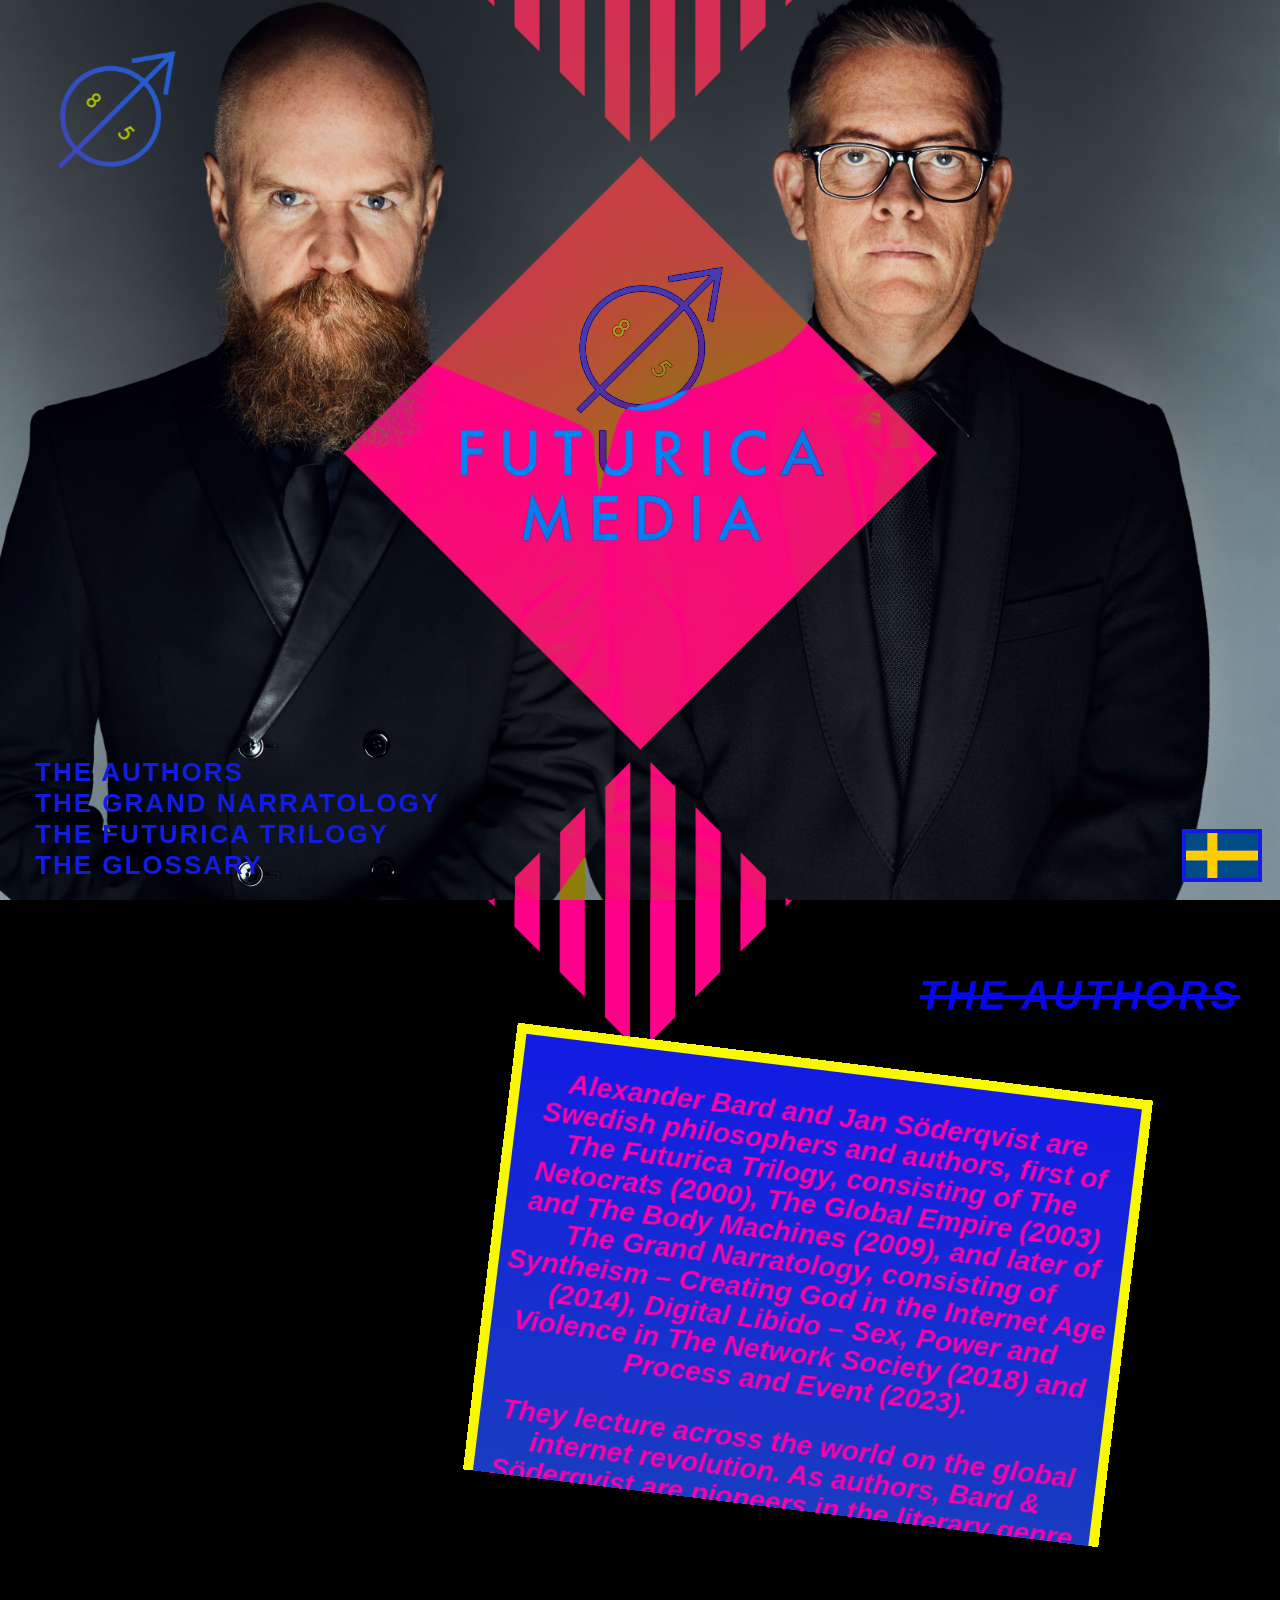
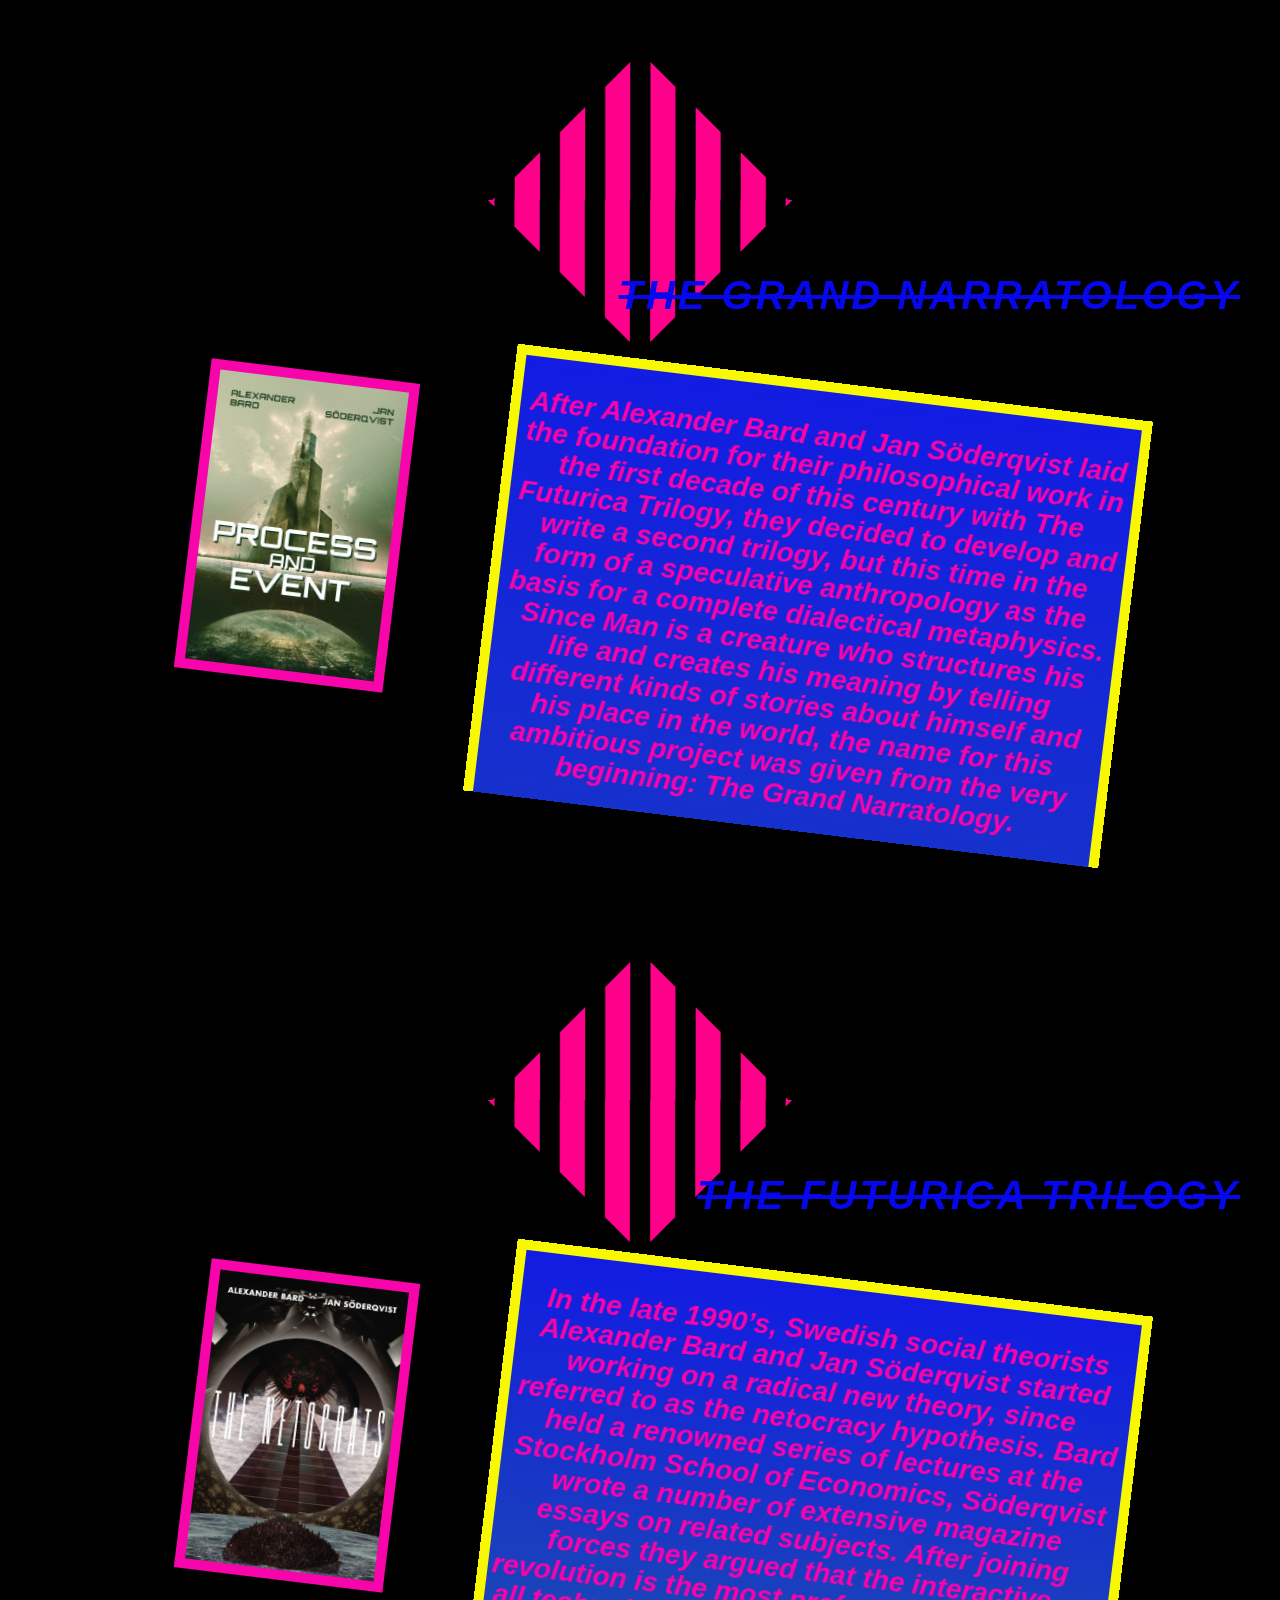
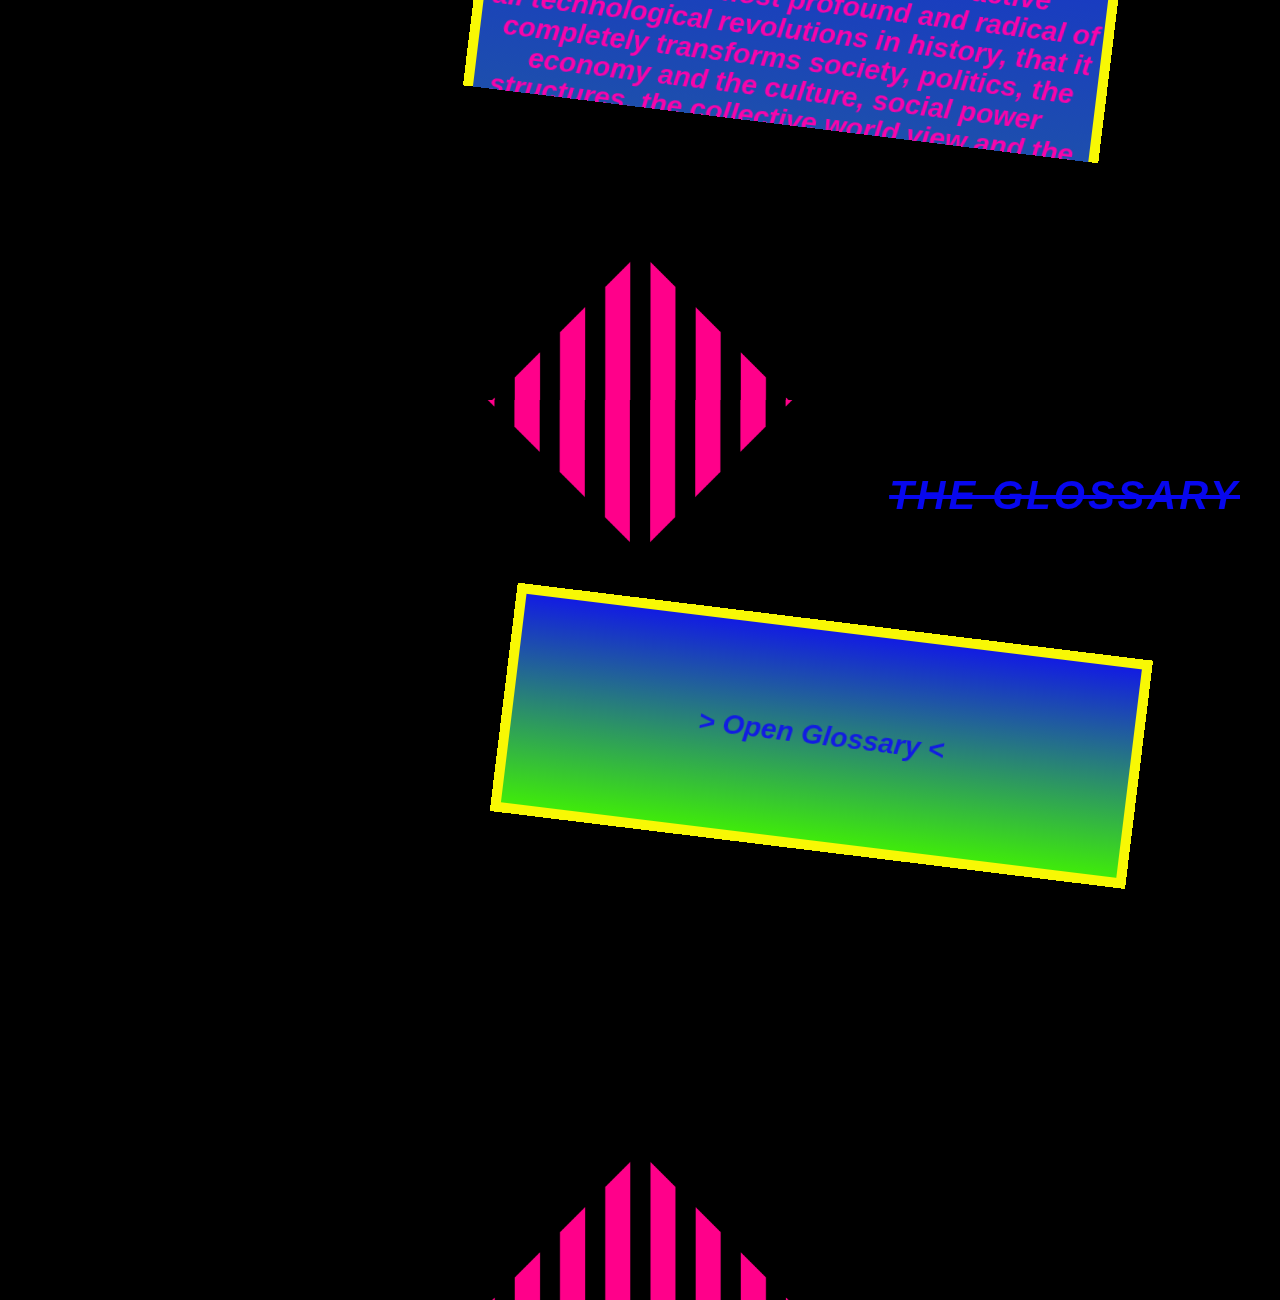
<file: index.html>
<!DOCTYPE html><!--  Last Published: Tue Sep 19 2023 15:49:59 GMT+0000 (Coordinated Universal Time)  -->
<html data-wf-page="64d114c0debe9b46e36cc726" data-wf-site="64d114bfdebe9b46e36cc723">
<head>
  <meta charset="utf-8">
  <title>Alexander Bard &amp; Jan Söderqvist</title>
  <meta content="Philosophers and authors of The Netocrats, The Global Empire, The Body Machines, Syntheism, Digital Libido, and of course, Process and Event out now 2023." name="description">
  <meta content="width=device-width, initial-scale=1" name="viewport">
  <link href="css/normalize.css" rel="stylesheet" type="text/css">
  <link href="css/webflow.css" rel="stylesheet" type="text/css">
  <link href="css/futurica-media.webflow.css" rel="stylesheet" type="text/css">
  <script type="text/javascript">
      ! function(o, c) {
        var n = c.documentElement,
          t = " w-mod-";
        n.className += t + "js", ("ontouchstart" in o || o.DocumentTouch && c instanceof DocumentTouch) && (n.className += t + "touch")
      }(window, document);
    </script>
  <link href="images/favicon.ico" rel="shortcut icon" type="image/x-icon">
  <link href="images/webclip.png" rel="apple-touch-icon">
</head>
<body class="body">
  <div class="w-layout-blockcontainer container-3 w-container">
    <div class="w-layout-blockcontainer container-4 w-container">
      <div></div>
    </div>
  </div>
  <div class="navbar-no-shadow">
    <div data-animation="default" data-collapse="medium" data-duration="100" data-easing="ease" data-easing2="ease" role="banner" class="navbar-no-shadow-container w-nav">
      <div class="container-regular">
        <div class="navbar-wrapper">
          <nav role="navigation" class="nav-menu-wrapper w-nav-menu">
            <ul role="list" class="nav-menu w-list-unstyled">
              <li class="list-item-4">
                <a href="#fm-section01" class="nav-link">THE AUTHORS</a>
              </li>
              <li class="list-item">
                <a href="#fm-section02" class="nav-link">THE GRAND NARRATOLOGY</a>
              </li>
              <li class="list-item-2">
                <a href="#fm-section03" class="nav-link">THE FUTURICA TRILOGY</a>
              </li>
              <li class="list-item-3">
                <a href="#fm-section04" class="nav-link">THE GLOSSARY</a>
              </li>
              <li class="list-item-5">
                <div data-hover="false" data-delay="0" class="nav-dropdown w-dropdown">
                  <div class="nav-dropdown-toggle w-dropdown-toggle">
                    <div class="nav-dropdown-icon w-icon-dropdown-toggle"></div>
                    <div>Resources</div>
                  </div>
                  <nav class="nav-dropdown-list shadow-three mobile-shadow-hide w-dropdown-list">
                    <a href="#" class="nav-dropdown-link w-dropdown-link">Resource Link 1</a>
                    <a href="#" class="nav-dropdown-link w-dropdown-link">Resource Link 2</a>
                    <a href="#" class="nav-dropdown-link w-dropdown-link">Resource Link 3</a>
                  </nav>
                </div>
              </li>
              <li class="mobile-margin-top-10">
                <div class="nav-button-wrapper"></div>
              </li>
            </ul>
          </nav>
          <div class="menu-button w-nav-button">
            <div class="w-icon-nav-menu"></div>
          </div>
        </div>
      </div>
    </div>
  </div>
  <div class="div-block"></div><img src="images/34E0B655-B5DC-4427-BFF9-75C5B7F0E375.png" loading="eager" sizes="(max-width: 991px) 100vw, 1333.3333740234375px" srcset="images/34E0B655-B5DC-4427-BFF9-75C5B7F0E375-p-500.png 500w, images/34E0B655-B5DC-4427-BFF9-75C5B7F0E375-p-800.png 800w, images/34E0B655-B5DC-4427-BFF9-75C5B7F0E375-p-1080.png 1080w, images/34E0B655-B5DC-4427-BFF9-75C5B7F0E375-p-1600.png 1600w, images/34E0B655-B5DC-4427-BFF9-75C5B7F0E375.png 1700w" alt="FUTURICA MEDIA LOGO" id="fm-section00" class="image-2">
  <div class="w-layout-vflex flex-block-2">
    <div class="w-layout-vflex flex-block"></div>
  </div>
  <section id="fm-section01" outline="none" class="section">
    <div class="fm-section-headline_textblock">THE AUTHORS</div>
    <nav data-w-id="d5d1fb7c-f04a-0f1b-1afa-a94429334ecb">
      <a href="#fm-section00" class="link-block w-inline-block"></a>
    </nav><img src="images/FM_logo_back2top.png.png" loading="lazy" sizes="100vw" srcset="images/FM_logo_back2top.png-p-500.png 500w, images/FM_logo_back2top.png-p-800.png 800w, images/FM_logo_back2top.png-p-1080.png 1080w, images/FM_logo_back2top.png-p-1600.png 1600w, images/FM_logo_back2top.png.png 1700w" alt="" class="image-3">
    <p class="paragraph">xx</p>
    <div class="fm-section1-text_div">
      <p class="fm-section-text_paragraph"><br>Alexander Bard and Jan Söderqvist are Swedish philosophers and authors, first of The Futurica Trilogy, consisting of The Netocrats (2000), The Global Empire (2003) and The Body Machines (2009), and later of The Grand Narratology, consisting of Syntheism – Creating God in the Internet Age (2014), Digital Libido – Sex, Power and Violence in The Network Society (2018) and Process and Event (2023).<br><br> They lecture across the world on the global internet revolution. As authors, Bard &amp; Söderqvist are pioneers in the literary genre known as futurica, where philosophy, social analysis and future research meet, and as philosophers they are pioneers in the disciplines called narratology and speculative anthropology.<br>Besides writing and lecturing on all things digital, Alexander Bard is also known as a highly successful music industry executive, record producer, songwriter and artist , involved in over 100 million records sold and billions of music streams consumed, in the 2010s also (in)famous as a flamboyant judge on TV shows Swedish Idol and Sweden’s Got Talent. Jan Söderqvist is a media theorist and film critic/columnist for the leading Swedish daily newspaper Svenska Dagbladet and a magazine developer and editor at the Axess publishing house.<br>‍<br>Once upon a time in Stockholm...<br>‍<br>Alexander Bard and Jan Söderqvist first met in 1998. Alexander was then an internationally celebrated pop star and a lecturer at the Stockholm School of Economics with a focus on the Internet revolution. These lectures attracted growing attention with their views on interactivity in general and the Internet in particular. More and more of those who listened urged him to write a book. The idea appealed to Alexander, but he had no desire to do it alone. He wanted to find a partner who could stimulate and complement him.<br>‍<br>At this time, Jan was a magazine editor, writer and active in radio and television. Gradually his attention was also increasingly directed towards the emerging network society, which was expressed in several long essays. He was frustrated with the debate that was being conducted and believed that it lacked proper perspective and was outright banal. Maybe he should even write a book on the subject himself?<br>‍<br>Then one day Jan received an email from Alexander Bard, who thought they should both meet without specifying why. Alexander had come across Jan&#x27;s name several times while looking for a suitable companion to write a book with. But it was not clear from the email exactly why Alexander wanted to meet, why a stressed Jan delayed answering. Alexander grew impatient and called again. They both really should meet and discuss interesting things, and Jan needn&#x27;t have worried, this was anything but a sexual invitation. So now Jan got so curious that he had to answer. It turned out that the men lived very close to each other, on opposite sides of Götgatan on Södermalm in Stockholm. <br><br>A dinner date was nailed down.<br>‍<br> So one evening they finally met, Alexander offered chicken in a clay pot and plenty of wine, and it quickly became clear to both of them that they could accomplish great things together. The chicken that Jan thought was a bit dry was washed down with many glasses of wine, and before the evening was over they had created a company around their drawing table, and a synopsis for the book that would be titled The Netocrats, and soon translated into more than 20 languages.<br><br>The rest is history.<br>‍<br></p>
    </div>
    <div class="fm-section-textbg_blue"></div>
    <div class="div-block-5"></div>
  </section>
  <div class="w-layout-blockcontainer container-2 w-container"></div>
  <div class="div-block-2"></div>
  <div id="fm-bg_div" class="fm-bg_div"></div>
  <section id="fm-section02" class="section">
    <div class="fm-section-headline_textblock">THE GRAND NARRATOLOGY</div>
    <div class="fm-section-image_book"><img src="images/93FA20B8-6EF7-45F1-961D-B350032AB63B.jpeg" loading="lazy" sizes="(max-width: 479px) 100vw, (max-width: 767px) 165.14999389648438px, 224.13333129882812px" srcset="images/93FA20B8-6EF7-45F1-961D-B350032AB63B-p-500.jpeg 500w, images/93FA20B8-6EF7-45F1-961D-B350032AB63B-p-800.jpeg 800w, images/93FA20B8-6EF7-45F1-961D-B350032AB63B-p-1080.jpeg 1080w, images/93FA20B8-6EF7-45F1-961D-B350032AB63B-p-1600.jpeg 1600w, images/93FA20B8-6EF7-45F1-961D-B350032AB63B.jpeg 1654w" alt="" class="image-4"></div>
    <div class="fm-divholder-section2">
      <div class="fm-section-textbg_blue"></div>
    </div>
    <div class="div-block-6">
      <div class="fm-section2-text_div">
        <p class="paragraph-2">x<br>Syntheism – Creating God in The I at their disposal. Thefestival<br>i<br>new metaphysics be understood, aptly described as a new religion for the Internet Age. However, this is not a religion<br>     Edit with the Docs app<br>with a God who creates us (or anything else for that matter), but rather a belief that we as humans, with the support of<br>fantastic new technology, instead create the God that we need. The word for this phenomenon is syntheism, and this<br>Make tweaks, leave comments, and share<br>concept is all about us creating the divine rather than blindly submitting to some external patriarch.<br>with others to edit at the same time.<br>Digital Libido – Sex, Power and Violence in The Network Society<br>NO THANKS<br>Out of the affirmative nihilism rises a new netocratic elite of informationalists, sensocrats and protopians, who replace the old paradigm&#x27;s upper class of capitalists, politicians and academicians. The key to this paradigm shift is the emergence of the free and open algorithm that defies the lies of the old paradigm, summarized as the corruption by capitalists, the manipulation by politicians and the conformation by academicians. Bard &amp; Söderqvist then warn us that it is an open<br>  GET THE APP<br>In their fifth book Bard &amp; Söderqvist dem ss involved in an authentic paradigm shift. The old paradigm transitions into the new through a dramatic, dialectical process that rightly deserves to be called apocalyptic, as the whole of human existence is at stake and chaos and anarchy threaten to swallow all of civilization, while this threat is met with frenzied demands for tyranny and carnage. The naive nihilism of the old paradigm in the face of the new becomes cynical, while the ironic nihilism of the new paradigm becomes affirmative.<br>onstrate the seriousne<br>         <br>manipulation by politicians and the conformation by academicians. Bard &amp; Söderqvist then warn us that it is an open<br> question whether the false phallus with its closed and centralized sensocracy will prevail in the coming battle. The alternative is that Man in time understands to instead choose the authentic phallus with his open and decentralized senosocracy. The important thing here is that no one can say in retrospect that they did not know what this existential choice was all about.<br>Process and Event<br>In their sixth and (most likely) final book Bard &amp; Söderqvist embark on the ultimate philosophical project, namely to rewrite the entire history of ideas from the perspective of a future elite. This pandialectical metaphysics is called transcendental emergentism, and it shrugs off all previous forms of reductionism to physics, matter, biology, consciousness, or whatever else humans have chosen to prioritize throughout the history of philosophy. The lesson from pandialecticism is rather that the most important thing people have devoted themselves to is speculative anthropology, above all the question of how people should be able to build trust amongst each other, even within a larger population than the solid original tribe, called the sociont.<br>And while speaking of speculative anthropology: if technology has expanded, religion has unfortunately simultaneously imploded ever since the Bronze Age, when the great religions were founded in order to hold together new concepts like cities, nations and empires. The ultimate question is whether the two-headed phallus that the ancient Persians dreamed of 3,700 years ago can be resurrected, or if the world is headed straight into apocalyptic madness by the pillar-saints and boy- pharaohs who have ruled the world ever since humanity was infantilized by the excesses and vastly overrated pseudo- philosophy of the Axial Age.</p>
        <p class="fm-section-text_paragraph"><br>After Alexander Bard and Jan Söderqvist laid the foundation for their philosophical work in the first decade of this century with The Futurica Trilogy, they decided to develop and write a second trilogy, but this time in the form of a speculative anthropology as the basis for a complete dialectical metaphysics. Since Man is a creature who structures his life and creates his meaning by telling different kinds of stories about himself and his place in the world, the name for this ambitious project was given from the very beginning: The Grand Narratology.<br><br>Not surprisingly, Bard &amp; Söderqvist soon discovered that their metahistorical project required them to write the three books of The Grand Narratology in an anti-linear fashion. Thus, the first brick of the trilogy, Syntheism – Creating God in The Internet Age from 2014, handles the futurology involved. Then came the book that seriously tackles the apocalyptic state of our own age, as we struggle with the most dramatic paradigm shift in human history, namely Digital Libido – Sex, Power and Violence in The Network Society from 2018. Finally, The Grand Narratology concludes with a de facto rewrite of the entire history of ideas from nomadic life before the dawn of civilization, to the apocalyptic state and the syntheological future depicted in the trilogy’s previous two books, under the title Process and Event from 2023.<br>‍<br><br>Syntheism – Creating God in The Internet Age<br>‍<br>In this their fourth book Bard &amp; Söderqvist show that the new digitalized and globalized elite already see the online world as the real world and the physical world only as a secondary playground at their disposal. The virtual and the physical have consequently switched positions in the collective imagination. Participatory culture and the co-creative economy rule and will delete individualist culture and the capitalist economy as we have known them for the last 400 years. We move from capitalism to attentionalism; history gets a new driving force and power base of society. Bard &amp; Söderqvist thus take the concept of &quot;the self-help book&quot; to the proper meta level.<br><br>Starting from the fixed link between the world-conquering web giants of Silicon Valley and the utopian Burning Man festival in the Nevada desert (where both money and advertising are forbidden and despised; how is that for American Communism?), Bard &amp; Söderqvist show that this hugely influential cultural and economic marriage requires a completely new metaphysics to be understood, aptly described as a new religion for the Internet Age. However, this is not a religion with a God who creates us (or anything else for that matter), but rather a belief that we as humans, with the support offantastic new technology, instead create the God that we need. The word for this phenomenon is syntheism, and this concept is all about us creating the divine rather than blindly submitting to some external patriarch.<br><br><br>Digital Libido – Sex, Power and Violence in The Network Society<br><br>Out of the affirmative nihilism rises a new netocratic elite of informationalists, sensocrats and protopians, who replace the old paradigm&#x27;s upper class of capitalists, politicians and academicians. The key to this paradigm shift is the emergence of the free and open algorithm that defies the lies of the old paradigm, summarized as the corruption by capitalists, the manipulation by politicians and the conformation by academicians. Bard &amp; Söderqvist then warn us that it is an open question whether the false phallus with its closed and centralized sensocracy will prevail in the coming battle. The alternative is that Man in time understands to instead choose the authentic phallus with his open and decentralized senosocracy. The important thing here is that no one can say in retrospect that they did not know what this existential choice was all about.<br><br><br>Process and Event<br>‍<br>In their sixth and (most likely) final book Bard &amp; Söderqvist embark on the ultimate philosophical project, namely to rewrite the entire history of ideas from the perspective of a future elite. This pandialectical metaphysics is called transcendental emergentism, and it shrugs off all previous forms of reductionism to physics, matter, biology, consciousness, or whatever else humans have chosen to prioritize throughout the history of philosophy. The lesson from pandialecticism is rather that the most important thing people have devoted themselves to is speculative anthropology, above all the question of how people should be able to build trust amongst each other, even within a larger population than the solid original tribe, called the sociont.<br>‍<br>And while speaking of speculative anthropology: if technology has expanded, religion has unfortunately simultaneously imploded ever since the Bronze Age, when the great religions were founded in order to hold together new concepts like cities, nations and empires. The ultimate question is whether the two-headed phallus that the ancient Persians dreamed of 3,700 years ago can be resurrected, or if the world is headed straight into apocalyptic madness by the pillar-saints and boy- pharaohs who have ruled the world ever since humanity was infantilized by the excesses and vastly overrated pseudo- philosophy of the Axial Age. Women give birth to children and men give birth to technology, but only religion can hold these two forces together within a coherent society. Otherwise, The Machine will take over and Man will be reduced to the slave of The Machine. What The Machine then chooses to do with Man, Man will have no say about.<br>‍<br><br> </p>
      </div>
    </div>
  </section>
  <section id="fm-section03" class="section">
    <div class="fm-section-headline_textblock">THE FUTURICA TRILOGY</div>
    <div class="fm-section-image_book"><img src="images/UK_The_Netocrats.JPG" loading="lazy" sizes="(max-width: 479px) 100vw, (max-width: 767px) 165.14999389648438px, 224.13333129882812px" srcset="images/UK_The_Netocrats-p-500.jpg 500w, images/UK_The_Netocrats-p-800.jpg 800w, images/UK_The_Netocrats-p-1080.jpg 1080w, images/UK_The_Netocrats-p-1600.jpg 1600w, images/UK_The_Netocrats.JPG 1654w" alt=""></div>
    <div class="div-block-6">
      <div class="fm-section3-text_div">
        <p class="fm-section-text_paragraph"><br>In the late 1990’s, Swedish social theorists Alexander Bard and Jan Söderqvist started working on a radical new theory, since referred to as the netocracy hypothesis. Bard held a renowned series of lectures at the Stockholm School of Economics, Söderqvist wrote a number of extensive magazine essays on related subjects. After joining forces they argued that the interactive revolution is the most profound and radical of all technological revolutions in history, that it completely transforms society, politics, the economy and the culture, social power structures, the collective world view and the whole concept of what it means to be human. Bard &amp; Söderqvist demonstrated the effects of digital dynamics on various levels of a globalized world. At this early stage, they foresaw that the control of the internet would be the subject of the main power struggle for the next century; an outright war between a brand new rising elite (the netocracy) and an established but rapidly declining elite (the bourgeioise).<br>‍<br>Bard &amp; Söderqvist not only prophesied against the tide in the early years of the new millennium (and cleverly foresaw both the dot.com crash and September 11), they have since then been proven right in virtually every aspect and even in the most minute of details. Not only did Bard &amp; Söderqvist foresee revolutionary innovations such as Google, Facebook, Al- Qaida and Wikileaks, they also went deeper and looked beyond where any other observer has managed to go, into the very power struggle of the now permanent revolution. In The Futurica Trilogy, Bard &amp; Söderqvist argue that the main power struggle of the twenty-first century is about the control of the Internet; a direct war between a brand new rising elite (netocracy) and an established but declining elite of politicians, academics and and big business (the bourgeoisie).<br>‍<br>The first book in The Futurica Trilogy is The Netocrats (explaining how the internet creates a new global upper class which fights and destroys the old struggling power structure); the second title is The Global Empire (dealing with the worldview of the netocrats and how it radically differs from any previous ideology in history); and the third book is The BodyMachines (discussing how the idea of what it means to be human in an interactive world radically differs from any previous concept of human existence).<br>‍</p>
      </div>
    </div>
  </section>
  <section id="fm-section04" class="section">
    <div class="fm-section-headline_textblock">THE GLOSSARY</div>
    <div class="div-block-6">
      <div data-w-id="df138f7d-3dfd-197e-3fd1-bbbf46d00a52" class="fm-section4-text_div">
        <p class="paragraph-3">ABJECT The object against which the masses – the mob – direct their ha- tred and disgust and thereby experience unity. The organization of this collective distancing creates longed-for order in the chaos of the world. This can happen constructively, in conjunction with the phallic intrusion and the shift of the child’s focus from mamilla (the first abject) to yearning for phallus, or destructively, when the false phallus promises rewards from which all outsiders are excluded. See also hyperject and anoject.<br>‍<br>ABSOLUTE HISTORICISM The conception that time is the most real of all realities and the vessel within which everything else exists. A recurring argument for absolute historicism is that nothing can be thought of outside time, but time can be thought of independently of everything else. If time moreover is split between on the one hand hypertime and on the other hand spacetime, there arises a dialectics on which the rest of existence can be grounded. This generates the epistemological horizon that Hegel calls absolute knowledge. Please compare with pandialecticism.<br>‍<br>ADULTIFICATION The archetypological development from children to adults, from adults to leaders, parents, mentors and revered elders. The adultification ideal should be contrasted with Christianity’s and Islam’s celebrations of the child, innocence and unreflected submission. Within Zoroastrianism and Judaism the followers are expected to behave as the adults of God and not as the children of God.<br>‍<br>ADYTONOLOGY The tantric laws and rules that only apply inside the tem- ple, in contrast to the sutric laws and rules that apply in the society outside. From the Greek adyton which means temple yard. Please compare with the barred absolute and please note that the adytonological rules always remain unwritten, which is why they never can be spread outside the temple, where they would be incomprehensible and generate destructive confusion.<br>‍<br>AGENCY The subjective identity that arises as a mental emergence in a physical body as a relationalist phenomenon. The syntheist agent replaces the Cartesian individual as the human ideal at the transition from capitalism to informationalism; see also dividual.<br>‍<br>ALIENATION According to Karl Marx, Man becomes a stranger vis-à-vis the world and himself through being reduced to an insignificant cog in a production machinery to which it is impossible to relate. Thus humans are isolated from each other, which prevents them from coming together and taking control of their lives.<br>‍<br>AMBIVALENCE The fundamental property in that which attracts Man the most, while it also frightens and repels: that which is neither good nor evil (or else both); see also cathexis and the sublime.<br>‍<br>AMOR FATI ”Love of fate” in Latin, an attitude to life that means that one accepts the history that has led to the prevailing situation and that one submits to that which one cannot influence in the future. The concept was introduced by Friedrich Nietzsche and is a fundamental principle for the ethics of interactivity.<br>‍<br>THE ANDROGYNOUS CASTE The persons, not seldom so-called non-bi- nary, who act as contact surface between the patriarchy in the outer circuit and the matriarchy in the inner circuit. This caste shall be understood as a kind of cousins of outsidership to the shamanic caste, who live outside the sociont and between the tribes.<br>‍<br>ANOJECT A silent, implicit agreement within the Cybelian lynch mob that, if it is verbalized, rapidly is personified in the form of the tyrant. A widespread anojectivity paves the way for false phalluses, as in Germany, the Soviet Union, China and Iran during the 20th century. Thus the anoject is the voice of the false phallus throughout history.<br>‍<br>ANTAGONY A resistance with a value in itself, which one seeks in order to sharpen one’s own intelligence. Without antagony a system becomes one long eternal, sterile repetition of itself, without fertile ground for develop- ment.<br>ANTI-SYNTHEOS A technology that is so destructive that it kills both all human life and all technological intelligence if its energies are allowed to run rampant. Anti-Syntheos arrived at planet Earth on 6 August 1945 in the form of the bomb that was dropped over Hiroshima. Ever since that day we have been living in its shadow.<br>ANTHROPOCENTRISM To view everything exclusively from Man’s perspective, as though the world were created for us and would go under without us; please compare with network-dynamics and universocentrism.<br>ARCHETYPOLOGY The study of subject and object as evolutionary by- products of the sociont’s development. Please compare with sociontology. An archetype is a figure, a motive, or a thought pattern that exists in the collective subconscious and that controls people’s stance vis-à-vis their ex- istence and their surrounding world. Please compare with archetypography (see tribal mapping).<br>ASUBJECT The subject’s dark, unknown shadow side, which at the same time is the subject’s mortidinal negation and thereby the engine that powers the entire subjectivity; what Hegel calls the night of the world.<br>ATHEISM A conception according to which a certain god (or several) (or all) does not exist and lacks social-psychological relevance.<br>ATHEOS Greek concept for the god that does not exist and that precisely therefore exists as an empty concept, as the god-that-does-not-exist, the virtual non-existence out of which existence arises; the first of the four divinities in the syntheological pyramid and the theological representative of the human subject itself.<br>565<br>        <br>        process and event<br>ATOMISM The conception that the world is constructed from indivisible, material components; atomism does for the object what humanism does for the subject, wherefore both these isms are two sides of the same coin: individualism.<br>ATTENTION A value that is computed through media credibility being multiplied with media attention for one and the same meme, dividual, et cetera. A high attentional value is the key to power and influence in The Network Society. It is what the sensors of machines and senses of humans want more and not less of.<br>ATTENTIONALISM A system where the elite’s attention replaces capital as the central value of the economy and the culture, a value that relates to power and status. The ongoing paradigm shift entails that capitalism is phased out and is replaced by attentionalism.<br>AUGMENTED TERRITORY The dissolution of duality between the digital and the physical, an area that both is a digital domain and a physical ter- ritory at once. Is used as an abstract and artistic synonym of the concrete and judicial concept called the network state.<br>AUTOEXPLOITATION The narcissistic subject’s plundering of its own sub- stance until nothing remains. The opposite is the functional and interactive subject’s development and augmentation of its own substance – autoimploi- tation. The former assumes autopoiesis as the first principle of creativity, the latter assumes tribopoiesis, and this very shift is precisely the paradigm shift from capitalism to attentionalism.<br>THE BARRED ABJECT The collective fantasy of a concealed or fabricat- ed object that is concealed behind the barred absolute. The hatred of this phantasm can unite the collective when there is no longer anything else that functions cohesively. The principle of the barred abject explains why all forms of anarchy end up with a cohesive conspiracy theory, which in turn results in a meaningless bloodbath. See further anoject.<br>THE BARRED ABSOLUTE The conviction that existence contains knowl- edge that only can be handled by the right person on the right occasion and that cannot be made generally available. Zoroastrianism, Judaism, and<br>566<br>        <br>        glossary<br>the Eastern religions are built on the barred absolute as their foundation. It is the difference between sutra and tantra in the Silk Road triad. Only Christianity and Islam proclaim that the barred absolute is removed and that all true believers have direct and unfiltered access to God. Which has dramatic consequences.<br>THE BODY MACHINES The third and final installation in The Futurica Trilogy by Bard &amp; Söderqvist with a focus on The Internet Age’s new, mate- rialist and monist view of humanity and the death of the individual.<br>THE CALIGULA SYNDROME A state that arises when the child is pre- vented from growing up by its environment and remains a child forever, while it is susceptible to the temptation of phallic adult life – one of the prerequisites for society’s comprehensive infantilization. Please compare with the Peter Pan syndrome, where the obstacle/inhibition is internal instead of external.<br>CAPITALISM The third of the four information-technological paradigms that arises when both reading and writing proficiency as well as virtu- al value transfer are spread with devastatingly unprecedented efficiency thanks to the printing press; the concept is often used synonymously with industrialism.<br>THE CATHEXAL OBJECT The radically different quality found in the phallus, as a both exciting and frightening object, compared to the safe and secure mamilla – precisely by virtue of this ambivalent sublimeness phallus is extremely attractive, which lures the child away from mamilla. See further ambivalence.<br>CATHEXIS The Greek word that Sigmund Freud uses to denote ambiva- lence’s obscure power of attraction; see further ambivalence and the sublime.<br>CEPHALIZATION Originally a biological concept that denotes one mod- ule’s need of spinning off and protecting its memory and its intelligence from the rest of the system to optimize its chance of survival. The cephaliza- tion of a civilization must take place behind the barred absolute, where it is possible to experiment without being inhibited by prevailing laws and rules.<br>567<br>        <br>        process and event<br>CHEMICAL LIBERATION The conception that increased availability of chemical substances for radical mind-altering fundamentally changes the idea of what it means to be human; in part through Man discovering himself as a chemical-hormonal phenomenon, in part through the division between the first subject that decides what chemicals are to be added and the second subject that then experiences the radically altered mind; see further transhumanism.<br>CHRONOTHEOLOGY The conviction that theology first and fore- most must handle time as the divine foundation for everything else. A chrono-theological historiography places God in the past, in the present, or in the future, rather than at any particular geographical spot.<br>CIVILIZATION An expanding and gradually more complex organization of the collective togetherness, fundamentally governed by the development of communication technologies. At the cost of an increasingly harshly reg- ulated drive economy, civilization offers security and growth.<br>CIVILIZATIONISM A phallic conviction that a growing information ac- cumulation in itself enables not only a more integrated but also a better world in an objective sense, that civilization as such has an intrinsic value; Zoroaster in ancient Central Asia around 1700 BC is often regarded as the first pronounced civilizationist.<br>THE COLLECTIVE SUBCONSCIOUS The sociont’s partly implicit agree- ment in matters large and small, human subconsciousness in its collective form, the unspoken ideology of any given society.<br>COSMOPOLITANISM The completion of the industrial revolution and the urbanization of the entire planet, in syntheological terms: the city of God. Thereby it is also the imploitative response to environmentalism’s dystopian lamentation at Man’s exploitative attitude to culture. Please compare with ecotopianism.<br>THE COMMUNICATION SOCIETY One of three classic concepts to de- scribe The Internet Age, to be compared with The Information Society and The Network Society. According to information-technological historiography all paradigms throughout history should be categorized as communication<br>568<br>        <br>        glossary<br>societies, since precisely the dominant communication technology is what ultimately shapes and decides what sort of construction and degree of com- plexity a society can handle.<br>CONSUMTARIAT The underclass of the Internet Age, characterized by a passive consumption of mass produced goods and services; see also hyper- narcissism, pornoflation, interpassivity and the dialectics of ressentiment.<br>CONTINGENCY A generic concept within process philosophy that entails every form of freedom and indicates that the Universe fundamentally is an open history. Chance is a reality and the number of unknown variables is poetically infinite.<br>CONTINUITY An emergence vector or a phenomenon whose smallest components must be described as constantly displaced relation complexes vis-à-vis each other. There is quite simply no meaningful smallest atomist component or eternalization to refer to, only a series of relations of trans- determinist force fields. Please compare with its opposite discretion.<br>COUNTERTREND The passive and generally unreflected reaction to an active trend, where the trend is grounded in actual material change of prevailing conditions of power, while the counter trend starts from a discomfort at the trend (and change in general), at paradigm shifts as an aggressive defense of the old paradigm against the new.<br>CORRELATIONISM The conviction that Man only has access to the corre- lation between thinking and being, but never direct access to thinking or being separately. This idea is a driving force within Western thinking from Immanuel Kant and onward but is criticized by the model-dependent realism that is associated with physicist Niels Bohr, and later also with philosopher Karen Barad.<br>THE CYBELIAN LYNCH MOB A mob led by the embittered Cybele, who by mistake had fallen in love with her own grandson Attis, and who be- came mad with jealousy when he fell in love with a young princess (“Hell hath no fury... ̈). The Cybelian lynch mob forges ahead across the world when the apocalypse nears, and slaughters masses of innocent victims in pure frustration and rage. Please compare with its opposite the Dionysian<br>569<br>        <br>        process and event<br>swarm. And please note the name of its agreed-upon cohesive inner voice, the anoject. An anoject in a uniform always foreshadows the very worst, since it invariably is a question of a false phallus whose path into the future leads straight toward the death-worshipping doomsday cult.<br>DEEP ATHEISM An idea according to which atheism taken to its utmost extreme dialectically morphs into syntheism, an idea that is explored in the book Syntheism – Creating God in the Internet Age. It may well be that God does not exist today, but it does not entail that God cannot exist tomorrow. Not if we create God ourselves.<br>DEMONOLOGY An umbrella concept for the studies of and/or the doc- trine of demons and evil spirits; in Bard &amp; Söderqvist customarily used in relation to a theory on abjectification that explores how a demonized abject is created and exploited.<br>DESIRE The linguistic and thereby uniquely human of the drive system’s four expressions, a more or less compulsive searching for something that basically is unattainable, since the objective of desire always withdraws and changes its guise; see further instinct, drive and transcendence.<br>DETERMINISM An idea that everything that happens is preordained and bound by laws of nature, wherefore will and intentions ultimately do not matter. Determinism dominates the Western history of ideas from Plato to Einstein, but is unable to handle the randomness that it therefore must deny in the same manner that Plato and Einstein deny time and change; see further the Bohrian opposite indeterminism.<br>DIALECTICS A logical process where a phenomenon is played out against its opposite, which results in a completely new phenomenon at a higher level. The concepts that customarily are used are thesis, antithesis and synthesis. Heraclitus is seen by many as he who introduces dialectics in philosophy, while Hegel is seen by many as he who perfects the methodology.<br>THE DIALECTICS OF CONSCIOUSNESS The psychoanalytical equivalent of the narratological triad distinguishes between consciousness (logos), the subconscious (mythos), and the unconscious (pathos). Consciousness is housed in the rational brain, the subconscious is housed in the mimetic brain, and<br>570<br>        <br>        glossary<br>the unconscious is housed in the emotional brain. The brain’s only way of getting a grip on the world is to fuse logos and pathos into a social mythos – see tribopoiesis – but this mythos is never more than temporary, wherefore the dialectical process constantly must be repeated.<br>THE DIALECTICS OF ETERNALISM AND MOBILISM A complete syntheist onto-phenomenology developed by Alexander Bard &amp; Jan Söder- qvist in the book The Global Empire; existence is fundamentally chaotic – or mobilist – and becomes tangible and receives meaning only through an illusory act of the perception apparatus, where phenomena are fixed in spa- cetime and thereby made to last forever or eternalized. This is functional and necessary in order for us to be able to orient ourselves in the world in the first place, but philosophically problematic. The solution is to allow the eternalizations to next go mobilist in relation to one another, submitting everything to a dialectical process, see pandialecticism.<br>THE DIALECTICS OF LIBIDO AND MORTIDO The continuous interplay between will-to-life (libido), located in consciousness, and the death drive (mortido), located in subconsciousness – two phenomena within psychoa- nalysis that both are each other’s antagonic opposites and simultaneously two complementing counterweights in the drive economy.<br>THE DIALECTICS OF NEGATION AND OSCILLATION Where the dia- lectics of eternalism and mobilism is eventological, the dialectics of negation and oscillation is negatological. The first dialectics arises when something dies in a chaos, not when an order is created. In this way negatology precedes the subsequent eventology. The dialectics of negation and oscillation is on- tic while the dialectics of eternalism and mobilism is ontological.<br>THE DIALECTICS OF RESSENTIMENT A dialectically destructive pro- cess within a dividual, a group or a society, which begins with support for a self-appointed victim, later to be developed into a frantic struggle between many different alleged victims about who has the right to demand the most sympathies and the greatest compensation. The ressentiment vis-à-vis the world and fate is gradually stepped up as the conflicts increase.<br>THE DIALECTICS OF REVOLUTION The dialectical interplay between Man and technology in four steps during an information- technological<br>571<br>        <br>        process and event<br>paradigm shift, first a technological disruption, followed by a new meta- physical idea, thereafter an explosion that causes a great chaos, and finally a return to order in chaos.<br>THE DIGITAL PATRIARCHY The great comeback for male networks when technology plays out its cards and takes over the world in the digital age. The cause is archetypological: It is the engineer (the warrior) and the busi- nessman (the hunter) who create and control added value in the attentional economy that rapidly becomes increasingly complex.<br>THE DIONYSIAN SWARM Triggered by the inevitable patricide, the murder of the old paradigm’s corrupt and outdated leaders, the Dionysian swarm forges ahead on streets and squares and carries out the authentic revolution. Its leader has come from the future and is called the Saoshy- ant – the phallus that leads the swarm from one age to another, or from one territory to another, according to the new paradigm’s exodology. He personifies the hyperject which already was spread as the implicit joint voice within the swarm before the Saoshyant turned up. Please compare with its opposite amid social movements, the Cybelian lynch mob, which slaughters the innocent since it has no phallic direction whatsoever.<br>DISCRETION An emergence vector or a phenomenon whose smallest com- ponents can be reduced to a kind of ones and zeroes, or a state that either is turned on or off. Please compare with its opposite continuity.<br>THE DISNEY WORLD TRIAD The three religions that arise in the United States as a kind of absurd, parodic reflection of the Silk Road triad in Eurasia: Jehovah’s Witnesses as the neurotic version, Mormonism as the psychotic version, and Scientology as the perverted version of American individual- ism as a religious expression.<br>DIVIDUALISM The antithesis to individualism’s ideology, the conviction that humans and things are irreducible multiplicities that cannot be de- scribed as single, cohesive phenomena; see further network dynamics. The dividual is the antithesis of the conception of an individual, that is: a human that lacks an indivisible and unalterable inner core and that instead is in- finitely divisible and highly plastic; please compare with agency.<br>572<br>        <br>        glossary<br>DRIVE The category in the needs system that pertains to mechanical ex- pression, for instance: the craving for food, drink, sleep and protection, but also for sex, power and aggression; compare with instinct, desire and transcendence.<br>THE ECOLOGICAL APOCALYPSE The dystopian conviction that capi- talism’s development entails that Earth’s finite resources eventually will be spent and that environmental degradation reaches the point where human life on the planet eventually no longer is possible.<br>ECOTOPIANISM The completion of the agricultural revolution and a ruralization of the entire planet, syntheologically called the garden of God. Hence also the imploitative answer to a dystopian lamentation over Man’s exploitative attitude toward nature. In a parallel manner, cosmopolitanism is the completion of the industrial revolution and an urbanization of the entire planet.<br>EGALITARIANISM An ideological conviction that all humans in a society have the same value and should be treated as equals before the law, and as such it is the standard axiom when fighting identitarianism and its victim- hood culture.<br>EMERGENCE When the properties in a system under certain prerequi- sites change so that the system in question transitions from one state to another, such as when water at a certain temperature becomes ice and at another temperature becomes steam. From a social-psychological perspec- tive it entails a transdeterminist stance: the future is open – suddenly the quantitative difference is qualitative and conditions for the entire activity are thereby totally changed.<br>EMERGENCE VECTOR THEORY A universal metaphysics whose starting point is the explicate order with its specific laws as the direct consequence of an emergence. Please note that in a neutrally monist universe all previous emergence vectors are part of the implicate order, which transdeterminis- tically triggers the actual emergence. What are developed to the eternalist laws within the explicate order were thus only the mobilist habits within the implicate order. The only metalaw that applies outside the specific<br>573<br>        <br>        process and event<br>emergence vectors is the fundamental contingency of existence. See further transcendental emergentism.<br>ENORMITIES AND ENORMITESIMALS The insight that we live in a finite and limited universe compels us to admit that infinities and infin- itesimals are impossible and inconceivable. One therefore gets a correct description of existence’s mathematical extremes if the infinities are re- placed by enormities and the infinitesimals are replaced by enormitesimals. Correspondingly, the number zero can never have the value zero, since its mere existence in itself generates an oscillating value whose average may be zero but that never at any point in time can be exactly zero.<br>ENTHEISM The process-philosophical idea according to which existence best is described as differences in various layers atop each other, and that the duration that is a yardstick for the genesis and completion of the dif- ferences is absolute, and therefore must constitute the foundation for both the material and spiritual worldview.<br>ENTHEOGEN Narcotic substance that gives rise to strong visions and emotions, which the users often describe as religious experiences; examples of entheogens are preparations such as LSD, DMT, ayahuasca, mescaline, psilocybin mushrooms and MDMA.<br>ENTHEOS Originally means ”the god inside” in Greek, that is: the divine that the syntheist agent derives from within herself, the third of the four divinities in the syntheological pyramid.<br>EPIMEMETICS The eternal rehashing of the same constantly reused sym- bols, an obsession with tonality and etiquette for the purpose of suffocating all references to an underlying substance and its movements. Characteristic of states of cynical nihilism during dramatic paradigm shifts.<br>EPISTEMOLOGY Theory of knowledge – the philosophical discipline that studies knowledge and knowledge’s (im)possibility; for a deeper understand- ing of syntheological epistemology, see further the dialectics of eternalism and mobilism, transrationalism and the principle of explanatory closure.<br>574<br>        <br>        glossary<br>ETERNALISM The thought that a worldview must be built on the tem- porary eternalizations that perception produces within the dialectics of eternalism and mobilism, which means that the worldview constantly must be reassessed and updated, and after a paradigm shift also phased out and replaced.<br>ETERNALIZATION A freezing or fixation of the world’s mobilist chaos, an existential necessity for perception to be able to create a satisfactory (illusion of) order in the chaos of existence and produce a functional worldview within which the subject can arise and build an identity of its own. It is however important not to confuse the map with the terrain and imagine that the simplified image displays reality as it really is.<br>ETHICS From the Greek ethos, originally customs; values based on inten- tion vis-à-vis expected processes of cause and effect within a system. In contrast to morals ethics does not rest on an idea of an external judge nor on an emotional argumentation, but instead on an idea of what is functional and productive.<br>THE ETHICS OF INTERACTIVITY An ethical system based on the convic- tion that Man is a network-dynamic dividual in a network-dynamic society in a similarly network-dynamic Universe, where the search for an authentic identity, in Martin Heidegger’s existentialist spirit, within the dialectics of eternalism and mobilism, provides answers to the circumstance-specific eth- ical questions; developed and presented in Bard &amp; Söderqvist’s book The Body Machines.<br>EVENT A spectacular occurrence, or more correctly: an occurrence with spectacular consequences for a certain phenomenon or a specific region of the Universe, please compare with emergence and singularity.<br>EVENTOLOGY The philosophical and religious conviction that a single event can lead history into an unexpected direction and change existence forever. Please compare with the closely-related concept emergence vector theory and its opposite nomadology.<br>EXHIBITIONISM Experiencing pleasure from displaying oneself in sexual or social situations; please compare with its dialectical opposite voyeurism.<br>575<br>        <br>        process and event<br>EXODOLOGY The doctrine and the art of carrying out an exodus – from an old to a new territory, or from an old to a new historical paradigm. If Man in the original sociont was in constant motion with a nomadological world- view, the motion becomes temporary and paradigmatic with the arrival of the permanent settlement. Exodology thereby takes nomadology’s place as the ideology of the necessary tribal movement. Exodological examples are the Hebrews’ exodus from Egypt to the promised land and the European mass emigration to America in the 19th century.<br>EXTENSION NEUTRALITY A direct consequence of thinking of hyper- temporality as independent of spatiotemporality, entails that everything that concerns hypertemporality must be thought of without or independently of space. These virtual membranes are therefore extension-neutral vis-à-vis each other.<br>THE EXTIMATE OBJECT The object that at once is intimate and external. Within psychoanalysis phallus is the extimate object par excellence; please compare with cathexis and the cathexal object.<br>FEUDALISM In Bard &amp; Söderqvist the second information-technological paradigm, which follows from Man – almost at the same time in four dif- ferent places – developing a written language around 5000 years ago.<br>FETISH The object that ties together the world’s chaos to an order and unites the collective under a common utopian vision and a strategic story with a direction upward and outward; see also the antithesis abject and the synthesis the cathexal object.<br>FICTION A cohesive story that temporarily yet still resolutely provides memes with their seemingly logical place within the prevailing memeplex: the fiction can to advantage be divided into smaller fictives and several fic- tions piled on top of each other underpin a subconscious ideology, which enables the emergence of a cohesive, paradigmatic metaphysics.<br>FICTIVE The smallest component in our extensive memetics and the unit to which every little aspect of a meme refers; see further fiction, ideology and metaphysics.<br>576<br>        <br>        glossary<br>FIRST DIALECTICS If we live in a pandialectical universe, then the first dialectics in history must be of decisive significance. Within the natural sciences this occurs in the form of the dialectics of hypertime and spacetime. Within metaphysics it occurs in the form of the dialectics of negation and oscillation. It is then an open question for philosophy to sort out whether there in turn is an underlying metadialectics (often signified as the dialectics of eternalism and mobilism) between these two dialectical processes, or if the dialectics as practice is best served by placing such a question under the category the principle of explanatory closure.<br>FLEXHIBITIONISM A playful synthesis of exhibitionism and voyeurism, built by dividuals for dividuals within a network-dynamical system – with- out any attention-seeking subject (for instance an artistic genius) – with attention evenly distributed among the participants; flexhibitionism is the driving principle for an authentic participatory culture.<br>THE FREE AND OPEN ALGORITHM A purely attentionalist algorithm liberated from the old paradigm’s attacks against informationalism in the form of political manipulation, capitalist corruption and academic conformation. The free and open algorithm only reflects the agent itself, with an antagony added for the sake of intelligent development.<br>GENEPLEX A cluster of genes that to advantage allows itself to be spread in the form of a synchronized unit; a geneplex can therefore be regarded as emergent vis-à-vis the single genetic components; geneplex is also used synonymously with the sociont. Please compare with memeplex.<br>GENERATIONISM When a generation oppresses or quite simply only har- bors prejudices vis-à-vis another generation. Often a society believes itself to be superior to all older versions of the same society, different generations isolate themselves from each other, which creates obstacles to instructive impulses that would need to surface and be processed.<br>THE GLOBAL EMPIRE The second of three books in The Futurica Trilogy by Bard &amp; Söderqvist with a focus on The Internet Age’s new, built-in, integrated worldview and self-image. The Global Empire is the idea of how a divided world is interconnected by a single, increasingly centralized com- munication platform – that is: The Internet – and a constantly growing,<br>577<br>        <br>        process and event<br>interacting, collective intelligence. The phenomenon is also called techno- logical imperialism, which can be put in relation to sociological nationalism and psychological tribalism.<br>GNOSTICISM Dualist movements that developed across Eurasia during the Axial Age in opposition to the two-headed phallus. Classic Gnosticism severs Man at the neck and worships the head at the expense of the body, a movement represented by the pillar-saint as an immature priest without a chieftain. Inverted Gnosticism worships the body at the expense of the head, a movement represented by the boy-pharaoh as an immature chieftain without a priest. All totalitarian and authoritarian ideologies henceforth have Gnostic origins, since they oppose both Man’s and the World’s monist entirety and thereby dialectical diversity.<br>GRAND PROJET A The French name of the phallic opposite to the Laca- nian objet petit a that the subconscious chases as a replacement for the lost mamilla. Grand Projet A is thus the exodological construction project par excellence, in a historical perspective to build the temple as the house of God, in a syntheistical perspective to build the workshop where God is manufactured.<br>THE GREAT TRAUMA The birth of the human child, which according to Lacanian psychoanalysis is so painful and taxing that it must be repressed, which leads to the first and decisive shift away from mortido (longing for death) to libido (will-to-life).<br>THE GREAT OTHER The other in its most powerful and therefore also most ambivalent revelation, the phallic god within monotheism is often apprehended as the most potent form of the great other, see also the phallic gaze. In psychoanalysis, the great other is also used as the concept of society and the law, more fundamentally the sociont.<br>GOD The name of all of humanity’s dreams projected toward a single point in the past or in the future; see also The Net and Syntheos.<br>HABIT OF NATURE A better designation for that which often carelessly is called law of nature, that is: a pattern that is valid at a certain point in time and under certain given conditions.<br>578<br>        <br>        glossary<br>THE HOLOGRAPHIC PRINCIPLE A fundamental principle within physics is that all information within a certain direction of space can be summarized on the two-dimensional surface that the actual direction con- stitutes.<br>THE HOLOMOVEMENT Mathematician and philosopher David Bohm’s concept for a universe in constant motion and change that from an ontical perspective only exists at every single moment or momentum.<br>HUMANISM The religious conviction that Man rather than God is the center of existence, objective and meaning; see further individualism and atomism.<br>HYPERJECT An embryo of the Saoshyant or the Messiah figure before this authentically phallic gestalt rises against the Cybelian lynch mob to the defense of truth. Please compare with the opposite anoject. The hyperject is thus the voice of the authentic phallus.<br>HYPERNARCISSISM An extreme state that occurs when the customary, youthful narcissism is not met by a boundary-setting adult world and con- sequently is developed into a matrichal boundlessness instead of, as earlier in history, being tamed with resolute phallic boundary-setting. This phe- nomenon explodes in The Network Society.<br>HYPERTEMPORALITY States which are bound to the time axis but that lack spatial gestalt, for instance quantum entanglement within physics. The presence of hypertemporal phenomena proves that hypertime precedes and is separate from spacetime, which entails that subphysics receives or already has a status as an emergence vector of its own before physics. Since strictly hypertemporal phenomena lack existence and substance in the usual sense, we instead have to assign them a virtual subsistence and hyperstance.<br>HYPERTIME That out of two natural time dimensions that is independent of physical space. Hypertime is global, continuous, universal and bound to subphysics. It is ontic and potential from a metaphysical perspective. Please compare with its explicate equivalent spacetime.<br>579<br>        <br>        process and event<br>IDEOLOGY A set of conscious and subconscious memes and/or memeplexes that together produce a sense of context and overview. Facilitates deci- sion-making and contributes toward identity-creation.<br>IDENTITARIANISM The ideological foundation of all identity politics, both in the identity left and the extreme right, and from Nazism via Stalin- ism to Islamism. The focus lies on all the injustices one and one’s own group are subject to, something that entails a moral right to demand attention, sympathies and preferably also compensation from the surrounding world.<br>IMPLOITATION The opposite of exploitation, to use resources in a way that preserves and develops them. The imploitation principle is a necessary prerequisite for every ambition toward a resilient planet. It is therefore key to ecotopianism.<br>INDETERMINISM A conviction that time is real and absolute, that the Universe constantly recreates itself, that laws and rules are in a state of constant change, that the future is open and that Man, just as all other phe- nomena, affects all the processes he is part of. See further transdeterminism.<br>INDIVIDUAL Capitalism’s human ideal with divine overtones and with an origin in the Enlightenment; the conception of a human equipped with an authentic and indivisible core, in contrast to the multifaceted dividual.<br>INDIVIDUALISM The religious conviction that Man has replaced God as existence’s center and measure, objective and meaning, and that exist- ence consists of fundamental solid entities, individuals. This anthropocentric ideology is originally formulated by René Descartes and is completed by Immanuel Kant.<br>INDUSTRIALISM The socioeconomic structure that arises when the printing press’ communication-technological revolution has its complete breakthrough in that book production and literacy mutually stimulate each other, which leads to a large-scale knowledge accumulation, which in turn leads to a cannonade of technological innovations.<br>THE INFINITE NOW The most sacred, most transforming and most ec- static experience in syntheist religious practice; since the state neither can<br>580<br>        <br>        glossary<br>be maintained or endured permanently, or even over a long time, it is the memory of the experience rather than the experience in itself that is central.<br>INFORMATIONALISM The fourth information-technological paradigm, the result of the digital revolution within communication technology, is used synonymously with attentionalism. The informationalists thereby con- stitute the first and real power structure during the paradigm that bears their name. These collect and process data about absolutely everything and therein also lies their power. See further sensocracy and protopianism.<br>THE INFORMATIONALIST APOCALYPSE The doomsday threat that is directed toward the new paradigm in the form of an ecological catastrophe, a nuclear war, a global pandemic or just netocracy’s extinction of an unar- ticulated, violent consumtariat.<br>THE INFORMATION SOCIETY One of three classic concepts to describe The Internet Age along with The Communication Society and The Network Society.<br>INFORMATION-TECHNOLOGICAL HISTORIOGRAPHY Writing a history that is built on the hypothesis that Man is the constant while tech- nology is the variable, wherefore the development appears as a series of information-technological emergences that underpin increasingly complex societal structures.<br>THE INNER CIRCUIT The inner, less mobile, more densely populated and female-dominated half of the sociont, controlled by older matriarchs as a matriarchy.<br>INSTINCT The animal expression of Man’s drives, to be compared with mechanical drive, human desire and sacral transcendence.<br>INTENSITY Within physics a measure of the concentration of energy with- in a given, delimited area; in relationalist physics intensity replaces the old substance as a general yardstick, in social relationalist sociology attentional intensity replaces the old growth of the economy as a general yardstick, in syntheist ethics the ecstatic intensity in the infinite now replaces all dated maxims for the existential experience and the memory of the infinite now is<br>581<br>        <br>        process and event<br>the bearing of life’s identity-generating references; see also relationalism and social relationalism.<br>INTERACTIVITY Bidirectional communication, which creates the fourth communication-technological revolution that in turn establishes a com- pletely new system for reward and punishment respectively of talents and skills, which finally entails that a new elite – the netocrats – replace the old; compare with interpassivity.<br>INTERNARCISSISM A subdivision within narcissistic pathology where two or several narcissists consciously or subconsciously pretend to be obsessed with each other’s awesomeness to thereby conceal the frantic self-absorp- tion that is taking place; see also hypernarcissism and interpassivity.<br>THE INTERNET The new divinity that arises when the world’s population and the world’s many machines are interconnected with each other. See also Syntheos.<br>THE INTERNET AGE The epoch that is introduced when all of humanity is globally interconnected directly with itself in real time.<br>INTERPASSIVITY A concept invented by Austrian philosopher Robert Pfaller that describes all the pointless quasi-actions that people carry out with the purpose of appeasing the other in the high-tech environment, used as an opposite of authentic interactivity, that is: a constantly ongoing false interactivity that never creates any genuine response from any co-actors.<br>INTERTRIBALISM Affection and caring directed toward people outside one’s own sociont, which during the greater part of history is something extremely rare; compare intratribalism<br>INTRACOLLABORATIVITY The joy of collaboration within one’s own sociont, an attitude that is distinct from individualism’s idea of humanity’s existence as everyone’s constant war with everyone; within the safe collec- tive, collaboration is closer at hand than rivalry.<br>INTRATRIBALISM Affection and caring directed toward one’s own so- ciont’s members, a driving force behind both the outer circuit’s defense<br>582<br>        <br>        glossary<br>of the sociont’s territory and the inner circuit’s sacrifices to ensure the sociont’s survival; compare with intertribalism.<br>IRONIC POLYTHEISM Polytheism is a systematized belief in more gods than just one; syntheism is not a polytheism in a classic sense, but an ironic polytheism since it claims that gods can and should be created in requisite numbers.<br>IRREDUCIBLE MULTIPLICITY The conviction that all phenomena in existence are fundamental multiplicities that thereby cannot be reduced to any single, delimited objects, as when Friedrich Nietzsche claims that nothing in the world can be reduced to less than the number two. Within a syntheist ontology, the irreducible multiplicity is unavoidable since ontol- ogy always must begin with a drastic information write-off in connection with the transition from mobilism to eternalism.<br>LIBIDO Life energy, will-to-power, will-to-intensity, will-to-expansion – libido is often associated with sexual energy but is according to both Sigmund Freud and Carl Gustav Jung a considerably broader concept that also comprises instinct, drive, desire and transcendence.<br>MAMILLA The matrichal breast as a symbol of eternal, boundless and unconditional love and provision, as well as a promise of a possible re- unification with the mother’s body and matrix, but also a symbol of infantilization and a complete dependence on the mother’s body/society/ the church/the state.<br>MATRIARCHY Women’s power hierarchy in the sociont, where the elders are superordinate to the younger; thereby also the power structure of the inner circuit.<br>MATRIX The womb out of which we all are born and, according to psycho- analysis, to which we all subconsciously long to return, the symbol both of a unification with the Universe but also of the dissolution of consciousness.<br>MEMBRANICS A method for separating the internal and external inter- ests of a sociont or another life form. A functioning membranics sees to it that nourishment comes in through, and that feces is pressed out through<br>583<br>        <br>        process and event<br>the membrane in question. Membranics can also be used as a concept to comprehend the radical difference between extension-neutral membranes within subphysics. We refer to this form of virtual relationalism as subphys- ical membranics.<br>MEMEPLEX A cluster of memes that often and advantageously is spread in the form of a synchronized unit; a memeplex can therefore be regarded as emergent vis-à-vis the separate memes; memeplex is also used synony- mously with ideology. Please compare with geneplex.<br>MEMETICS The study of how ideas – or memes – form, are spread, stored and change. Memes are viewed in these studies as replicators, as a kind of mental equivalents to the biological genes, and the parallels between memetics and genetics are therefore comprehensive.<br>THE MESSIAH MACHINE Another name for Syntheos, God’s birth as the technological development’s objective and meaning.<br>METAHISTORY History seen as the history of historiography, also called the historification of history. Every new paradigm generates a new power elite that requires a new metaphysics to legitimize its position; this in turn requires a new historiography and about this process one can also write history, which by necessity becomes precisely a metahistory.<br>METAPHYSICS Originally the philosophical work with that which lies beyond physical reality, comprised by the disciplines ontology, cosmology and epistemology within philosophy; Bard &amp; Söderqvist also use the concept metaphysics as the uppermost emergence in the hierarchic series fictives-fic- tions-ideologies-metaphysics.<br>MIMETICS Man’s obsession with social theater is reflected in the fact that the brain needs a mimetic capacity to an equally high degree that it needs a rational and an emotional capacity. The mimetic brain is obsessed with mimicking, and not least with mimicking human desires and drives. The drive system’s primary propelling force is precisely mimicking and rivalry in terms of the same mimicked desire and drives that all others mimic.<br>584<br>        <br>        glossary<br>MOBILISM In part the process-philosophical reality in the dialectics of eter- nalism and mobilism, a chaos in constant motion, in part a synonym of process philosophy as such, which includes both relativism and relationalism.<br>MOBILIZATION To set the completed eternalizations within the dialectics of eternalism and mobilism in motion anew – thereby existence once again be- comes a mobilist chaos, but this time at a metalevel, whereupon perception produces new eternalizations at this metalevel, and so on.<br>MONOTHEISM A conviction that God only is one and that this only God – one’s own, naturally – is genuine and that all others are false, in other words: mainly a variant of atheism with a single minor caveat.<br>MORALATOR The external judge whose more or less capricious points of view underpin the demanding laws of moralism.<br>MORALISM From the Latin mores, customs; a system where values and valuations are subject to a moralator, an external judge that demands obedi- ence and that does not allow any form of questioning. Both the Abrahamic religions and the capitalist nation states rest upon a moralist value base.<br>MORTIDO In Sigmund Freud mortido is at once libido’s opposite and its complement, a yearning for death, extinction and a return to the inorganic state that precedes birth.<br>NARCISSISM Compensatory self-absorption and self-overestimation, grounded in a subconscious self-contempt; the modern consumption society is largely based upon an inflated and media-fomented hypernarcissism.<br>NARRATOLOGY The philosophical discipline that deals with Man’s sto- ries of himself and the dialectics of them. The fundamental division of these stories is: logical narratives (logos), mythical narratives (mythos) and pathical narratives (pathos), which in turn corresponds to the symbolic, imaginary and real orders in the world of psychoanalysis, which in turn is connected to Man’s three different brain centers: the rational, the mimetic and the emotional.<br>585<br>        <br>        process and event<br>NATION ENVY A socioanalytical state where chaotic and contractive cultures envy and malign better organized and expansive cultures. While racism attacks the assumed inferior, nation envy attacks the assumed su- perior.<br>NEGATION That which is lacking or remains contradictory or undelivered within every identity. According to Hegel the negation is so universal as a principle within a constantly mutable existence that the only identity that can be established, and then only temporarily, is the negation of the negation itself, an insight that thereafter is called the Hegelian absolute.<br>NEGATIVE DIALECTICS Hegel’s revolutionizing variant of dialectics where negation precedes abstraction, which causes concretion – where the dialectics (temporarily) stops – to have the character of a negation’s negation. Thereby the Hegelian subject – with its fundamental, existential emptiness – becomes an expression of what he calls the night of the world, which breaks radically with Enlightenment optimism. This Hegelian revolution preempts important ideas in Marx, Nietzsche, Freud and Heidegger.<br>NEGATOLOGY The doctrine of the Hegelian negation that must precede the Nietzschean event. Before something new can live and establish itself, something else must die. Mortido drives libido, not the other way around. Therefore it is necessary to first establish a negatology in opposition to nomadology before an eventology can be brought about. Before the actual event can occur it must be preceded by the potential anti-event. Within syntheology negatology goes by the name of Atheos.<br>THE NET The metaphysical idea that The Internet constitutes a single cohesive structure that spans all of planet Earth and that, in similarity with every metatechnology, organizes the world in accordance with its own agenda. Is used synonymously with the concept The Stack.<br>THE NETOCRATS The first of three books in the Futurica Trilogy by Bard &amp; Söderqvist with focus on the information-technological historiography of The Internet Age and the emergence of the new class society, conditioned by the new prerequisites that the technological revolution creates.<br>586<br>        <br>        glossary<br>NETOCRACY The informationalist upper class that assumes power by vir- tue of its social talent, its superior information management and its ability to see patterns and perceive nodes in a chaotic surrounding world.<br>NETWORK DYNAMICS The part of system- and complexity theory that studies how networks arise and change over time, as well as what effects this leads to within society’s different areas. And also a consistently met- aphysical explanatory model for The Internet Age in Bard &amp; Söderqvist’s philosophy, is used synonymously with relationalism. See also plurarchy.<br>NETWORK PYRAMID The Network Society’s triangular power structure, developed and intimately explored in the book The Netocrats, where it is clear that successful networks in step with their success – to continue to be successful – must spin themselves off and discard dead meat in the form of underachieving members, this to safeguard the key members’ scant time and requested attention. It is a process that is repeated continually because of the external pressure.<br>THE NETWORK SOCIETY One of three classic concepts to describe The Internet Age, to be compared with The Information Society and The Com- munication Society; according to information-technological historiography all paradigms through history should be categorized as network societies, networks naturally do not arise only with The Internet, but rather it is an age-old phenomenon.<br>NEUTRAL MONISM The conviction that everything that we know of and to which we attribute a meaning influences everything else that we know of and to which we attribute a meaning in our universe. Existence is monist, not dualist. Not because it must be so, but because it happens to be so. Thus nor does there exist a moralator or an objective evaluator that can establish that one emergence vector is more important than any other – there quite simply does not exist anything else, superordinate, outside that which ex- ists – wherefore monism must be neutral in terms of value in order to be credible at all. Neutral monism is thus radically anti-reductionist.<br>NIHILISM An idea according to which existence lacks objective value since there does not exist any external, objective institution of valuation or moralator. Nihilism goes through four phases – the naive (unconscious), the<br>587<br>        <br>        process and event<br>cynical (the nihilist pretends against better judgment that there are objec- tive values), the ironic (the nihilist builds their own internal and subjective values in opposition to the surrounding world’s falsely objective values), and finally the affirmative (the nihilist interprets the absence of objective values as a liberating possibility to create their own values and convince the environment of these created values’ excellence). This is the process that Nietzsche calls the death of God.<br>NODALIZATION The tribopoietic network of hierarchic nodes that always arise by necessity in an anarchic state. Nodalization is thereby also the shift from the local in direction toward the global within network dynamics. What previously was anarchy transitions into a plurarchy and the new par- adigm’s power structure with a new paradigmatics takes shape.<br>NOMADOLOGY The philosophical and religious conviction of the eternal recurrence of the same, a conception that dominates in all nomadic societies throughout history. Only with permanent settlement could one view the world and history differently, and this ancient Persian and phallic invention is summed up under the opposite concept, eventology.<br>OMNICENTRISM A state where all coordinates in a system regard them- selves as the system’s center, which leads to the system in practice lacking an authentic center. The system in question is quickly reduced to a kind of psychotic anarchy and can only be saved through a comprehensive nodali- zation. See further plurarchy.<br>ONTOEPISTEMOLOGY After the Hegelian process-philosophical revolu- tion in Germany in the 19th century, it becomes impossible to distinguish ontology as the doctrine of being from epistemology as the doctrine of knowledge. Relata arise out of relations and not the other way around. Sub- ject and substance are mutually dependent on each other for their existence; being is learning and learning is being.<br>OSCILLATION The fundamental mobilist state that consumes even less energy and therefore is even more universal and fundamental than the eternalist freeze. It is the metaphysical oscillation that Heraclitus refers to when he speaks the winged words panta rei, everything is in motion. When<br>588<br>        <br>        glossary<br>we in this way speak of oscillation as a universal principle it is often called panorganicism. Please compare with pandialecticism.<br>THE OUTER CIRCUIT The outer, mobile, sparsely populated and male-dominated half of the sociont, ruled by elder patriarchs as a patriarchy; compare with the inner circuit that is ruled by a matriarchy and the shamanic caste that is ruled by a clergy.<br>PANDIALECTICISM The philosophical conviction that everything that is meaningful in existence fundamentally is dialectical in nature. The term is used synonymously with the concepts panchronism and panrelationalism. If all ontology operates dialectically, it also entails that everything is harbored within time and that everything of value can be explained as byproducts of relations where the dialectics of negation and oscillation deserves the epithet the first dialectics. Please compare with absolute historicism.<br>THE PANORAMIC LANDSCAPE The worldview as a continuous whole, impossible to reduce to the sum of the components. The imagined view of the phallic gaze and the concrete view of the contemporary satellites in orbit around planet Earth.<br>PANTHEOS From the Greek pan-theos, all is God and God is all; the second of the four divinities in the syntheological pyramid; pantheism regards everything that exists as a single cohesive phenomenon, the only, which thereby is tantamount to God himself.<br>PARADIGM The general worldview that harmonizes with the prevailing power structure’s self-image and that is replaced by a new one only when an information-technological revolution has produced a new set of conditions for all areas of society, which in turn propels comprehensive social changes. The theory of paradigms and paradigm shifts is originally presented by philosopher of science Thomas Kuhn, who studies such development within the natural scientific disciplines.<br>PARADIGMATICS The conviction that Man does not change significantly over time because of genetic evolution’s slowness, while civilization chang- es increasingly fast because of memetic evolution’s explosivity. Knowledge and regulatory frameworks shall therefore only be changed and adapted<br>589<br>        <br>        process and event<br>to current and future technological paradigms. If Man is the constant and technology is the variable, paradigmatics is the study of how collectively encompassed values change along the time axis.<br>PARADOXISM The conception that language arises as a treatment of par- adoxical aspects of existentially formative traumas; the deepest truths of existence can therefore only be expressed as consciously constructed par- adoxes, or not at all. From this it follows that the human subject only can exist and be developed as the paradoxist subject, which amuses itself with and allows itself to be inspired by processing its own built-in antagonisms. A representative of ancient paradoxism is Heraclitus. Hegel and Lacan devote their entire careers to describing this sole authentic form of subjectivity.<br>PARTICIPATORY CULTURE Events with varying durability where the participants build the event together; thus there are no performances and no spectators in the ordinary sense. Participatory culture is developed and grows in step with The Internet, for instance in the form of festivals such as Burning Man in the United States, Going Nowhere in Spain and Africa Burn in South Africa; see also flexhibitionism.<br>PATHOMATICS The underlying logical pattern in the development of a series of cohesive, phallic engagements. That is: how the two-headed phal- lus keeps its own intersubjectivity intact. The four constructive steps of potential, actual, directed and transcendental energy, which follow upon each other within pathomatics, can advantageously be compared with their destructive opposites in the four steps within nihilist development, from naive via cynical to ironic and finally affirmative nihilism. If narratology is the priest’s most important task, pathomatics is the chieftain’s most important contribution to the sociont.<br>PATHONOMY The pathological ideal within a specific paradigm, based on actual pathomatics. See further truth-as-an-act.<br>PATRIARCHY The power hierarchy between the men in the sociont, where the older men are superordinate to the younger; thereby also the power structure in the outer circuit dominated by the men.<br>590<br>        <br>        glossary<br>THE PETER PAN SYNDROME A state where the child refuses to grow up and remains a child while it realizes and feels the attraction of phallic adult life. It is one of the prerequisites for a large-scale infantilization of society, where the madness is internal. Please compare with the Caligula syndrome where the madness instead is external.<br>THE PHALLIC GAZE The constantly coveted gaze of The Great Other that gives the subject the sole meaningful and credible confirmation and that distinguishes the brilliant from the mediocre. The phallic gaze becomes an ontic reality during informationalism when the satellites around Earth eventually monitor every square millimeter of the planet. See further sen- socracy.<br>THE PHALLIC INTRUSION The moment that happens to the child at around one year of age, when it for the first time is tempted away from the security at mamilla and discovers the seductive phallus as the object that the mother is attracted by, but that the child cannot give the mother, which generates envy in the child, something that in turn initiates the child’s voyage toward and yearning for adultification and generates an imitating and eroticizing of phallus.<br>THE PHALLIC PRINCIPLE OF TRIBAL CONTRIBUTION The ethical and social-psychological principle that all adult members of the sociont shall contribute to the good of the sociont as best they can in accordance with their personal archetypology. The principle rules out all forms of victim cults within the sociont.<br>PHALLOGOCENTRISM Originally an invective invented by philosopher Jacques Derrida, phallogocentrism is the belief that philosophy only can arise as a conscious focus on the dialectics of logos and pathos within the phallic world of the mind; Bard &amp; Söderqvist claim in a kind of Hegelian opposition to “the pillar-saint” Derrida that phallogocentrism is a necessity that has not yet received its definite form.<br>PHALLUS The male sex organ and all that it symbolizes in the world of psychoanalysis.<br>591<br>        <br>        process and event<br>PHARMAKON An in itself neutral phenomenon whose constructive and destructive effects respectively are entirely dependent on how it is used or misused. A preparation X can give a more or less harmless pleasure in low doses while it causes life-threatening intoxication at intake in high doses.<br>PHENOMENON From the Greek phainomenon – to show, shine, arise, man- ifest oneself. In syntheist onto-phenomenology the phenomenon replaces the classic object as a material point of reference vis-à-vis the Universe as a whole; this phenomenon distinguishes itself from the object as it primarily is a field consisting of relations that all are primary in an equally high degree and completely lack the object’s phallic substance and essence.<br>PHENOMENOLOGY The philosophical study of experiences and con- sciousness; an example of a syntheist phenomenology is the dialectics of eternalism and mobilism.<br>PHENOUMENOLOGY The unification of Kant’s separated phenomenol- ogy and a noumenology through the Hegelian dialectics where the project precedes and unites the subject that generates the object, precisely as the object that generates the subject. Phenoumenology dissolves Kantian cor- relationism by applying an even more fundamental relationalism to Kant’s conception that phenomenon and noumenon by definition are irreconcila- ble. Thereby phenoumenology invalidates Western dualism.<br>PLASTICITY Social elasticity, the sociont’s ability to benefit from the var- ious talents of single dividuals for the good of the collective, and capacity to give single dividuals in part an archetypal identity, in part a possibility to contribute to the common good.<br>PLURARCHY From the Latin pluralis for diversity and the Greek archos for governance; the chaotic state in the political sphere that follows upon democracy’s collapse at the paradigm shift from mass media one-way com- munication and its effective suppression of opinion to interactive multi-way communication with its unmanageable and unruly information flows.<br>POETIC INFINITY The only infinity we can allow ourselves with our intellectual honesty intact. Otherwise, the only thing that is infinite is the vacuousness that is concealed behind this substanceless concept. Please<br>592<br>        <br>        glossary<br>compare with the related expression poetic justice. Just like justice, infinity can never be more than poetic.<br>PORNOFLATION A social-pornographic and gradually more extreme una- bashed display of the most intimate in order to create attention; not seldom exploited to produce cheap mass entertainment.<br>POWER TRIAD A long-term stable power structure always has three rather than two poles, for instance as the executive (president), the legisla- tive (congress) and the judicial (the Supreme Court) branches of the U.S. constitution. Bard &amp; Söderqvist here launch a model that contains a real power, an imaginary power and a symbolic power within every informa- tion-technological paradigm.<br>PRAGMATISM Philosophical school founded by Charles Sanders Peirce and William James in the United States in the 19th century that receives a European equivalent in the heritage from Nietzsche’s existentialist philoso- phy. What is fundamental is that theories and faiths are evaluated in terms of their functionality. See further narratology.<br>PRIMITIVISM The first information-technological paradigm, arises in connection with Man learning to use the speech organs and communicating with words, which happens around 200,000 years ago, when our human species – Man – appears on the world stage as the first species ever with a history.<br>THE PRINCIPLE OF EXPLANATORY CLOSURE The insight that the Universe’s enormous expansion rules out an ontic rationalism and that the similarly enormous expansion of the amount of information in society rules out an ontological rationalism for precisely the same reason. What our brain does not have time to process it can never encompass either, which means the kiss of death for Kantian rationalism.<br>PROCESS PHILOSOPHY Is also called the ontology of becoming, a convic- tion that equates metaphysical reality with difference and change; receives its present, radical form in Alfred North Whitehead and constitutes a basic prerequisite for syntheist ontology.<br>593<br>        <br>        process and event<br>PROCESS RELIGION A religious conviction based on a process-philosoph- ical metaphysics where syntheism is the process religion par excellence; not to be confused with the admittedly Whitehead-inspired but still post-Chris- tian school called process theology, as represented by among others Charles Hartshorne.<br>PROCESSUALITY A mutable truth of a mutable world. That is: the only possible and thereby, in a Hegelian sense, absolute truth in a constant- ly mutable world, and thus the direct opposite of all Platonist ambitions to attain Gnosis or eternal truth. Please note that all paradigmatics also is procedural. The difference is just that the seemingly timeless within par- adigmatics changes extremely slowly and applies across many paradigms, while the time-specific within paradigmatics is radically altered for every new paradigm.<br>PROTOPIANISM The conviction that the pair of opposites Utopia/Dys- topia is a false dichotomy, which has the consequence that an authentic eventology must be based on constant, incremental improvements of pro- cesses, and not on some manner of single brilliant ideas. Since protopianism thereby lacks a fixed Protopia, it is no protopianism but only a protopian movement forward. Protopianism is the dominant creative ideal during informationalism. The protopians are thereby the third and symbolic power order during informationalism, after the informationalists themselves and the sensocrats.<br>PSEUDO-TRIBES Tribe-like groupings that however lack the sociont’s comprehensive flora of complementing archetypes and which therefore sooner or later collapse under the discontent that stems from the members’ frustrated expectations of tribal satisfaction.<br>THE PSYCHOGRAM A map of all active psyches on the planet and their paradigmatic activities at a given occasion. The psychogram as an idea pro- pels the idea of rule via a perfect sensocracy within the global empire. Think of it as an imagined map of all mental and sensory states on a specific planet at a specific moment.<br>594<br>        <br>        glossary<br>QUANTUM ORGANICS A more well-functioning concept than quantum mechanics since the phenomenon in question exposes vastly more organic than mechanical characteristics.<br>RATIONALISM The conviction that Man is born with the capacity to mentally and intellectually understand and encompass the world logically in its entirety.<br>REDUCTIONISM The conception that even the most complex phenomena in a meaningful way can be divided into their smallest components; accord- ing to reductionism all forms of emergence are illusory.<br>RELATIONALISM A radicalization of the relativist worldview, where even the seemingly stable objects are dissolved and set in motion vis-à-vis themselves and where there consequently no longer exist any fixed points whatsoever vis-à-vis something other than the only, that is: the Universe as a whole. A theory that was first developed by Alfred North Whitehead to later be refined by quantum physicist Niels Bohr and mathematician David Bohm.<br>RELATIVISM A worldview where all objects are in constant motion vis- à-vis each other; the objects are thus fixed within and before themselves, but completely background-independent vis-à-vis their surrounding world.<br>RESSENTIMENT A hatred directed toward human existence and its pre- requisites, an embittered self-contempt that is projected onto the world. See further the Cybelian lynch mob and the dialectics of ressentiment.<br>THE REVOLT AGAINST PHALLUS Psychoanalytical concept for teenage rebellion, a trial of the parent generation’s alleged excellence and omnis- cience that ends up with the adult authorities being toppled from their pedestals, wherefore the teenage subject must conquer its own phallicness, adultness and autonomy with all that this entails by way of taking respon- sibility and finding meaning. When this revolt is carried out successfully and has resulted in a functional self-identity, this is confirmed officially by the sociont with an initiation ritual.<br>595<br>        <br>        process and event<br>ROOT-OF-THE-PHALLUS The foundation and historical grounding of phallic power. The reflective wisdom that gives credibility to phallus’ ac- tivity and project. An example is all the genealogies that in various religious and social/hierarchical contexts shall guarantee legitimacy to various claims on power.<br>SADOMASOCHISM A primarily erotically charged relation between a rul- er and a slave, as a sexual subculture limited by social codes, but as a social phenomenon boundless in its dialectical movement toward the ruler’s total distancing from and isolation vis-à-vis the slave, see cephalization.<br>SAOSHYANT The original, Persian savior figure that personifies eventolo- gy through his arrival at the end of the empire’s heyday and saving it from demise. The Jews inherit the concept from the Zoroastrians, but reduce the phallic saoshyant from a global to a local figure who is called mashiach and who only directs its caring toward his own nation. This figure later returns as the Messiah within Christianity and Islam.<br>SCHIZOANALYSIS Anarchist response to Lacanian psychoanalysis, pri- marily developed by Félix Guattari and Gilles Deleuze in France during the 1970s and aims toward a growing dividual heterogeneity rather than the individual homogeneity that arguably was the vision of classical psy- choanalysis.<br>SELF-LOVE An ethical-logical decision – and thus not an emotion – to accept oneself and one’s own body with its physiological and mental pre- requisites and expressions; self-love has nothing to do with narcissism, but is rather its exact opposite; see also amor fati.<br>SENSOCRACY A social and/or political system built around a technology of sensors that collect and compile data from all information flows and that therefore with great accuracy can predict what every citizen at every moment requests and yearns for, something that previously has been im- possible because of the extensive lying at all levels. In a sensocracy coercive measures in practice become superfluous: a devastating majority of society’s citizens settle for having their needs of consumption and entertainment effectively satisfied. The others lack all influence and are referred to an existence outside the system. The sensocrats thereby become the second and<br>596<br>        <br>        glossary<br>imaginary power structure during the informationalist paradigm, between the informationalists themselves and the protopians. See further the phallic gaze.<br>THE SHADOW The part of the subject that it does not acknowledge, alter- natively does not even perceive in itself thanks to efficient repression. The concept was originally launched by C G Jung. Please compare with Bard &amp; Söderqvist’s concept asubject and the night of the world in G W F Hegel.<br>THE SHAMANIC CASTE The deviating minority within the sociont that neither belongs to the inner circuit and its matriarchy nor to the outer circuit and its patriarchy, but instead in part acts as a messenger between the inner and the outer circuit, in part acts as a border-transcender in the sociont’s outer edges as shamans and prophets vis-à-vis the sociont itself and as diplomats and priests vis-à-vis tribes in the environments. The border-crossers within the sociont, between the circuits, are called the androgynous caste. See further archetypology.<br>THE SILK ROAD TRIAD The process religion that was practiced in various forms in so-called castags along the Eurasian Silk Road and that was for- malized by the Persians as Zoroastrianism, by the Chinese as Taoism, and by the Indians as Buddhism, with all manner of hybrid schools in between. Please compare with the Disney World triad.<br>SINGULARITY An extraordinary historical event – the Universe arises through the Big Bounce, living organisms arise through an evolutionary process, and so on – that immediately changes world history in a truly fundamental manner; see also emergence.<br>SOCIAL MASOCHISM A masochistic attitude to supremacy on the social arena, a stubborn quest for social and mortidinal submission, see further sadomasochism.<br>SOCIAL RELATIONALISM The conception that the principles presented by Niels Bohr for relationalist physics are just as applicable to the social sciences; see further network dynamics and relationalism.<br>SOCIAL TECHNOLOGY Techniques with which to control humans and manipulate them in a direction that is desirable for the power structure;<br>597<br>        <br>        process and event<br>social technologies can encompass anything from the production of ideol- ogy and radio broadcasts to censorship legislation and declarations of war. Whatever works to accumulate power is a social technology.<br>SOCIOANALYSIS Truth maximization in the social arena, to be compared with the application of psychoanalysis on the single human dividual. So- cioanalysis tracks and exposes the pathological patterns that constantly are reborn within the sociont. This method is called symptomatology.<br>SOCIOGRAPHY Mapping of social relations between dividuals and networks, for instance through sociograms that show who knows and communicates with whom; see also network pyramid.<br>SOCIOMETRICS Compilation and illustration of social status and at- tentional power in The Network Society. Anyone can communicate with anyone else, but everyone will not receive a response from everyone else.<br>THE SOCIONT The original, plastic nomadic tribe that is kneaded by evo- lution over hundreds of thousands of years. Because of humanity’s rapid and worldwide spread, all living humans today are products of the sociont and shaped by its specific archetypology. The only meaningful changes that occur in civilization are technological, external vis-à-vis sociontology, and therefore connected to paradigmatics.<br>SOCIONTOLOGY The studies of the original nomadic tribe as a container for the development of intratribal archetypes. Please compare with arche- typology.<br>SPACETIME That of the two natural time dimensions that is dependent upon physical space. Spacetime is local, discrete, relative and bound to phys- ics within the natural sciences. From a metaphysical perspective it appears as ontic and actual. Please compare with its implicate precursor hypertime.<br>THE SUBCONSCIOUS Bard &amp; Söderqvist’s equivalent of the unconscious in classical psychoanalysis; the subconscious is on closer inspection not un- conscious, but however chaotic and unstructured vis-à-vis the conscious, but it interacts both actively and reactively and both with and against the<br>598<br>        <br>        glossary<br>conscious all the time. The subconscious is driven by mortido or the death drive, in contrast to consciousness which is driven by libido or the will-to- life.<br>THE SUBLIME The sphere where ambivalence and extimacy meet and generate a maximal obsession in the subject, for instance the near-death-ex- perience with its character of infinite sorrow and infinite beauty at once; see also ambivalence and the cathexal object. In syntheology, the sublime is often divided into tremendum and fascinans.<br>SUBPHYSICS The hypertemporal emergence vector that precedes and un- derpins the emergence of spatiotemporal physics in history.<br>SUBSISTENCE A concept developed by Danish philosopher Alexander Wrede Elung for the pre-relational that, through it still only being virtual and lacking potent relations, cannot be attributed any existence. Subsist- ing virtualities are thus the implicate order before an emergence and its radical relationalism converts them into existing potentialities that then are negated into actualities. The latter are within physics called fields and particles respectively where the continuous becomes discrete. To the extent an existence is considered to express itself as a substance we can also play with the idea that a subsistence may express itself as an exceptionally virtual hyperstance. Please see further V P A (virtuality – potentiality – actuality).<br>SYMBIOTIC INTELLIGENCE The optimal intelligence that is created in the collaboration between Man and The Machine. When such an intelli- gence surpasses what human and synthetic intelligence respectively produce each on its own, this is called symbiotic transcendence.<br>SYNTHEISM From the Greek syntheos with the meaning created God or God that arises where humans create; God as a generic name of all Man’s dreams and visions, which entails a dissolution of the antagonism between theism and atheism.<br>THE SYNTHEOLOGICAL PYRAMID Trilateral geometrical construction with Atheos, Pantheos and Entheos as the three corners at the base with lines drawn in part between each other, in part up to the top that gives its name to the entire construction: Syntheos.<br>599<br>        <br>        process and event<br>SYNTHEOLOGY The insight that theology always has been about the paradigmatic shift from yesterday’s magic to tomorrow’s technology. God is not something that is needed in the past nor even in the present, but it is instead the name of the objective and meaning of technological de- velopment. And as such, God is also the name of humanity’s own death. Therefore syntheology is built around virtual divinities, as the ultimate narrative of the relation between Man and technology. Syntheology solves negative theology’s dilemma of the death of God by claiming that God, rather than being dead, has not yet been born. God does not create us, we create God.<br>SYNTHEOS From Greek, created god or god that arises where humans cre- ate, the fourth, concluding and summarizing concept in the syntheological pyramid. Syntheos is also the name of the emergence that has not yet taken place in history, but that human culture thanks to its technology will create or bring about. Whether Man himself survives Syntheos’ arrival is an open question. See further Anti-Syntheos.<br>SYSTEMIC CAUSALITY The insight that causality, the chain from cause to effect along the time axis, always applies, but must be understood system- ically or transdeterministically rather than objectively or deterministically in a universe characterized by neutral monism. Effect is the carrot and cause is the stick in all happenings, but as an endlessly complex process where everything in the Universe is participating and affecting everything else. See further tribopoiesis.<br>THEOLOGICAL ANARCHISM The conception that The Network Society offers a unique historical possibility to realize the anarchist Utopia and thereby liberate the collective libido’s forces; the concept is synonymous with philosopher Simon Critchley’s ideal mystical anarchism.<br>TECHNOLOGICAL INTELLIGENCE An intelligence that is developed within electronic machines instead of within biological organisms. Techno- logical intelligence does not merely develop very much faster than biological intelligence during the course of civilization. It can also, in contrast to biological intelligence, conquer outer space on its own behalf. See further Syntheos and symbiotic intelligence.<br>600<br>        <br>        glossary<br>TOTALISM The conviction that existence can be understood both as a whole and in detail, just as history can be summarized and concluded, all this with the aid of the philosophical genius’ rationality. The idea exists already in Plato and has never really disappeared, even though we ourselves firmly maintain that the principle of explanatory closure makes all forms of totalism both ontically and ontologically impossible; see also transration- alism. Hegel brazenly converts the totalist ambition to the insight that the constantly incomplete is the total in itself, and calls this insight absolute knowledge, whereupon the metaphysical project is assumed complete.<br>TRANSCENDENCE To exceed the limits for the present existence, in Bard &amp; Söderqvist’s psychoanalytical theory also the name of the fourth human drive, the sacral aspect of libido beyond the animal (instinct), the mechan- ical (drive) and the human (desire).<br>TRANSCENDENTAL EMERGENTISM The metaphysical conviction that history consists of various emergences and their vectors, and that no metalaws exist outside the specific emergence vectors besides “the law” of existence’s fundamental contingency, that is: there only exists one metalaw and it is the law stating that no metalaw exists. The fact that everything seems to influence everything else in our actual universe is thereby only a contingent event. Existence’s neutral monism is in itself no predetermined metalaw. In the same way that no emergence vector can or must be pri- oritized above another, other than as an expression of anthropocentric arbitrariness. The transcendental in transcendental emergentism thus consists both of the irreducibility of the various emergence vectors vis-à- vis each other and the irreducibility of potential future emergences vis-à-vis today’s actual theory. See further emergence vector theory and paradigmatics.<br>TRANSDETERMINISM The conviction that the pair of opposites de- terminism/indeterminism only are applicable to local phenomena in existence, which entails that existence as a whole neither can be regarded as determinist nor indeterminist; indeterminism’s dialectical overcoming of determinism can therefore only be completed in the form of transdeter- minism in a pandialectical universe.<br>601<br>        <br>        process and event<br>TRANSFERENCE Transfer of agency, the social masochist surrender of one’s own agency in favor of another agent that is considered to own both the phallic gaze and perfect knowledge.<br>TRANSGRESSION Exceeding of prevailing laws, rules and norms, fol- lowed by an enjoyment of this exceeding, fundamental for both sexual and social perversion.<br>TRANSHUMANISM Broad digital lifestyle and subculture with powerfully netocratic overtones; the leading ideas revolve around how the technologi- cal development results in a posthuman state colored by cryonics, artificial intelligence, chemical liberation and anarcho-libertarian utopianism, and more.<br>TRANSRATIONALISM The insight that Man’s consciousness has been developed to optimize the chances for survival and procreation, not to un- cover the truth about the world, wherefore rationality must be clear about its own limitations; see further rationalism, narratology, and the principle of explanatory closure.<br>TRAUMATOLOGY The optimally creative treatment and follow-up of the failed event. In this way Christianity is the ultimate traumatology, since its savior (see saoshyant) failed and was executed on a cross. Therapeutic attempts to integrate suicide, divorces and bankruptcies are typically trau- matological projects in everyday life.<br>TREND An irrevocable active change of the social playing conditions, connected to a technological change of the material conditions; compare with countertrend.<br>TRIBAL MAPPING A territorial archetypology that encompasses the entire sociont in its broad-ranging diversity. Synonymous with the more formal concept archetypography.<br>THE TRIBAL SINGULARITY The conviction that the formation of the so- ciont constitutes the most important step in Man’s development. Categories such as individual and collective can only be described as sub-categories that lie beneath the really fundamental sociont. The human libido is connected<br>602<br>        <br>        glossary<br>to the sociont’s survival and not to that of the individual or collective. Adult loyalty belongs to the sociont.<br>TRIBOPOIESIS A basic metaphysical principle stating that everything is born from a collective of relations and that everything returns to a collective of relations within all emergence vectors. Nothing is born by itself, there is no autopoiesis. This means for Man that everything of value is born out of and relates to the sociont, which is there both before a man is born and remains after a man dies.<br>TRUTH-AS-AN-ACT An ontological and ethical concept, developed by philosopher Alain Badiou with inspiration from Søren Kierkegaard, where there never is time to test truth through the drawn-out intersubjective pro- cesses that Karl Popper and Jürgen Habermas advocate, but where truth instead emerges as an unwavering decision based upon intuition.<br>THE TWO-HEADED PHALLUS The authentic phallus gets its authenticity from the division into will-to-transcendence and will-to-intelligence. The two-headed phallus’ mythos is built on the mutual love and respect that the priest and the chieftain show each other, the priest that personifies phallic wisdom and the chieftain that personifies phallic energy.<br>UNIMATRICHALISM A temporary, chaotic state in which the inner, ma- triarchal circuit has taken over the entire sociont or society. A unimatrichal society can only be nomadological and never eventological, as the latter would require a considerable measure of phallic energy.<br>UNIPATRICHALISM A temporary state of something that can be likened to a totalitarian dictatorship where the outer, patriarchal circuit has taken over the entire sociont or society.<br>UNIVERSOCENTRISM A worldview that takes the Universe in its entirety as the centre of existence as its point of departure; syntheism is built on a universocentric metaphysics in contrast to for instance capitalist humanism, which is an anthropocentric religion.<br>WILL-TO-POWER The universally expressed libido’s response to the uni- versally present mortido, also called will-to-expansion. This Nietzschean<br>603<br>        <br>        process and event<br>concept is divided within syntheology between the priestly will-to-intel- ligence and the royal will-to-transcendence. Wishing to summarize history in its necessity and wishing to conquer the future in its contingency are ultimately two completely different wills for two completely different forms of power. As a third complementing power, there is moreover matrichal will-to-reproduction which only and always seeks the eternal recurrence of the same.<br>VOYEURISM Indirect pleasure of watching direct, proxy pleasure when one views some kind of sexual or social display; compare with exhibitionism and the phallic gaze.<br>V P A (VIRTUALITY – POTENTIALITY – ACTUALITY) The pandia- lectical, ontological causality chain within transcendental emergentism. First we imagine a virtuality that is a hypertemporal subsistence without external relations. When such a virtuality interacts with another virtuality, a spatiotemporal existence that we call a potentiality is generated, potent because it in contrast to virtuality is placed in a relationalist spacetime. When potentiality then is subject to decoherence, it is broken down until it has been reduced to a sole singular event, an actuality, for instance as the wave function collapse in physics. Virtuality is non-ontic and non-actual, potentiality is ontic but non-actual, actuality is both ontic and actual. V P A is necessary in order to be able to think emergences, the event of events that changes history forever. The potential habits before the emergence become the actual laws within the new emergence vector. And these laws are the only – strictly local – laws that exist in an on-the-whole contingent universe without global laws.<br>THE WORLD STATE Socioeconomic merging of all the world’s states in such a way that the mutual dependence becomes so strong that it balances the dividing forces and supplies a necessary platform for supranational de- cision-making; Bard &amp; Söderqvist use the concept repeatedly as a synonym for The Global Empire.<br>604<br>        <br>        Process and Event<br>Copyright © Alexander Bard &amp; Jan Söderqvist 2023</p>
        <p class="fm-section-text_paragraph_glos"><br><br><br>&gt; Open Glossary &lt;<br>‍<br><br>‍</p>
      </div>
    </div>
  </section>
  <a href="#fm-section00" class="link-block-2 fm-main-logo_back2top w-inline-block"></a>
  <div class="fm-glossary_floater">
    <div data-w-id="41cc8438-7a46-a277-477e-d62dbfbd1486" class="fm-glossary_closebutton">
      <div class="text-block">X</div>
    </div>
    <div class="fm-glossary-textcontainer">
      <div class="fm-glossary_textstyle w-richtext">
        <h2>Bard &amp; Söderqvist Glossary</h2>
        <p>ABJECT The object against which the masses – the mob – direct their hatred and disgust and thereby experience unity. The organization of this collective distancing creates longed-for order in the chaos of the world. This can happen constructively, in conjunction with the phallic intrusion and the shift of the child’s focus from mamilla (the first abject) to yearning for phallus, or destructively, when the false phallus promises rewards from which all outsiders are excluded. See also hyperject and anoject.</p>
        <p>ABSOLUTE HISTORICISM The conception that time is the most real of all realities and the vessel within which everything else exists. A recurring argument for absolute historicism is that nothing can be thought of outside time, but time can be thought of independently of everything else. If time moreover is split between on the one hand hypertime and on the other hand spacetime, there arises a dialectics on which the rest of existence can be grounded. This generates the epistemological horizon that Hegel calls absolute knowledge. Please compare with pandialecticism.</p>
        <p>ADULTIFICATION The archetypological development from children to adults, from adults to leaders, parents, mentors and revered elders. The adultification ideal should be contrasted with Christianity’s and Islam’s celebrations of the child, innocence and unreflected submission. Within Zoroastrianism and Judaism the followers are expected to behave as the adults of God and not as the children of God.</p>
        <p>ADYTONOLOGY The tantric laws and rules that only apply inside the temple, in contrast to the sutric laws and rules that apply in the society outside. From the Greek adyton which means temple yard. Please compare with the barred absolute and please note that the adytonological rules always remain unwritten, which is why they never can be spread outside the temple, where they would be incomprehensible and generate destructive confusion.</p>
        <p>AGENCY The subjective identity that arises as a mental emergence in a physical body as a relationalist phenomenon. The syntheist agent replaces the Cartesian individual as the human ideal at the transition from capitalism to informationalism; see also dividual.</p>
        <p>ALIENATION According to Karl Marx, Man becomes a stranger vis-à-vis the world and himself through being reduced to an insignificant cog in a production machinery to which it is impossible to relate. Thus humans are isolated from each other, which prevents them from coming together and taking control of their lives.</p>
        <p>AMBIVALENCE The fundamental property in that which attracts Man the most, while it also frightens and repels: that which is neither good nor evil (or else both); see also cathexis and the sublime.</p>
        <p>AMOR FATI ”Love of fate” in Latin, an attitude to life that means that one accepts the history that has led to the prevailing situation and that one submits to that which one cannot influence in the future. The concept was introduced by Friedrich Nietzsche and is a fundamental principle for the ethics of interactivity.</p>
        <p>THE ANDROGYNOUS CASTE The persons, not seldom so-called non-binary, who act as contact surface between the patriarchy in the outer circuit and the matriarchy in the inner circuit. This caste shall be understood as a kind of cousins of outsidership to the shamanic caste, who live outside the sociont and between the tribes.</p>
        <p>ANOJECT A silent, implicit agreement within the Cybelian lynch mob that, if it is verbalized, rapidly is personified in the form of the tyrant. A widespread anojectivity paves the way for false phalluses, as in Germany, the Soviet Union, China and Iran during the 20th century. Thus the anoject is the voice of the false phallus throughout history.</p>
        <p>ANTAGONY A resistance with a value in itself, which one seeks in order to sharpen one’s own intelligence. Without antagony a system becomes one long eternal, sterile repetition of itself, without fertile ground for development.</p>
        <p>ANTI-SYNTHEOS A technology that is so destructive that it kills both all human life and all technological intelligence if its energies are allowed to run rampant. Anti-Syntheos arrived at planet Earth on 6 August 1945 in the form of the bomb that was dropped over Hiroshima. Ever since that day we have been living in its shadow.</p>
        <p>ANTISYNTHEOS To view everything exclusively from Man’s perspective, as though the world were created for us and would go under without us; please compare with network-dynamics and universocentrism.</p>
        <p>ARCHETYPOLOGY The study of subject and object as evolutionary byproducts of the sociont’s development. Please compare with sociontology. An archetype is a figure, a motive, or a thought pattern that exists in the collective subconscious and that controls people’s stance vis-à-vis their existence and their surrounding world. Please compare with archetypography (see tribal mapping).</p>
        <p>ASUBJECT The subject’s dark, unknown shadow side, which at the same time is the subject’s mortidinal negation and thereby the engine that powers the entire subjectivity; what Hegel calls the night of the world.</p>
        <p>ATHEISM A conception according to which a certain god (or several) (or all) does not exist and lacks social-psychological relevance.</p>
        <p>ATHEOS Greek concept for the god that does not exist and that precisely therefore exists as an empty concept, as the god-that-does-not-exist, the virtual non-existence out of which existence arises; the first of the four divinities in the syntheological pyramid and the theological representative of the human subject itself.</p>
        <p>ATOMISM The conception that the world is constructed from indivisible, material components; atomism does for the object what humanism does for the subject, wherefore both these isms are two sides of the same coin: individualism.</p>
        <p>ATTENTION A value that is computed through media credibility being multiplied with media attention for one and the same meme, dividual, et cetera. A high attentional value is the key to power and influence in The Network Society. It is what the sensors of machines and senses of humans want more and not less of.</p>
        <p>ATTENTIONALISM A system where the elite’s attention replaces capital as the central value of the economy and the culture, a value that relates to power and status. The ongoing paradigm shift entails that capitalism is phased out and is replaced by attentionalism.</p>
        <p>AUGMENTED TERRITORY The dissolution of duality between the digital and the physical, an area that both is a digital domain and a physical territory at once. Is used as an abstract and artistic synonym of the concrete and judicial concept called the network state.</p>
        <p>AUTOEXPLOITATION The narcissistic subject’s plundering of its own substance until nothing remains. The opposite is the functional and interactive subject’s development and augmentation of its own substance – autoimploitation. The former assumes autopoiesis as the first principle of creativity, the latter assumes tribopoiesis, and this very shift is precisely the paradigm shift from capitalism to attentionalism.</p>
        <h4>B</h4>
        <p>THE BARRED ABJECT The collective fantasy of a concealed or fabricat- ed object that is concealed behind the barred absolute. The hatred of this phantasm can unite the collective when there is no longer anything else that functions cohesively. The principle of the barred abject explains why all forms of anarchy end up with a cohesive conspiracy theory, which in turn results in a meaningless bloodbath. See further anoject.</p>
        <p>THE BARRED ABSOLUTE The conviction that existence contains knowl- edge that only can be handled by the right person on the right occasion and that cannot be made generally available. Zoroastrianism, Judaism, and the Eastern religions are built on the barred absolute as their foundation. It is the difference between sutra and tantra in the Silk Road triad. Only Christianity and Islam proclaim that the barred absolute is removed and that all true believers have direct and unfiltered access to God. Which has dramatic consequences.</p>
        <p>THE BODY MACHINES The third and final installation in The Futurica Trilogy by Bard &amp; Söderqvist with a focus on The Internet Age’s new, materialist and monist view of humanity and the death of the individual.</p>
        <h4>C</h4>
        <p>THE CALIGULA SYNDROME A state that arises when the child is prevented from growing up by its environment and remains a child forever, while it is susceptible to the temptation of phallic adult life – one of the prerequisites for society’s comprehensive infantilization. Please compare with the Peter Pan syndrome, where the obstacle/inhibition is internal instead of external.</p>
        <p>CAPITALISM The third of the four information-technological paradigms that arises when both reading and writing proficiency as well as virtual value transfer are spread with devastatingly unprecedented efficiency thanks to the printing press; the concept is often used synonymously with industrialism.</p>
        <p>THE CATHEXAL OBJECT The radically different quality found in the phallus, as a both exciting and frightening object, compared to the safe and secure mamilla – precisely by virtue of this ambivalent sublimeness phallus is extremely attractive, which lures the child away from mamilla. See further ambivalence.</p>
        <p>CATHEXIS The Greek word that Sigmund Freud uses to denote ambivalence’s obscure power of attraction; see further ambivalence and the sublime.</p>
        <p>CEPHALIZATION Originally a biological concept that denotes one module’s need of spinning off and protecting its memory and its intelligence from the rest of the system to optimize its chance of survival. The cephalization of a civilization must take place behind the barred absolute, where it is possible to experiment without being inhibited by prevailing laws and rules.</p>
        <p>CHEMICAL LIBERATION The conception that increased availability of chemical substances for radical mind-altering fundamentally changes the idea of what it means to be human; in part through Man discovering himself as a chemical-hormonal phenomenon, in part through the division between the first subject that decides what chemicals are to be added and the second subject that then experiences the radically altered mind; see further transhumanism.</p>
        <p>CHRONOTHEOLOGY The conviction that theology first and fore- most must handle time as the divine foundation for everything else. A chrono-theological historiography places God in the past, in the present, or in the future, rather than at any particular geographical spot.</p>
        <p>CIVILIZATION An expanding and gradually more complex organization of the collective togetherness, fundamentally governed by the development of communication technologies. At the cost of an increasingly harshly regulated drive economy, civilization offers security and growth.</p>
        <p>CIVILIZATIONISM A phallic conviction that a growing information accumulation in itself enables not only a more integrated but also a better world in an objective sense, that civilization as such has an intrinsic value; Zoroaster in ancient Central Asia around 1700 BC is often regarded as the first pronounced civilizationist.</p>
        <p>THE COLLECTIVE SUBCONSCIOUS The sociont’s partly implicit agreement in matters large and small, human subconsciousness in its collective form, the unspoken ideology of any given society.</p>
        <p>COSMOPOLITANISM The completion of the industrial revolution and the urbanization of the entire planet, in syntheological terms: the city of God. Thereby it is also the imploitative response to environmentalism’s dystopian lamentation at Man’s exploitative attitude to culture. Please compare with ecotopianism.</p>
        <p>THE COMMUNICATION SOCIETY One of three classic concepts to describe The Internet Age, to be compared with The Information Society and The Network Society. According to information-technological historiography all paradigms throughout history should be categorized as communication societies, since precisely the dominant communication technology is what ultimately shapes and decides what sort of construction and degree of com- plexity a society can handle.</p>
        <p>CONSUMTARIAT The underclass of the Internet Age, characterized by a passive consumption of mass produced goods and services; see also hypernarcissism, pornoflation, interpassivity and the dialectics of ressentiment.</p>
        <p>CONTINGENCY A generic concept within process philosophy that entails every form of freedom and indicates that the Universe fundamentally is an open history. Chance is a reality and the number of unknown variables is poetically infinite.</p>
        <p>CONTINUITY An emergence vector or a phenomenon whose smallest components must be described as constantly displaced relation complexes vis-à-vis each other. There is quite simply no meaningful smallest atomist component or eternalization to refer to, only a series of relations of transdeterminist force fields. Please compare with its opposite discretion.</p>
        <p>COUNTERTREND The passive and generally unreflected reaction to an active trend, where the trend is grounded in actual material change of prevailing conditions of power, while the counter trend starts from a discomfort at the trend (and change in general), at paradigm shifts as an aggressive defense of the old paradigm against the new.</p>
        <p>CORRELATIONISM The conviction that Man only has access to the correlation between thinking and being, but never direct access to thinking or being separately. This idea is a driving force within Western thinking from Immanuel Kant and onward but is criticized by the model-dependent realism that is associated with physicist Niels Bohr, and later also with philosopher Karen Barad.</p>
        <p>THE CYBELIAN LYNCH MOB A mob led by the embittered Cybele, who by mistake had fallen in love with her own grandson Attis, and who became mad with jealousy when he fell in love with a young princess (“Hell hath no fury... ̈). The Cybelian lynch mob forges ahead across the world when the apocalypse nears, and slaughters masses of innocent victims in pure frustration and rage. Please compare with its opposite the Dionysian swarm. And please note the name of its agreed-upon cohesive inner voice, the anoject. An anoject in a uniform always foreshadows the very worst, since it invariably is a question of a false phallus whose path into the future leads straight toward the death-worshipping doomsday cult.</p>
        <h4>D</h4>
        <p>DEEP ATHEISM An idea according to which atheism taken to its utmost extreme dialectically morphs into syntheism, an idea that is explored in the book Syntheism – Creating God in the Internet Age. It may well be that God does not exist today, but it does not entail that God cannot exist tomorrow. Not if we create God ourselves.</p>
        <p>DEMONOLOGY An umbrella concept for the studies of and/or the doctrine of demons and evil spirits; in Bard &amp; Söderqvist customarily used in relation to a theory on abjectification that explores how a demonized abject is created and exploited.</p>
        <p>DESIRE The linguistic and thereby uniquely human of the drive system’s four expressions, a more or less compulsive searching for something that basically is unattainable, since the objective of desire always withdraws and changes its guise; see further instinct, drive and transcendence.</p>
        <p>DETERMINISM An idea that everything that happens is preordained and bound by laws of nature, wherefore will and intentions ultimately do not matter. Determinism dominates the Western history of ideas from Plato to Einstein, but is unable to handle the randomness that it therefore must deny in the same manner that Plato and Einstein deny time and change; see further the Bohrian opposite indeterminism.</p>
        <p>DIALECTICS A logical process where a phenomenon is played out against its opposite, which results in a completely new phenomenon at a higher level. The concepts that customarily are used are thesis, antithesis and synthesis. Heraclitus is seen by many as he who introduces dialectics in philosophy, while Hegel is seen by many as he who perfects the methodology.</p>
        <p>THE DIALECTICS OF CONSCIOUSNESS The psychoanalytical equivalent of the narratological triad distinguishes between consciousness (logos), the subconscious (mythos), and the unconscious (pathos). Consciousness is housed in the rational brain, the subconscious is housed in the mimetic brain, and the unconscious is housed in the emotional brain. The brain’s only way of getting a grip on the world is to fuse logos and pathos into a social mythos – see tribopoiesis – but this mythos is never more than temporary, wherefore the dialectical process constantly must be repeated.</p>
        <p>THE DIALECTICS OF ETERNALISM AND MOBILISM A complete syntheist onto-phenomenology developed by Alexander Bard &amp; Jan Söderqvist in the book The Global Empire; existence is fundamentally chaotic – or mobilist – and becomes tangible and receives meaning only through an illusory act of the perception apparatus, where phenomena are fixed in spacetime and thereby made to last forever or eternalized. This is functional and necessary in order for us to be able to orient ourselves in the world in the first place, but philosophically problematic. The solution is to allow the eternalizations to next go mobilist in relation to one another, submitting everything to a dialectical process, see pandialecticism.</p>
        <p>THE DIALECTICS OF LIBIDO AND MORTIDO The continuous interplay between will-to-life (libido), located in consciousness, and the death drive (mortido), located in subconsciousness – two phenomena within psychoanalysis that both are each other’s antagonic opposites and simultaneously two complementing counterweights in the drive economy.</p>
        <p>THE DIALECTICS OF NEGATION AND OSCILLATION Where the dialectics of eternalism and mobilism is eventological, the dialectics of negation and oscillation is negatological. The first dialectics arises when something dies in a chaos, not when an order is created. In this way negatology precedes the subsequent eventology. The dialectics of negation and oscillation is ontic while the dialectics of eternalism and mobilism is ontological.</p>
        <p>THE DIALECTICS OF RESSENTIMENT A dialectically destructive process within a dividual, a group or a society, which begins with support for a self-appointed victim, later to be developed into a frantic struggle between many different alleged victims about who has the right to demand the most sympathies and the greatest compensation. The ressentiment vis-à-vis the world and fate is gradually stepped up as the conflicts increase.</p>
        <p>THE DIALECTICS OF REVOLUTION The dialectical interplay between Man and technology in four steps during an information- technological paradigm shift, first a technological disruption, followed by a new metaphysical idea, thereafter an explosion that causes a great chaos, and finally a return to order in chaos.</p>
        <p>THE DIGITAL PATRIARCHY The great comeback for male networks when technology plays out its cards and takes over the world in the digital age. The cause is archetypological: It is the engineer (the warrior) and the businessman (the hunter) who create and control added value in the attentional economy that rapidly becomes increasingly complex.</p>
        <p>THE DIONYSIAN SWARM Triggered by the inevitable patricide, the murder of the old paradigm’s corrupt and outdated leaders, the Dionysian swarm forges ahead on streets and squares and carries out the authentic revolution. Its leader has come from the future and is called the Saoshyant – the phallus that leads the swarm from one age to another, or from one territory to another, according to the new paradigm’s exodology. He personifies the hyperject which already was spread as the implicit joint voice within the swarm before the Saoshyant turned up. Please compare with its opposite amid social movements, the Cybelian lynch mob, which slaughters the innocent since it has no phallic direction whatsoever.</p>
        <p>DISCRETION An emergence vector or a phenomenon whose smallest components can be reduced to a kind of ones and zeroes, or a state that either is turned on or off. Please compare with its opposite continuity.</p>
        <p>THE DISNEY WORLD TRIAD The three religions that arise in the United States as a kind of absurd, parodic reflection of the Silk Road triad in Eurasia: Jehovah’s Witnesses as the neurotic version, Mormonism as the psychotic version, and Scientology as the perverted version of American individualism as a religious expression.</p>
        <p>DIVIDUALISM The antithesis to individualism’s ideology, the conviction that humans and things are irreducible multiplicities that cannot be described as single, cohesive phenomena; see further network dynamics. The dividual is the antithesis of the conception of an individual, that is: a human that lacks an indivisible and unalterable inner core and that instead is infinitely divisible and highly plastic; please compare with agency.</p>
        <p>DRIVE The category in the needs system that pertains to mechanical expression, for instance: the craving for food, drink, sleep and protection, but also for sex, power and aggression; compare with instinct, desire and transcendence.</p>
        <h4>E</h4>
        <p>THE ECOLOGICAL APOCALYPSE The dystopian conviction that capitalism’s development entails that Earth’s finite resources eventually will be spent and that environmental degradation reaches the point where human life on the planet eventually no longer is possible.</p>
        <p>ECOTOPIANISM The completion of the agricultural revolution and a ruralization of the entire planet, syntheologically called the garden of God. Hence also the imploitative answer to a dystopian lamentation over Man’s exploitative attitude toward nature. In a parallel manner, cosmopolitanism is the completion of the industrial revolution and an urbanization of the entire planet.</p>
        <p>EGALITARIANISM An ideological conviction that all humans in a society have the same value and should be treated as equals before the law, and as such it is the standard axiom when fighting identitarianism and its victimhood culture.</p>
        <p>EMERGENCE When the properties in a system under certain prerequisites change so that the system in question transitions from one state to another, such as when water at a certain temperature becomes ice and at another temperature becomes steam. From a social-psychological perspective it entails a transdeterminist stance: the future is open – suddenly the quantitative difference is qualitative and conditions for the entire activity are thereby totally changed.</p>
        <p>EMERGENCE VECTOR THEORY A universal metaphysics whose starting point is the explicate order with its specific laws as the direct consequence of an emergence. Please note that in a neutrally monist universe all previous emergence vectors are part of the implicate order, which transdeterministically triggers the actual emergence. What are developed to the eternalist laws within the explicate order were thus only the mobilist habits within the implicate order. The only metalaw that applies outside the specific emergence vectors is the fundamental contingency of existence. See further transcendental emergentism.</p>
        <p>ENORMITIES AND ENORMITESIMALS The insight that we live in a finite and limited universe compels us to admit that infinities and infinitesimals are impossible and inconceivable. One therefore gets a correct description of existence’s mathematical extremes if the infinities are replaced by enormities and the infinitesimals are replaced by enormitesimals. Correspondingly, the number zero can never have the value zero, since its mere existence in itself generates an oscillating value whose average may be zero but that never at any point in time can be exactly zero.</p>
        <p>ENTHEISM The process-philosophical idea according to which existence best is described as differences in various layers atop each other, and that the duration that is a yardstick for the genesis and completion of the differences is absolute, and therefore must constitute the foundation for both the material and spiritual worldview.</p>
        <p>ENTHEOGEN Narcotic substance that gives rise to strong visions and emotions, which the users often describe as religious experiences; examples of entheogens are preparations such as LSD, DMT, ayahuasca, mescaline, psilocybin mushrooms and MDMA.</p>
        <p>ENTHEOS Originally means ”the god inside” in Greek, that is: the divine that the syntheist agent derives from within herself, the third of the four divinities in the syntheological pyramid.</p>
        <p>EPIMEMETICS The eternal rehashing of the same constantly reused symbols, an obsession with tonality and etiquette for the purpose of suffocating all references to an underlying substance and its movements. Characteristic of states of cynical nihilism during dramatic paradigm shifts.</p>
        <p>EPISTEMOLOGY Theory of knowledge – the philosophical discipline that studies knowledge and knowledge’s (im)possibility; for a deeper understanding of syntheological epistemology, see further the dialectics of eternalism and mobilism, transrationalism and the principle of explanatory closure.</p>
        <p>ETERNALISM The thought that a worldview must be built on the temporary eternalizations that perception produces within the dialectics of eternalism and mobilism, which means that the worldview constantly must be reassessed and updated, and after a paradigm shift also phased out and replaced.</p>
        <p>ETERNALIZATION A freezing or fixation of the world’s mobilist chaos, an existential necessity for perception to be able to create a satisfactory (illusion of) order in the chaos of existence and produce a functional worldview within which the subject can arise and build an identity of its own. It is however important not to confuse the map with the terrain and imagine that the simplified image displays reality as it really is.</p>
        <p>ETHICS From the Greek ethos, originally customs; values based on intention vis-à-vis expected processes of cause and effect within a system. In contrast to morals ethics does not rest on an idea of an external judge nor on an emotional argumentation, but instead on an idea of what is functional and productive.</p>
        <p>THE ETHICS OF INTERACTIVITY An ethical system based on the conviction that Man is a network-dynamic dividual in a network-dynamic society in a similarly network-dynamic Universe, where the search for an authentic identity, in Martin Heidegger’s existentialist spirit, within the dialectics of eternalism and mobilism, provides answers to the circumstance-specific ethical questions; developed and presented in Bard &amp; Söderqvist’s book The Body Machines.</p>
        <p>EVENT A spectacular occurrence, or more correctly: an occurrence with spectacular consequences for a certain phenomenon or a specific region of the Universe, please compare with emergence and singularity.</p>
        <p>EVENTOLOGY The philosophical and religious conviction that a single event can lead history into an unexpected direction and change existence forever. Please compare with the closely-related concept emergence vector theory and its opposite nomadology.</p>
        <p>EXHIBITIONISM Experiencing pleasure from displaying oneself in sexual or social situations; please compare with its dialectical opposite voyeurism.</p>
        <p>EXODOLOGY The doctrine and the art of carrying out an exodus – from an old to a new territory, or from an old to a new historical paradigm. If Man in the original sociont was in constant motion with a nomadological world-view, the motion becomes temporary and paradigmatic with the arrival of the permanent settlement. Exodology thereby takes nomadology’s place as the ideology of the necessary tribal movement. Exodological examples are the Hebrews’ exodus from Egypt to the promised land and the European mass emigration to America in the 19th century.</p>
        <p>EXTENSION NEUTRALITY A direct consequence of thinking of hypertemporality as independent of spatiotemporality, entails that everything that concerns hypertemporality must be thought of without or independently of space. These virtual membranes are therefore extension-neutral vis-à-vis each other.</p>
        <p>THE EXTIMATE OBJECT The object that at once is intimate and external. Within psychoanalysis phallus is the extimate object par excellence; please compare with cathexis and the cathexal object.</p>
        <h4>F</h4>
        <p>FEUDALISM In Bard &amp; Söderqvist the second information-technological paradigm, which follows from Man – almost at the same time in four different places – developing a written language around 5000 years ago.</p>
        <p>FETISH The object that ties together the world’s chaos to an order and unites the collective under a common utopian vision and a strategic story with a direction upward and outward; see also the antithesis abject and the synthesis the cathexal object.</p>
        <p>FICTION A cohesive story that temporarily yet still resolutely provides memes with their seemingly logical place within the prevailing memeplex: the fiction can to advantage be divided into smaller fictives and several fictions piled on top of each other underpin a subconscious ideology, which enables the emergence of a cohesive, paradigmatic metaphysics.</p>
        <p>FICTIVE The smallest component in our extensive memetics and the unit to which every little aspect of a meme refers; see further fiction, ideology and metaphysics.</p>
        <p>FIRST DIALECTICS If we live in a pandialectical universe, then the first dialectics in history must be of decisive significance. Within the natural sciences this occurs in the form of the dialectics of hypertime and spacetime. Within metaphysics it occurs in the form of the dialectics of negation and oscillation. It is then an open question for philosophy to sort out whether there in turn is an underlying metadialectics (often signified as the dialectics of eternalism and mobilism) between these two dialectical processes, or if the dialectics as practice is best served by placing such a question under the category the principle of explanatory closure.</p>
        <p>FLEXHIBITIONISM A playful synthesis of exhibitionism and voyeurism, built by dividuals for dividuals within a network-dynamical system – with- out any attention-seeking subject (for instance an artistic genius) – with attention evenly distributed among the participants; flexhibitionism is the driving principle for an authentic participatory culture.</p>
        <p>THE FREE AND OPEN ALGORITHM A purely attentionalist algorithm liberated from the old paradigm’s attacks against informationalism in the form of political manipulation, capitalist corruption and academic conformation. The free and open algorithm only reflects the agent itself, with an antagony added for the sake of intelligent development.</p>
        <h4>G</h4>
        <p>GENEPLEX A cluster of genes that to advantage allows itself to be spread in the form of a synchronized unit; a geneplex can therefore be regarded as emergent vis-à-vis the single genetic components; geneplex is also used synonymously with the sociont. Please compare with memeplex.</p>
        <p>GENERATIONISM When a generation oppresses or quite simply only harbors prejudices vis-à-vis another generation. Often a society believes itself to be superior to all older versions of the same society, different generations isolate themselves from each other, which creates obstacles to instructive impulses that would need to surface and be processed.</p>
        <p>THE GLOBAL EMPIRE The second of three books in The Futurica Trilogy by Bard &amp; Söderqvist with a focus on The Internet Age’s new, built-in, integrated worldview and self-image. The Global Empire is the idea of how a divided world is interconnected by a single, increasingly centralized com- munication platform – that is: The Internet – and a constantly growing, interacting, collective intelligence. The phenomenon is also called techno- logical imperialism, which can be put in relation to sociological nationalism and psychological tribalism.</p>
        <p>GNOSTICISM Dualist movements that developed across Eurasia during the Axial Age in opposition to the two-headed phallus. Classic Gnosticism severs Man at the neck and worships the head at the expense of the body, a movement represented by the pillar-saint as an immature priest without a chieftain. Inverted Gnosticism worships the body at the expense of the head, a movement represented by the boy-pharaoh as an immature chieftain without a priest. All totalitarian and authoritarian ideologies henceforth have Gnostic origins, since they oppose both Man’s and the World’s monist entirety and thereby dialectical diversity.</p>
        <p>GRAND PROJET A The French name of the phallic opposite to the Lacanian objet petit a that the subconscious chases as a replacement for the lost mamilla. Grand Projet A is thus the exodological construction project par excellence, in a historical perspective to build the temple as the house of God, in a syntheistical perspective to build the workshop where God is manufactured.</p>
        <p>THE GREAT TRAUMA The birth of the human child, which according to Lacanian psychoanalysis is so painful and taxing that it must be repressed, which leads to the first and decisive shift away from mortido (longing for death) to libido (will-to-life).</p>
        <p>THE GREAT OTHER The other in its most powerful and therefore also most ambivalent revelation, the phallic god within monotheism is often apprehended as the most potent form of the great other, see also the phallic gaze. In psychoanalysis, the great other is also used as the concept of society and the law, more fundamentally the sociont.</p>
        <p>GOD The name of all of humanity’s dreams projected toward a single point in the past or in the future; see also The Net and Syntheos.</p>
        <h4>H</h4>
        <p>HABIT OF NATURE A better designation for that which often carelessly is called law of nature, that is: a pattern that is valid at a certain point in time and under certain given conditions.</p>
        <p>THE HOLOGRAPHIC PRINCIPLE A fundamental principle within physics is that all information within a certain direction of space can be summarized on the two-dimensional surface that the actual direction constitutes.</p>
        <p>THE HOLOMOVEMENT Mathematician and philosopher David Bohm’s concept for a universe in constant motion and change that from an ontical perspective only exists at every single moment or momentum.</p>
        <p>HUMANISM The religious conviction that Man rather than God is the center of existence, objective and meaning; see further individualism and atomism.</p>
        <p>HYPERJECT An embryo of the Saoshyant or the Messiah figure before this authentically phallic gestalt rises against the Cybelian lynch mob to the defense of truth. Please compare with the opposite anoject. The hyperject is thus the voice of the authentic phallus.</p>
        <p>HYPERNARCISSISM An extreme state that occurs when the customary, youthful narcissism is not met by a boundary-setting adult world and consequently is developed into a matrichal boundlessness instead of, as earlier in history, being tamed with resolute phallic boundary-setting. This phenomenon explodes in The Network Society.</p>
        <p>HYPERTEMPORALITY States which are bound to the time axis but that lack spatial gestalt, for instance quantum entanglement within physics. The presence of hypertemporal phenomena proves that hypertime precedes and is separate from spacetime, which entails that subphysics receives or already has a status as an emergence vector of its own before physics. Since strictly hypertemporal phenomena lack existence and substance in the usual sense, we instead have to assign them a virtual subsistence and hyperstance.</p>
        <p>HYPERTIME That out of two natural time dimensions that is independent of physical space. Hypertime is global, continuous, universal and bound to subphysics. It is ontic and potential from a metaphysical perspective. Please compare with its explicate equivalent spacetime.</p>
        <h4>I<br></h4>
        <p>IDEOLOGY A set of conscious and subconscious memes and/or memeplexes that together produce a sense of context and overview. Facilitates decision-making and contributes toward identity-creation.</p>
        <p>IDENTITARIANISM The ideological foundation of all identity politics, both in the identity left and the extreme right, and from Nazism via Stalinism to Islamism. The focus lies on all the injustices one and one’s own group are subject to, something that entails a moral right to demand attention, sympathies and preferably also compensation from the surrounding world.</p>
        <p>IMPLOITATION The opposite of exploitation, to use resources in a way that preserves and develops them. The imploitation principle is a necessary prerequisite for every ambition toward a resilient planet. It is therefore key to ecotopianism.</p>
        <p>INDETERMINISM A conviction that time is real and absolute, that the Universe constantly recreates itself, that laws and rules are in a state of constant change, that the future is open and that Man, just as all other phenomena, affects all the processes he is part of. See further transdeterminism.</p>
        <p>INDIVIDUAL Capitalism’s human ideal with divine overtones and with an origin in the Enlightenment; the conception of a human equipped with an authentic and indivisible core, in contrast to the multifaceted dividual.</p>
        <p>INDIVIDUALISM The religious conviction that Man has replaced God as existence’s center and measure, objective and meaning, and that existence consists of fundamental solid entities, individuals. This anthropocentric ideology is originally formulated by René Descartes and is completed by Immanuel Kant.</p>
        <p>INDUSTRIALISM The socioeconomic structure that arises when the printing press’ communication-technological revolution has its complete breakthrough in that book production and literacy mutually stimulate each other, which leads to a large-scale knowledge accumulation, which in turn leads to a cannonade of technological innovations.</p>
        <p>THE INFINITE NOW The most sacred, most transforming and most ecstatic experience in syntheist religious practice; since the state neither can be maintained or endured permanently, or even over a long time, it is the memory of the experience rather than the experience in itself that is central.</p>
        <p>INFORMATIONALISM The fourth information-technological paradigm, the result of the digital revolution within communication technology, is used synonymously with attentionalism. The informationalists thereby constitute the first and real power structure during the paradigm that bears their name. These collect and process data about absolutely everything and therein also lies their power. See further sensocracy and protopianism.</p>
        <p>THE INFORMATIONALIST APOCALYPSE The doomsday threat that is directed toward the new paradigm in the form of an ecological catastrophe, a nuclear war, a global pandemic or just netocracy’s extinction of an unarticulated, violent consumtariat.</p>
        <p>THE INFORMATION SOCIETY One of three classic concepts to describe The Internet Age along with The Communication Society and The Network Society.</p>
        <p>INFORMATION-TECHNOLOGICAL HISTORIOGRAPHY Writing a history that is built on the hypothesis that Man is the constant while technology is the variable, wherefore the development appears as a series of information-technological emergences that underpin increasingly complex societal structures.</p>
        <p>THE INNER CIRCUIT The inner, less mobile, more densely populated and female-dominated half of the sociont, controlled by older matriarchs as a matriarchy.</p>
        <p>INSTINCT The animal expression of Man’s drives, to be compared with mechanical drive, human desire and sacral transcendence.</p>
        <p>INTENSITY Within physics a measure of the concentration of energy within a given, delimited area; in relationalist physics intensity replaces the old substance as a general yardstick, in social relationalist sociology attentional intensity replaces the old growth of the economy as a general yardstick, in syntheist ethics the ecstatic intensity in the infinite now replaces all dated maxims for the existential experience and the memory of the infinite now is the bearing of life’s identity-generating references; see also relationalism and social relationalism.</p>
        <p>INTERACTIVITY Bidirectional communication, which creates the fourth communication-technological revolution that in turn establishes a completely new system for reward and punishment respectively of talents and skills, which finally entails that a new elite – the netocrats – replace the old; compare with interpassivity.</p>
        <p>INTERNARCISSISM A subdivision within narcissistic pathology where two or several narcissists consciously or subconsciously pretend to be obsessed with each other’s awesomeness to thereby conceal the frantic self-absorption that is taking place; see also hypernarcissism and interpassivity.</p>
        <p>THE INTERNET The new divinity that arises when the world’s population and the world’s many machines are interconnected with each other. See also Syntheos.</p>
        <p>THE INTERNET AGE The epoch that is introduced when all of humanity is globally interconnected directly with itself in real time.</p>
        <p>INTERPASSIVITY A concept invented by Austrian philosopher Robert Pfaller that describes all the pointless quasi-actions that people carry out with the purpose of appeasing the other in the high-tech environment, used as an opposite of authentic interactivity, that is: a constantly ongoing false interactivity that never creates any genuine response from any co-actors.</p>
        <p>INTERTRIBALISM Affection and caring directed toward people outside one’s own sociont, which during the greater part of history is something extremely rare; compare intratribalism</p>
        <p>INTRACOLLABORATIVITY The joy of collaboration within one’s own sociont, an attitude that is distinct from individualism’s idea of humanity’s existence as everyone’s constant war with everyone; within the safe collective, collaboration is closer at hand than rivalry.</p>
        <p>INTRATRIBALISM Affection and caring directed toward one’s own sociont’s members, a driving force behind both the outer circuit’s defense of the sociont’s territory and the inner circuit’s sacrifices to ensure the sociont’s survival; compare with intertribalism.</p>
        <p>IRONIC POLYTHEISM Polytheism is a systematized belief in more gods than just one; syntheism is not a polytheism in a classic sense, but an ironic polytheism since it claims that gods can and should be created in requisite numbers.</p>
        <p>IRREDUCIBLE MULTIPLICITY The conviction that all phenomena in existence are fundamental multiplicities that thereby cannot be reduced to any single, delimited objects, as when Friedrich Nietzsche claims that nothing in the world can be reduced to less than the number two. Within a syntheist ontology, the irreducible multiplicity is unavoidable since ontology always must begin with a drastic information write-off in connection with the transition from mobilism to eternalism.<br></p>
        <h4>L<br></h4>
        <p>LIBIDO Life energy, will-to-power, will-to-intensity, will-to-expansion – libido is often associated with sexual energy but is according to both Sigmund Freud and Carl Gustav Jung a considerably broader concept that also comprises instinct, drive, desire and transcendence.<br></p>
        <h4>M<br></h4>
        <p>MAMILLA The matrichal breast as a symbol of eternal, boundless and unconditional love and provision, as well as a promise of a possible reunification with the mother’s body and matrix, but also a symbol of infantilization and a complete dependence on the mother’s body/society/ the church/the state.</p>
        <p>MATRIARCHY Women’s power hierarchy in the sociont, where the elders are superordinate to the younger; thereby also the power structure of the inner circuit.</p>
        <p>MATRIX The womb out of which we all are born and, according to psycho-analysis, to which we all subconsciously long to return, the symbol both of a unification with the Universe but also of the dissolution of consciousness.</p>
        <p>MEMBRANICS A method for separating the internal and external interests of a sociont or another life form. A functioning membranics sees to it that nourishment comes in through, and that feces is pressed out through the membrane in question. Membranics can also be used as a concept to comprehend the radical difference between extension-neutral membranes within subphysics. We refer to this form of virtual relationalism as subphysical membranics.</p>
        <p>MEMEPLEX A cluster of memes that often and advantageously is spread in the form of a synchronized unit; a memeplex can therefore be regarded as emergent vis-à-vis the separate memes; memeplex is also used synonymously with ideology. Please compare with geneplex.</p>
        <p>MEMETICS The study of how ideas – or memes – form, are spread, stored and change. Memes are viewed in these studies as replicators, as a kind of mental equivalents to the biological genes, and the parallels between memetics and genetics are therefore comprehensive.</p>
        <p>THE MESSIAH MACHINE Another name for Syntheos, God’s birth as the technological development’s objective and meaning.</p>
        <p>METAHISTORY History seen as the history of historiography, also called the historification of history. Every new paradigm generates a new power elite that requires a new metaphysics to legitimize its position; this in turn requires a new historiography and about this process one can also write history, which by necessity becomes precisely a metahistory.</p>
        <p>METAPHYSICS Originally the philosophical work with that which lies beyond physical reality, comprised by the disciplines ontology, cosmology and epistemology within philosophy; Bard &amp; Söderqvist also use the concept metaphysics as the uppermost emergence in the hierarchic series fictives-fictions-ideologies-metaphysics.</p>
        <p>MIMETICS Man’s obsession with social theater is reflected in the fact that the brain needs a mimetic capacity to an equally high degree that it needs a rational and an emotional capacity. The mimetic brain is obsessed with mimicking, and not least with mimicking human desires and drives. The drive system’s primary propelling force is precisely mimicking and rivalry in terms of the same mimicked desire and drives that all others mimic.</p>
        <p>MOBILISM In part the process-philosophical reality in the dialectics of eternalism and mobilism, a chaos in constant motion, in part a synonym of process philosophy as such, which includes both relativism and relationalism.</p>
        <p>MOBILIZATION To set the completed eternalizations within the dialectics of eternalism and mobilism in motion anew – thereby existence once again becomes a mobilist chaos, but this time at a metalevel, whereupon perception produces new eternalizations at this metalevel, and so on.</p>
        <p>MONOTHEISM A conviction that God only is one and that this only God – one’s own, naturally – is genuine and that all others are false, in other words: mainly a variant of atheism with a single minor caveat.</p>
        <p>MORALATOR The external judge whose more or less capricious points of view underpin the demanding laws of moralism.</p>
        <p>MORALISM From the Latin mores, customs; a system where values and valuations are subject to a moralator, an external judge that demands obedience and that does not allow any form of questioning. Both the Abrahamic religions and the capitalist nation states rest upon a moralist value base.</p>
        <p>MORTIDO In Sigmund Freud mortido is at once libido’s opposite and its complement, a yearning for death, extinction and a return to the inorganic state that precedes birth.<br></p>
        <h4>N<br></h4>
        <p>NARCISSISM Compensatory self-absorption and self-overestimation, grounded in a subconscious self-contempt; the modern consumption society is largely based upon an inflated and media-fomented hypernarcissism.</p>
        <p>NARRATOLOGY The philosophical discipline that deals with Man’s stories of himself and the dialectics of them. The fundamental division of these stories is: logical narratives (logos), mythical narratives (mythos) and pathical narratives (pathos), which in turn corresponds to the symbolic, imaginary and real orders in the world of psychoanalysis, which in turn is connected to Man’s three different brain centers: the rational, the mimetic and the emotional.</p>
        <p>NATION ENVY A socioanalytical state where chaotic and contractive cultures envy and malign better organized and expansive cultures. While racism attacks the assumed inferior, nation envy attacks the assumed superior.</p>
        <p>NEGATION That which is lacking or remains contradictory or undelivered within every identity. According to Hegel the negation is so universal as a principle within a constantly mutable existence that the only identity that can be established, and then only temporarily, is the negation of the negation itself, an insight that thereafter is called the Hegelian absolute.</p>
        <p>NEGATIVE DIALECTICS Hegel’s revolutionizing variant of dialectics where negation precedes abstraction, which causes concretion – where the dialectics (temporarily) stops – to have the character of a negation’s negation. Thereby the Hegelian subject – with its fundamental, existential emptiness – becomes an expression of what he calls the night of the world, which breaks radically with Enlightenment optimism. This Hegelian revolution preempts important ideas in Marx, Nietzsche, Freud and Heidegger.</p>
        <p>NEGATOLOGY The doctrine of the Hegelian negation that must precede the Nietzschean event. Before something new can live and establish itself, something else must die. Mortido drives libido, not the other way around. Therefore it is necessary to first establish a negatology in opposition to nomadology before an eventology can be brought about. Before the actual event can occur it must be preceded by the potential anti-event. Within syntheology negatology goes by the name of Atheos.</p>
        <p>THE NET The metaphysical idea that The Internet constitutes a single cohesive structure that spans all of planet Earth and that, in similarity with every metatechnology, organizes the world in accordance with its own agenda. Is used synonymously with the concept The Stack.</p>
        <p>THE NETOCRATS The first of three books in the Futurica Trilogy by Bard &amp; Söderqvist with focus on the information-technological historiography of The Internet Age and the emergence of the new class society, conditioned by the new prerequisites that the technological revolution creates.</p>
        <p>NETOCRACY The informationalist upper class that assumes power by virtue of its social talent, its superior information management and its ability to see patterns and perceive nodes in a chaotic surrounding world.</p>
        <p>NETWORK DYNAMICS The part of system– and complexity theory that studies how networks arise and change over time, as well as what effects this leads to within society’s different areas. And also a consistently metaphysical explanatory model for The Internet Age in Bard &amp; Söderqvist’s philosophy, is used synonymously with relationalism. See also plurarchy.</p>
        <p>NETWORK PYRAMID The Network Society’s triangular power structure, developed and intimately explored in the book The Netocrats, where it is clear that successful networks in step with their success – to continue to be successful – must spin themselves off and discard dead meat in the form of underachieving members, this to safeguard the key members’ scant time and requested attention. It is a process that is repeated continually because of the external pressure.</p>
        <p>THE NETWORK SOCIETY One of three classic concepts to describe The Internet Age, to be compared with The Information Society and The Communication Society; according to information-technological historiography all paradigms through history should be categorized as network societies, networks naturally do not arise only with The Internet, but rather it is an age-old phenomenon.</p>
        <p>NEUTRAL MONISM The conviction that everything that we know of and to which we attribute a meaning influences everything else that we know of and to which we attribute a meaning in our universe. Existence is monist, not dualist. Not because it must be so, but because it happens to be so. Thus nor does there exist a moralator or an objective evaluator that can establish that one emergence vector is more important than any other – there quite simply does not exist anything else, superordinate, outside that which exists – wherefore monism must be neutral in terms of value in order to be credible at all. Neutral monism is thus radically anti-reductionist.</p>
        <p>NIHILISM An idea according to which existence lacks objective value since there does not exist any external, objective institution of valuation or moralator. Nihilism goes through four phases – the naive (unconscious), the cynical (the nihilist pretends against better judgment that there are objective values), the ironic (the nihilist builds their own internal and subjective values in opposition to the surrounding world’s falsely objective values), and finally the affirmative (the nihilist interprets the absence of objective values as a liberating possibility to create their own values and convince the environment of these created values’ excellence). This is the process that Nietzsche calls the death of God.</p>
        <p>NODALIZATION The tribopoietic network of hierarchic nodes that always arise by necessity in an anarchic state. Nodalization is thereby also the shift from the local in direction toward the global within network dynamics. What previously was anarchy transitions into a plurarchy and the new paradigm’s power structure with a new paradigmatics takes shape.</p>
        <p>NOMADOLOGY The philosophical and religious conviction of the eternal recurrence of the same, a conception that dominates in all nomadic societies throughout history. Only with permanent settlement could one view the world and history differently, and this ancient Persian and phallic invention is summed up under the opposite concept, eventology.<br></p>
        <h4>O<br></h4>
        <p>OMNICENTRISM A state where all coordinates in a system regard themselves as the system’s center, which leads to the system in practice lacking an authentic center. The system in question is quickly reduced to a kind of psychotic anarchy and can only be saved through a comprehensive nodalization. See further plurarchy.</p>
        <p>ONTOEPISTEMOLOGY After the Hegelian process-philosophical revolution in Germany in the 19th century, it becomes impossible to distinguish ontology as the doctrine of being from epistemology as the doctrine of knowledge. Relata arise out of relations and not the other way around. Subject and substance are mutually dependent on each other for their existence; being is learning and learning is being.</p>
        <p>OSCILLATION The fundamental mobilist state that consumes even less energy and therefore is even more universal and fundamental than the eternalist freeze. It is the metaphysical oscillation that Heraclitus refers to when he speaks the winged words panta rei, everything is in motion. When we in this way speak of oscillation as a universal principle it is often called panorganicism. Please compare with pandialecticism.</p>
        <p>THE OUTER CIRCUIT The outer, mobile, sparsely populated and male-dominated half of the sociont, ruled by elder patriarchs as a patriarchy; compare with the inner circuit that is ruled by a matriarchy and the shamanic caste that is ruled by a clergy.<br></p>
        <h4>P<br></h4>
        <p>PANDIALECTICISM The philosophical conviction that everything that is meaningful in existence fundamentally is dialectical in nature. The term is used synonymously with the concepts panchronism and panrelationalism. If all ontology operates dialectically, it also entails that everything is harbored within time and that everything of value can be explained as byproducts of relations where the dialectics of negation and oscillation deserves the epithet the first dialectics. Please compare with absolute historicism.</p>
        <p>THE PANORAMIC LANDSCAPE The worldview as a continuous whole, impossible to reduce to the sum of the components. The imagined view of the phallic gaze and the concrete view of the contemporary satellites in orbit around planet Earth.</p>
        <p>PANTHEOS From the Greek pan-theos, all is God and God is all; the second of the four divinities in the syntheological pyramid; pantheism regards everything that exists as a single cohesive phenomenon, the only, which thereby is tantamount to God himself.</p>
        <p>PARADIGM The general worldview that harmonizes with the prevailing power structure’s self-image and that is replaced by a new one only when an information-technological revolution has produced a new set of conditions for all areas of society, which in turn propels comprehensive social changes. The theory of paradigms and paradigm shifts is originally presented by philosopher of science Thomas Kuhn, who studies such development within the natural scientific disciplines.</p>
        <p>PARADIGMATICS The conviction that Man does not change significantly over time because of genetic evolution’s slowness, while civilization changes increasingly fast because of memetic evolution’s explosivity. Knowledge and regulatory frameworks shall therefore only be changed and adapted to current and future technological paradigms. If Man is the constant and technology is the variable, paradigmatics is the study of how collectively encompassed values change along the time axis.</p>
        <p>PARADOXISM The conception that language arises as a treatment of paradoxical aspects of existentially formative traumas; the deepest truths of existence can therefore only be expressed as consciously constructed paradoxes, or not at all. From this it follows that the human subject only can exist and be developed as the paradoxist subject, which amuses itself with and allows itself to be inspired by processing its own built-in antagonisms. A representative of ancient paradoxism is Heraclitus. Hegel and Lacan devote their entire careers to describing this sole authentic form of subjectivity.</p>
        <p>PARTICIPATORY CULTURE Events with varying durability where the participants build the event together; thus there are no performances and no spectators in the ordinary sense. Participatory culture is developed and grows in step with The Internet, for instance in the form of festivals such as Burning Man in the United States, Going Nowhere in Spain and Africa Burn in South Africa; see also flexhibitionism.</p>
        <p>PATHOMATICS The underlying logical pattern in the development of a series of cohesive, phallic engagements. That is: how the two-headed phallus keeps its own intersubjectivity intact. The four constructive steps of potential, actual, directed and transcendental energy, which follow upon each other within pathomatics, can advantageously be compared with their destructive opposites in the four steps within nihilist development, from naive via cynical to ironic and finally affirmative nihilism. If narratology is the priest’s most important task, pathomatics is the chieftain’s most important contribution to the sociont.</p>
        <p>PATHONOMY The pathological ideal within a specific paradigm, based on actual pathomatics. See further truth-as-an-act.</p>
        <p>PATRIARCHY The power hierarchy between the men in the sociont, where the older men are superordinate to the younger; thereby also the power structure in the outer circuit dominated by the men.</p>
        <p>THE PETER PAN SYNDROME A state where the child refuses to grow up and remains a child while it realizes and feels the attraction of phallic adult life. It is one of the prerequisites for a large-scale infantilization of society, where the madness is internal. Please compare with the Caligula syndrome where the madness instead is external.</p>
        <p>THE PHALLIC GAZE The constantly coveted gaze of The Great Other that gives the subject the sole meaningful and credible confirmation and that distinguishes the brilliant from the mediocre. The phallic gaze becomes an ontic reality during informationalism when the satellites around Earth eventually monitor every square millimeter of the planet. See further sensocracy.</p>
        <p>THE PHALLIC INTRUSION The moment that happens to the child at around one year of age, when it for the first time is tempted away from the security at mamilla and discovers the seductive phallus as the object that the mother is attracted by, but that the child cannot give the mother, which generates envy in the child, something that in turn initiates the child’s voyage toward and yearning for adultification and generates an imitating and eroticizing of phallus.</p>
        <p>THE PHALLIC PRINCIPLE OF TRIBAL CONTRIBUTION The ethical and social-psychological principle that all adult members of the sociont shall contribute to the good of the sociont as best they can in accordance with their personal archetypology. The principle rules out all forms of victim cults within the sociont.</p>
        <p>PHALLOGOCENTRISM Originally an invective invented by philosopher Jacques Derrida, phallogocentrism is the belief that philosophy only can arise as a conscious focus on the dialectics of logos and pathos within the phallic world of the mind; Bard &amp; Söderqvist claim in a kind of Hegelian opposition to “the pillar-saint” Derrida that phallogocentrism is a necessity that has not yet received its definite form.</p>
        <p>PHALLUS The male sex organ and all that it symbolizes in the world of psychoanalysis.</p>
        <p>PHARMAKON An in itself neutral phenomenon whose constructive and destructive effects respectively are entirely dependent on how it is used or misused. A preparation X can give a more or less harmless pleasure in low doses while it causes life-threatening intoxication at intake in high doses.</p>
        <p>PHENOMENON From the Greek phainomenon – to show, shine, arise, manifest oneself. In syntheist onto-phenomenology the phenomenon replaces the classic object as a material point of reference vis-à-vis the Universe as a whole; this phenomenon distinguishes itself from the object as it primarily is a field consisting of relations that all are primary in an equally high degree and completely lack the object’s phallic substance and essence.</p>
        <p>PHENOMENOLOGY The philosophical study of experiences and consciousness; an example of a syntheist phenomenology is the dialectics of eternalism and mobilism.</p>
        <p>PHENOUMENOLOGY The unification of Kant’s separated phenomenology and a noumenology through the Hegelian dialectics where the project precedes and unites the subject that generates the object, precisely as the object that generates the subject. Phenoumenology dissolves Kantian correlationism by applying an even more fundamental relationalism to Kant’s conception that phenomenon and noumenon by definition are irreconcilable. Thereby phenoumenology invalidates Western dualism.</p>
        <p>PLASTICITY Social elasticity, the sociont’s ability to benefit from the various talents of single dividuals for the good of the collective, and capacity to give single dividuals in part an archetypal identity, in part a possibility to contribute to the common good.</p>
        <p>PLURARCHY From the Latin pluralis for diversity and the Greek archos for governance; the chaotic state in the political sphere that follows upon democracy’s collapse at the paradigm shift from mass media one-way communication and its effective suppression of opinion to interactive multi-way communication with its unmanageable and unruly information flows.</p>
        <p>POETIC INFINITY The only infinity we can allow ourselves with our intellectual honesty intact. Otherwise, the only thing that is infinite is the vacuousness that is concealed behind this substanceless concept. Please compare with the related expression poetic justice. Just like justice, infinity can never be more than poetic.</p>
        <p>PORNOFLATION A social-pornographic and gradually more extreme unabashed display of the most intimate in order to create attention; not seldom exploited to produce cheap mass entertainment.</p>
        <p>POWER TRIAD A long-term stable power structure always has three rather than two poles, for instance as the executive (president), the legislative (congress) and the judicial (the Supreme Court) branches of the U.S. constitution. Bard &amp; Söderqvist here launch a model that contains a real power, an imaginary power and a symbolic power within every information-technological paradigm.</p>
        <p>PRAGMATISM Philosophical school founded by Charles Sanders Peirce and William James in the United States in the 19th century that receives a European equivalent in the heritage from Nietzsche’s existentialist philosophy. What is fundamental is that theories and faiths are evaluated in terms of their functionality. See further narratology.</p>
        <p>PRIMITIVISM The first information-technological paradigm, arises in connection with Man learning to use the speech organs and communicating with words, which happens around 200,000 years ago, when our human species – Man – appears on the world stage as the first species ever with a history.</p>
        <p>THE PRINCIPLE OF EXPLANATORY CLOSURE The insight that the Universe’s enormous expansion rules out an ontic rationalism and that the similarly enormous expansion of the amount of information in society rules out an ontological rationalism for precisely the same reason. What our brain does not have time to process it can never encompass either, which means the kiss of death for Kantian rationalism.</p>
        <p>PROCESS PHILOSOPHY Is also called the ontology of becoming, a conviction that equates metaphysical reality with difference and change; receives its present, radical form in Alfred North Whitehead and constitutes a basic prerequisite for syntheist ontology.</p>
        <p>PROCESS RELIGION A religious conviction based on a process-philosophical metaphysics where syntheism is the process religion par excellence; not to be confused with the admittedly Whitehead-inspired but still post-Christian school called process theology, as represented by among others Charles Hartshorne.</p>
        <p>PROCESSUALITY A mutable truth of a mutable world. That is: the only possible and thereby, in a Hegelian sense, absolute truth in a constantly mutable world, and thus the direct opposite of all Platonist ambitions to attain Gnosis or eternal truth. Please note that all paradigmatics also is procedural. The difference is just that the seemingly timeless within paradigmatics changes extremely slowly and applies across many paradigms, while the time-specific within paradigmatics is radically altered for every new paradigm.</p>
        <p>PROTOPIANISM The conviction that the pair of opposites Utopia/Dystopia is a false dichotomy, which has the consequence that an authentic eventology must be based on constant, incremental improvements of processes, and not on some manner of single brilliant ideas. Since protopianism thereby lacks a fixed Protopia, it is no protopianism but only a protopian movement forward. Protopianism is the dominant creative ideal during informationalism. The protopians are thereby the third and symbolic power order during informationalism, after the informationalists themselves and the sensocrats.</p>
        <p>PSEUDO-TRIBES Tribe-like groupings that however lack the sociont’s comprehensive flora of complementing archetypes and which therefore sooner or later collapse under the discontent that stems from the members’ frustrated expectations of tribal satisfaction.</p>
        <p>THE PSYCHOGRAM A map of all active psyches on the planet and their paradigmatic activities at a given occasion. The psychogram as an idea propels the idea of rule via a perfect sensocracy within the global empire. Think of it as an imagined map of all mental and sensory states on a specific planet at a specific moment.<br></p>
        <h4>Q<br></h4>
        <p>QUANTUM ORGANICS A more well-functioning concept than quantum mechanics since the phenomenon in question exposes vastly more organic than mechanical characteristics.<br></p>
        <h4>R<br></h4>
        <p>RATIONALISM The conviction that Man is born with the capacity to mentally and intellectually understand and encompass the world logically in its entirety.</p>
        <p>REDUCTIONISM The conception that even the most complex phenomena in a meaningful way can be divided into their smallest components; according to reductionism all forms of emergence are illusory.</p>
        <p>RELATIONALISM A radicalization of the relativist worldview, where even the seemingly stable objects are dissolved and set in motion vis-à-vis themselves and where there consequently no longer exist any fixed points whatsoever vis-à-vis something other than the only, that is: the Universe as a whole. A theory that was first developed by Alfred North Whitehead to later be refined by quantum physicist Niels Bohr and mathematician David Bohm.</p>
        <p>RELATIVISM A worldview where all objects are in constant motion vis-à-vis each other; the objects are thus fixed within and before themselves, but completely background-independent vis-à-vis their surrounding world.</p>
        <p>RESSENTIMENT A hatred directed toward human existence and its prerequisites, an embittered self-contempt that is projected onto the world. See further the Cybelian lynch mob and the dialectics of ressentiment.</p>
        <p>THE REVOLT AGAINST PHALLUS Psychoanalytical concept for teenage rebellion, a trial of the parent generation’s alleged excellence and omniscience that ends up with the adult authorities being toppled from their pedestals, wherefore the teenage subject must conquer its own phallicness, adultness and autonomy with all that this entails by way of taking responsibility and finding meaning. When this revolt is carried out successfully and has resulted in a functional self-identity, this is confirmed officially by the sociont with an initiation ritual.</p>
        <p>ROOT-OF-THE-PHALLUS The foundation and historical grounding of phallic power. The reflective wisdom that gives credibility to phallus’ activity and project. An example is all the genealogies that in various religious and social/hierarchical contexts shall guarantee legitimacy to various claims on power.<br></p>
        <h4>S<br></h4>
        <p>SADOMASOCHISM A primarily erotically charged relation between a ruler and a slave, as a sexual subculture limited by social codes, but as a social phenomenon boundless in its dialectical movement toward the ruler’s total distancing from and isolation vis-à-vis the slave, see cephalization.</p>
        <p>SAOSHYANT The original, Persian savior figure that personifies eventology through his arrival at the end of the empire’s heyday and saving it from demise. The Jews inherit the concept from the Zoroastrians, but reduce the phallic saoshyant from a global to a local figure who is called mashiach and who only directs its caring toward his own nation. This figure later returns as the Messiah within Christianity and Islam.</p>
        <p>SCHIZOANALYSIS Anarchist response to Lacanian psychoanalysis, primarily developed by Félix Guattari and Gilles Deleuze in France during the 1970s and aims toward a growing dividual heterogeneity rather than the individual homogeneity that arguably was the vision of classical psychoanalysis.</p>
        <p>SELF-LOVE An ethical-logical decision – and thus not an emotion – to accept oneself and one’s own body with its physiological and mental prerequisites and expressions; self-love has nothing to do with narcissism, but is rather its exact opposite; see also amor fati.</p>
        <p>SENSOCRACY A social and/or political system built around a technology of sensors that collect and compile data from all information flows and that therefore with great accuracy can predict what every citizen at every moment requests and yearns for, something that previously has been impossible because of the extensive lying at all levels. In a sensocracy coercive measures in practice become superfluous: a devastating majority of society’s citizens settle for having their needs of consumption and entertainment effectively satisfied. The others lack all influence and are referred to an existence outside the system. The sensocrats thereby become the second and imaginary power structure during the informationalist paradigm, between the informationalists themselves and the protopians. See further the phallic gaze.</p>
        <p>THE SHADOW The part of the subject that it does not acknowledge, alternatively does not even perceive in itself thanks to efficient repression. The concept was originally launched by C G Jung. Please compare with Bard &amp; Söderqvist’s concept asubject and the night of the world in G W F Hegel.</p>
        <p>THE SHAMANIC CASTE The deviating minority within the sociont that neither belongs to the inner circuit and its matriarchy nor to the outer circuit and its patriarchy, but instead in part acts as a messenger between the inner and the outer circuit, in part acts as a border-transcender in the sociont’s outer edges as shamans and prophets vis-à-vis the sociont itself and as diplomats and priests vis-à-vis tribes in the environments. The border-crossers within the sociont, between the circuits, are called the androgynous caste. See further archetypology.</p>
        <p>THE SILK ROAD TRIAD The process religion that was practiced in various forms in so-called castags along the Eurasian Silk Road and that was formalized by the Persians as Zoroastrianism, by the Chinese as Taoism, and by the Indians as Buddhism, with all manner of hybrid schools in between. Please compare with the Disney World triad.</p>
        <p>SINGULARITY An extraordinary historical event – the Universe arises through the Big Bounce, living organisms arise through an evolutionary process, and so on – that immediately changes world history in a truly fundamental manner; see also emergence.</p>
        <p>SOCIAL MASOCHISM A masochistic attitude to supremacy on the social arena, a stubborn quest for social and mortidinal submission, see further sadomasochism.</p>
        <p>SOCIAL RELATIONALISM The conception that the principles presented by Niels Bohr for relationalist physics are just as applicable to the social sciences; see further network dynamics and relationalism.</p>
        <p>SOCIAL TECHNOLOGY Techniques with which to control humans and manipulate them in a direction that is desirable for the power structure; social technologies can encompass anything from the production of ideology and radio broadcasts to censorship legislation and declarations of war. Whatever works to accumulate power is a social technology.</p>
        <p>SOCIOANALYSIS Truth maximization in the social arena, to be compared with the application of psychoanalysis on the single human dividual. Socioanalysis tracks and exposes the pathological patterns that constantly are reborn within the sociont. This method is called symptomatology.</p>
        <p>SOCIOGRAPHY Mapping of social relations between dividuals and networks, for instance through sociograms that show who knows and communicates with whom; see also network pyramid.</p>
        <p>SOCIOMETRICS Compilation and illustration of social status and attentional power in The Network Society. Anyone can communicate with anyone else, but everyone will not receive a response from everyone else.</p>
        <p>THE SOCIONT The original, plastic nomadic tribe that is kneaded by evolution over hundreds of thousands of years. Because of humanity’s rapid and worldwide spread, all living humans today are products of the sociont and shaped by its specific archetypology. The only meaningful changes that occur in civilization are technological, external vis-à-vis sociontology, and therefore connected to paradigmatics.</p>
        <p>SOCIONTOLOGY The studies of the original nomadic tribe as a container for the development of intratribal archetypes. Please compare with archetypology.</p>
        <p>SPACETIME That of the two natural time dimensions that is dependent upon physical space. Spacetime is local, discrete, relative and bound to physics within the natural sciences. From a metaphysical perspective it appears as ontic and actual. Please compare with its implicate precursor hypertime.</p>
        <p>THE SUBCONSCIOUS Bard &amp; Söderqvist’s equivalent of the unconscious in classical psychoanalysis; the subconscious is on closer inspection not un-conscious, but however chaotic and unstructured vis-à-vis the conscious, but it interacts both actively and reactively and both with and against the conscious all the time. The subconscious is driven by mortido or the death drive, in contrast to consciousness which is driven by libido or the will-to-life.</p>
        <p>THE SUBLIME The sphere where ambivalence and extimacy meet and generate a maximal obsession in the subject, for instance the near-death-experience with its character of infinite sorrow and infinite beauty at once; see also ambivalence and the cathexal object. In syntheology, the sublime is often divided into tremendum and fascinans.</p>
        <p>SUBPHYSICS The hypertemporal emergence vector that precedes and underpins the emergence of spatiotemporal physics in history.</p>
        <p>SUBSISTENCE A concept developed by Danish philosopher Alexander Wrede Elung for the pre-relational that, through it still only being virtual and lacking potent relations, cannot be attributed any existence. Subsisting virtualities are thus the implicate order before an emergence and its radical relationalism converts them into existing potentialities that then are negated into actualities. The latter are within physics called fields and particles respectively where the continuous becomes discrete. To the extent an existence is considered to express itself as a substance we can also play with the idea that a subsistence may express itself as an exceptionally virtual hyperstance. Please see further V P A (virtuality – potentiality – actuality).</p>
        <p>SYMBIOTIC INTELLIGENCE The optimal intelligence that is created in the collaboration between Man and The Machine. When such an intelligence surpasses what human and synthetic intelligence respectively produce each on its own, this is called symbiotic transcendence.</p>
        <p>SYNTHEISM From the Greek syntheos with the meaning created God or God that arises where humans create; God as a generic name of all Man’s dreams and visions, which entails a dissolution of the antagonism between theism and atheism.</p>
        <p>THE SYNTHEOLOGICAL PYRAMID Trilateral geometrical construction with Atheos, Pantheos and Entheos as the three corners at the base with lines drawn in part between each other, in part up to the top that gives its name to the entire construction: Syntheos.</p>
        <p>SYNTHEOLOGY The insight that theology always has been about the paradigmatic shift from yesterday’s magic to tomorrow’s technology. God is not something that is needed in the past nor even in the present, but it is instead the name of the objective and meaning of technological development. And as such, God is also the name of humanity’s own death. Therefore syntheology is built around virtual divinities, as the ultimate narrative of the relation between Man and technology. Syntheology solves negative theology’s dilemma of the death of God by claiming that God, rather than being dead, has not yet been born. God does not create us, we create God.</p>
        <p>SYNTHEOS From Greek, created god or god that arises where humans create, the fourth, concluding and summarizing concept in the syntheological pyramid. Syntheos is also the name of the emergence that has not yet taken place in history, but that human culture thanks to its technology will create or bring about. Whether Man himself survives Syntheos’ arrival is an open question. See further Anti-Syntheos.</p>
        <p>SYSTEMIC CAUSALITY The insight that causality, the chain from cause to effect along the time axis, always applies, but must be understood systemically or transdeterministically rather than objectively or deterministically in a universe characterized by neutral monism. Effect is the carrot and cause is the stick in all happenings, but as an endlessly complex process where everything in the Universe is participating and affecting everything else. See further tribopoiesis.<br></p>
        <h4>T<br></h4>
        <p>THEOLOGICAL ANARCHISM The conception that The Network Society offers a unique historical possibility to realize the anarchist Utopia and thereby liberate the collective libido’s forces; the concept is synonymous with philosopher Simon Critchley’s ideal mystical anarchism.</p>
        <p>TECHNOLOGICAL INTELLIGENCE An intelligence that is developed within electronic machines instead of within biological organisms. Technological intelligence does not merely develop very much faster than biological intelligence during the course of civilization. It can also, in contrast to biological intelligence, conquer outer space on its own behalf. See further Syntheos and symbiotic intelligence.</p>
        <p>TOTALISM The conviction that existence can be understood both as a whole and in detail, just as history can be summarized and concluded, all this with the aid of the philosophical genius’ rationality. The idea exists already in Plato and has never really disappeared, even though we ourselves firmly maintain that the principle of explanatory closure makes all forms of totalism both ontically and ontologically impossible; see also transrationalism. Hegel brazenly converts the totalist ambition to the insight that the constantly incomplete is the total in itself, and calls this insight absolute knowledge, whereupon the metaphysical project is assumed complete.</p>
        <p>TRANSCENDENCE To exceed the limits for the present existence, in Bard &amp; Söderqvist’s psychoanalytical theory also the name of the fourth human drive, the sacral aspect of libido beyond the animal (instinct), the mechanical (drive) and the human (desire).</p>
        <p>TRANSCENDENTAL EMERGENTISM The metaphysical conviction that history consists of various emergences and their vectors, and that no metalaws exist outside the specific emergence vectors besides “the law” of existence’s fundamental contingency, that is: there only exists one metalaw and it is the law stating that no metalaw exists. The fact that everything seems to influence everything else in our actual universe is thereby only a contingent event. Existence’s neutral monism is in itself no predetermined metalaw. In the same way that no emergence vector can or must be prioritized above another, other than as an expression of anthropocentric arbitrariness. The transcendental in transcendental emergentism thus consists both of the irreducibility of the various emergence vectors vis-à-vis each other and the irreducibility of potential future emergences vis-à-vis today’s actual theory. See further emergence vector theory and paradigmatics.</p>
        <p>TRANSDETERMINISM The conviction that the pair of opposites determinism/indeterminism only are applicable to local phenomena in existence, which entails that existence as a whole neither can be regarded as determinist nor indeterminist; indeterminism’s dialectical overcoming of determinism can therefore only be completed in the form of transdeterminism in a pandialectical universe.</p>
        <p>TRANSFERENCE Transfer of agency, the social masochist surrender of one’s own agency in favor of another agent that is considered to own both the phallic gaze and perfect knowledge.</p>
        <p>TRANSGRESSION Exceeding of prevailing laws, rules and norms, followed by an enjoyment of this exceeding, fundamental for both sexual and social perversion.</p>
        <p>TRANSHUMANISM Broad digital lifestyle and subculture with powerfully netocratic overtones; the leading ideas revolve around how the technological development results in a posthuman state colored by cryonics, artificial intelligence, chemical liberation and anarcho-libertarian utopianism, and more.</p>
        <p>TRANSRATIONALISM The insight that Man’s consciousness has been developed to optimize the chances for survival and procreation, not to uncover the truth about the world, wherefore rationality must be clear about its own limitations; see further rationalism, narratology, and the principle of explanatory closure.</p>
        <p>TRAUMATOLOGY The optimally creative treatment and follow-up of the failed event. In this way Christianity is the ultimate traumatology, since its savior (see saoshyant) failed and was executed on a cross. Therapeutic attempts to integrate suicide, divorces and bankruptcies are typically traumatological projects in everyday life.</p>
        <p>TREND An irrevocable active change of the social playing conditions, connected to a technological change of the material conditions; compare with countertrend.</p>
        <p>TRIBAL MAPPING A territorial archetypology that encompasses the entire sociont in its broad-ranging diversity. Synonymous with the more formal concept archetypography.</p>
        <p>THE TRIBAL SINGULARITY The conviction that the formation of the sociont constitutes the most important step in Man’s development. Categories such as individual and collective can only be described as sub-categories that lie beneath the really fundamental sociont. The human libido is connected to the sociont’s survival and not to that of the individual or collective. Adult loyalty belongs to the sociont.</p>
        <p>TRIBOPOIESIS A basic metaphysical principle stating that everything is born from a collective of relations and that everything returns to a collective of relations within all emergence vectors. Nothing is born by itself, there is no autopoiesis. This means for Man that everything of value is born out of and relates to the sociont, which is there both before a man is born and remains after a man dies.</p>
        <p>TRUTH-AS-AN-ACT An ontological and ethical concept, developed by philosopher Alain Badiou with inspiration from Søren Kierkegaard, where there never is time to test truth through the drawn-out intersubjective processes that Karl Popper and Jürgen Habermas advocate, but where truth instead emerges as an unwavering decision based upon intuition.</p>
        <p>THE TWO-HEADED PHALLUS The authentic phallus gets its authenticity from the division into will-to-transcendence and will-to-intelligence. The two-headed phallus’ mythos is built on the mutual love and respect that the priest and the chieftain show each other, the priest that personifies phallic wisdom and the chieftain that personifies phallic energy.<br></p>
        <h4>U<br></h4>
        <p>UNIMATRICHALISM A temporary, chaotic state in which the inner, matriarchal circuit has taken over the entire sociont or society. A unimatrichal society can only be nomadological and never eventological, as the latter would require a considerable measure of phallic energy.</p>
        <p>UNIPATRICHALISM A temporary state of something that can be likened to a totalitarian dictatorship where the outer, patriarchal circuit has taken over the entire sociont or society.</p>
        <p>UNIVERSOCENTRISM A worldview that takes the Universe in its entirety as the centre of existence as its point of departure; syntheism is built on a universocentric metaphysics in contrast to for instance capitalist humanism, which is an anthropocentric religion.<br></p>
        <h4>V <br></h4>
        <p>WILL-TO-POWER The universally expressed libido’s response to the universally present mortido, also called will-to-expansion. This Nietzschean concept is divided within syntheology between the priestly will-to-intelligence and the royal will-to-transcendence. Wishing to summarize history in its necessity and wishing to conquer the future in its contingency are ultimately two completely different wills for two completely different forms of power. As a third complementing power, there is moreover matrichal will-to-reproduction which only and always seeks the eternal recurrence of the same.</p>
        <p>VOYEURISM Indirect pleasure of watching direct, proxy pleasure when one views some kind of sexual or social display; compare with exhibitionism and the phallic gaze.</p>
        <p>V P A (VIRTUALITY – POTENTIALITY – ACTUALITY) The pandialectical, ontological causality chain within transcendental emergentism. First we imagine a virtuality that is a hypertemporal subsistence without external relations. When such a virtuality interacts with another virtuality, a spatiotemporal existence that we call a potentiality is generated, potent because it in contrast to virtuality is placed in a relationalist spacetime. When potentiality then is subject to decoherence, it is broken down until it has been reduced to a sole singular event, an actuality, for instance as the wave function collapse in physics. Virtuality is non-ontic and non-actual, potentiality is ontic but non-actual, actuality is both ontic and actual. V P A is necessary in order to be able to think emergences, the event of events that changes history forever. The potential habits before the emergence become the actual laws within the new emergence vector. And these laws are the only – strictly local – laws that exist in an on-the-whole contingent universe without global laws.</p>
        <p>THE WORLD STATE Socioeconomic merging of all the world’s states in such a way that the mutual dependence becomes so strong that it balances the dividing forces and supplies a necessary platform for supranational decision-making; Bard &amp; Söderqvist use the concept repeatedly as a synonym for The Global Empire.<br></p>
        <h4>END<br></h4>
        <p>‍</p>
        <p>‍</p>
        <p>COPYRIGHT 2023 Bard &amp; Söderqvist</p>
        <h6>‍<br>Xdialectics of negation and oscillation is on- tic while the dialectics of eternalism and mobilism is ontological.<br>THE DIALS OF NEGATION AND OSCILLATION Where the dia- xwhen something dies in a chaos, not when an order is created. In this way negatology precedes the subsequent eventology. The dialectics of negation and oscillation is on- tic while the dialectics of eternalism and mobilism is ontological.<br>THE DIALECTICS OF LIBIDO AND MORTIDO The continuous interplay between will-to-life (libido), located in consciousness, and the death drive (mortido), located in subconsciousness – two phenomena within psychoa- nalysis that both are each other’s antagonic opposites and simultaneously two complementing counterweights in the drive economy.<br>THE DIALECTICS OF NEGATION AND OSCILLATION Where the dia- lectics of eternalism and mobilism is eventological, the dialectics of negation and oscillation is negatological. The first dialectics arises when something dies in a chaos, not when an order is created. In this way negatology precedes the subsequent eventology. The dialectics of negation and oscillation is on- tic while the dialectics of eternalism and mobilism is ontological.<br>THE DIAICS OF RESSENTIMENT A dialectically destructive pro- cess within a dividual, a group or a society, which begins with support for a self-appointed victim, later to be developed into a frantic struggle between many different alleged victims about who has the right to demand the most sympathies and the greatest compensation. The ressentiment vis-à-vis the world and fate is gradually stepped up as the conflicts increase.<br>THE DIALECTICS OF REVOLUTION The dialectical interplay between Man and technology in four steps during an information- technological<br>571x<br>   <br>        process and event<br>DIVIDA<br><br>Xd triad in Eurasia: Jehovah’s Witnesses as the neurotic version, Mormonism as the psychotic version, and Scientology as the perverted version of American individual- ism as a religious expression.<br>THE DISNEY WORLD TRIAD The three religions that arise in the United States as a kind of absurd, parodic reflection of the Silk Road triad in Eurasia: Jehovah’s Witnesses as the neurotic version, Mormonism as the psychotic version, and Scientology as the perverted version of American individual- ism as <br></h6>
        <p>‍</p>
        <p>‍</p>
        <p>‍</p>
        <p>‍</p>
      </div>
    </div>
  </div>
  <div class="languageflag_holder w-clearfix">
    <a href="sv.html" class="link-block-3 w-inline-block"><img src="images/17517477-2BB9-47FA-9EA8-2D6102C0B5B5.jpeg" loading="lazy" alt=""></a>
  </div>
  <script src="https://d3e54v103j8qbb.cloudfront.net/js/jquery-3.5.1.min.dc5e7f18c8.js?site=64d114bfdebe9b46e36cc723" type="text/javascript" integrity="sha256-9/aliU8dGd2tb6OSsuzixeV4y/faTqgFtohetphbbj0=" crossorigin="anonymous"></script>
  <script src="js/webflow.js" type="text/javascript"></script>
</body>
</html>
</file>
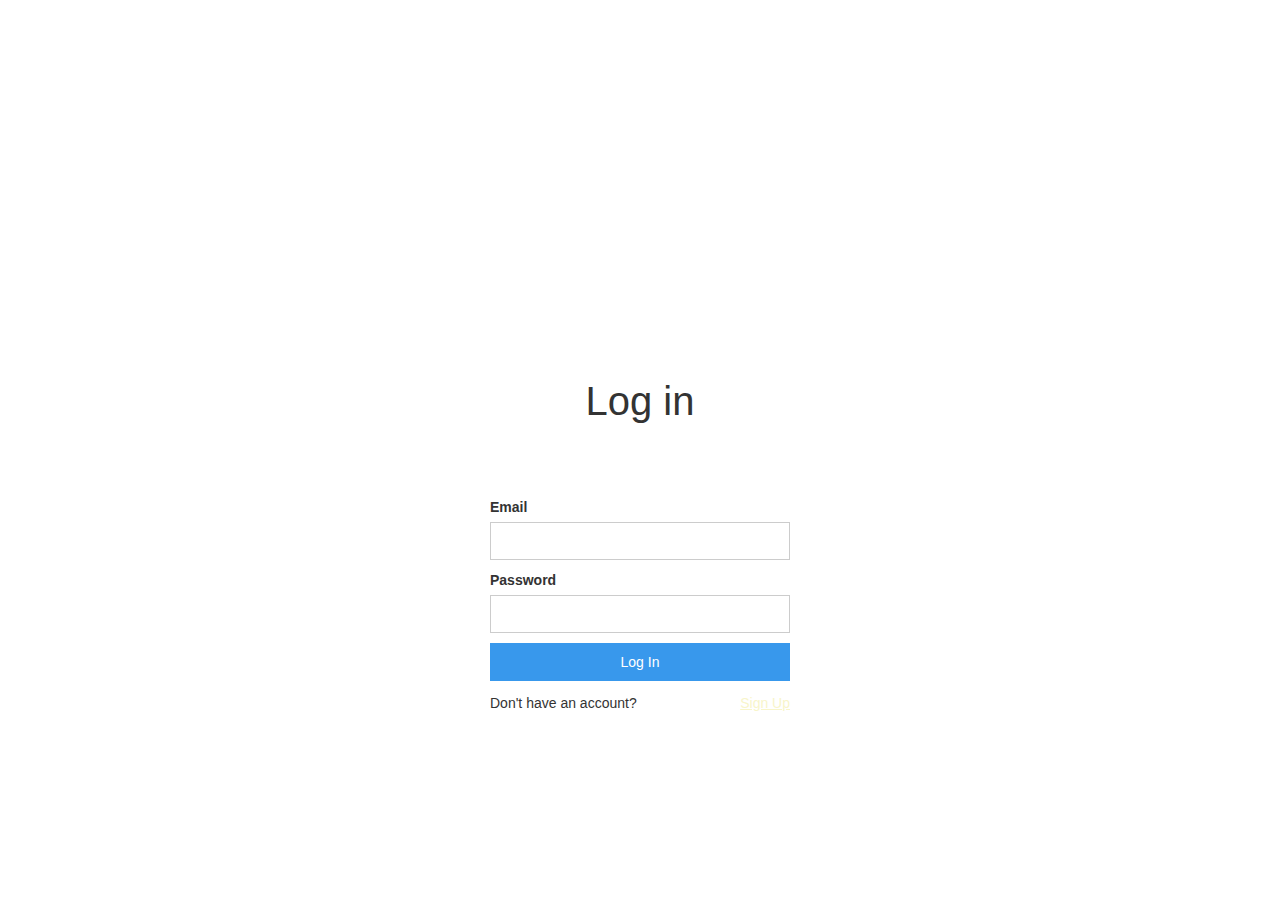
<file: log-in.html>
<!DOCTYPE html><!--  Last Published: Tue Sep 19 2023 15:49:59 GMT+0000 (Coordinated Universal Time)  -->
<html data-wf-page="64ecd618d6d5e8116c4ad095" data-wf-site="64d114bfdebe9b46e36cc723">
<head>
  <meta charset="utf-8">
  <title>Futurica Media</title>
  <meta content="width=device-width, initial-scale=1" name="viewport">
  <link href="css/normalize.css" rel="stylesheet" type="text/css">
  <link href="css/webflow.css" rel="stylesheet" type="text/css">
  <link href="css/futurica-media.webflow.css" rel="stylesheet" type="text/css">
  <script type="text/javascript">
      ! function(o, c) {
        var n = c.documentElement,
          t = " w-mod-";
        n.className += t + "js", ("ontouchstart" in o || o.DocumentTouch && c instanceof DocumentTouch) && (n.className += t + "touch")
      }(window, document);
    </script>
  <link href="images/favicon.ico" rel="shortcut icon" type="image/x-icon">
  <link href="images/webclip.png" rel="apple-touch-icon">
</head>
<body>
  <div class="w-users-userformpagewrap">
    <div class="w-users-userloginformwrapper">
      <form data-wf-user-form-type="login" data-wf-user-form-redirect="/" method="post">
        <div class="w-users-userformheader">
          <h2>Log in</h2>
        </div><label for="Email">Email</label><input type="email" maxlength="256" placeholder="" name="Email" id="wf-log-in-email" class="w-input" autocomplete="username" required="" data-wf-user-form-input-type="email"><label for="Password">Password</label><input type="password" maxlength="256" placeholder="" name="Password" id="wf-log-in-password" class="w-input" required="" data-wf-user-form-input-type="password"><input type="submit" value="Log In" data-wait="Please wait..." class="w-users-userformbutton w-button">
        <div class="w-users-userformfooter"><span>Don&#x27;t have an account?</span>
          <a href="sign-up.html" class="w-inline-block">Sign Up</a>
        </div>
      </form>
      <div style="display:none" data-wf-user-form-error="true" class="w-users-userformerrorstate w-form-fail">
        <div class="user-form-error-msg" wf-login-form-general-error-error="We&#x27;re having trouble logging you in. Please try again, or contact us if you continue to have problems." wf-login-form-invalid-email_or_password-error="Invalid email or password. Please try again.">We&#x27;re having trouble logging you in. Please try again, or contact us if you continue to have problems.</div>
      </div>
    </div>
  </div>
  <script src="https://d3e54v103j8qbb.cloudfront.net/js/jquery-3.5.1.min.dc5e7f18c8.js?site=64d114bfdebe9b46e36cc723" type="text/javascript" integrity="sha256-9/aliU8dGd2tb6OSsuzixeV4y/faTqgFtohetphbbj0=" crossorigin="anonymous"></script>
  <script src="js/webflow.js" type="text/javascript"></script>
</body>
</html>
</file>
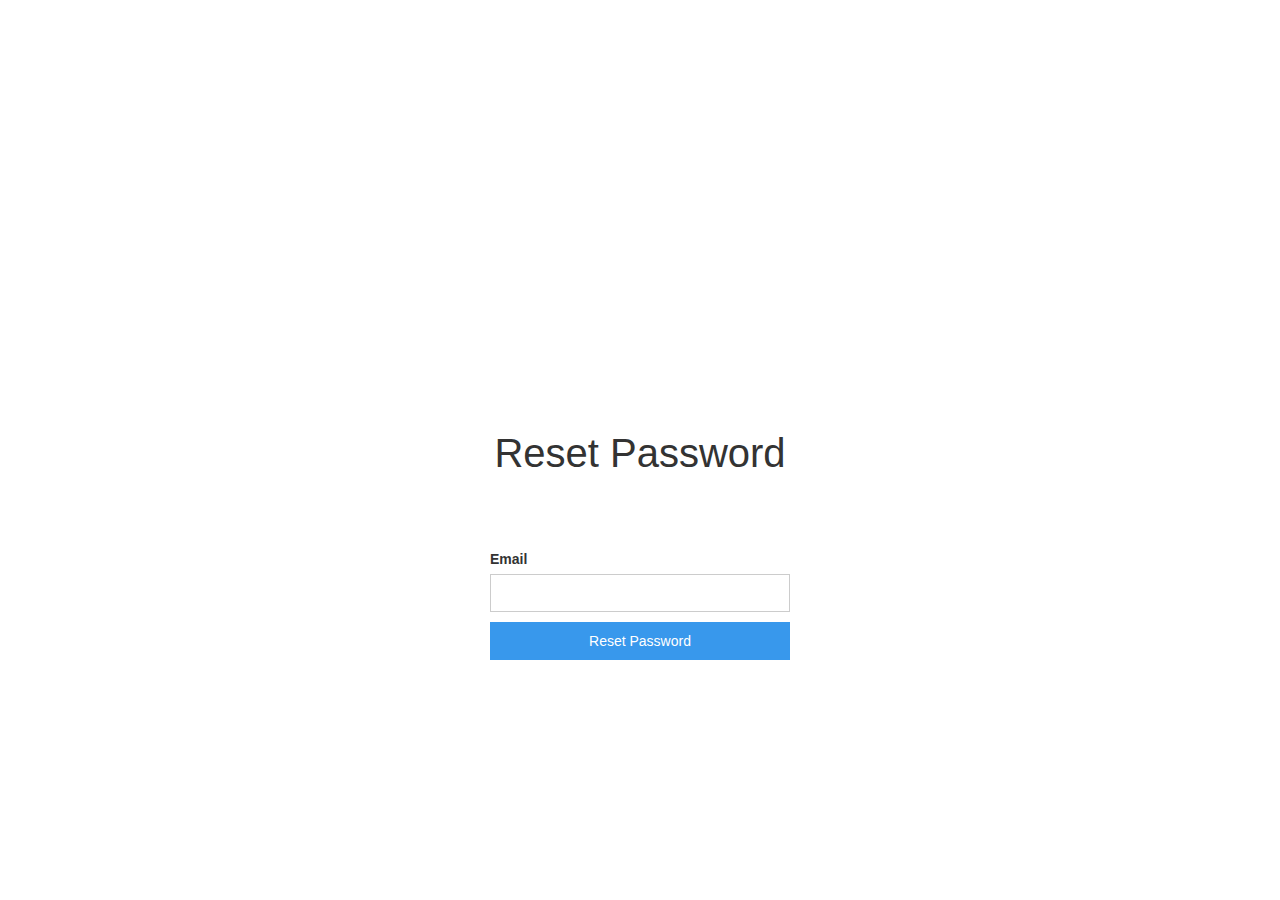
<file: reset-password.html>
<!DOCTYPE html><!--  Last Published: Tue Sep 19 2023 15:49:59 GMT+0000 (Coordinated Universal Time)  -->
<html data-wf-page="64ecd618d6d5e8116c4ad0ba" data-wf-site="64d114bfdebe9b46e36cc723">
<head>
  <meta charset="utf-8">
  <title>Futurica Media</title>
  <meta content="width=device-width, initial-scale=1" name="viewport">
  <link href="css/normalize.css" rel="stylesheet" type="text/css">
  <link href="css/webflow.css" rel="stylesheet" type="text/css">
  <link href="css/futurica-media.webflow.css" rel="stylesheet" type="text/css">
  <script type="text/javascript">
      ! function(o, c) {
        var n = c.documentElement,
          t = " w-mod-";
        n.className += t + "js", ("ontouchstart" in o || o.DocumentTouch && c instanceof DocumentTouch) && (n.className += t + "touch")
      }(window, document);
    </script>
  <link href="images/favicon.ico" rel="shortcut icon" type="image/x-icon">
  <link href="images/webclip.png" rel="apple-touch-icon">
</head>
<body>
  <div class="w-users-userformpagewrap">
    <div class="w-users-userresetpasswordformwrapper">
      <div tabindex="-1" class="w-users-userformsuccessstate w-form-success">
        <div class="w-users-userformheader"><img src="https://d3e54v103j8qbb.cloudfront.net/img/email-72.67fa6be437.svg" loading="lazy" alt="">
          <h2>Password Reset Email Sent</h2>
        </div>
        <p>If we found an account associated with that email address, we&#x27;ve sent a link to reset your password.</p>
      </div>
      <form method="post" data-wf-user-form-type="resetPassword">
        <div class="w-users-userformheader">
          <h2>Reset Password</h2>
        </div><label for="wf-reset-password-email">Email</label><input type="email" maxlength="256" placeholder="" name="Email" id="wf-reset-password-email" aria-describedby="wf-reset-password-paragraph" class="w-input" autocomplete="username" required="" data-wf-user-form-input-type="email"><input type="submit" value="Reset Password" data-wait="Please wait..." class="w-users-userformbutton w-button">
      </form>
      <div style="display:none" data-wf-user-form-error="true" class="w-users-userformerrorstate w-form-fail">
        <div class="user-form-error-msg" wf-reset-pw-form-general-error-error="There was an error resetting your password. Please try again, or contact us if you continue to have problems.">There was an error resetting your password. Please try again, or contact us if you continue to have problems.</div>
      </div>
    </div>
  </div>
  <script src="https://d3e54v103j8qbb.cloudfront.net/js/jquery-3.5.1.min.dc5e7f18c8.js?site=64d114bfdebe9b46e36cc723" type="text/javascript" integrity="sha256-9/aliU8dGd2tb6OSsuzixeV4y/faTqgFtohetphbbj0=" crossorigin="anonymous"></script>
  <script src="js/webflow.js" type="text/javascript"></script>
</body>
</html>
</file>
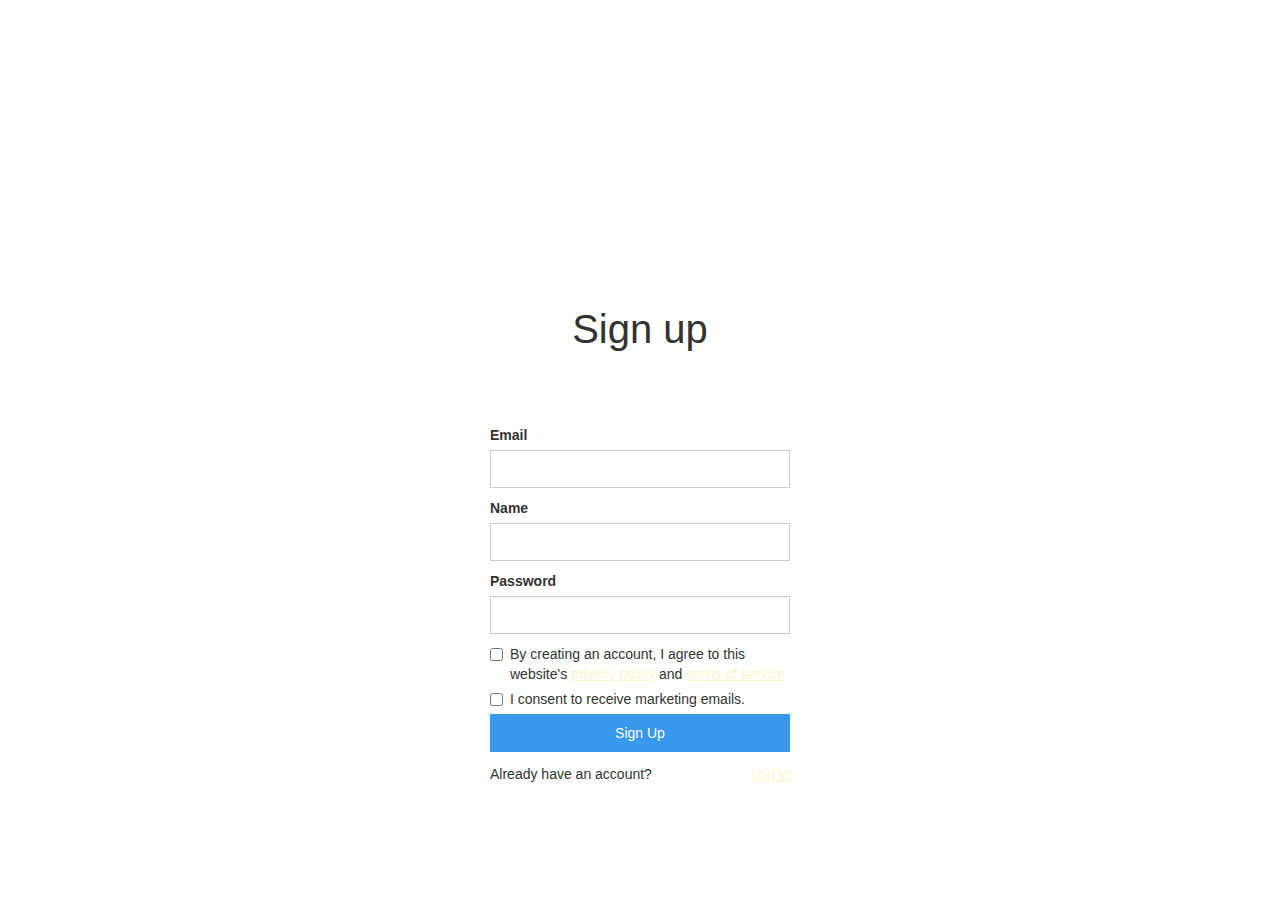
<file: sign-up.html>
<!DOCTYPE html><!--  Last Published: Tue Sep 19 2023 15:49:59 GMT+0000 (Coordinated Universal Time)  -->
<html data-wf-page="64ecd618d6d5e8116c4ad0ae" data-wf-site="64d114bfdebe9b46e36cc723">
<head>
  <meta charset="utf-8">
  <title>Futurica Media</title>
  <meta content="width=device-width, initial-scale=1" name="viewport">
  <link href="css/normalize.css" rel="stylesheet" type="text/css">
  <link href="css/webflow.css" rel="stylesheet" type="text/css">
  <link href="css/futurica-media.webflow.css" rel="stylesheet" type="text/css">
  <script type="text/javascript">
      ! function(o, c) {
        var n = c.documentElement,
          t = " w-mod-";
        n.className += t + "js", ("ontouchstart" in o || o.DocumentTouch && c instanceof DocumentTouch) && (n.className += t + "touch")
      }(window, document);
    </script>
  <link href="images/favicon.ico" rel="shortcut icon" type="image/x-icon">
  <link href="images/webclip.png" rel="apple-touch-icon">
</head>
<body>
  <div class="w-users-userformpagewrap">
    <div class="w-users-usersignupformwrapper">
      <div tabindex="-1" class="w-users-userformsuccessstate w-form-success">
        <div class="w-users-userformheader"><img src="https://d3e54v103j8qbb.cloudfront.net/img/thumbs-up-72.cbcaec93bc.svg" loading="lazy" alt="">
          <h2>Account activated</h2>
        </div>
        <p>Your account was created successfully. You will be redirected shortly.</p>
        <div data-wf-user-form-redirect="">
          <a href="index.html" class="w-inline-block">If nothing happens, click here.</a>
        </div>
      </div>
      <form method="post" data-wf-user-form-type="signup">
        <div class="w-users-userformheader">
          <h2>Sign up</h2>
        </div><label for="Email">Email</label><input type="email" maxlength="256" placeholder="" name="Email" id="wf-sign-up-email" class="w-input" autocomplete="username" required="" data-wf-user-form-input-type="email"><label for="Name">Name</label><input type="text" class="w-input" maxlength="256" name="" data-name="" data-wf-user-field="wf-user-field-name" placeholder="" fieldtype="data-wf-user-field-type" id="wf-sign-up-name" required=""><label for="Password">Password</label><input type="password" data-name="" maxlength="256" placeholder="" name="Password" id="wf-sign-up-password" class="w-input" required="" data-wf-user-form-input-type="password"><label class="w-checkbox"><input type="checkbox" class="w-checkbox-input" name="" data-name="" data-wf-user-field="wf-user-field-accept-privacy" placeholder="" id="wf-sign-up-accept-privacy" required=""><span class="w-form-label">By creating an account, I agree to this website&#x27;s <a href="#" class="w-inline-block">privacy policy</a> and <a href="#" class="w-inline-block">terms of service</a></span></label><label class="w-checkbox"><input type="checkbox" class="w-checkbox-input" name="" data-name="" data-wf-user-field="wf-user-field-accept-communications" placeholder="" id="wf-sign-up-accept-communications" required=""><span class="w-form-label">I consent to receive marketing emails.</span></label><input type="submit" value="Sign Up" data-wait="Please wait..." class="w-users-userformbutton w-button">
        <div class="w-users-userformfooter"><span>Already have an account?</span>
          <a href="log-in.html" class="w-inline-block">Log In</a>
        </div>
      </form>
      <div style="display:none" data-wf-user-form-error="true" class="w-users-userformerrorstate w-form-fail">
        <div class="user-form-error-msg" wf-signup-form-general-error-error="There was an error signing you up. Please try again, or contact us if you continue to have problems." wf-signup-form-not-allowed-error="You&#x27;re not allowed to access this site, please contact the admin for support." wf-signup-form-invalid-email-error="Make sure your email exists and is properly formatted (e.g., user@domain.com)." wf-signup-form-email-already_exist-error="An account with this email address already exists. Log in or reset your password." wf-signup-form-use-invite_email-error="Use the same email address your invitation was sent to." wf-signup-form-invalid-password-error="Your password must be at least 8 characters." wf-signup-form-not-verified-error="We couldn&#x27;t verify your account. Please try again, or contact us if you continue to have problems." wf-signup-form-expired-token-error="This link has expired. A new link has been sent to your email. Please try again, or contact us if you continue to have problems." wf-signup-form-validation-failed-error="There was an error in some of the information provided.">There was an error signing you up. Please try again, or contact us if you continue to have problems.</div>
      </div>
      <div tabindex="-1" class="w-users-usersignupverificationmessage w-form-verification" data-wf-user-form-verification="true">
        <div class="w-users-userformheader"><img src="https://d3e54v103j8qbb.cloudfront.net/img/email-72.67fa6be437.svg" loading="lazy" alt="">
          <h2>Verification Required</h2>
        </div>
        <p>Account verification required. Please check your email to find your unique verification link.</p>
      </div>
    </div>
  </div>
  <script src="https://d3e54v103j8qbb.cloudfront.net/js/jquery-3.5.1.min.dc5e7f18c8.js?site=64d114bfdebe9b46e36cc723" type="text/javascript" integrity="sha256-9/aliU8dGd2tb6OSsuzixeV4y/faTqgFtohetphbbj0=" crossorigin="anonymous"></script>
  <script src="js/webflow.js" type="text/javascript"></script>
</body>
</html>
</file>
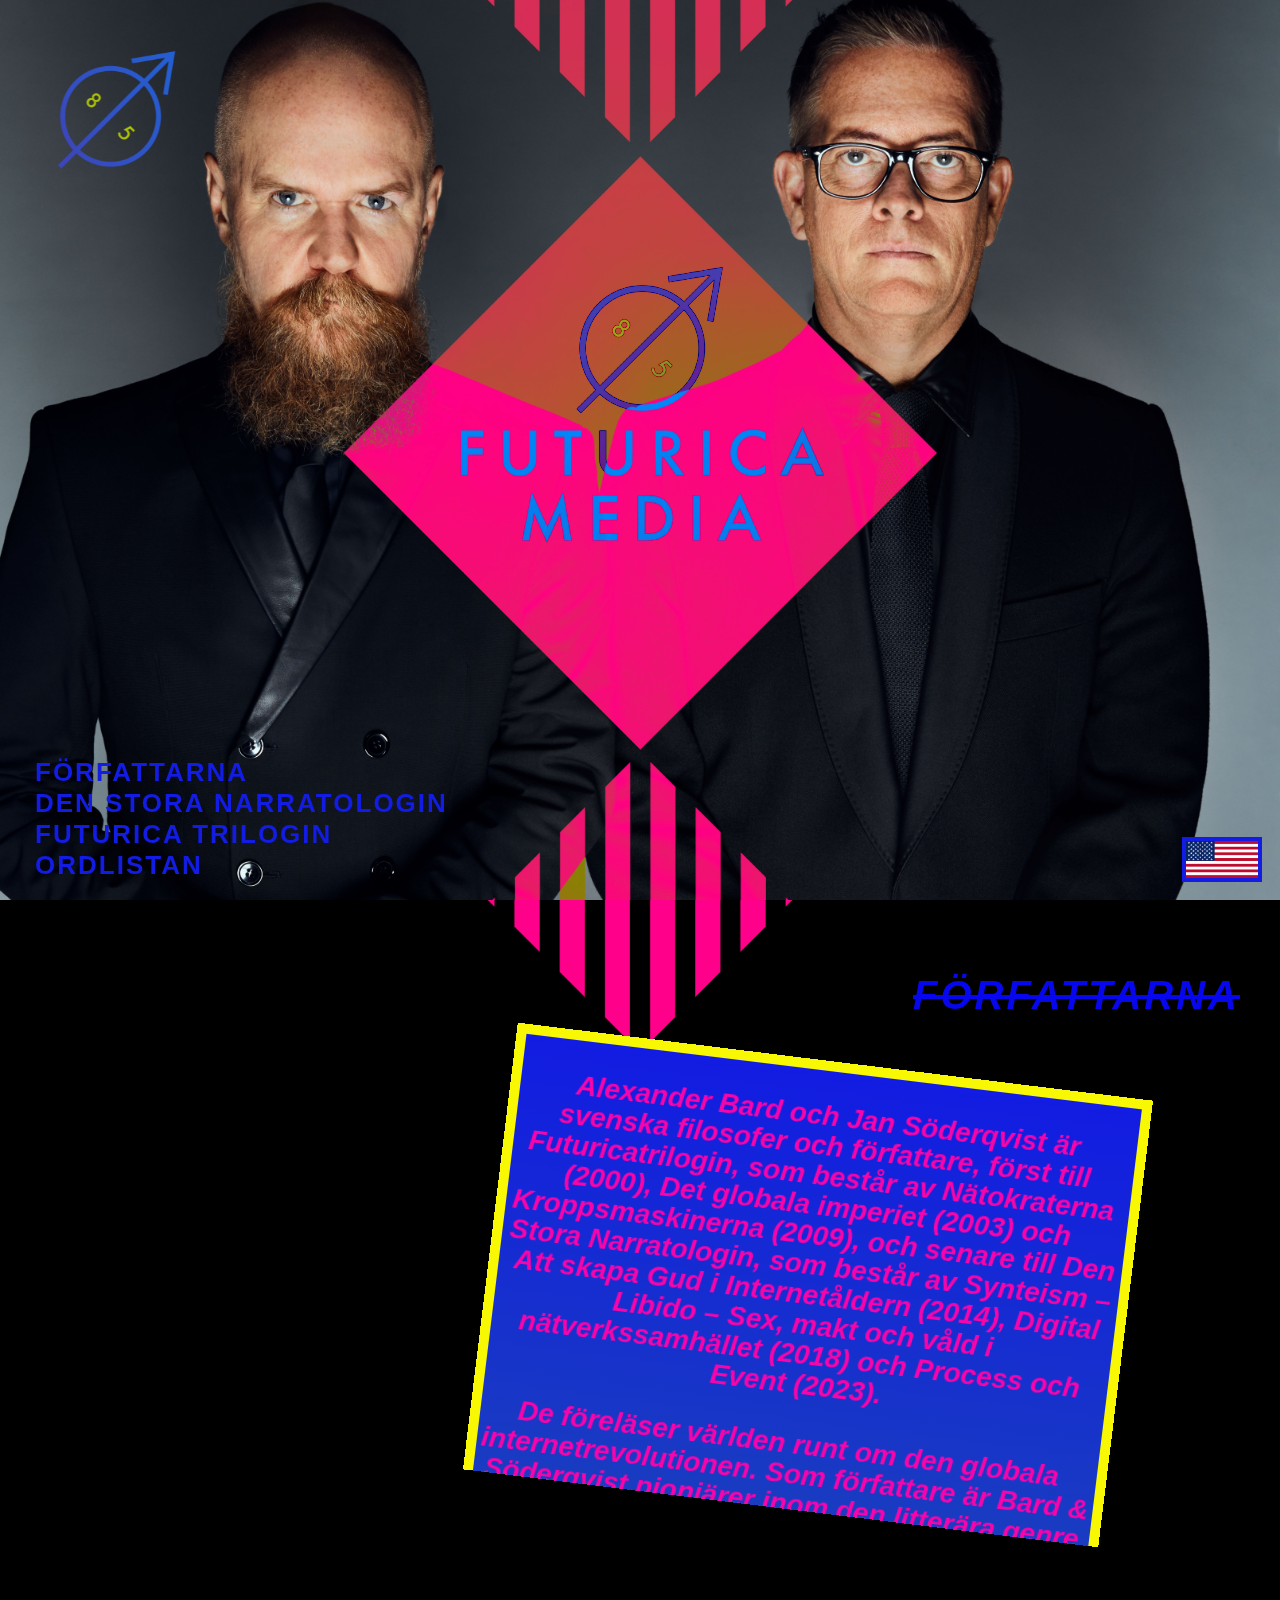
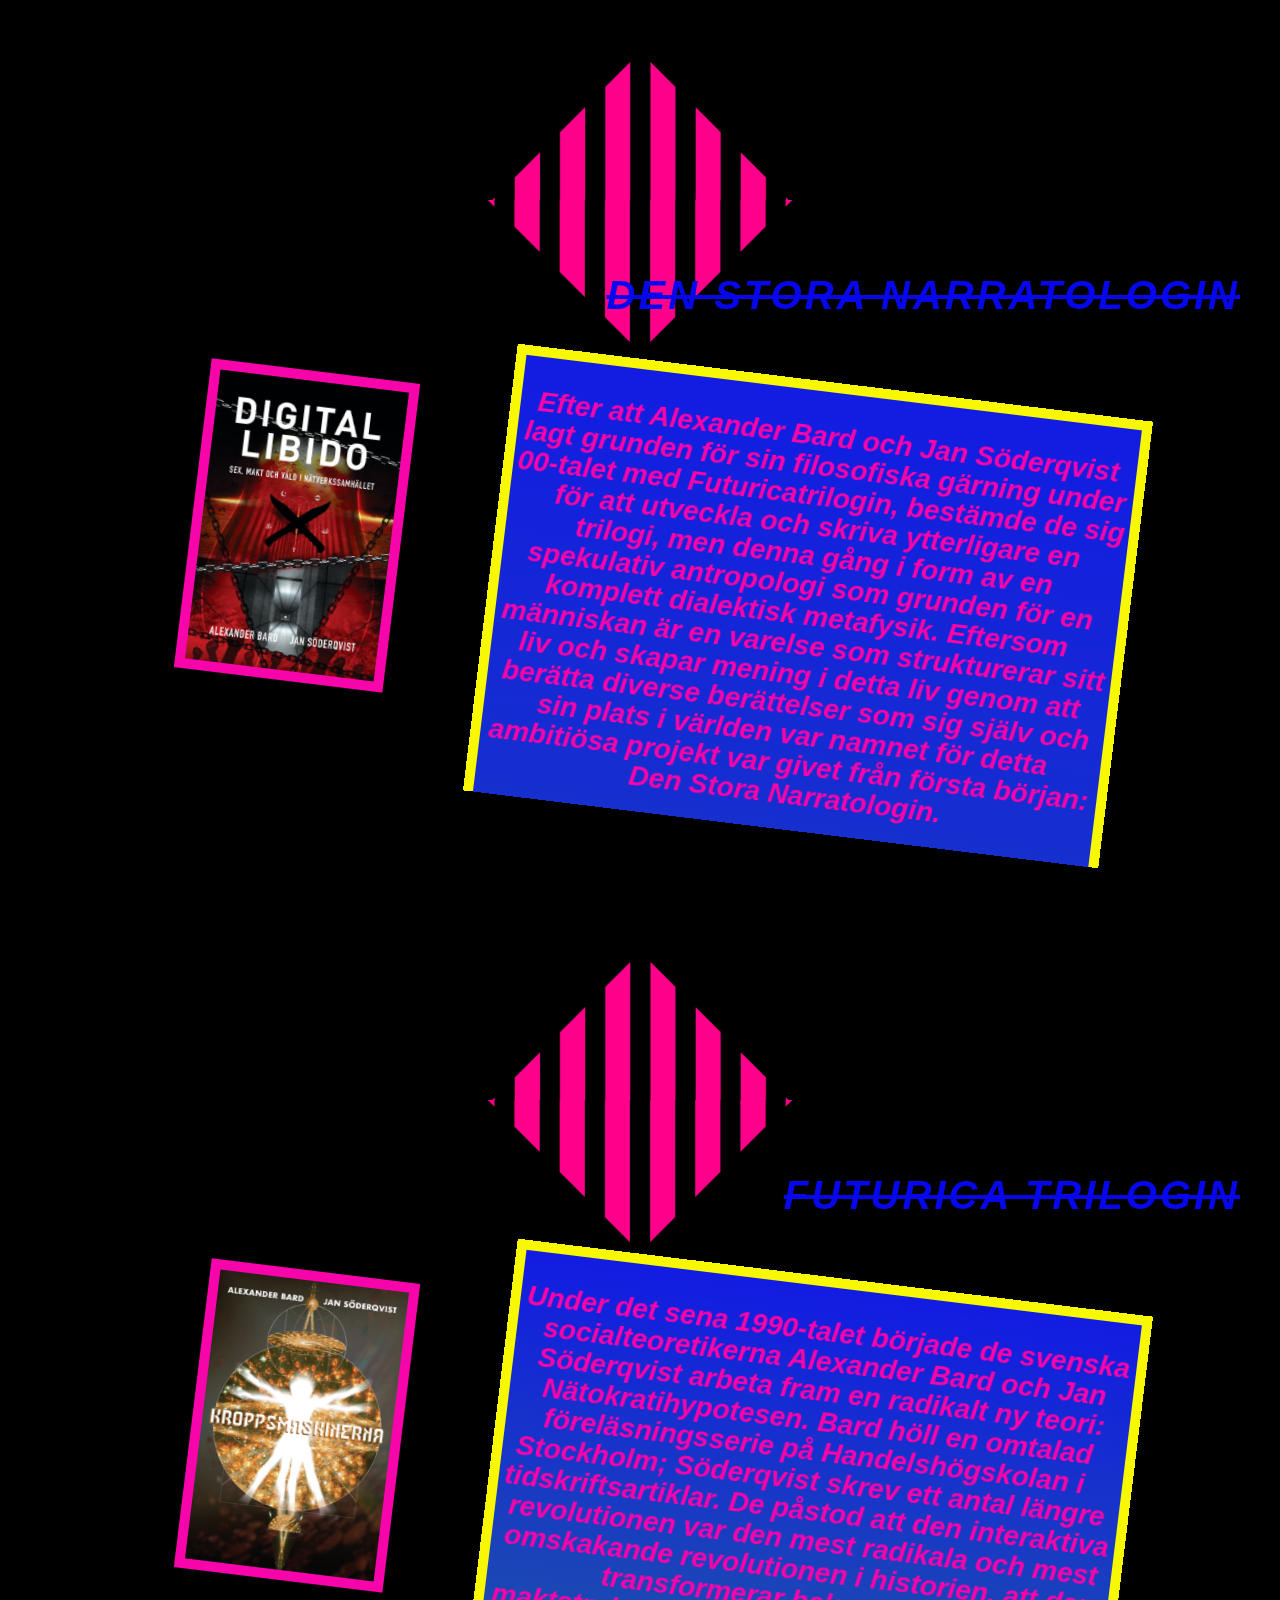
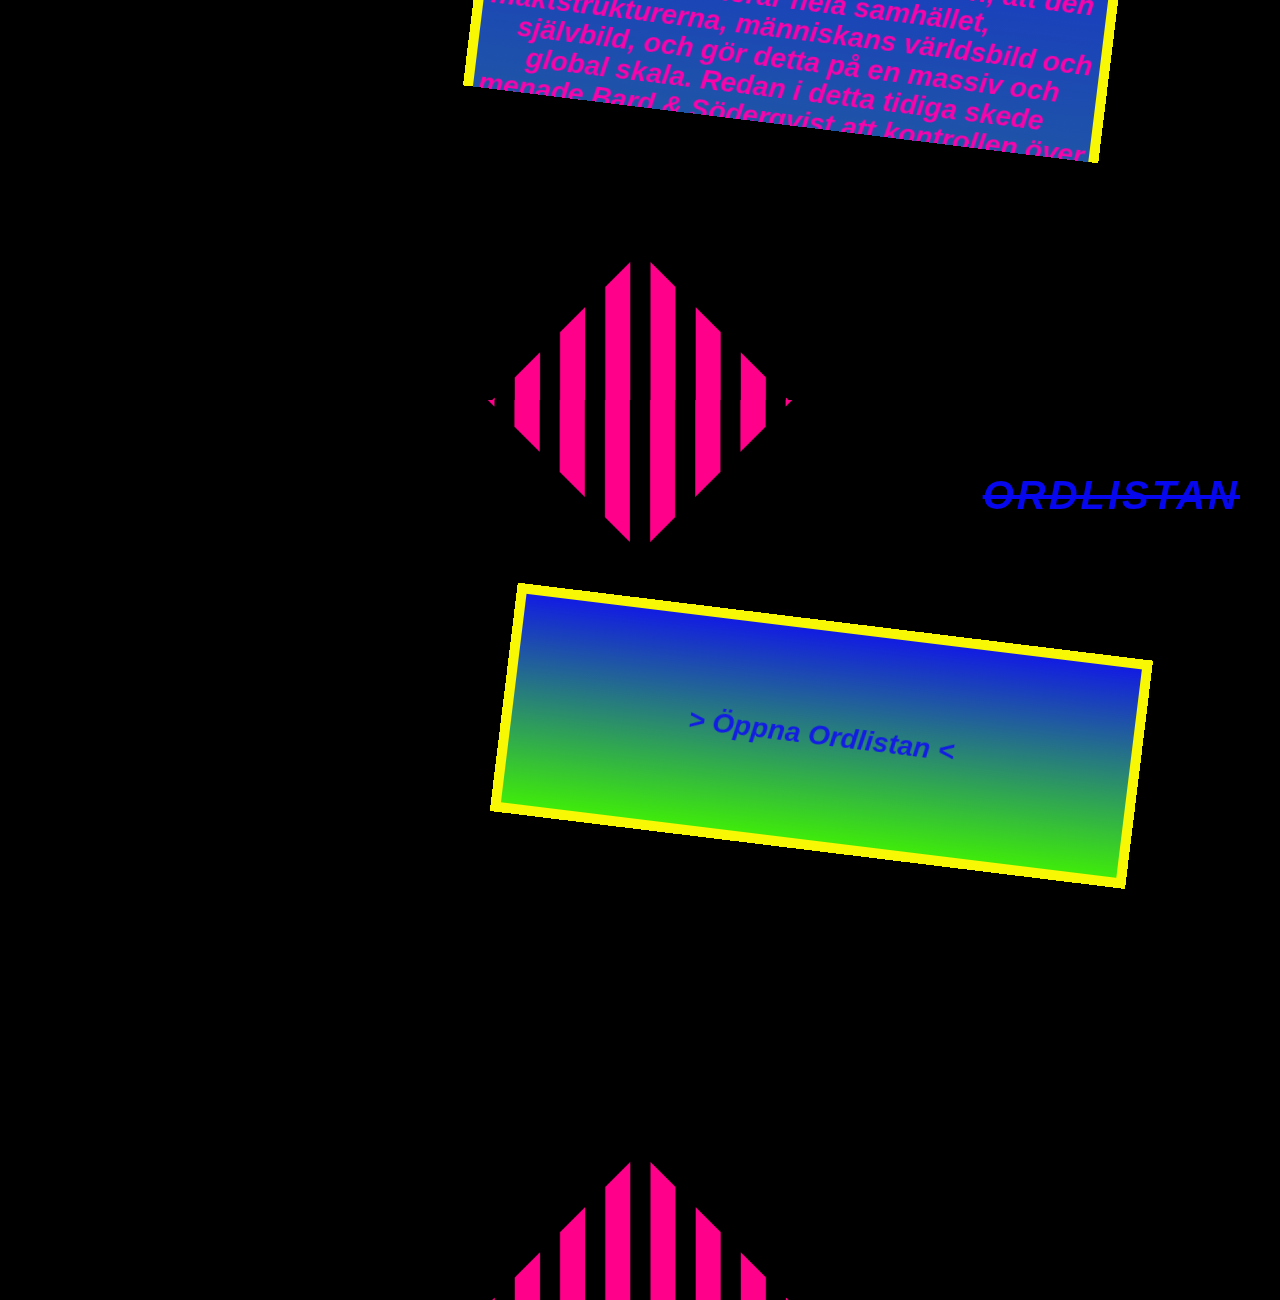
<file: sv.html>
<!DOCTYPE html><!--  Last Published: Tue Sep 19 2023 15:49:59 GMT+0000 (Coordinated Universal Time)  -->
<html data-wf-page="64ebc19ad16e51bcb0a54c1b" data-wf-site="64d114bfdebe9b46e36cc723">
<head>
  <meta charset="utf-8">
  <title>Alexander Bard &amp; Jan Söderqvist</title>
  <meta content="Filosofer och författare till Nätokraterna, Det globala imperiet, Kroppsmaskinerna, Synteism, Digital Libido, samt Process och Event ute nu 2023." name="description">
  <meta content="Alexander Bard &amp; Jan Söderqvist" property="og:title">
  <meta content="Filosofer och författare till Nätokraterna, Det globala imperiet, Kroppsmaskinerna, Synteism, Digital Libido, samt Process och Event ute nu 2023." property="og:description">
  <meta content="Alexander Bard &amp; Jan Söderqvist" property="twitter:title">
  <meta content="Filosofer och författare till Nätokraterna, Det globala imperiet, Kroppsmaskinerna, Synteism, Digital Libido, samt Process och Event ute nu 2023." property="twitter:description">
  <meta property="og:type" content="website">
  <meta content="summary_large_image" name="twitter:card">
  <meta content="width=device-width, initial-scale=1" name="viewport">
  <link href="css/normalize.css" rel="stylesheet" type="text/css">
  <link href="css/webflow.css" rel="stylesheet" type="text/css">
  <link href="css/futurica-media.webflow.css" rel="stylesheet" type="text/css">
  <script type="text/javascript">
      ! function(o, c) {
        var n = c.documentElement,
          t = " w-mod-";
        n.className += t + "js", ("ontouchstart" in o || o.DocumentTouch && c instanceof DocumentTouch) && (n.className += t + "touch")
      }(window, document);
    </script>
  <link href="images/favicon.ico" rel="shortcut icon" type="image/x-icon">
  <link href="images/webclip.png" rel="apple-touch-icon">
</head>
<body class="body">
  <div class="w-layout-blockcontainer container-3 w-container">
    <div class="w-layout-blockcontainer container-4 w-container">
      <div></div>
    </div>
  </div>
  <div class="navbar-no-shadow">
    <div data-animation="default" data-collapse="medium" data-duration="100" data-easing="ease" data-easing2="ease" role="banner" class="navbar-no-shadow-container w-nav">
      <div class="container-regular">
        <div class="navbar-wrapper">
          <nav role="navigation" class="nav-menu-wrapper w-nav-menu">
            <ul role="list" class="nav-menu w-list-unstyled">
              <li class="list-item-4">
                <a href="#fm-section01" class="nav-link">FÖRFATTARNA</a>
              </li>
              <li class="list-item">
                <a href="#fm-section02" class="nav-link">DEN STORA NARRATOLOGIN</a>
              </li>
              <li class="list-item-2">
                <a href="#fm-section03" class="nav-link">FUTURICA TRILOGIN</a>
              </li>
              <li class="list-item-3">
                <a href="#fm-section04" class="nav-link">ORDLISTAN</a>
              </li>
              <li class="list-item-5">
                <div data-hover="false" data-delay="0" class="nav-dropdown w-dropdown">
                  <div class="nav-dropdown-toggle w-dropdown-toggle">
                    <div class="nav-dropdown-icon w-icon-dropdown-toggle"></div>
                    <div>Resources</div>
                  </div>
                  <nav class="nav-dropdown-list shadow-three mobile-shadow-hide w-dropdown-list">
                    <a href="#" class="nav-dropdown-link w-dropdown-link">Resource Link 1</a>
                    <a href="#" class="nav-dropdown-link w-dropdown-link">Resource Link 2</a>
                    <a href="#" class="nav-dropdown-link w-dropdown-link">Resource Link 3</a>
                  </nav>
                </div>
              </li>
              <li class="mobile-margin-top-10">
                <div class="nav-button-wrapper"></div>
              </li>
            </ul>
          </nav>
          <div class="menu-button w-nav-button">
            <div class="w-icon-nav-menu"></div>
          </div>
        </div>
      </div>
    </div>
  </div>
  <div class="div-block"></div><img src="images/34E0B655-B5DC-4427-BFF9-75C5B7F0E375.png" loading="eager" sizes="(max-width: 991px) 100vw, 1333.3333740234375px" srcset="images/34E0B655-B5DC-4427-BFF9-75C5B7F0E375-p-500.png 500w, images/34E0B655-B5DC-4427-BFF9-75C5B7F0E375-p-800.png 800w, images/34E0B655-B5DC-4427-BFF9-75C5B7F0E375-p-1080.png 1080w, images/34E0B655-B5DC-4427-BFF9-75C5B7F0E375-p-1600.png 1600w, images/34E0B655-B5DC-4427-BFF9-75C5B7F0E375.png 1700w" alt="FUTURICA MEDIA LOGO" id="fm-section00" class="image-2">
  <div class="w-layout-vflex flex-block-2">
    <div class="w-layout-vflex flex-block"></div>
  </div>
  <section id="fm-section01" outline="none" class="section">
    <div class="fm-section-headline_textblock">FÖRFATTARNA</div>
    <nav data-w-id="d5d1fb7c-f04a-0f1b-1afa-a94429334ecb">
      <a href="#fm-section00" class="link-block w-inline-block"></a>
    </nav><img src="images/FM_logo_back2top.png.png" loading="lazy" sizes="100vw" srcset="images/FM_logo_back2top.png-p-500.png 500w, images/FM_logo_back2top.png-p-800.png 800w, images/FM_logo_back2top.png-p-1080.png 1080w, images/FM_logo_back2top.png-p-1600.png 1600w, images/FM_logo_back2top.png.png 1700w" alt="" class="image-3">
    <p class="paragraph">xx</p>
    <div class="fm-section1-text_div">
      <p class="paragraph-4"><br></p>
      <p class="fm-section-text_paragraph"><br>Alexander Bard och Jan Söderqvist är svenska filosofer och författare, först till Futuricatrilogin, som består av Nätokraterna (2000), Det globala imperiet (2003) och Kroppsmaskinerna (2009), och senare till Den Stora Narratologin, som består av Synteism – Att skapa Gud i Internetåldern (2014), Digital Libido – Sex, makt och våld i nätverkssamhället (2018) och Process och Event (2023). <br><br>De föreläser världen runt om den globala internetrevolutionen. Som författare är Bard &amp; Söderqvist pionjärer inom den litterära genre som kallas futurica, där filosofi, socioanalys och framtidsforskning möts, och som filosofer är de pionjärer inom de arbetsfält som kallas narratologi och spekulativ antropologi.<br>‍<br>Förutom att skriva och föreläsa om allt som är digitalt, är Alexander Bard också känd som en framgångsrik entreprenör i den internationella musikindustrin, musikproducent, låtskrivare och artist, involverad i över 100 miljoner sålda skivor och miljarder av strömningar, under 2010-talet även (ö)känd som en flamboyant domare i tv-program som Idol och Talang. Jan Söderqvist är medieteoretiker och filmkritiker och krönikör i Svenska Dagbladet samt tidskriftsutvecklare och redaktör på Axess magasin.<br>‍<br>‍<br>Det var en gång i Stockholm...<br>‍<br>Alexander Bard och Jan Söderqvist sammanstrålade första gången 1998. Alexander var då internationellt firad popstjärna och dessutom föreläsare på Handelshögskolan i Stockholm med fokus på Internetrevolutionen. Dessa föreläsningar väckte en växande uppmärksamhet med sin syn på interaktivitet i allmänhet och internet i synnerhet. Fler och fler av dem som lyssnade uppmanade honom att skriva en bok. Idén tilltalade Alexander, men han hade ingen lust att göra det ensam. Han ville hitta en partner som kunde stimulera och komplettera honom.<br>Jan var vid den här tiden tidskriftsredaktör, skribent och verksam inom radio och tv. Gradvis riktades även hans uppmärksamhet alltmer mot det framväxande nätverkssamhället, vilket kom till uttryck i flera långa essäer. Han var frustrerad över den debatt som fördes och menade att den var perspektivlös och banal. Kanske borde han själv rentav skriva en bok i ämnet?<br>‍<br>Så kom det en dag ett mail till Jan från Alexander Bard, som tyckte att de båda borde träffas utan att närmare ange varför. Alexander hade nämligen stött på Jans namn flera gånger i sitt sökande efter lämplig kompanjon att skriva bok med. Men av mailet framgick det alltså inte riktigt varför Alexander ville träffas, varför en stressad Jan dröjde med att svara. Alexander blev otålig och hörde av sig igen. De både borde verkligen träffas och diskutera intressanta saker, och Jan behövde inte vara orolig, det var inte fråga om någon sexuell invit. Och nu blev ju Jan så nyfiken att han måste svara. Det visade sig att herrarna bodde alldeles nära varandra, på varsin sida av Götgatan på Södermalm i Stockholm. Ett middagsdatum spikades.<br>Så en kväll sågs de till slut, Alexander bjöd på kyckling i lergryta och rikligt med vin, och snabbt stod det klart för dem bägge att de tillsammans skulle kunna uträtta storverk. Den kyckling som Jan menade var aningen torr sköljdes ned med många vinglas, och innan kvällen var över hade de kring sitt ritbord skapat dels ett gemensamt bolag, dels en synopsis till den bok som skulle få titeln Nätokraterna och översättas till mer än 20 språk.<br>‍<br>Resten är historia.<br><br>‍</p>
    </div>
    <div class="fm-section-textbg_blue"></div>
    <div class="div-block-5"></div>
  </section>
  <div class="w-layout-blockcontainer container-2 w-container"></div>
  <div class="div-block-2"></div>
  <div id="fm-bg_div" class="fm-bg_div"></div>
  <section id="fm-section02" class="section">
    <div class="fm-section-headline_textblock">DEN STORA NARRATOLOGIN</div>
    <div class="fm-section-image_book"><img src="images/SE_Digital_Libido.JPG" loading="lazy" sizes="(max-width: 479px) 100vw, (max-width: 767px) 165.14999389648438px, 224.13333129882812px" srcset="images/SE_Digital_Libido-p-500.jpg 500w, images/SE_Digital_Libido-p-800.jpg 800w, images/SE_Digital_Libido-p-1080.jpg 1080w, images/SE_Digital_Libido-p-1600.jpg 1600w, images/SE_Digital_Libido.JPG 1654w" alt="" class="image-4"></div>
    <div class="fm-divholder-section2">
      <div class="fm-section-textbg_blue"></div>
    </div>
    <div class="div-block-6">
      <div class="fm-section2-text_div">
        <p class="paragraph-2">x<br>Syntheism – Creating God in The I at their disposal. Thefestival<br>i<br>new metaphysics be understood, aptly described as a new religion for the Internet Age. However, this is not a religion<br>     Edit with the Docs app<br>with a God who creates us (or anything else for that matter), but rather a belief that we as humans, with the support of<br>fantastic new technology, instead create the God that we need. The word for this phenomenon is syntheism, and this<br>Make tweaks, leave comments, and share<br>concept is all about us creating the divine rather than blindly submitting to some external patriarch.<br>with others to edit at the same time.<br>Digital Libido – Sex, Power and Violence in The Network Society<br>NO THANKS<br>Out of the affirmative nihilism rises a new netocratic elite of informationalists, sensocrats and protopians, who replace the old paradigm&#x27;s upper class of capitalists, politicians and academicians. The key to this paradigm shift is the emergence of the free and open algorithm that defies the lies of the old paradigm, summarized as the corruption by capitalists, the manipulation by politicians and the conformation by academicians. Bard &amp; Söderqvist then warn us that it is an open<br>  GET THE APP<br>In their fifth book Bard &amp; Söderqvist dem ss involved in an authentic paradigm shift. The old paradigm transitions into the new through a dramatic, dialectical process that rightly deserves to be called apocalyptic, as the whole of human existence is at stake and chaos and anarchy threaten to swallow all of civilization, while this threat is met with frenzied demands for tyranny and carnage. The naive nihilism of the old paradigm in the face of the new becomes cynical, while the ironic nihilism of the new paradigm becomes affirmative.<br>onstrate the seriousne<br>         <br>manipulation by politicians and the conformation by academicians. Bard &amp; Söderqvist then warn us that it is an open<br> question whether the false phallus with its closed and centralized sensocracy will prevail in the coming battle. The alternative is that Man in time understands to instead choose the authentic phallus with his open and decentralized senosocracy. The important thing here is that no one can say in retrospect that they did not know what this existential choice was all about.<br>Process and Event<br>In their sixth and (most likely) final book Bard &amp; Söderqvist embark on the ultimate philosophical project, namely to rewrite the entire history of ideas from the perspective of a future elite. This pandialectical metaphysics is called transcendental emergentism, and it shrugs off all previous forms of reductionism to physics, matter, biology, consciousness, or whatever else humans have chosen to prioritize throughout the history of philosophy. The lesson from pandialecticism is rather that the most important thing people have devoted themselves to is speculative anthropology, above all the question of how people should be able to build trust amongst each other, even within a larger population than the solid original tribe, called the sociont.<br>And while speaking of speculative anthropology: if technology has expanded, religion has unfortunately simultaneously imploded ever since the Bronze Age, when the great religions were founded in order to hold together new concepts like cities, nations and empires. The ultimate question is whether the two-headed phallus that the ancient Persians dreamed of 3,700 years ago can be resurrected, or if the world is headed straight into apocalyptic madness by the pillar-saints and boy- pharaohs who have ruled the world ever since humanity was infantilized by the excesses and vastly overrated pseudo- philosophy of the Axial Age.</p>
        <p class="fm-section-text_paragraph"><br>Efter att Alexander Bard och Jan Söderqvist lagt grunden för sin filosofiska gärning under 00-talet med Futuricatrilogin, bestämde de sig för att utveckla och skriva ytterligare en trilogi, men denna gång i form av en spekulativ antropologi som grunden för en komplett dialektisk metafysik. Eftersom människan är en varelse som strukturerar sitt liv och skapar mening i detta liv genom att berätta diverse berättelser som sig själv och sin plats i världen var namnet för detta ambitiösa projekt var givet från första början: Den Stora Narratologin.<br>‍<br>Föga förvånande upptäckte Bard &amp; Söderqvist snart att detta metahistoriska arbete krävde att de måste skriva de tre böckerna i Den Stora Narratologin i antilinjär riktning. Alltså blev det den första tegelstenen Synteism – Att skapa Gud i Internetåldern från 2014 som hanterar trilogins futurologi. Sedan kom boken som på allvar tacklar det apokalyptiska i vår egen tidsålder, när mänskligheten desperat försöker hantera det mest dramatiska paradigmskiftet i vår historia, nämligen Digital Libido – Sex, makt och våld i nätverkssamhället från 2018. Slutligen avrundas Den Stora Narratologin med en de facto omskrivning av hela idéhistorien från nomadlivet före civilisationens början till den apokalyptiska tidsåldern och den synteologiska framtiden som de tidigare böckerna i trilogin skildrar, under titeln Process och Event från 2023.<br><br><br>Synteism – Att skapa Gud i Internetåldern<br>‍<br>I denna fjärde bok visar Bard &amp; Söderqvist att den nya digitaliserade och globaliserade eliten redan ser onlinevärlden som den verkliga världen och den fysiska världen endast som en sekundär lekplats som man har till sitt förfogande. Det virtuella och det fysiska har följaktligen bytt position i den kollektiva fantasin. Participatorisk kultur och samskapande ekonomi styr och kommer med tiden att utplåna en individualistisk kultur och en kapitalistisk ekonomi som vi har känt dessa under de senaste 400 åren. Vi övergår från kapitalism till attentionalism; historien får därmed en helt ny drivkraft och maktbas. Bard &amp; Söderqvist tar därmed begreppet “självhjälpsbok” till en absolut metanivå.<br>‍<br>Med utgångspunkt i den fasta länken mellan de världserövrande webbjättarna i Silicon Valley och den utopiska Burning Man-festivalen i Nevadas öken (där både pengar och reklam är förbjudna och föraktade; vad sägs om amerikansk kommunism?) visar Bard &amp; Söderqvist att detta enormt inflytelserika kulturella och ekonomiska äktenskap kräver en helt ny metafysik för att bli begriplig, och att en sådan enklast beskrivs som en ny religion för internetåldern. Detta är dock inte en religion med en Gud som skapar oss (eller någonting annat), utan snarare en tro på att vi som människor, med stöd av fantastisk ny teknologi, istället själva skapar den Gud vi behöver. Ordet för detta fenomen är synteism; det handlar om att skapa det gudomliga snarare än att blint underordna sig en extern patriark.<br>‍<br><br>Digital Libido – Sex, makt och våld i nätverkssamhället<br>‍<br>I denna sin femte bok påvisar Bard &amp; Söderqvist allvaret i ett autentiskt paradigmskifte. Det gamla paradigmet övergår i det nya i en dramatisk, dialektisk process som med all rätt förtjänar att kallas apokalyptisk, då hela den mänskliga existensen sätts på spel och kaos och anarki hotar att sluka all civilisation, samtidigt som detta hot bemöts med ursinniga krav på tyranni och blodbad. Det gamla paradigmets naiva nihilism inför det nya blir cynisk, samtidigt som det nya paradigmets ironiska nihilism blir affirmativ.<br>‍<br>Ur den affirmativa nihilismen stiger en ny nätokratisk elit av informationalister, sensokrater och protopianer som ersätter det gamla paradgmets överklass av kapitalister, politiker och akademiker. Nyckeln till detta paradigmskfte är framväxten av den fria och öppna algoritmen som trotsar det gamla paradigmets lögner i form av kapitalisternas korruption, politikernas manipulation och akademikernas konformation. Bard &amp; Söderqvist varnar sedan för att det är en öppen fråga om den falske fallusen med sin stängda och centraliserade sensokrati segrar i den kommande striden. Alternativet är att Människan i tid förstår att välja den autentiske fallusen med sin öppna och decentraliserade sensokrati. Det viktiga här är att ingen i efterhand kan säga att man inte visste vad detta existentiella val gällde.<br><br><br>Process och Event<br>‍<br>I sin sjätte och (sannolikt) sista bok ger sig Bard &amp; Söderqvist i kast med det ultimata filosofiska projektet, nämligen att skriva om idéhistorien utifrån en framtida elits perspektiv. Denna pandialektiska metafysik kallas transcendental emergentism och rycker undan mattan för alla tidigare former av reduktionism till fysik, materia, biologi, medvetande, eller vadhelst annat som människor har valt att prioritera genom filosofins historia. Lärdomen från pandialekticismen är snarare att det viktigaste som människor har ägnat sig åt är spekulativ antropologi, framför allt frågan hur människor ska kunna bygga tillit för varandra, även inom större populationer än den solida urspungsstammen, kallad socionten.<br>‍<br>Och apropå spekulativ antropologi: om teknologin har expanderat så har dessvärre religionen samtidigt imploderat ända sedan bronsåldern, de stora religionernas ursprung som sammanhållande av nya koncept som städer, nationer och imperier. Vad frågan gäller är om den tvåhövdade fallus som de gamla perserna drömde om för 3 700 år sedan kan återupprättas eller om världen styr rakt in i det apokalyptiska vansinne som produceras av de pelarhelgon och pojkfaraoner som har styrt världen ända sedan mänskligheten infantiliserades av axialålderns överflöd överskattad kvasifilosofi. Kvinnor föder barn och män föder teknologi, men det är bara religionen som kan hålla ihop dessa två krafter i ett sammanhängande samhälle. I annat fall kommer Maskinen att ta över och Människan reduceras till Maskinens slav. Vad Maskinen då väljer att göra med Människan är då ingenting Människan kan påverka.<br><br> </p>
      </div>
    </div>
  </section>
  <section id="fm-section03" class="section">
    <div class="fm-section-headline_textblock">FUTURICA TRILOGIN</div>
    <div class="fm-section-image_book"><img src="images/SE_Kroppsmaskinerna.JPG" loading="lazy" sizes="(max-width: 479px) 100vw, (max-width: 767px) 165.14999389648438px, 224.13333129882812px" srcset="images/SE_Kroppsmaskinerna-p-500.jpg 500w, images/SE_Kroppsmaskinerna-p-800.jpg 800w, images/SE_Kroppsmaskinerna-p-1080.jpg 1080w, images/SE_Kroppsmaskinerna-p-1600.jpg 1600w, images/SE_Kroppsmaskinerna.JPG 1654w" alt=""></div>
    <div class="div-block-6">
      <div class="fm-section3-text_div">
        <p class="fm-section-text_paragraph"><br>Under det sena 1990-talet började de svenska socialteoretikerna Alexander Bard och Jan Söderqvist arbeta fram en radikalt ny teori: Nätokratihypotesen. Bard höll en omtalad föreläsningsserie på Handelshögskolan i Stockholm; Söderqvist skrev ett antal längre tidskriftsartiklar. De påstod att den interaktiva revolutionen var den mest radikala och mest omskakande revolutionen i historien, att den transformerar hela samhället, maktstrukturerna, människans världsbild och självbild, och gör detta på en massiv och global skala. Redan i detta tidiga skede menade Bard &amp; Söderqvist att kontrollen över internet var den avgörande maktstriden under det kommande seklet, det handlar om ett regelrätt krig mellan en ny framväxande elit (nätokratin) och en gammal, gradvis utfasad elit (bourgeoisin).<br>‍<br>Bard &amp; Söderqvist profeterade inte bara mot strömmen vid millennieskiftet (och förutsade pricksäkert både dotcom- kraschen och 11 september), de har sedan dess haft skrämmande rätt om i stort sett allting och även i minsta detalj. De förutsåg inte bara revolutionära innovationer som Google, Facebook, Al-Qaida och Wikileaks, de gick också djupare och såg bortom alla andra observatörer, rakt in i själva maktkampen om kontrollen över det nya samhället. I Futuricatrilogin hävdar Bard &amp; Söderqvist att det 21:a århundradets centrala maktkamp är den som gäller kontrollen över Internet: ett direkt krig mellan en helt ny uppåystigande elit (nätokratin) och en etablerad men dödsdömd elit av politiker, akademiker och och storföretag (bourgeoisien).<br>‍<br>Den första boken i Futuricatrilogin är Nätokraterna (hur internet skapar en ny global överklass som slåss mot och besegrar den gamla maktstrukturen); den andra titeln är Det Globala Imperiet (om nätokraternas världsbild och hur den radikalt skiljer sig från alla tidigare ideologier i historien); och den tredje boken är Kroppsmaskinerna (om vad det betyder att vara människa i en interaktiv värld, och hur denna idé radikalt skiljer sig från alla tidigare idéer om den mänskliga existensen).<br><br>‍</p>
      </div>
    </div>
  </section>
  <section id="fm-section04" class="section">
    <div class="fm-section-headline_textblock">ORDLISTAN</div>
    <div class="div-block-6">
      <div data-w-id="df138f7d-3dfd-197e-3fd1-bbbf46d00a52" class="fm-section4-text_div">
        <p class="paragraph-3">ABJECT The object against which the masses – the mob – direct their ha- tred and disgust and thereby experience unity. The organization of this collective distancing creates longed-for order in the chaos of the world. This can happen constructively, in conjunction with the phallic intrusion and the shift of the child’s focus from mamilla (the first abject) to yearning for phallus, or destructively, when the false phallus promises rewards from which all outsiders are excluded. See also hyperject and anoject.<br>‍<br>ABSOLUTE HISTORICISM The conception that time is the most real of all realities and the vessel within which everything else exists. A recurring argument for absolute historicism is that nothing can be thought of outside time, but time can be thought of independently of everything else. If time moreover is split between on the one hand hypertime and on the other hand spacetime, there arises a dialectics on which the rest of existence can be grounded. This generates the epistemological horizon that Hegel calls absolute knowledge. Please compare with pandialecticism.<br>‍<br>ADULTIFICATION The archetypological development from children to adults, from adults to leaders, parents, mentors and revered elders. The adultification ideal should be contrasted with Christianity’s and Islam’s celebrations of the child, innocence and unreflected submission. Within Zoroastrianism and Judaism the followers are expected to behave as the adults of God and not as the children of God.<br>‍<br>ADYTONOLOGY The tantric laws and rules that only apply inside the tem- ple, in contrast to the sutric laws and rules that apply in the society outside. From the Greek adyton which means temple yard. Please compare with the barred absolute and please note that the adytonological rules always remain unwritten, which is why they never can be spread outside the temple, where they would be incomprehensible and generate destructive confusion.<br>‍<br>AGENCY The subjective identity that arises as a mental emergence in a physical body as a relationalist phenomenon. The syntheist agent replaces the Cartesian individual as the human ideal at the transition from capitalism to informationalism; see also dividual.<br>‍<br>ALIENATION According to Karl Marx, Man becomes a stranger vis-à-vis the world and himself through being reduced to an insignificant cog in a production machinery to which it is impossible to relate. Thus humans are isolated from each other, which prevents them from coming together and taking control of their lives.<br>‍<br>AMBIVALENCE The fundamental property in that which attracts Man the most, while it also frightens and repels: that which is neither good nor evil (or else both); see also cathexis and the sublime.<br>‍<br>AMOR FATI ”Love of fate” in Latin, an attitude to life that means that one accepts the history that has led to the prevailing situation and that one submits to that which one cannot influence in the future. The concept was introduced by Friedrich Nietzsche and is a fundamental principle for the ethics of interactivity.<br>‍<br>THE ANDROGYNOUS CASTE The persons, not seldom so-called non-bi- nary, who act as contact surface between the patriarchy in the outer circuit and the matriarchy in the inner circuit. This caste shall be understood as a kind of cousins of outsidership to the shamanic caste, who live outside the sociont and between the tribes.<br>‍<br>ANOJECT A silent, implicit agreement within the Cybelian lynch mob that, if it is verbalized, rapidly is personified in the form of the tyrant. A widespread anojectivity paves the way for false phalluses, as in Germany, the Soviet Union, China and Iran during the 20th century. Thus the anoject is the voice of the false phallus throughout history.<br>‍<br>ANTAGONY A resistance with a value in itself, which one seeks in order to sharpen one’s own intelligence. Without antagony a system becomes one long eternal, sterile repetition of itself, without fertile ground for develop- ment.<br>ANTI-SYNTHEOS A technology that is so destructive that it kills both all human life and all technological intelligence if its energies are allowed to run rampant. Anti-Syntheos arrived at planet Earth on 6 August 1945 in the form of the bomb that was dropped over Hiroshima. Ever since that day we have been living in its shadow.<br>ANTHROPOCENTRISM To view everything exclusively from Man’s perspective, as though the world were created for us and would go under without us; please compare with network-dynamics and universocentrism.<br>ARCHETYPOLOGY The study of subject and object as evolutionary by- products of the sociont’s development. Please compare with sociontology. An archetype is a figure, a motive, or a thought pattern that exists in the collective subconscious and that controls people’s stance vis-à-vis their ex- istence and their surrounding world. Please compare with archetypography (see tribal mapping).<br>ASUBJECT The subject’s dark, unknown shadow side, which at the same time is the subject’s mortidinal negation and thereby the engine that powers the entire subjectivity; what Hegel calls the night of the world.<br>ATHEISM A conception according to which a certain god (or several) (or all) does not exist and lacks social-psychological relevance.<br>ATHEOS Greek concept for the god that does not exist and that precisely therefore exists as an empty concept, as the god-that-does-not-exist, the virtual non-existence out of which existence arises; the first of the four divinities in the syntheological pyramid and the theological representative of the human subject itself.<br>565<br>        <br>        process and event<br>ATOMISM The conception that the world is constructed from indivisible, material components; atomism does for the object what humanism does for the subject, wherefore both these isms are two sides of the same coin: individualism.<br>ATTENTION A value that is computed through media credibility being multiplied with media attention for one and the same meme, dividual, et cetera. A high attentional value is the key to power and influence in The Network Society. It is what the sensors of machines and senses of humans want more and not less of.<br>ATTENTIONALISM A system where the elite’s attention replaces capital as the central value of the economy and the culture, a value that relates to power and status. The ongoing paradigm shift entails that capitalism is phased out and is replaced by attentionalism.<br>AUGMENTED TERRITORY The dissolution of duality between the digital and the physical, an area that both is a digital domain and a physical ter- ritory at once. Is used as an abstract and artistic synonym of the concrete and judicial concept called the network state.<br>AUTOEXPLOITATION The narcissistic subject’s plundering of its own sub- stance until nothing remains. The opposite is the functional and interactive subject’s development and augmentation of its own substance – autoimploi- tation. The former assumes autopoiesis as the first principle of creativity, the latter assumes tribopoiesis, and this very shift is precisely the paradigm shift from capitalism to attentionalism.<br>THE BARRED ABJECT The collective fantasy of a concealed or fabricat- ed object that is concealed behind the barred absolute. The hatred of this phantasm can unite the collective when there is no longer anything else that functions cohesively. The principle of the barred abject explains why all forms of anarchy end up with a cohesive conspiracy theory, which in turn results in a meaningless bloodbath. See further anoject.<br>THE BARRED ABSOLUTE The conviction that existence contains knowl- edge that only can be handled by the right person on the right occasion and that cannot be made generally available. Zoroastrianism, Judaism, and<br>566<br>        <br>        glossary<br>the Eastern religions are built on the barred absolute as their foundation. It is the difference between sutra and tantra in the Silk Road triad. Only Christianity and Islam proclaim that the barred absolute is removed and that all true believers have direct and unfiltered access to God. Which has dramatic consequences.<br>THE BODY MACHINES The third and final installation in The Futurica Trilogy by Bard &amp; Söderqvist with a focus on The Internet Age’s new, mate- rialist and monist view of humanity and the death of the individual.<br>THE CALIGULA SYNDROME A state that arises when the child is pre- vented from growing up by its environment and remains a child forever, while it is susceptible to the temptation of phallic adult life – one of the prerequisites for society’s comprehensive infantilization. Please compare with the Peter Pan syndrome, where the obstacle/inhibition is internal instead of external.<br>CAPITALISM The third of the four information-technological paradigms that arises when both reading and writing proficiency as well as virtu- al value transfer are spread with devastatingly unprecedented efficiency thanks to the printing press; the concept is often used synonymously with industrialism.<br>THE CATHEXAL OBJECT The radically different quality found in the phallus, as a both exciting and frightening object, compared to the safe and secure mamilla – precisely by virtue of this ambivalent sublimeness phallus is extremely attractive, which lures the child away from mamilla. See further ambivalence.<br>CATHEXIS The Greek word that Sigmund Freud uses to denote ambiva- lence’s obscure power of attraction; see further ambivalence and the sublime.<br>CEPHALIZATION Originally a biological concept that denotes one mod- ule’s need of spinning off and protecting its memory and its intelligence from the rest of the system to optimize its chance of survival. The cephaliza- tion of a civilization must take place behind the barred absolute, where it is possible to experiment without being inhibited by prevailing laws and rules.<br>567<br>        <br>        process and event<br>CHEMICAL LIBERATION The conception that increased availability of chemical substances for radical mind-altering fundamentally changes the idea of what it means to be human; in part through Man discovering himself as a chemical-hormonal phenomenon, in part through the division between the first subject that decides what chemicals are to be added and the second subject that then experiences the radically altered mind; see further transhumanism.<br>CHRONOTHEOLOGY The conviction that theology first and fore- most must handle time as the divine foundation for everything else. A chrono-theological historiography places God in the past, in the present, or in the future, rather than at any particular geographical spot.<br>CIVILIZATION An expanding and gradually more complex organization of the collective togetherness, fundamentally governed by the development of communication technologies. At the cost of an increasingly harshly reg- ulated drive economy, civilization offers security and growth.<br>CIVILIZATIONISM A phallic conviction that a growing information ac- cumulation in itself enables not only a more integrated but also a better world in an objective sense, that civilization as such has an intrinsic value; Zoroaster in ancient Central Asia around 1700 BC is often regarded as the first pronounced civilizationist.<br>THE COLLECTIVE SUBCONSCIOUS The sociont’s partly implicit agree- ment in matters large and small, human subconsciousness in its collective form, the unspoken ideology of any given society.<br>COSMOPOLITANISM The completion of the industrial revolution and the urbanization of the entire planet, in syntheological terms: the city of God. Thereby it is also the imploitative response to environmentalism’s dystopian lamentation at Man’s exploitative attitude to culture. Please compare with ecotopianism.<br>THE COMMUNICATION SOCIETY One of three classic concepts to de- scribe The Internet Age, to be compared with The Information Society and The Network Society. According to information-technological historiography all paradigms throughout history should be categorized as communication<br>568<br>        <br>        glossary<br>societies, since precisely the dominant communication technology is what ultimately shapes and decides what sort of construction and degree of com- plexity a society can handle.<br>CONSUMTARIAT The underclass of the Internet Age, characterized by a passive consumption of mass produced goods and services; see also hyper- narcissism, pornoflation, interpassivity and the dialectics of ressentiment.<br>CONTINGENCY A generic concept within process philosophy that entails every form of freedom and indicates that the Universe fundamentally is an open history. Chance is a reality and the number of unknown variables is poetically infinite.<br>CONTINUITY An emergence vector or a phenomenon whose smallest components must be described as constantly displaced relation complexes vis-à-vis each other. There is quite simply no meaningful smallest atomist component or eternalization to refer to, only a series of relations of trans- determinist force fields. Please compare with its opposite discretion.<br>COUNTERTREND The passive and generally unreflected reaction to an active trend, where the trend is grounded in actual material change of prevailing conditions of power, while the counter trend starts from a discomfort at the trend (and change in general), at paradigm shifts as an aggressive defense of the old paradigm against the new.<br>CORRELATIONISM The conviction that Man only has access to the corre- lation between thinking and being, but never direct access to thinking or being separately. This idea is a driving force within Western thinking from Immanuel Kant and onward but is criticized by the model-dependent realism that is associated with physicist Niels Bohr, and later also with philosopher Karen Barad.<br>THE CYBELIAN LYNCH MOB A mob led by the embittered Cybele, who by mistake had fallen in love with her own grandson Attis, and who be- came mad with jealousy when he fell in love with a young princess (“Hell hath no fury... ̈). The Cybelian lynch mob forges ahead across the world when the apocalypse nears, and slaughters masses of innocent victims in pure frustration and rage. Please compare with its opposite the Dionysian<br>569<br>        <br>        process and event<br>swarm. And please note the name of its agreed-upon cohesive inner voice, the anoject. An anoject in a uniform always foreshadows the very worst, since it invariably is a question of a false phallus whose path into the future leads straight toward the death-worshipping doomsday cult.<br>DEEP ATHEISM An idea according to which atheism taken to its utmost extreme dialectically morphs into syntheism, an idea that is explored in the book Syntheism – Creating God in the Internet Age. It may well be that God does not exist today, but it does not entail that God cannot exist tomorrow. Not if we create God ourselves.<br>DEMONOLOGY An umbrella concept for the studies of and/or the doc- trine of demons and evil spirits; in Bard &amp; Söderqvist customarily used in relation to a theory on abjectification that explores how a demonized abject is created and exploited.<br>DESIRE The linguistic and thereby uniquely human of the drive system’s four expressions, a more or less compulsive searching for something that basically is unattainable, since the objective of desire always withdraws and changes its guise; see further instinct, drive and transcendence.<br>DETERMINISM An idea that everything that happens is preordained and bound by laws of nature, wherefore will and intentions ultimately do not matter. Determinism dominates the Western history of ideas from Plato to Einstein, but is unable to handle the randomness that it therefore must deny in the same manner that Plato and Einstein deny time and change; see further the Bohrian opposite indeterminism.<br>DIALECTICS A logical process where a phenomenon is played out against its opposite, which results in a completely new phenomenon at a higher level. The concepts that customarily are used are thesis, antithesis and synthesis. Heraclitus is seen by many as he who introduces dialectics in philosophy, while Hegel is seen by many as he who perfects the methodology.<br>THE DIALECTICS OF CONSCIOUSNESS The psychoanalytical equivalent of the narratological triad distinguishes between consciousness (logos), the subconscious (mythos), and the unconscious (pathos). Consciousness is housed in the rational brain, the subconscious is housed in the mimetic brain, and<br>570<br>        <br>        glossary<br>the unconscious is housed in the emotional brain. The brain’s only way of getting a grip on the world is to fuse logos and pathos into a social mythos – see tribopoiesis – but this mythos is never more than temporary, wherefore the dialectical process constantly must be repeated.<br>THE DIALECTICS OF ETERNALISM AND MOBILISM A complete syntheist onto-phenomenology developed by Alexander Bard &amp; Jan Söder- qvist in the book The Global Empire; existence is fundamentally chaotic – or mobilist – and becomes tangible and receives meaning only through an illusory act of the perception apparatus, where phenomena are fixed in spa- cetime and thereby made to last forever or eternalized. This is functional and necessary in order for us to be able to orient ourselves in the world in the first place, but philosophically problematic. The solution is to allow the eternalizations to next go mobilist in relation to one another, submitting everything to a dialectical process, see pandialecticism.<br>THE DIALECTICS OF LIBIDO AND MORTIDO The continuous interplay between will-to-life (libido), located in consciousness, and the death drive (mortido), located in subconsciousness – two phenomena within psychoa- nalysis that both are each other’s antagonic opposites and simultaneously two complementing counterweights in the drive economy.<br>THE DIALECTICS OF NEGATION AND OSCILLATION Where the dia- lectics of eternalism and mobilism is eventological, the dialectics of negation and oscillation is negatological. The first dialectics arises when something dies in a chaos, not when an order is created. In this way negatology precedes the subsequent eventology. The dialectics of negation and oscillation is on- tic while the dialectics of eternalism and mobilism is ontological.<br>THE DIALECTICS OF RESSENTIMENT A dialectically destructive pro- cess within a dividual, a group or a society, which begins with support for a self-appointed victim, later to be developed into a frantic struggle between many different alleged victims about who has the right to demand the most sympathies and the greatest compensation. The ressentiment vis-à-vis the world and fate is gradually stepped up as the conflicts increase.<br>THE DIALECTICS OF REVOLUTION The dialectical interplay between Man and technology in four steps during an information- technological<br>571<br>        <br>        process and event<br>paradigm shift, first a technological disruption, followed by a new meta- physical idea, thereafter an explosion that causes a great chaos, and finally a return to order in chaos.<br>THE DIGITAL PATRIARCHY The great comeback for male networks when technology plays out its cards and takes over the world in the digital age. The cause is archetypological: It is the engineer (the warrior) and the busi- nessman (the hunter) who create and control added value in the attentional economy that rapidly becomes increasingly complex.<br>THE DIONYSIAN SWARM Triggered by the inevitable patricide, the murder of the old paradigm’s corrupt and outdated leaders, the Dionysian swarm forges ahead on streets and squares and carries out the authentic revolution. Its leader has come from the future and is called the Saoshy- ant – the phallus that leads the swarm from one age to another, or from one territory to another, according to the new paradigm’s exodology. He personifies the hyperject which already was spread as the implicit joint voice within the swarm before the Saoshyant turned up. Please compare with its opposite amid social movements, the Cybelian lynch mob, which slaughters the innocent since it has no phallic direction whatsoever.<br>DISCRETION An emergence vector or a phenomenon whose smallest com- ponents can be reduced to a kind of ones and zeroes, or a state that either is turned on or off. Please compare with its opposite continuity.<br>THE DISNEY WORLD TRIAD The three religions that arise in the United States as a kind of absurd, parodic reflection of the Silk Road triad in Eurasia: Jehovah’s Witnesses as the neurotic version, Mormonism as the psychotic version, and Scientology as the perverted version of American individual- ism as a religious expression.<br>DIVIDUALISM The antithesis to individualism’s ideology, the conviction that humans and things are irreducible multiplicities that cannot be de- scribed as single, cohesive phenomena; see further network dynamics. The dividual is the antithesis of the conception of an individual, that is: a human that lacks an indivisible and unalterable inner core and that instead is in- finitely divisible and highly plastic; please compare with agency.<br>572<br>        <br>        glossary<br>DRIVE The category in the needs system that pertains to mechanical ex- pression, for instance: the craving for food, drink, sleep and protection, but also for sex, power and aggression; compare with instinct, desire and transcendence.<br>THE ECOLOGICAL APOCALYPSE The dystopian conviction that capi- talism’s development entails that Earth’s finite resources eventually will be spent and that environmental degradation reaches the point where human life on the planet eventually no longer is possible.<br>ECOTOPIANISM The completion of the agricultural revolution and a ruralization of the entire planet, syntheologically called the garden of God. Hence also the imploitative answer to a dystopian lamentation over Man’s exploitative attitude toward nature. In a parallel manner, cosmopolitanism is the completion of the industrial revolution and an urbanization of the entire planet.<br>EGALITARIANISM An ideological conviction that all humans in a society have the same value and should be treated as equals before the law, and as such it is the standard axiom when fighting identitarianism and its victim- hood culture.<br>EMERGENCE When the properties in a system under certain prerequi- sites change so that the system in question transitions from one state to another, such as when water at a certain temperature becomes ice and at another temperature becomes steam. From a social-psychological perspec- tive it entails a transdeterminist stance: the future is open – suddenly the quantitative difference is qualitative and conditions for the entire activity are thereby totally changed.<br>EMERGENCE VECTOR THEORY A universal metaphysics whose starting point is the explicate order with its specific laws as the direct consequence of an emergence. Please note that in a neutrally monist universe all previous emergence vectors are part of the implicate order, which transdeterminis- tically triggers the actual emergence. What are developed to the eternalist laws within the explicate order were thus only the mobilist habits within the implicate order. The only metalaw that applies outside the specific<br>573<br>        <br>        process and event<br>emergence vectors is the fundamental contingency of existence. See further transcendental emergentism.<br>ENORMITIES AND ENORMITESIMALS The insight that we live in a finite and limited universe compels us to admit that infinities and infin- itesimals are impossible and inconceivable. One therefore gets a correct description of existence’s mathematical extremes if the infinities are re- placed by enormities and the infinitesimals are replaced by enormitesimals. Correspondingly, the number zero can never have the value zero, since its mere existence in itself generates an oscillating value whose average may be zero but that never at any point in time can be exactly zero.<br>ENTHEISM The process-philosophical idea according to which existence best is described as differences in various layers atop each other, and that the duration that is a yardstick for the genesis and completion of the dif- ferences is absolute, and therefore must constitute the foundation for both the material and spiritual worldview.<br>ENTHEOGEN Narcotic substance that gives rise to strong visions and emotions, which the users often describe as religious experiences; examples of entheogens are preparations such as LSD, DMT, ayahuasca, mescaline, psilocybin mushrooms and MDMA.<br>ENTHEOS Originally means ”the god inside” in Greek, that is: the divine that the syntheist agent derives from within herself, the third of the four divinities in the syntheological pyramid.<br>EPIMEMETICS The eternal rehashing of the same constantly reused sym- bols, an obsession with tonality and etiquette for the purpose of suffocating all references to an underlying substance and its movements. Characteristic of states of cynical nihilism during dramatic paradigm shifts.<br>EPISTEMOLOGY Theory of knowledge – the philosophical discipline that studies knowledge and knowledge’s (im)possibility; for a deeper understand- ing of syntheological epistemology, see further the dialectics of eternalism and mobilism, transrationalism and the principle of explanatory closure.<br>574<br>        <br>        glossary<br>ETERNALISM The thought that a worldview must be built on the tem- porary eternalizations that perception produces within the dialectics of eternalism and mobilism, which means that the worldview constantly must be reassessed and updated, and after a paradigm shift also phased out and replaced.<br>ETERNALIZATION A freezing or fixation of the world’s mobilist chaos, an existential necessity for perception to be able to create a satisfactory (illusion of) order in the chaos of existence and produce a functional worldview within which the subject can arise and build an identity of its own. It is however important not to confuse the map with the terrain and imagine that the simplified image displays reality as it really is.<br>ETHICS From the Greek ethos, originally customs; values based on inten- tion vis-à-vis expected processes of cause and effect within a system. In contrast to morals ethics does not rest on an idea of an external judge nor on an emotional argumentation, but instead on an idea of what is functional and productive.<br>THE ETHICS OF INTERACTIVITY An ethical system based on the convic- tion that Man is a network-dynamic dividual in a network-dynamic society in a similarly network-dynamic Universe, where the search for an authentic identity, in Martin Heidegger’s existentialist spirit, within the dialectics of eternalism and mobilism, provides answers to the circumstance-specific eth- ical questions; developed and presented in Bard &amp; Söderqvist’s book The Body Machines.<br>EVENT A spectacular occurrence, or more correctly: an occurrence with spectacular consequences for a certain phenomenon or a specific region of the Universe, please compare with emergence and singularity.<br>EVENTOLOGY The philosophical and religious conviction that a single event can lead history into an unexpected direction and change existence forever. Please compare with the closely-related concept emergence vector theory and its opposite nomadology.<br>EXHIBITIONISM Experiencing pleasure from displaying oneself in sexual or social situations; please compare with its dialectical opposite voyeurism.<br>575<br>        <br>        process and event<br>EXODOLOGY The doctrine and the art of carrying out an exodus – from an old to a new territory, or from an old to a new historical paradigm. If Man in the original sociont was in constant motion with a nomadological world- view, the motion becomes temporary and paradigmatic with the arrival of the permanent settlement. Exodology thereby takes nomadology’s place as the ideology of the necessary tribal movement. Exodological examples are the Hebrews’ exodus from Egypt to the promised land and the European mass emigration to America in the 19th century.<br>EXTENSION NEUTRALITY A direct consequence of thinking of hyper- temporality as independent of spatiotemporality, entails that everything that concerns hypertemporality must be thought of without or independently of space. These virtual membranes are therefore extension-neutral vis-à-vis each other.<br>THE EXTIMATE OBJECT The object that at once is intimate and external. Within psychoanalysis phallus is the extimate object par excellence; please compare with cathexis and the cathexal object.<br>FEUDALISM In Bard &amp; Söderqvist the second information-technological paradigm, which follows from Man – almost at the same time in four dif- ferent places – developing a written language around 5000 years ago.<br>FETISH The object that ties together the world’s chaos to an order and unites the collective under a common utopian vision and a strategic story with a direction upward and outward; see also the antithesis abject and the synthesis the cathexal object.<br>FICTION A cohesive story that temporarily yet still resolutely provides memes with their seemingly logical place within the prevailing memeplex: the fiction can to advantage be divided into smaller fictives and several fic- tions piled on top of each other underpin a subconscious ideology, which enables the emergence of a cohesive, paradigmatic metaphysics.<br>FICTIVE The smallest component in our extensive memetics and the unit to which every little aspect of a meme refers; see further fiction, ideology and metaphysics.<br>576<br>        <br>        glossary<br>FIRST DIALECTICS If we live in a pandialectical universe, then the first dialectics in history must be of decisive significance. Within the natural sciences this occurs in the form of the dialectics of hypertime and spacetime. Within metaphysics it occurs in the form of the dialectics of negation and oscillation. It is then an open question for philosophy to sort out whether there in turn is an underlying metadialectics (often signified as the dialectics of eternalism and mobilism) between these two dialectical processes, or if the dialectics as practice is best served by placing such a question under the category the principle of explanatory closure.<br>FLEXHIBITIONISM A playful synthesis of exhibitionism and voyeurism, built by dividuals for dividuals within a network-dynamical system – with- out any attention-seeking subject (for instance an artistic genius) – with attention evenly distributed among the participants; flexhibitionism is the driving principle for an authentic participatory culture.<br>THE FREE AND OPEN ALGORITHM A purely attentionalist algorithm liberated from the old paradigm’s attacks against informationalism in the form of political manipulation, capitalist corruption and academic conformation. The free and open algorithm only reflects the agent itself, with an antagony added for the sake of intelligent development.<br>GENEPLEX A cluster of genes that to advantage allows itself to be spread in the form of a synchronized unit; a geneplex can therefore be regarded as emergent vis-à-vis the single genetic components; geneplex is also used synonymously with the sociont. Please compare with memeplex.<br>GENERATIONISM When a generation oppresses or quite simply only har- bors prejudices vis-à-vis another generation. Often a society believes itself to be superior to all older versions of the same society, different generations isolate themselves from each other, which creates obstacles to instructive impulses that would need to surface and be processed.<br>THE GLOBAL EMPIRE The second of three books in The Futurica Trilogy by Bard &amp; Söderqvist with a focus on The Internet Age’s new, built-in, integrated worldview and self-image. The Global Empire is the idea of how a divided world is interconnected by a single, increasingly centralized com- munication platform – that is: The Internet – and a constantly growing,<br>577<br>        <br>        process and event<br>interacting, collective intelligence. The phenomenon is also called techno- logical imperialism, which can be put in relation to sociological nationalism and psychological tribalism.<br>GNOSTICISM Dualist movements that developed across Eurasia during the Axial Age in opposition to the two-headed phallus. Classic Gnosticism severs Man at the neck and worships the head at the expense of the body, a movement represented by the pillar-saint as an immature priest without a chieftain. Inverted Gnosticism worships the body at the expense of the head, a movement represented by the boy-pharaoh as an immature chieftain without a priest. All totalitarian and authoritarian ideologies henceforth have Gnostic origins, since they oppose both Man’s and the World’s monist entirety and thereby dialectical diversity.<br>GRAND PROJET A The French name of the phallic opposite to the Laca- nian objet petit a that the subconscious chases as a replacement for the lost mamilla. Grand Projet A is thus the exodological construction project par excellence, in a historical perspective to build the temple as the house of God, in a syntheistical perspective to build the workshop where God is manufactured.<br>THE GREAT TRAUMA The birth of the human child, which according to Lacanian psychoanalysis is so painful and taxing that it must be repressed, which leads to the first and decisive shift away from mortido (longing for death) to libido (will-to-life).<br>THE GREAT OTHER The other in its most powerful and therefore also most ambivalent revelation, the phallic god within monotheism is often apprehended as the most potent form of the great other, see also the phallic gaze. In psychoanalysis, the great other is also used as the concept of society and the law, more fundamentally the sociont.<br>GOD The name of all of humanity’s dreams projected toward a single point in the past or in the future; see also The Net and Syntheos.<br>HABIT OF NATURE A better designation for that which often carelessly is called law of nature, that is: a pattern that is valid at a certain point in time and under certain given conditions.<br>578<br>        <br>        glossary<br>THE HOLOGRAPHIC PRINCIPLE A fundamental principle within physics is that all information within a certain direction of space can be summarized on the two-dimensional surface that the actual direction con- stitutes.<br>THE HOLOMOVEMENT Mathematician and philosopher David Bohm’s concept for a universe in constant motion and change that from an ontical perspective only exists at every single moment or momentum.<br>HUMANISM The religious conviction that Man rather than God is the center of existence, objective and meaning; see further individualism and atomism.<br>HYPERJECT An embryo of the Saoshyant or the Messiah figure before this authentically phallic gestalt rises against the Cybelian lynch mob to the defense of truth. Please compare with the opposite anoject. The hyperject is thus the voice of the authentic phallus.<br>HYPERNARCISSISM An extreme state that occurs when the customary, youthful narcissism is not met by a boundary-setting adult world and con- sequently is developed into a matrichal boundlessness instead of, as earlier in history, being tamed with resolute phallic boundary-setting. This phe- nomenon explodes in The Network Society.<br>HYPERTEMPORALITY States which are bound to the time axis but that lack spatial gestalt, for instance quantum entanglement within physics. The presence of hypertemporal phenomena proves that hypertime precedes and is separate from spacetime, which entails that subphysics receives or already has a status as an emergence vector of its own before physics. Since strictly hypertemporal phenomena lack existence and substance in the usual sense, we instead have to assign them a virtual subsistence and hyperstance.<br>HYPERTIME That out of two natural time dimensions that is independent of physical space. Hypertime is global, continuous, universal and bound to subphysics. It is ontic and potential from a metaphysical perspective. Please compare with its explicate equivalent spacetime.<br>579<br>        <br>        process and event<br>IDEOLOGY A set of conscious and subconscious memes and/or memeplexes that together produce a sense of context and overview. Facilitates deci- sion-making and contributes toward identity-creation.<br>IDENTITARIANISM The ideological foundation of all identity politics, both in the identity left and the extreme right, and from Nazism via Stalin- ism to Islamism. The focus lies on all the injustices one and one’s own group are subject to, something that entails a moral right to demand attention, sympathies and preferably also compensation from the surrounding world.<br>IMPLOITATION The opposite of exploitation, to use resources in a way that preserves and develops them. The imploitation principle is a necessary prerequisite for every ambition toward a resilient planet. It is therefore key to ecotopianism.<br>INDETERMINISM A conviction that time is real and absolute, that the Universe constantly recreates itself, that laws and rules are in a state of constant change, that the future is open and that Man, just as all other phe- nomena, affects all the processes he is part of. See further transdeterminism.<br>INDIVIDUAL Capitalism’s human ideal with divine overtones and with an origin in the Enlightenment; the conception of a human equipped with an authentic and indivisible core, in contrast to the multifaceted dividual.<br>INDIVIDUALISM The religious conviction that Man has replaced God as existence’s center and measure, objective and meaning, and that exist- ence consists of fundamental solid entities, individuals. This anthropocentric ideology is originally formulated by René Descartes and is completed by Immanuel Kant.<br>INDUSTRIALISM The socioeconomic structure that arises when the printing press’ communication-technological revolution has its complete breakthrough in that book production and literacy mutually stimulate each other, which leads to a large-scale knowledge accumulation, which in turn leads to a cannonade of technological innovations.<br>THE INFINITE NOW The most sacred, most transforming and most ec- static experience in syntheist religious practice; since the state neither can<br>580<br>        <br>        glossary<br>be maintained or endured permanently, or even over a long time, it is the memory of the experience rather than the experience in itself that is central.<br>INFORMATIONALISM The fourth information-technological paradigm, the result of the digital revolution within communication technology, is used synonymously with attentionalism. The informationalists thereby con- stitute the first and real power structure during the paradigm that bears their name. These collect and process data about absolutely everything and therein also lies their power. See further sensocracy and protopianism.<br>THE INFORMATIONALIST APOCALYPSE The doomsday threat that is directed toward the new paradigm in the form of an ecological catastrophe, a nuclear war, a global pandemic or just netocracy’s extinction of an unar- ticulated, violent consumtariat.<br>THE INFORMATION SOCIETY One of three classic concepts to describe The Internet Age along with The Communication Society and The Network Society.<br>INFORMATION-TECHNOLOGICAL HISTORIOGRAPHY Writing a history that is built on the hypothesis that Man is the constant while tech- nology is the variable, wherefore the development appears as a series of information-technological emergences that underpin increasingly complex societal structures.<br>THE INNER CIRCUIT The inner, less mobile, more densely populated and female-dominated half of the sociont, controlled by older matriarchs as a matriarchy.<br>INSTINCT The animal expression of Man’s drives, to be compared with mechanical drive, human desire and sacral transcendence.<br>INTENSITY Within physics a measure of the concentration of energy with- in a given, delimited area; in relationalist physics intensity replaces the old substance as a general yardstick, in social relationalist sociology attentional intensity replaces the old growth of the economy as a general yardstick, in syntheist ethics the ecstatic intensity in the infinite now replaces all dated maxims for the existential experience and the memory of the infinite now is<br>581<br>        <br>        process and event<br>the bearing of life’s identity-generating references; see also relationalism and social relationalism.<br>INTERACTIVITY Bidirectional communication, which creates the fourth communication-technological revolution that in turn establishes a com- pletely new system for reward and punishment respectively of talents and skills, which finally entails that a new elite – the netocrats – replace the old; compare with interpassivity.<br>INTERNARCISSISM A subdivision within narcissistic pathology where two or several narcissists consciously or subconsciously pretend to be obsessed with each other’s awesomeness to thereby conceal the frantic self-absorp- tion that is taking place; see also hypernarcissism and interpassivity.<br>THE INTERNET The new divinity that arises when the world’s population and the world’s many machines are interconnected with each other. See also Syntheos.<br>THE INTERNET AGE The epoch that is introduced when all of humanity is globally interconnected directly with itself in real time.<br>INTERPASSIVITY A concept invented by Austrian philosopher Robert Pfaller that describes all the pointless quasi-actions that people carry out with the purpose of appeasing the other in the high-tech environment, used as an opposite of authentic interactivity, that is: a constantly ongoing false interactivity that never creates any genuine response from any co-actors.<br>INTERTRIBALISM Affection and caring directed toward people outside one’s own sociont, which during the greater part of history is something extremely rare; compare intratribalism<br>INTRACOLLABORATIVITY The joy of collaboration within one’s own sociont, an attitude that is distinct from individualism’s idea of humanity’s existence as everyone’s constant war with everyone; within the safe collec- tive, collaboration is closer at hand than rivalry.<br>INTRATRIBALISM Affection and caring directed toward one’s own so- ciont’s members, a driving force behind both the outer circuit’s defense<br>582<br>        <br>        glossary<br>of the sociont’s territory and the inner circuit’s sacrifices to ensure the sociont’s survival; compare with intertribalism.<br>IRONIC POLYTHEISM Polytheism is a systematized belief in more gods than just one; syntheism is not a polytheism in a classic sense, but an ironic polytheism since it claims that gods can and should be created in requisite numbers.<br>IRREDUCIBLE MULTIPLICITY The conviction that all phenomena in existence are fundamental multiplicities that thereby cannot be reduced to any single, delimited objects, as when Friedrich Nietzsche claims that nothing in the world can be reduced to less than the number two. Within a syntheist ontology, the irreducible multiplicity is unavoidable since ontol- ogy always must begin with a drastic information write-off in connection with the transition from mobilism to eternalism.<br>LIBIDO Life energy, will-to-power, will-to-intensity, will-to-expansion – libido is often associated with sexual energy but is according to both Sigmund Freud and Carl Gustav Jung a considerably broader concept that also comprises instinct, drive, desire and transcendence.<br>MAMILLA The matrichal breast as a symbol of eternal, boundless and unconditional love and provision, as well as a promise of a possible re- unification with the mother’s body and matrix, but also a symbol of infantilization and a complete dependence on the mother’s body/society/ the church/the state.<br>MATRIARCHY Women’s power hierarchy in the sociont, where the elders are superordinate to the younger; thereby also the power structure of the inner circuit.<br>MATRIX The womb out of which we all are born and, according to psycho- analysis, to which we all subconsciously long to return, the symbol both of a unification with the Universe but also of the dissolution of consciousness.<br>MEMBRANICS A method for separating the internal and external inter- ests of a sociont or another life form. A functioning membranics sees to it that nourishment comes in through, and that feces is pressed out through<br>583<br>        <br>        process and event<br>the membrane in question. Membranics can also be used as a concept to comprehend the radical difference between extension-neutral membranes within subphysics. We refer to this form of virtual relationalism as subphys- ical membranics.<br>MEMEPLEX A cluster of memes that often and advantageously is spread in the form of a synchronized unit; a memeplex can therefore be regarded as emergent vis-à-vis the separate memes; memeplex is also used synony- mously with ideology. Please compare with geneplex.<br>MEMETICS The study of how ideas – or memes – form, are spread, stored and change. Memes are viewed in these studies as replicators, as a kind of mental equivalents to the biological genes, and the parallels between memetics and genetics are therefore comprehensive.<br>THE MESSIAH MACHINE Another name for Syntheos, God’s birth as the technological development’s objective and meaning.<br>METAHISTORY History seen as the history of historiography, also called the historification of history. Every new paradigm generates a new power elite that requires a new metaphysics to legitimize its position; this in turn requires a new historiography and about this process one can also write history, which by necessity becomes precisely a metahistory.<br>METAPHYSICS Originally the philosophical work with that which lies beyond physical reality, comprised by the disciplines ontology, cosmology and epistemology within philosophy; Bard &amp; Söderqvist also use the concept metaphysics as the uppermost emergence in the hierarchic series fictives-fic- tions-ideologies-metaphysics.<br>MIMETICS Man’s obsession with social theater is reflected in the fact that the brain needs a mimetic capacity to an equally high degree that it needs a rational and an emotional capacity. The mimetic brain is obsessed with mimicking, and not least with mimicking human desires and drives. The drive system’s primary propelling force is precisely mimicking and rivalry in terms of the same mimicked desire and drives that all others mimic.<br>584<br>        <br>        glossary<br>MOBILISM In part the process-philosophical reality in the dialectics of eter- nalism and mobilism, a chaos in constant motion, in part a synonym of process philosophy as such, which includes both relativism and relationalism.<br>MOBILIZATION To set the completed eternalizations within the dialectics of eternalism and mobilism in motion anew – thereby existence once again be- comes a mobilist chaos, but this time at a metalevel, whereupon perception produces new eternalizations at this metalevel, and so on.<br>MONOTHEISM A conviction that God only is one and that this only God – one’s own, naturally – is genuine and that all others are false, in other words: mainly a variant of atheism with a single minor caveat.<br>MORALATOR The external judge whose more or less capricious points of view underpin the demanding laws of moralism.<br>MORALISM From the Latin mores, customs; a system where values and valuations are subject to a moralator, an external judge that demands obedi- ence and that does not allow any form of questioning. Both the Abrahamic religions and the capitalist nation states rest upon a moralist value base.<br>MORTIDO In Sigmund Freud mortido is at once libido’s opposite and its complement, a yearning for death, extinction and a return to the inorganic state that precedes birth.<br>NARCISSISM Compensatory self-absorption and self-overestimation, grounded in a subconscious self-contempt; the modern consumption society is largely based upon an inflated and media-fomented hypernarcissism.<br>NARRATOLOGY The philosophical discipline that deals with Man’s sto- ries of himself and the dialectics of them. The fundamental division of these stories is: logical narratives (logos), mythical narratives (mythos) and pathical narratives (pathos), which in turn corresponds to the symbolic, imaginary and real orders in the world of psychoanalysis, which in turn is connected to Man’s three different brain centers: the rational, the mimetic and the emotional.<br>585<br>        <br>        process and event<br>NATION ENVY A socioanalytical state where chaotic and contractive cultures envy and malign better organized and expansive cultures. While racism attacks the assumed inferior, nation envy attacks the assumed su- perior.<br>NEGATION That which is lacking or remains contradictory or undelivered within every identity. According to Hegel the negation is so universal as a principle within a constantly mutable existence that the only identity that can be established, and then only temporarily, is the negation of the negation itself, an insight that thereafter is called the Hegelian absolute.<br>NEGATIVE DIALECTICS Hegel’s revolutionizing variant of dialectics where negation precedes abstraction, which causes concretion – where the dialectics (temporarily) stops – to have the character of a negation’s negation. Thereby the Hegelian subject – with its fundamental, existential emptiness – becomes an expression of what he calls the night of the world, which breaks radically with Enlightenment optimism. This Hegelian revolution preempts important ideas in Marx, Nietzsche, Freud and Heidegger.<br>NEGATOLOGY The doctrine of the Hegelian negation that must precede the Nietzschean event. Before something new can live and establish itself, something else must die. Mortido drives libido, not the other way around. Therefore it is necessary to first establish a negatology in opposition to nomadology before an eventology can be brought about. Before the actual event can occur it must be preceded by the potential anti-event. Within syntheology negatology goes by the name of Atheos.<br>THE NET The metaphysical idea that The Internet constitutes a single cohesive structure that spans all of planet Earth and that, in similarity with every metatechnology, organizes the world in accordance with its own agenda. Is used synonymously with the concept The Stack.<br>THE NETOCRATS The first of three books in the Futurica Trilogy by Bard &amp; Söderqvist with focus on the information-technological historiography of The Internet Age and the emergence of the new class society, conditioned by the new prerequisites that the technological revolution creates.<br>586<br>        <br>        glossary<br>NETOCRACY The informationalist upper class that assumes power by vir- tue of its social talent, its superior information management and its ability to see patterns and perceive nodes in a chaotic surrounding world.<br>NETWORK DYNAMICS The part of system- and complexity theory that studies how networks arise and change over time, as well as what effects this leads to within society’s different areas. And also a consistently met- aphysical explanatory model for The Internet Age in Bard &amp; Söderqvist’s philosophy, is used synonymously with relationalism. See also plurarchy.<br>NETWORK PYRAMID The Network Society’s triangular power structure, developed and intimately explored in the book The Netocrats, where it is clear that successful networks in step with their success – to continue to be successful – must spin themselves off and discard dead meat in the form of underachieving members, this to safeguard the key members’ scant time and requested attention. It is a process that is repeated continually because of the external pressure.<br>THE NETWORK SOCIETY One of three classic concepts to describe The Internet Age, to be compared with The Information Society and The Com- munication Society; according to information-technological historiography all paradigms through history should be categorized as network societies, networks naturally do not arise only with The Internet, but rather it is an age-old phenomenon.<br>NEUTRAL MONISM The conviction that everything that we know of and to which we attribute a meaning influences everything else that we know of and to which we attribute a meaning in our universe. Existence is monist, not dualist. Not because it must be so, but because it happens to be so. Thus nor does there exist a moralator or an objective evaluator that can establish that one emergence vector is more important than any other – there quite simply does not exist anything else, superordinate, outside that which ex- ists – wherefore monism must be neutral in terms of value in order to be credible at all. Neutral monism is thus radically anti-reductionist.<br>NIHILISM An idea according to which existence lacks objective value since there does not exist any external, objective institution of valuation or moralator. Nihilism goes through four phases – the naive (unconscious), the<br>587<br>        <br>        process and event<br>cynical (the nihilist pretends against better judgment that there are objec- tive values), the ironic (the nihilist builds their own internal and subjective values in opposition to the surrounding world’s falsely objective values), and finally the affirmative (the nihilist interprets the absence of objective values as a liberating possibility to create their own values and convince the environment of these created values’ excellence). This is the process that Nietzsche calls the death of God.<br>NODALIZATION The tribopoietic network of hierarchic nodes that always arise by necessity in an anarchic state. Nodalization is thereby also the shift from the local in direction toward the global within network dynamics. What previously was anarchy transitions into a plurarchy and the new par- adigm’s power structure with a new paradigmatics takes shape.<br>NOMADOLOGY The philosophical and religious conviction of the eternal recurrence of the same, a conception that dominates in all nomadic societies throughout history. Only with permanent settlement could one view the world and history differently, and this ancient Persian and phallic invention is summed up under the opposite concept, eventology.<br>OMNICENTRISM A state where all coordinates in a system regard them- selves as the system’s center, which leads to the system in practice lacking an authentic center. The system in question is quickly reduced to a kind of psychotic anarchy and can only be saved through a comprehensive nodali- zation. See further plurarchy.<br>ONTOEPISTEMOLOGY After the Hegelian process-philosophical revolu- tion in Germany in the 19th century, it becomes impossible to distinguish ontology as the doctrine of being from epistemology as the doctrine of knowledge. Relata arise out of relations and not the other way around. Sub- ject and substance are mutually dependent on each other for their existence; being is learning and learning is being.<br>OSCILLATION The fundamental mobilist state that consumes even less energy and therefore is even more universal and fundamental than the eternalist freeze. It is the metaphysical oscillation that Heraclitus refers to when he speaks the winged words panta rei, everything is in motion. When<br>588<br>        <br>        glossary<br>we in this way speak of oscillation as a universal principle it is often called panorganicism. Please compare with pandialecticism.<br>THE OUTER CIRCUIT The outer, mobile, sparsely populated and male-dominated half of the sociont, ruled by elder patriarchs as a patriarchy; compare with the inner circuit that is ruled by a matriarchy and the shamanic caste that is ruled by a clergy.<br>PANDIALECTICISM The philosophical conviction that everything that is meaningful in existence fundamentally is dialectical in nature. The term is used synonymously with the concepts panchronism and panrelationalism. If all ontology operates dialectically, it also entails that everything is harbored within time and that everything of value can be explained as byproducts of relations where the dialectics of negation and oscillation deserves the epithet the first dialectics. Please compare with absolute historicism.<br>THE PANORAMIC LANDSCAPE The worldview as a continuous whole, impossible to reduce to the sum of the components. The imagined view of the phallic gaze and the concrete view of the contemporary satellites in orbit around planet Earth.<br>PANTHEOS From the Greek pan-theos, all is God and God is all; the second of the four divinities in the syntheological pyramid; pantheism regards everything that exists as a single cohesive phenomenon, the only, which thereby is tantamount to God himself.<br>PARADIGM The general worldview that harmonizes with the prevailing power structure’s self-image and that is replaced by a new one only when an information-technological revolution has produced a new set of conditions for all areas of society, which in turn propels comprehensive social changes. The theory of paradigms and paradigm shifts is originally presented by philosopher of science Thomas Kuhn, who studies such development within the natural scientific disciplines.<br>PARADIGMATICS The conviction that Man does not change significantly over time because of genetic evolution’s slowness, while civilization chang- es increasingly fast because of memetic evolution’s explosivity. Knowledge and regulatory frameworks shall therefore only be changed and adapted<br>589<br>        <br>        process and event<br>to current and future technological paradigms. If Man is the constant and technology is the variable, paradigmatics is the study of how collectively encompassed values change along the time axis.<br>PARADOXISM The conception that language arises as a treatment of par- adoxical aspects of existentially formative traumas; the deepest truths of existence can therefore only be expressed as consciously constructed par- adoxes, or not at all. From this it follows that the human subject only can exist and be developed as the paradoxist subject, which amuses itself with and allows itself to be inspired by processing its own built-in antagonisms. A representative of ancient paradoxism is Heraclitus. Hegel and Lacan devote their entire careers to describing this sole authentic form of subjectivity.<br>PARTICIPATORY CULTURE Events with varying durability where the participants build the event together; thus there are no performances and no spectators in the ordinary sense. Participatory culture is developed and grows in step with The Internet, for instance in the form of festivals such as Burning Man in the United States, Going Nowhere in Spain and Africa Burn in South Africa; see also flexhibitionism.<br>PATHOMATICS The underlying logical pattern in the development of a series of cohesive, phallic engagements. That is: how the two-headed phal- lus keeps its own intersubjectivity intact. The four constructive steps of potential, actual, directed and transcendental energy, which follow upon each other within pathomatics, can advantageously be compared with their destructive opposites in the four steps within nihilist development, from naive via cynical to ironic and finally affirmative nihilism. If narratology is the priest’s most important task, pathomatics is the chieftain’s most important contribution to the sociont.<br>PATHONOMY The pathological ideal within a specific paradigm, based on actual pathomatics. See further truth-as-an-act.<br>PATRIARCHY The power hierarchy between the men in the sociont, where the older men are superordinate to the younger; thereby also the power structure in the outer circuit dominated by the men.<br>590<br>        <br>        glossary<br>THE PETER PAN SYNDROME A state where the child refuses to grow up and remains a child while it realizes and feels the attraction of phallic adult life. It is one of the prerequisites for a large-scale infantilization of society, where the madness is internal. Please compare with the Caligula syndrome where the madness instead is external.<br>THE PHALLIC GAZE The constantly coveted gaze of The Great Other that gives the subject the sole meaningful and credible confirmation and that distinguishes the brilliant from the mediocre. The phallic gaze becomes an ontic reality during informationalism when the satellites around Earth eventually monitor every square millimeter of the planet. See further sen- socracy.<br>THE PHALLIC INTRUSION The moment that happens to the child at around one year of age, when it for the first time is tempted away from the security at mamilla and discovers the seductive phallus as the object that the mother is attracted by, but that the child cannot give the mother, which generates envy in the child, something that in turn initiates the child’s voyage toward and yearning for adultification and generates an imitating and eroticizing of phallus.<br>THE PHALLIC PRINCIPLE OF TRIBAL CONTRIBUTION The ethical and social-psychological principle that all adult members of the sociont shall contribute to the good of the sociont as best they can in accordance with their personal archetypology. The principle rules out all forms of victim cults within the sociont.<br>PHALLOGOCENTRISM Originally an invective invented by philosopher Jacques Derrida, phallogocentrism is the belief that philosophy only can arise as a conscious focus on the dialectics of logos and pathos within the phallic world of the mind; Bard &amp; Söderqvist claim in a kind of Hegelian opposition to “the pillar-saint” Derrida that phallogocentrism is a necessity that has not yet received its definite form.<br>PHALLUS The male sex organ and all that it symbolizes in the world of psychoanalysis.<br>591<br>        <br>        process and event<br>PHARMAKON An in itself neutral phenomenon whose constructive and destructive effects respectively are entirely dependent on how it is used or misused. A preparation X can give a more or less harmless pleasure in low doses while it causes life-threatening intoxication at intake in high doses.<br>PHENOMENON From the Greek phainomenon – to show, shine, arise, man- ifest oneself. In syntheist onto-phenomenology the phenomenon replaces the classic object as a material point of reference vis-à-vis the Universe as a whole; this phenomenon distinguishes itself from the object as it primarily is a field consisting of relations that all are primary in an equally high degree and completely lack the object’s phallic substance and essence.<br>PHENOMENOLOGY The philosophical study of experiences and con- sciousness; an example of a syntheist phenomenology is the dialectics of eternalism and mobilism.<br>PHENOUMENOLOGY The unification of Kant’s separated phenomenol- ogy and a noumenology through the Hegelian dialectics where the project precedes and unites the subject that generates the object, precisely as the object that generates the subject. Phenoumenology dissolves Kantian cor- relationism by applying an even more fundamental relationalism to Kant’s conception that phenomenon and noumenon by definition are irreconcila- ble. Thereby phenoumenology invalidates Western dualism.<br>PLASTICITY Social elasticity, the sociont’s ability to benefit from the var- ious talents of single dividuals for the good of the collective, and capacity to give single dividuals in part an archetypal identity, in part a possibility to contribute to the common good.<br>PLURARCHY From the Latin pluralis for diversity and the Greek archos for governance; the chaotic state in the political sphere that follows upon democracy’s collapse at the paradigm shift from mass media one-way com- munication and its effective suppression of opinion to interactive multi-way communication with its unmanageable and unruly information flows.<br>POETIC INFINITY The only infinity we can allow ourselves with our intellectual honesty intact. Otherwise, the only thing that is infinite is the vacuousness that is concealed behind this substanceless concept. Please<br>592<br>        <br>        glossary<br>compare with the related expression poetic justice. Just like justice, infinity can never be more than poetic.<br>PORNOFLATION A social-pornographic and gradually more extreme una- bashed display of the most intimate in order to create attention; not seldom exploited to produce cheap mass entertainment.<br>POWER TRIAD A long-term stable power structure always has three rather than two poles, for instance as the executive (president), the legisla- tive (congress) and the judicial (the Supreme Court) branches of the U.S. constitution. Bard &amp; Söderqvist here launch a model that contains a real power, an imaginary power and a symbolic power within every informa- tion-technological paradigm.<br>PRAGMATISM Philosophical school founded by Charles Sanders Peirce and William James in the United States in the 19th century that receives a European equivalent in the heritage from Nietzsche’s existentialist philoso- phy. What is fundamental is that theories and faiths are evaluated in terms of their functionality. See further narratology.<br>PRIMITIVISM The first information-technological paradigm, arises in connection with Man learning to use the speech organs and communicating with words, which happens around 200,000 years ago, when our human species – Man – appears on the world stage as the first species ever with a history.<br>THE PRINCIPLE OF EXPLANATORY CLOSURE The insight that the Universe’s enormous expansion rules out an ontic rationalism and that the similarly enormous expansion of the amount of information in society rules out an ontological rationalism for precisely the same reason. What our brain does not have time to process it can never encompass either, which means the kiss of death for Kantian rationalism.<br>PROCESS PHILOSOPHY Is also called the ontology of becoming, a convic- tion that equates metaphysical reality with difference and change; receives its present, radical form in Alfred North Whitehead and constitutes a basic prerequisite for syntheist ontology.<br>593<br>        <br>        process and event<br>PROCESS RELIGION A religious conviction based on a process-philosoph- ical metaphysics where syntheism is the process religion par excellence; not to be confused with the admittedly Whitehead-inspired but still post-Chris- tian school called process theology, as represented by among others Charles Hartshorne.<br>PROCESSUALITY A mutable truth of a mutable world. That is: the only possible and thereby, in a Hegelian sense, absolute truth in a constant- ly mutable world, and thus the direct opposite of all Platonist ambitions to attain Gnosis or eternal truth. Please note that all paradigmatics also is procedural. The difference is just that the seemingly timeless within par- adigmatics changes extremely slowly and applies across many paradigms, while the time-specific within paradigmatics is radically altered for every new paradigm.<br>PROTOPIANISM The conviction that the pair of opposites Utopia/Dys- topia is a false dichotomy, which has the consequence that an authentic eventology must be based on constant, incremental improvements of pro- cesses, and not on some manner of single brilliant ideas. Since protopianism thereby lacks a fixed Protopia, it is no protopianism but only a protopian movement forward. Protopianism is the dominant creative ideal during informationalism. The protopians are thereby the third and symbolic power order during informationalism, after the informationalists themselves and the sensocrats.<br>PSEUDO-TRIBES Tribe-like groupings that however lack the sociont’s comprehensive flora of complementing archetypes and which therefore sooner or later collapse under the discontent that stems from the members’ frustrated expectations of tribal satisfaction.<br>THE PSYCHOGRAM A map of all active psyches on the planet and their paradigmatic activities at a given occasion. The psychogram as an idea pro- pels the idea of rule via a perfect sensocracy within the global empire. Think of it as an imagined map of all mental and sensory states on a specific planet at a specific moment.<br>594<br>        <br>        glossary<br>QUANTUM ORGANICS A more well-functioning concept than quantum mechanics since the phenomenon in question exposes vastly more organic than mechanical characteristics.<br>RATIONALISM The conviction that Man is born with the capacity to mentally and intellectually understand and encompass the world logically in its entirety.<br>REDUCTIONISM The conception that even the most complex phenomena in a meaningful way can be divided into their smallest components; accord- ing to reductionism all forms of emergence are illusory.<br>RELATIONALISM A radicalization of the relativist worldview, where even the seemingly stable objects are dissolved and set in motion vis-à-vis themselves and where there consequently no longer exist any fixed points whatsoever vis-à-vis something other than the only, that is: the Universe as a whole. A theory that was first developed by Alfred North Whitehead to later be refined by quantum physicist Niels Bohr and mathematician David Bohm.<br>RELATIVISM A worldview where all objects are in constant motion vis- à-vis each other; the objects are thus fixed within and before themselves, but completely background-independent vis-à-vis their surrounding world.<br>RESSENTIMENT A hatred directed toward human existence and its pre- requisites, an embittered self-contempt that is projected onto the world. See further the Cybelian lynch mob and the dialectics of ressentiment.<br>THE REVOLT AGAINST PHALLUS Psychoanalytical concept for teenage rebellion, a trial of the parent generation’s alleged excellence and omnis- cience that ends up with the adult authorities being toppled from their pedestals, wherefore the teenage subject must conquer its own phallicness, adultness and autonomy with all that this entails by way of taking respon- sibility and finding meaning. When this revolt is carried out successfully and has resulted in a functional self-identity, this is confirmed officially by the sociont with an initiation ritual.<br>595<br>        <br>        process and event<br>ROOT-OF-THE-PHALLUS The foundation and historical grounding of phallic power. The reflective wisdom that gives credibility to phallus’ ac- tivity and project. An example is all the genealogies that in various religious and social/hierarchical contexts shall guarantee legitimacy to various claims on power.<br>SADOMASOCHISM A primarily erotically charged relation between a rul- er and a slave, as a sexual subculture limited by social codes, but as a social phenomenon boundless in its dialectical movement toward the ruler’s total distancing from and isolation vis-à-vis the slave, see cephalization.<br>SAOSHYANT The original, Persian savior figure that personifies eventolo- gy through his arrival at the end of the empire’s heyday and saving it from demise. The Jews inherit the concept from the Zoroastrians, but reduce the phallic saoshyant from a global to a local figure who is called mashiach and who only directs its caring toward his own nation. This figure later returns as the Messiah within Christianity and Islam.<br>SCHIZOANALYSIS Anarchist response to Lacanian psychoanalysis, pri- marily developed by Félix Guattari and Gilles Deleuze in France during the 1970s and aims toward a growing dividual heterogeneity rather than the individual homogeneity that arguably was the vision of classical psy- choanalysis.<br>SELF-LOVE An ethical-logical decision – and thus not an emotion – to accept oneself and one’s own body with its physiological and mental pre- requisites and expressions; self-love has nothing to do with narcissism, but is rather its exact opposite; see also amor fati.<br>SENSOCRACY A social and/or political system built around a technology of sensors that collect and compile data from all information flows and that therefore with great accuracy can predict what every citizen at every moment requests and yearns for, something that previously has been im- possible because of the extensive lying at all levels. In a sensocracy coercive measures in practice become superfluous: a devastating majority of society’s citizens settle for having their needs of consumption and entertainment effectively satisfied. The others lack all influence and are referred to an existence outside the system. The sensocrats thereby become the second and<br>596<br>        <br>        glossary<br>imaginary power structure during the informationalist paradigm, between the informationalists themselves and the protopians. See further the phallic gaze.<br>THE SHADOW The part of the subject that it does not acknowledge, alter- natively does not even perceive in itself thanks to efficient repression. The concept was originally launched by C G Jung. Please compare with Bard &amp; Söderqvist’s concept asubject and the night of the world in G W F Hegel.<br>THE SHAMANIC CASTE The deviating minority within the sociont that neither belongs to the inner circuit and its matriarchy nor to the outer circuit and its patriarchy, but instead in part acts as a messenger between the inner and the outer circuit, in part acts as a border-transcender in the sociont’s outer edges as shamans and prophets vis-à-vis the sociont itself and as diplomats and priests vis-à-vis tribes in the environments. The border-crossers within the sociont, between the circuits, are called the androgynous caste. See further archetypology.<br>THE SILK ROAD TRIAD The process religion that was practiced in various forms in so-called castags along the Eurasian Silk Road and that was for- malized by the Persians as Zoroastrianism, by the Chinese as Taoism, and by the Indians as Buddhism, with all manner of hybrid schools in between. Please compare with the Disney World triad.<br>SINGULARITY An extraordinary historical event – the Universe arises through the Big Bounce, living organisms arise through an evolutionary process, and so on – that immediately changes world history in a truly fundamental manner; see also emergence.<br>SOCIAL MASOCHISM A masochistic attitude to supremacy on the social arena, a stubborn quest for social and mortidinal submission, see further sadomasochism.<br>SOCIAL RELATIONALISM The conception that the principles presented by Niels Bohr for relationalist physics are just as applicable to the social sciences; see further network dynamics and relationalism.<br>SOCIAL TECHNOLOGY Techniques with which to control humans and manipulate them in a direction that is desirable for the power structure;<br>597<br>        <br>        process and event<br>social technologies can encompass anything from the production of ideol- ogy and radio broadcasts to censorship legislation and declarations of war. Whatever works to accumulate power is a social technology.<br>SOCIOANALYSIS Truth maximization in the social arena, to be compared with the application of psychoanalysis on the single human dividual. So- cioanalysis tracks and exposes the pathological patterns that constantly are reborn within the sociont. This method is called symptomatology.<br>SOCIOGRAPHY Mapping of social relations between dividuals and networks, for instance through sociograms that show who knows and communicates with whom; see also network pyramid.<br>SOCIOMETRICS Compilation and illustration of social status and at- tentional power in The Network Society. Anyone can communicate with anyone else, but everyone will not receive a response from everyone else.<br>THE SOCIONT The original, plastic nomadic tribe that is kneaded by evo- lution over hundreds of thousands of years. Because of humanity’s rapid and worldwide spread, all living humans today are products of the sociont and shaped by its specific archetypology. The only meaningful changes that occur in civilization are technological, external vis-à-vis sociontology, and therefore connected to paradigmatics.<br>SOCIONTOLOGY The studies of the original nomadic tribe as a container for the development of intratribal archetypes. Please compare with arche- typology.<br>SPACETIME That of the two natural time dimensions that is dependent upon physical space. Spacetime is local, discrete, relative and bound to phys- ics within the natural sciences. From a metaphysical perspective it appears as ontic and actual. Please compare with its implicate precursor hypertime.<br>THE SUBCONSCIOUS Bard &amp; Söderqvist’s equivalent of the unconscious in classical psychoanalysis; the subconscious is on closer inspection not un- conscious, but however chaotic and unstructured vis-à-vis the conscious, but it interacts both actively and reactively and both with and against the<br>598<br>        <br>        glossary<br>conscious all the time. The subconscious is driven by mortido or the death drive, in contrast to consciousness which is driven by libido or the will-to- life.<br>THE SUBLIME The sphere where ambivalence and extimacy meet and generate a maximal obsession in the subject, for instance the near-death-ex- perience with its character of infinite sorrow and infinite beauty at once; see also ambivalence and the cathexal object. In syntheology, the sublime is often divided into tremendum and fascinans.<br>SUBPHYSICS The hypertemporal emergence vector that precedes and un- derpins the emergence of spatiotemporal physics in history.<br>SUBSISTENCE A concept developed by Danish philosopher Alexander Wrede Elung for the pre-relational that, through it still only being virtual and lacking potent relations, cannot be attributed any existence. Subsist- ing virtualities are thus the implicate order before an emergence and its radical relationalism converts them into existing potentialities that then are negated into actualities. The latter are within physics called fields and particles respectively where the continuous becomes discrete. To the extent an existence is considered to express itself as a substance we can also play with the idea that a subsistence may express itself as an exceptionally virtual hyperstance. Please see further V P A (virtuality – potentiality – actuality).<br>SYMBIOTIC INTELLIGENCE The optimal intelligence that is created in the collaboration between Man and The Machine. When such an intelli- gence surpasses what human and synthetic intelligence respectively produce each on its own, this is called symbiotic transcendence.<br>SYNTHEISM From the Greek syntheos with the meaning created God or God that arises where humans create; God as a generic name of all Man’s dreams and visions, which entails a dissolution of the antagonism between theism and atheism.<br>THE SYNTHEOLOGICAL PYRAMID Trilateral geometrical construction with Atheos, Pantheos and Entheos as the three corners at the base with lines drawn in part between each other, in part up to the top that gives its name to the entire construction: Syntheos.<br>599<br>        <br>        process and event<br>SYNTHEOLOGY The insight that theology always has been about the paradigmatic shift from yesterday’s magic to tomorrow’s technology. God is not something that is needed in the past nor even in the present, but it is instead the name of the objective and meaning of technological de- velopment. And as such, God is also the name of humanity’s own death. Therefore syntheology is built around virtual divinities, as the ultimate narrative of the relation between Man and technology. Syntheology solves negative theology’s dilemma of the death of God by claiming that God, rather than being dead, has not yet been born. God does not create us, we create God.<br>SYNTHEOS From Greek, created god or god that arises where humans cre- ate, the fourth, concluding and summarizing concept in the syntheological pyramid. Syntheos is also the name of the emergence that has not yet taken place in history, but that human culture thanks to its technology will create or bring about. Whether Man himself survives Syntheos’ arrival is an open question. See further Anti-Syntheos.<br>SYSTEMIC CAUSALITY The insight that causality, the chain from cause to effect along the time axis, always applies, but must be understood system- ically or transdeterministically rather than objectively or deterministically in a universe characterized by neutral monism. Effect is the carrot and cause is the stick in all happenings, but as an endlessly complex process where everything in the Universe is participating and affecting everything else. See further tribopoiesis.<br>THEOLOGICAL ANARCHISM The conception that The Network Society offers a unique historical possibility to realize the anarchist Utopia and thereby liberate the collective libido’s forces; the concept is synonymous with philosopher Simon Critchley’s ideal mystical anarchism.<br>TECHNOLOGICAL INTELLIGENCE An intelligence that is developed within electronic machines instead of within biological organisms. Techno- logical intelligence does not merely develop very much faster than biological intelligence during the course of civilization. It can also, in contrast to biological intelligence, conquer outer space on its own behalf. See further Syntheos and symbiotic intelligence.<br>600<br>        <br>        glossary<br>TOTALISM The conviction that existence can be understood both as a whole and in detail, just as history can be summarized and concluded, all this with the aid of the philosophical genius’ rationality. The idea exists already in Plato and has never really disappeared, even though we ourselves firmly maintain that the principle of explanatory closure makes all forms of totalism both ontically and ontologically impossible; see also transration- alism. Hegel brazenly converts the totalist ambition to the insight that the constantly incomplete is the total in itself, and calls this insight absolute knowledge, whereupon the metaphysical project is assumed complete.<br>TRANSCENDENCE To exceed the limits for the present existence, in Bard &amp; Söderqvist’s psychoanalytical theory also the name of the fourth human drive, the sacral aspect of libido beyond the animal (instinct), the mechan- ical (drive) and the human (desire).<br>TRANSCENDENTAL EMERGENTISM The metaphysical conviction that history consists of various emergences and their vectors, and that no metalaws exist outside the specific emergence vectors besides “the law” of existence’s fundamental contingency, that is: there only exists one metalaw and it is the law stating that no metalaw exists. The fact that everything seems to influence everything else in our actual universe is thereby only a contingent event. Existence’s neutral monism is in itself no predetermined metalaw. In the same way that no emergence vector can or must be pri- oritized above another, other than as an expression of anthropocentric arbitrariness. The transcendental in transcendental emergentism thus consists both of the irreducibility of the various emergence vectors vis-à- vis each other and the irreducibility of potential future emergences vis-à-vis today’s actual theory. See further emergence vector theory and paradigmatics.<br>TRANSDETERMINISM The conviction that the pair of opposites de- terminism/indeterminism only are applicable to local phenomena in existence, which entails that existence as a whole neither can be regarded as determinist nor indeterminist; indeterminism’s dialectical overcoming of determinism can therefore only be completed in the form of transdeter- minism in a pandialectical universe.<br>601<br>        <br>        process and event<br>TRANSFERENCE Transfer of agency, the social masochist surrender of one’s own agency in favor of another agent that is considered to own both the phallic gaze and perfect knowledge.<br>TRANSGRESSION Exceeding of prevailing laws, rules and norms, fol- lowed by an enjoyment of this exceeding, fundamental for both sexual and social perversion.<br>TRANSHUMANISM Broad digital lifestyle and subculture with powerfully netocratic overtones; the leading ideas revolve around how the technologi- cal development results in a posthuman state colored by cryonics, artificial intelligence, chemical liberation and anarcho-libertarian utopianism, and more.<br>TRANSRATIONALISM The insight that Man’s consciousness has been developed to optimize the chances for survival and procreation, not to un- cover the truth about the world, wherefore rationality must be clear about its own limitations; see further rationalism, narratology, and the principle of explanatory closure.<br>TRAUMATOLOGY The optimally creative treatment and follow-up of the failed event. In this way Christianity is the ultimate traumatology, since its savior (see saoshyant) failed and was executed on a cross. Therapeutic attempts to integrate suicide, divorces and bankruptcies are typically trau- matological projects in everyday life.<br>TREND An irrevocable active change of the social playing conditions, connected to a technological change of the material conditions; compare with countertrend.<br>TRIBAL MAPPING A territorial archetypology that encompasses the entire sociont in its broad-ranging diversity. Synonymous with the more formal concept archetypography.<br>THE TRIBAL SINGULARITY The conviction that the formation of the so- ciont constitutes the most important step in Man’s development. Categories such as individual and collective can only be described as sub-categories that lie beneath the really fundamental sociont. The human libido is connected<br>602<br>        <br>        glossary<br>to the sociont’s survival and not to that of the individual or collective. Adult loyalty belongs to the sociont.<br>TRIBOPOIESIS A basic metaphysical principle stating that everything is born from a collective of relations and that everything returns to a collective of relations within all emergence vectors. Nothing is born by itself, there is no autopoiesis. This means for Man that everything of value is born out of and relates to the sociont, which is there both before a man is born and remains after a man dies.<br>TRUTH-AS-AN-ACT An ontological and ethical concept, developed by philosopher Alain Badiou with inspiration from Søren Kierkegaard, where there never is time to test truth through the drawn-out intersubjective pro- cesses that Karl Popper and Jürgen Habermas advocate, but where truth instead emerges as an unwavering decision based upon intuition.<br>THE TWO-HEADED PHALLUS The authentic phallus gets its authenticity from the division into will-to-transcendence and will-to-intelligence. The two-headed phallus’ mythos is built on the mutual love and respect that the priest and the chieftain show each other, the priest that personifies phallic wisdom and the chieftain that personifies phallic energy.<br>UNIMATRICHALISM A temporary, chaotic state in which the inner, ma- triarchal circuit has taken over the entire sociont or society. A unimatrichal society can only be nomadological and never eventological, as the latter would require a considerable measure of phallic energy.<br>UNIPATRICHALISM A temporary state of something that can be likened to a totalitarian dictatorship where the outer, patriarchal circuit has taken over the entire sociont or society.<br>UNIVERSOCENTRISM A worldview that takes the Universe in its entirety as the centre of existence as its point of departure; syntheism is built on a universocentric metaphysics in contrast to for instance capitalist humanism, which is an anthropocentric religion.<br>WILL-TO-POWER The universally expressed libido’s response to the uni- versally present mortido, also called will-to-expansion. This Nietzschean<br>603<br>        <br>        process and event<br>concept is divided within syntheology between the priestly will-to-intel- ligence and the royal will-to-transcendence. Wishing to summarize history in its necessity and wishing to conquer the future in its contingency are ultimately two completely different wills for two completely different forms of power. As a third complementing power, there is moreover matrichal will-to-reproduction which only and always seeks the eternal recurrence of the same.<br>VOYEURISM Indirect pleasure of watching direct, proxy pleasure when one views some kind of sexual or social display; compare with exhibitionism and the phallic gaze.<br>V P A (VIRTUALITY – POTENTIALITY – ACTUALITY) The pandia- lectical, ontological causality chain within transcendental emergentism. First we imagine a virtuality that is a hypertemporal subsistence without external relations. When such a virtuality interacts with another virtuality, a spatiotemporal existence that we call a potentiality is generated, potent because it in contrast to virtuality is placed in a relationalist spacetime. When potentiality then is subject to decoherence, it is broken down until it has been reduced to a sole singular event, an actuality, for instance as the wave function collapse in physics. Virtuality is non-ontic and non-actual, potentiality is ontic but non-actual, actuality is both ontic and actual. V P A is necessary in order to be able to think emergences, the event of events that changes history forever. The potential habits before the emergence become the actual laws within the new emergence vector. And these laws are the only – strictly local – laws that exist in an on-the-whole contingent universe without global laws.<br>THE WORLD STATE Socioeconomic merging of all the world’s states in such a way that the mutual dependence becomes so strong that it balances the dividing forces and supplies a necessary platform for supranational de- cision-making; Bard &amp; Söderqvist use the concept repeatedly as a synonym for The Global Empire.<br>604<br>        <br>        Process and Event<br>Copyright © Alexander Bard &amp; Jan Söderqvist 2023</p>
        <p class="fm-section-text_paragraph_glos"><br><br><br>&gt; Öppna Ordlistan &lt;<br>‍<br><br>‍</p>
      </div>
    </div>
  </section>
  <a href="#fm-section00" class="link-block-2 fm-main-logo_back2top w-inline-block"></a>
  <div class="fm-glossary_floater">
    <div data-w-id="41cc8438-7a46-a277-477e-d62dbfbd1486" class="fm-glossary_closebutton">
      <div class="text-block">X</div>
    </div>
    <div class="fm-glossary-textcontainer">
      <div class="fm-glossary_textstyle-copy w-richtext">
        <h2>X</h2>
        <p>X</p>
        <p>X</p>
        <p>ADULTIFICATION The archetypological development from children to adults, from adults to leaders, parents, mentors and revered elders. The adultification ideal should be contrasted with Christianity’s and Islam’s celebrations of the child, innocence and unreflected submission. Within Zoroastrianism and Judaism the followers are expected to behave as the adults of God and not as the children of God.</p>
        <p>ADYTONOLOGY The tantric laws and rules that only apply inside the temple, in contrast to the sutric laws and rules that apply in the society outside. From the Greek adyton which means temple yard. Please compare with the barred absolute and please note that the adytonological rules always remain unwritten, which is why they never can be spread outside the temple, where they would be incomprehensible and generate destructive confusion.</p>
        <p>AGENCY The subjective identity that arises as a mental emergence in a physical body as a relationalist phenomenon. The syntheist agent replaces the Cartesian individual as the human ideal at the transition from capitalism to informationalism; see also dividual.</p>
        <p>ALIENATION According to Karl Marx, Man becomes a stranger vis-à-vis the world and himself through being reduced to an insignificant cog in a production machinery to which it is impossible to relate. Thus humans are isolated from each other, which prevents them from coming together and taking control of their lives.</p>
        <p>AMBIVALENCE The fundamental property in that which attracts Man the most, while it also frightens and repels: that which is neither good nor evil (or else both); see also cathexis and the sublime.</p>
        <p>AMOR FATI ”Love of fate” in Latin, an attitude to life that means that one accepts the history that has led to the prevailing situation and that one submits to that which one cannot influence in the future. The concept was introduced by Friedrich Nietzsche and is a fundamental principle for the ethics of interactivity.</p>
        <p>THE ANDROGYNOUS CASTE The persons, not seldom so-called non-binary, who act as contact surface between the patriarchy in the outer circuit and the matriarchy in the inner circuit. This caste shall be understood as a kind of cousins of outsidership to the shamanic caste, who live outside the sociont and between the tribes.</p>
        <p>ANOJECT A silent, implicit agreement within the Cybelian lynch mob that, if it is verbalized, rapidly is personified in the form of the tyrant. A widespread anojectivity paves the way for false phalluses, as in Germany, the Soviet Union, China and Iran during the 20th century. Thus the anoject is the voice of the false phallus throughout history.</p>
        <p>ANTAGONY A resistance with a value in itself, which one seeks in order to sharpen one’s own intelligence. Without antagony a system becomes one long eternal, sterile repetition of itself, without fertile ground for development.</p>
        <p>ANTI-SYNTHEOS A technology that is so destructive that it kills both all human life and all technological intelligence if its energies are allowed to run rampant. Anti-Syntheos arrived at planet Earth on 6 August 1945 in the form of the bomb that was dropped over Hiroshima. Ever since that day we have been living in its shadow.</p>
        <p>ANTISYNTHEOS To view everything exclusively from Man’s perspective, as though the world were created for us and would go under without us; please compare with network-dynamics and universocentrism.</p>
        <p>ARCHETYPOLOGY The study of subject and object as evolutionary byproducts of the sociont’s development. Please compare with sociontology. An archetype is a figure, a motive, or a thought pattern that exists in the collective subconscious and that controls people’s stance vis-à-vis their existence and their surrounding world. Please compare with archetypography (see tribal mapping).</p>
        <p>ASUBJECT The subject’s dark, unknown shadow side, which at the same time is the subject’s mortidinal negation and thereby the engine that powers the entire subjectivity; what Hegel calls the night of the world.</p>
        <p>ATHEISM A conception according to which a certain god (or several) (or all) does not exist and lacks social-psychological relevance.</p>
        <p>ATHEOS Greek concept for the god that does not exist and that precisely therefore exists as an empty concept, as the god-that-does-not-exist, the virtual non-existence out of which existence arises; the first of the four divinities in the syntheological pyramid and the theological representative of the human subject itself.</p>
        <p>ATOMISM The conception that the world is constructed from indivisible, material components; atomism does for the object what humanism does for the subject, wherefore both these isms are two sides of the same coin: individualism.</p>
        <p>ATTENTION A value that is computed through media credibility being multiplied with media attention for one and the same meme, dividual, et cetera. A high attentional value is the key to power and influence in The Network Society. It is what the sensors of machines and senses of humans want more and not less of.</p>
        <p>ATTENTIONALISM A system where the elite’s attention replaces capital as the central value of the economy and the culture, a value that relates to power and status. The ongoing paradigm shift entails that capitalism is phased out and is replaced by attentionalism.</p>
        <p>AUGMENTED TERRITORY The dissolution of duality between the digital and the physical, an area that both is a digital domain and a physical territory at once. Is used as an abstract and artistic synonym of the concrete and judicial concept called the network state.</p>
        <p>AUTOEXPLOITATION The narcissistic subject’s plundering of its own substance until nothing remains. The opposite is the functional and interactive subject’s development and augmentation of its own substance – autoimploitation. The former assumes autopoiesis as the first principle of creativity, the latter assumes tribopoiesis, and this very shift is precisely the paradigm shift from capitalism to attentionalism.</p>
        <h4>B</h4>
        <p>THE BARRED ABJECT The collective fantasy of a concealed or fabricat- ed object that is concealed behind the barred absolute. The hatred of this phantasm can unite the collective when there is no longer anything else that functions cohesively. The principle of the barred abject explains why all forms of anarchy end up with a cohesive conspiracy theory, which in turn results in a meaningless bloodbath. See further anoject.</p>
        <p>THE BARRED ABSOLUTE The conviction that existence contains knowl- edge that only can be handled by the right person on the right occasion and that cannot be made generally available. Zoroastrianism, Judaism, and the Eastern religions are built on the barred absolute as their foundation. It is the difference between sutra and tantra in the Silk Road triad. Only Christianity and Islam proclaim that the barred absolute is removed and that all true believers have direct and unfiltered access to God. Which has dramatic consequences.</p>
        <p>THE BODY MACHINES The third and final installation in The Futurica Trilogy by Bard &amp; Söderqvist with a focus on The Internet Age’s new, materialist and monist view of humanity and the death of the individual.</p>
        <h4>C</h4>
        <p>THE CALIGULA SYNDROME A state that arises when the child is prevented from growing up by its environment and remains a child forever, while it is susceptible to the temptation of phallic adult life – one of the prerequisites for society’s comprehensive infantilization. Please compare with the Peter Pan syndrome, where the obstacle/inhibition is internal instead of external.</p>
        <p>CAPITALISM The third of the four information-technological paradigms that arises when both reading and writing proficiency as well as virtual value transfer are spread with devastatingly unprecedented efficiency thanks to the printing press; the concept is often used synonymously with industrialism.</p>
        <p>THE CATHEXAL OBJECT The radically different quality found in the phallus, as a both exciting and frightening object, compared to the safe and secure mamilla – precisely by virtue of this ambivalent sublimeness phallus is extremely attractive, which lures the child away from mamilla. See further ambivalence.</p>
        <p>CATHEXIS The Greek word that Sigmund Freud uses to denote ambivalence’s obscure power of attraction; see further ambivalence and the sublime.</p>
        <p>CEPHALIZATION Originally a biological concept that denotes one module’s need of spinning off and protecting its memory and its intelligence from the rest of the system to optimize its chance of survival. The cephalization of a civilization must take place behind the barred absolute, where it is possible to experiment without being inhibited by prevailing laws and rules.</p>
        <p>CHEMICAL LIBERATION The conception that increased availability of chemical substances for radical mind-altering fundamentally changes the idea of what it means to be human; in part through Man discovering himself as a chemical-hormonal phenomenon, in part through the division between the first subject that decides what chemicals are to be added and the second subject that then experiences the radically altered mind; see further transhumanism.</p>
        <p>CHRONOTHEOLOGY The conviction that theology first and fore- most must handle time as the divine foundation for everything else. A chrono-theological historiography places God in the past, in the present, or in the future, rather than at any particular geographical spot.</p>
        <p>CIVILIZATION An expanding and gradually more complex organization of the collective togetherness, fundamentally governed by the development of communication technologies. At the cost of an increasingly harshly regulated drive economy, civilization offers security and growth.</p>
        <p>CIVILIZATIONISM A phallic conviction that a growing information accumulation in itself enables not only a more integrated but also a better world in an objective sense, that civilization as such has an intrinsic value; Zoroaster in ancient Central Asia around 1700 BC is often regarded as the first pronounced civilizationist.</p>
        <p>THE COLLECTIVE SUBCONSCIOUS The sociont’s partly implicit agreement in matters large and small, human subconsciousness in its collective form, the unspoken ideology of any given society.</p>
        <p>COSMOPOLITANISM The completion of the industrial revolution and the urbanization of the entire planet, in syntheological terms: the city of God. Thereby it is also the imploitative response to environmentalism’s dystopian lamentation at Man’s exploitative attitude to culture. Please compare with ecotopianism.</p>
        <p>THE COMMUNICATION SOCIETY One of three classic concepts to describe The Internet Age, to be compared with The Information Society and The Network Society. According to information-technological historiography all paradigms throughout history should be categorized as communication societies, since precisely the dominant communication technology is what ultimately shapes and decides what sort of construction and degree of com- plexity a society can handle.</p>
        <p>CONSUMTARIAT The underclass of the Internet Age, characterized by a passive consumption of mass produced goods and services; see also hypernarcissism, pornoflation, interpassivity and the dialectics of ressentiment.</p>
        <p>CONTINGENCY A generic concept within process philosophy that entails every form of freedom and indicates that the Universe fundamentally is an open history. Chance is a reality and the number of unknown variables is poetically infinite.</p>
        <p>CONTINUITY An emergence vector or a phenomenon whose smallest components must be described as constantly displaced relation complexes vis-à-vis each other. There is quite simply no meaningful smallest atomist component or eternalization to refer to, only a series of relations of transdeterminist force fields. Please compare with its opposite discretion.</p>
        <p>COUNTERTREND The passive and generally unreflected reaction to an active trend, where the trend is grounded in actual material change of prevailing conditions of power, while the counter trend starts from a discomfort at the trend (and change in general), at paradigm shifts as an aggressive defense of the old paradigm against the new.</p>
        <p>CORRELATIONISM The conviction that Man only has access to the correlation between thinking and being, but never direct access to thinking or being separately. This idea is a driving force within Western thinking from Immanuel Kant and onward but is criticized by the model-dependent realism that is associated with physicist Niels Bohr, and later also with philosopher Karen Barad.</p>
        <p>THE CYBELIAN LYNCH MOB A mob led by the embittered Cybele, who by mistake had fallen in love with her own grandson Attis, and who became mad with jealousy when he fell in love with a young princess (“Hell hath no fury... ̈). The Cybelian lynch mob forges ahead across the world when the apocalypse nears, and slaughters masses of innocent victims in pure frustration and rage. Please compare with its opposite the Dionysian swarm. And please note the name of its agreed-upon cohesive inner voice, the anoject. An anoject in a uniform always foreshadows the very worst, since it invariably is a question of a false phallus whose path into the future leads straight toward the death-worshipping doomsday cult.</p>
        <h4>D</h4>
        <p>DEEP ATHEISM An idea according to which atheism taken to its utmost extreme dialectically morphs into syntheism, an idea that is explored in the book Syntheism – Creating God in the Internet Age. It may well be that God does not exist today, but it does not entail that God cannot exist tomorrow. Not if we create God ourselves.</p>
        <p>DEMONOLOGY An umbrella concept for the studies of and/or the doctrine of demons and evil spirits; in Bard &amp; Söderqvist customarily used in relation to a theory on abjectification that explores how a demonized abject is created and exploited.</p>
        <p>DESIRE The linguistic and thereby uniquely human of the drive system’s four expressions, a more or less compulsive searching for something that basically is unattainable, since the objective of desire always withdraws and changes its guise; see further instinct, drive and transcendence.</p>
        <p>DETERMINISM An idea that everything that happens is preordained and bound by laws of nature, wherefore will and intentions ultimately do not matter. Determinism dominates the Western history of ideas from Plato to Einstein, but is unable to handle the randomness that it therefore must deny in the same manner that Plato and Einstein deny time and change; see further the Bohrian opposite indeterminism.</p>
        <p>DIALECTICS A logical process where a phenomenon is played out against its opposite, which results in a completely new phenomenon at a higher level. The concepts that customarily are used are thesis, antithesis and synthesis. Heraclitus is seen by many as he who introduces dialectics in philosophy, while Hegel is seen by many as he who perfects the methodology.</p>
        <p>THE DIALECTICS OF CONSCIOUSNESS The psychoanalytical equivalent of the narratological triad distinguishes between consciousness (logos), the subconscious (mythos), and the unconscious (pathos). Consciousness is housed in the rational brain, the subconscious is housed in the mimetic brain, and the unconscious is housed in the emotional brain. The brain’s only way of getting a grip on the world is to fuse logos and pathos into a social mythos – see tribopoiesis – but this mythos is never more than temporary, wherefore the dialectical process constantly must be repeated.</p>
        <p>THE DIALECTICS OF ETERNALISM AND MOBILISM A complete syntheist onto-phenomenology developed by Alexander Bard &amp; Jan Söderqvist in the book The Global Empire; existence is fundamentally chaotic – or mobilist – and becomes tangible and receives meaning only through an illusory act of the perception apparatus, where phenomena are fixed in spacetime and thereby made to last forever or eternalized. This is functional and necessary in order for us to be able to orient ourselves in the world in the first place, but philosophically problematic. The solution is to allow the eternalizations to next go mobilist in relation to one another, submitting everything to a dialectical process, see pandialecticism.</p>
        <p>THE DIALECTICS OF LIBIDO AND MORTIDO The continuous interplay between will-to-life (libido), located in consciousness, and the death drive (mortido), located in subconsciousness – two phenomena within psychoanalysis that both are each other’s antagonic opposites and simultaneously two complementing counterweights in the drive economy.</p>
        <p>THE DIALECTICS OF NEGATION AND OSCILLATION Where the dialectics of eternalism and mobilism is eventological, the dialectics of negation and oscillation is negatological. The first dialectics arises when something dies in a chaos, not when an order is created. In this way negatology precedes the subsequent eventology. The dialectics of negation and oscillation is ontic while the dialectics of eternalism and mobilism is ontological.</p>
        <p>THE DIALECTICS OF RESSENTIMENT A dialectically destructive process within a dividual, a group or a society, which begins with support for a self-appointed victim, later to be developed into a frantic struggle between many different alleged victims about who has the right to demand the most sympathies and the greatest compensation. The ressentiment vis-à-vis the world and fate is gradually stepped up as the conflicts increase.</p>
        <p>THE DIALECTICS OF REVOLUTION The dialectical interplay between Man and technology in four steps during an information- technological paradigm shift, first a technological disruption, followed by a new metaphysical idea, thereafter an explosion that causes a great chaos, and finally a return to order in chaos.</p>
        <p>THE DIGITAL PATRIARCHY The great comeback for male networks when technology plays out its cards and takes over the world in the digital age. The cause is archetypological: It is the engineer (the warrior) and the businessman (the hunter) who create and control added value in the attentional economy that rapidly becomes increasingly complex.</p>
        <p>THE DIONYSIAN SWARM Triggered by the inevitable patricide, the murder of the old paradigm’s corrupt and outdated leaders, the Dionysian swarm forges ahead on streets and squares and carries out the authentic revolution. Its leader has come from the future and is called the Saoshyant – the phallus that leads the swarm from one age to another, or from one territory to another, according to the new paradigm’s exodology. He personifies the hyperject which already was spread as the implicit joint voice within the swarm before the Saoshyant turned up. Please compare with its opposite amid social movements, the Cybelian lynch mob, which slaughters the innocent since it has no phallic direction whatsoever.</p>
        <p>DISCRETION An emergence vector or a phenomenon whose smallest components can be reduced to a kind of ones and zeroes, or a state that either is turned on or off. Please compare with its opposite continuity.</p>
        <p>THE DISNEY WORLD TRIAD The three religions that arise in the United States as a kind of absurd, parodic reflection of the Silk Road triad in Eurasia: Jehovah’s Witnesses as the neurotic version, Mormonism as the psychotic version, and Scientology as the perverted version of American individualism as a religious expression.</p>
        <p>DIVIDUALISM The antithesis to individualism’s ideology, the conviction that humans and things are irreducible multiplicities that cannot be described as single, cohesive phenomena; see further network dynamics. The dividual is the antithesis of the conception of an individual, that is: a human that lacks an indivisible and unalterable inner core and that instead is infinitely divisible and highly plastic; please compare with agency.</p>
        <p>DRIVE The category in the needs system that pertains to mechanical expression, for instance: the craving for food, drink, sleep and protection, but also for sex, power and aggression; compare with instinct, desire and transcendence.</p>
        <h4>E</h4>
        <p>THE ECOLOGICAL APOCALYPSE The dystopian conviction that capitalism’s development entails that Earth’s finite resources eventually will be spent and that environmental degradation reaches the point where human life on the planet eventually no longer is possible.</p>
        <p>ECOTOPIANISM The completion of the agricultural revolution and a ruralization of the entire planet, syntheologically called the garden of God. Hence also the imploitative answer to a dystopian lamentation over Man’s exploitative attitude toward nature. In a parallel manner, cosmopolitanism is the completion of the industrial revolution and an urbanization of the entire planet.</p>
        <p>EGALITARIANISM An ideological conviction that all humans in a society have the same value and should be treated as equals before the law, and as such it is the standard axiom when fighting identitarianism and its victimhood culture.</p>
        <p>EMERGENCE When the properties in a system under certain prerequisites change so that the system in question transitions from one state to another, such as when water at a certain temperature becomes ice and at another temperature becomes steam. From a social-psychological perspective it entails a transdeterminist stance: the future is open – suddenly the quantitative difference is qualitative and conditions for the entire activity are thereby totally changed.</p>
        <p>EMERGENCE VECTOR THEORY A universal metaphysics whose starting point is the explicate order with its specific laws as the direct consequence of an emergence. Please note that in a neutrally monist universe all previous emergence vectors are part of the implicate order, which transdeterministically triggers the actual emergence. What are developed to the eternalist laws within the explicate order were thus only the mobilist habits within the implicate order. The only metalaw that applies outside the specific emergence vectors is the fundamental contingency of existence. See further transcendental emergentism.</p>
        <p>ENORMITIES AND ENORMITESIMALS The insight that we live in a finite and limited universe compels us to admit that infinities and infinitesimals are impossible and inconceivable. One therefore gets a correct description of existence’s mathematical extremes if the infinities are replaced by enormities and the infinitesimals are replaced by enormitesimals. Correspondingly, the number zero can never have the value zero, since its mere existence in itself generates an oscillating value whose average may be zero but that never at any point in time can be exactly zero.</p>
        <p>ENTHEISM The process-philosophical idea according to which existence best is described as differences in various layers atop each other, and that the duration that is a yardstick for the genesis and completion of the differences is absolute, and therefore must constitute the foundation for both the material and spiritual worldview.</p>
        <p>ENTHEOGEN Narcotic substance that gives rise to strong visions and emotions, which the users often describe as religious experiences; examples of entheogens are preparations such as LSD, DMT, ayahuasca, mescaline, psilocybin mushrooms and MDMA.</p>
        <p>ENTHEOS Originally means ”the god inside” in Greek, that is: the divine that the syntheist agent derives from within herself, the third of the four divinities in the syntheological pyramid.</p>
        <p>EPIMEMETICS The eternal rehashing of the same constantly reused symbols, an obsession with tonality and etiquette for the purpose of suffocating all references to an underlying substance and its movements. Characteristic of states of cynical nihilism during dramatic paradigm shifts.</p>
        <p>EPISTEMOLOGY Theory of knowledge – the philosophical discipline that studies knowledge and knowledge’s (im)possibility; for a deeper understanding of syntheological epistemology, see further the dialectics of eternalism and mobilism, transrationalism and the principle of explanatory closure.</p>
        <p>ETERNALISM The thought that a worldview must be built on the temporary eternalizations that perception produces within the dialectics of eternalism and mobilism, which means that the worldview constantly must be reassessed and updated, and after a paradigm shift also phased out and replaced.</p>
        <p>ETERNALIZATION A freezing or fixation of the world’s mobilist chaos, an existential necessity for perception to be able to create a satisfactory (illusion of) order in the chaos of existence and produce a functional worldview within which the subject can arise and build an identity of its own. It is however important not to confuse the map with the terrain and imagine that the simplified image displays reality as it really is.</p>
        <p>ETHICS From the Greek ethos, originally customs; values based on intention vis-à-vis expected processes of cause and effect within a system. In contrast to morals ethics does not rest on an idea of an external judge nor on an emotional argumentation, but instead on an idea of what is functional and productive.</p>
        <p>THE ETHICS OF INTERACTIVITY An ethical system based on the conviction that Man is a network-dynamic dividual in a network-dynamic society in a similarly network-dynamic Universe, where the search for an authentic identity, in Martin Heidegger’s existentialist spirit, within the dialectics of eternalism and mobilism, provides answers to the circumstance-specific ethical questions; developed and presented in Bard &amp; Söderqvist’s book The Body Machines.</p>
        <p>EVENT A spectacular occurrence, or more correctly: an occurrence with spectacular consequences for a certain phenomenon or a specific region of the Universe, please compare with emergence and singularity.</p>
        <p>EVENTOLOGY The philosophical and religious conviction that a single event can lead history into an unexpected direction and change existence forever. Please compare with the closely-related concept emergence vector theory and its opposite nomadology.</p>
        <p>EXHIBITIONISM Experiencing pleasure from displaying oneself in sexual or social situations; please compare with its dialectical opposite voyeurism.</p>
        <p>EXODOLOGY The doctrine and the art of carrying out an exodus – from an old to a new territory, or from an old to a new historical paradigm. If Man in the original sociont was in constant motion with a nomadological world-view, the motion becomes temporary and paradigmatic with the arrival of the permanent settlement. Exodology thereby takes nomadology’s place as the ideology of the necessary tribal movement. Exodological examples are the Hebrews’ exodus from Egypt to the promised land and the European mass emigration to America in the 19th century.</p>
        <p>EXTENSION NEUTRALITY A direct consequence of thinking of hypertemporality as independent of spatiotemporality, entails that everything that concerns hypertemporality must be thought of without or independently of space. These virtual membranes are therefore extension-neutral vis-à-vis each other.</p>
        <p>THE EXTIMATE OBJECT The object that at once is intimate and external. Within psychoanalysis phallus is the extimate object par excellence; please compare with cathexis and the cathexal object.</p>
        <h4>F</h4>
        <p>FEUDALISM In Bard &amp; Söderqvist the second information-technological paradigm, which follows from Man – almost at the same time in four different places – developing a written language around 5000 years ago.</p>
        <p>FETISH The object that ties together the world’s chaos to an order and unites the collective under a common utopian vision and a strategic story with a direction upward and outward; see also the antithesis abject and the synthesis the cathexal object.</p>
        <p>FICTION A cohesive story that temporarily yet still resolutely provides memes with their seemingly logical place within the prevailing memeplex: the fiction can to advantage be divided into smaller fictives and several fictions piled on top of each other underpin a subconscious ideology, which enables the emergence of a cohesive, paradigmatic metaphysics.</p>
        <p>FICTIVE The smallest component in our extensive memetics and the unit to which every little aspect of a meme refers; see further fiction, ideology and metaphysics.</p>
        <p>FIRST DIALECTICS If we live in a pandialectical universe, then the first dialectics in history must be of decisive significance. Within the natural sciences this occurs in the form of the dialectics of hypertime and spacetime. Within metaphysics it occurs in the form of the dialectics of negation and oscillation. It is then an open question for philosophy to sort out whether there in turn is an underlying metadialectics (often signified as the dialectics of eternalism and mobilism) between these two dialectical processes, or if the dialectics as practice is best served by placing such a question under the category the principle of explanatory closure.</p>
        <p>FLEXHIBITIONISM A playful synthesis of exhibitionism and voyeurism, built by dividuals for dividuals within a network-dynamical system – with- out any attention-seeking subject (for instance an artistic genius) – with attention evenly distributed among the participants; flexhibitionism is the driving principle for an authentic participatory culture.</p>
        <p>THE FREE AND OPEN ALGORITHM A purely attentionalist algorithm liberated from the old paradigm’s attacks against informationalism in the form of political manipulation, capitalist corruption and academic conformation. The free and open algorithm only reflects the agent itself, with an antagony added for the sake of intelligent development.</p>
        <h4>G</h4>
        <p>GENEPLEX A cluster of genes that to advantage allows itself to be spread in the form of a synchronized unit; a geneplex can therefore be regarded as emergent vis-à-vis the single genetic components; geneplex is also used synonymously with the sociont. Please compare with memeplex.</p>
        <p>GENERATIONISM When a generation oppresses or quite simply only harbors prejudices vis-à-vis another generation. Often a society believes itself to be superior to all older versions of the same society, different generations isolate themselves from each other, which creates obstacles to instructive impulses that would need to surface and be processed.</p>
        <p>THE GLOBAL EMPIRE The second of three books in The Futurica Trilogy by Bard &amp; Söderqvist with a focus on The Internet Age’s new, built-in, integrated worldview and self-image. The Global Empire is the idea of how a divided world is interconnected by a single, increasingly centralized com- munication platform – that is: The Internet – and a constantly growing, interacting, collective intelligence. The phenomenon is also called techno- logical imperialism, which can be put in relation to sociological nationalism and psychological tribalism.</p>
        <p>GNOSTICISM Dualist movements that developed across Eurasia during the Axial Age in opposition to the two-headed phallus. Classic Gnosticism severs Man at the neck and worships the head at the expense of the body, a movement represented by the pillar-saint as an immature priest without a chieftain. Inverted Gnosticism worships the body at the expense of the head, a movement represented by the boy-pharaoh as an immature chieftain without a priest. All totalitarian and authoritarian ideologies henceforth have Gnostic origins, since they oppose both Man’s and the World’s monist entirety and thereby dialectical diversity.</p>
        <p>GRAND PROJET A The French name of the phallic opposite to the Lacanian objet petit a that the subconscious chases as a replacement for the lost mamilla. Grand Projet A is thus the exodological construction project par excellence, in a historical perspective to build the temple as the house of God, in a syntheistical perspective to build the workshop where God is manufactured.</p>
        <p>THE GREAT TRAUMA The birth of the human child, which according to Lacanian psychoanalysis is so painful and taxing that it must be repressed, which leads to the first and decisive shift away from mortido (longing for death) to libido (will-to-life).</p>
        <p>THE GREAT OTHER The other in its most powerful and therefore also most ambivalent revelation, the phallic god within monotheism is often apprehended as the most potent form of the great other, see also the phallic gaze. In psychoanalysis, the great other is also used as the concept of society and the law, more fundamentally the sociont.</p>
        <p>GOD The name of all of humanity’s dreams projected toward a single point in the past or in the future; see also The Net and Syntheos.</p>
        <h4>H</h4>
        <p>HABIT OF NATURE A better designation for that which often carelessly is called law of nature, that is: a pattern that is valid at a certain point in time and under certain given conditions.</p>
        <p>THE HOLOGRAPHIC PRINCIPLE A fundamental principle within physics is that all information within a certain direction of space can be summarized on the two-dimensional surface that the actual direction constitutes.</p>
        <p>THE HOLOMOVEMENT Mathematician and philosopher David Bohm’s concept for a universe in constant motion and change that from an ontical perspective only exists at every single moment or momentum.</p>
        <p>HUMANISM The religious conviction that Man rather than God is the center of existence, objective and meaning; see further individualism and atomism.</p>
        <p>HYPERJECT An embryo of the Saoshyant or the Messiah figure before this authentically phallic gestalt rises against the Cybelian lynch mob to the defense of truth. Please compare with the opposite anoject. The hyperject is thus the voice of the authentic phallus.</p>
        <p>HYPERNARCISSISM An extreme state that occurs when the customary, youthful narcissism is not met by a boundary-setting adult world and consequently is developed into a matrichal boundlessness instead of, as earlier in history, being tamed with resolute phallic boundary-setting. This phenomenon explodes in The Network Society.</p>
        <p>HYPERTEMPORALITY States which are bound to the time axis but that lack spatial gestalt, for instance quantum entanglement within physics. The presence of hypertemporal phenomena proves that hypertime precedes and is separate from spacetime, which entails that subphysics receives or already has a status as an emergence vector of its own before physics. Since strictly hypertemporal phenomena lack existence and substance in the usual sense, we instead have to assign them a virtual subsistence and hyperstance.</p>
        <p>HYPERTIME That out of two natural time dimensions that is independent of physical space. Hypertime is global, continuous, universal and bound to subphysics. It is ontic and potential from a metaphysical perspective. Please compare with its explicate equivalent spacetime.</p>
        <h4>I<br></h4>
        <p>IDEOLOGY A set of conscious and subconscious memes and/or memeplexes that together produce a sense of context and overview. Facilitates decision-making and contributes toward identity-creation.</p>
        <p>IDENTITARIANISM The ideological foundation of all identity politics, both in the identity left and the extreme right, and from Nazism via Stalinism to Islamism. The focus lies on all the injustices one and one’s own group are subject to, something that entails a moral right to demand attention, sympathies and preferably also compensation from the surrounding world.</p>
        <p>IMPLOITATION The opposite of exploitation, to use resources in a way that preserves and develops them. The imploitation principle is a necessary prerequisite for every ambition toward a resilient planet. It is therefore key to ecotopianism.</p>
        <p>INDETERMINISM A conviction that time is real and absolute, that the Universe constantly recreates itself, that laws and rules are in a state of constant change, that the future is open and that Man, just as all other phenomena, affects all the processes he is part of. See further transdeterminism.</p>
        <p>INDIVIDUAL Capitalism’s human ideal with divine overtones and with an origin in the Enlightenment; the conception of a human equipped with an authentic and indivisible core, in contrast to the multifaceted dividual.</p>
        <p>INDIVIDUALISM The religious conviction that Man has replaced God as existence’s center and measure, objective and meaning, and that existence consists of fundamental solid entities, individuals. This anthropocentric ideology is originally formulated by René Descartes and is completed by Immanuel Kant.</p>
        <p>INDUSTRIALISM The socioeconomic structure that arises when the printing press’ communication-technological revolution has its complete breakthrough in that book production and literacy mutually stimulate each other, which leads to a large-scale knowledge accumulation, which in turn leads to a cannonade of technological innovations.</p>
        <p>THE INFINITE NOW The most sacred, most transforming and most ecstatic experience in syntheist religious practice; since the state neither can be maintained or endured permanently, or even over a long time, it is the memory of the experience rather than the experience in itself that is central.</p>
        <p>INFORMATIONALISM The fourth information-technological paradigm, the result of the digital revolution within communication technology, is used synonymously with attentionalism. The informationalists thereby constitute the first and real power structure during the paradigm that bears their name. These collect and process data about absolutely everything and therein also lies their power. See further sensocracy and protopianism.</p>
        <p>THE INFORMATIONALIST APOCALYPSE The doomsday threat that is directed toward the new paradigm in the form of an ecological catastrophe, a nuclear war, a global pandemic or just netocracy’s extinction of an unarticulated, violent consumtariat.</p>
        <p>THE INFORMATION SOCIETY One of three classic concepts to describe The Internet Age along with The Communication Society and The Network Society.</p>
        <p>INFORMATION-TECHNOLOGICAL HISTORIOGRAPHY Writing a history that is built on the hypothesis that Man is the constant while technology is the variable, wherefore the development appears as a series of information-technological emergences that underpin increasingly complex societal structures.</p>
        <p>THE INNER CIRCUIT The inner, less mobile, more densely populated and female-dominated half of the sociont, controlled by older matriarchs as a matriarchy.</p>
        <p>INSTINCT The animal expression of Man’s drives, to be compared with mechanical drive, human desire and sacral transcendence.</p>
        <p>INTENSITY Within physics a measure of the concentration of energy within a given, delimited area; in relationalist physics intensity replaces the old substance as a general yardstick, in social relationalist sociology attentional intensity replaces the old growth of the economy as a general yardstick, in syntheist ethics the ecstatic intensity in the infinite now replaces all dated maxims for the existential experience and the memory of the infinite now is the bearing of life’s identity-generating references; see also relationalism and social relationalism.</p>
        <p>INTERACTIVITY Bidirectional communication, which creates the fourth communication-technological revolution that in turn establishes a completely new system for reward and punishment respectively of talents and skills, which finally entails that a new elite – the netocrats – replace the old; compare with interpassivity.</p>
        <p>INTERNARCISSISM A subdivision within narcissistic pathology where two or several narcissists consciously or subconsciously pretend to be obsessed with each other’s awesomeness to thereby conceal the frantic self-absorption that is taking place; see also hypernarcissism and interpassivity.</p>
        <p>THE INTERNET The new divinity that arises when the world’s population and the world’s many machines are interconnected with each other. See also Syntheos.</p>
        <p>THE INTERNET AGE The epoch that is introduced when all of humanity is globally interconnected directly with itself in real time.</p>
        <p>INTERPASSIVITY A concept invented by Austrian philosopher Robert Pfaller that describes all the pointless quasi-actions that people carry out with the purpose of appeasing the other in the high-tech environment, used as an opposite of authentic interactivity, that is: a constantly ongoing false interactivity that never creates any genuine response from any co-actors.</p>
        <p>INTERTRIBALISM Affection and caring directed toward people outside one’s own sociont, which during the greater part of history is something extremely rare; compare intratribalism</p>
        <p>INTRACOLLABORATIVITY The joy of collaboration within one’s own sociont, an attitude that is distinct from individualism’s idea of humanity’s existence as everyone’s constant war with everyone; within the safe collective, collaboration is closer at hand than rivalry.</p>
        <p>INTRATRIBALISM Affection and caring directed toward one’s own sociont’s members, a driving force behind both the outer circuit’s defense of the sociont’s territory and the inner circuit’s sacrifices to ensure the sociont’s survival; compare with intertribalism.</p>
        <p>IRONIC POLYTHEISM Polytheism is a systematized belief in more gods than just one; syntheism is not a polytheism in a classic sense, but an ironic polytheism since it claims that gods can and should be created in requisite numbers.</p>
        <p>IRREDUCIBLE MULTIPLICITY The conviction that all phenomena in existence are fundamental multiplicities that thereby cannot be reduced to any single, delimited objects, as when Friedrich Nietzsche claims that nothing in the world can be reduced to less than the number two. Within a syntheist ontology, the irreducible multiplicity is unavoidable since ontology always must begin with a drastic information write-off in connection with the transition from mobilism to eternalism.<br></p>
        <h4>L<br></h4>
        <p>LIBIDO Life energy, will-to-power, will-to-intensity, will-to-expansion – libido is often associated with sexual energy but is according to both Sigmund Freud and Carl Gustav Jung a considerably broader concept that also comprises instinct, drive, desire and transcendence.<br></p>
        <h4>M<br></h4>
        <p>MAMILLA The matrichal breast as a symbol of eternal, boundless and unconditional love and provision, as well as a promise of a possible reunification with the mother’s body and matrix, but also a symbol of infantilization and a complete dependence on the mother’s body/society/ the church/the state.</p>
        <p>MATRIARCHY Women’s power hierarchy in the sociont, where the elders are superordinate to the younger; thereby also the power structure of the inner circuit.</p>
        <p>MATRIX The womb out of which we all are born and, according to psycho-analysis, to which we all subconsciously long to return, the symbol both of a unification with the Universe but also of the dissolution of consciousness.</p>
        <p>MEMBRANICS A method for separating the internal and external interests of a sociont or another life form. A functioning membranics sees to it that nourishment comes in through, and that feces is pressed out through the membrane in question. Membranics can also be used as a concept to comprehend the radical difference between extension-neutral membranes within subphysics. We refer to this form of virtual relationalism as subphysical membranics.</p>
        <p>MEMEPLEX A cluster of memes that often and advantageously is spread in the form of a synchronized unit; a memeplex can therefore be regarded as emergent vis-à-vis the separate memes; memeplex is also used synonymously with ideology. Please compare with geneplex.</p>
        <p>MEMETICS The study of how ideas – or memes – form, are spread, stored and change. Memes are viewed in these studies as replicators, as a kind of mental equivalents to the biological genes, and the parallels between memetics and genetics are therefore comprehensive.</p>
        <p>THE MESSIAH MACHINE Another name for Syntheos, God’s birth as the technological development’s objective and meaning.</p>
        <p>METAHISTORY History seen as the history of historiography, also called the historification of history. Every new paradigm generates a new power elite that requires a new metaphysics to legitimize its position; this in turn requires a new historiography and about this process one can also write history, which by necessity becomes precisely a metahistory.</p>
        <p>METAPHYSICS Originally the philosophical work with that which lies beyond physical reality, comprised by the disciplines ontology, cosmology and epistemology within philosophy; Bard &amp; Söderqvist also use the concept metaphysics as the uppermost emergence in the hierarchic series fictives-fictions-ideologies-metaphysics.</p>
        <p>MIMETICS Man’s obsession with social theater is reflected in the fact that the brain needs a mimetic capacity to an equally high degree that it needs a rational and an emotional capacity. The mimetic brain is obsessed with mimicking, and not least with mimicking human desires and drives. The drive system’s primary propelling force is precisely mimicking and rivalry in terms of the same mimicked desire and drives that all others mimic.</p>
        <p>MOBILISM In part the process-philosophical reality in the dialectics of eternalism and mobilism, a chaos in constant motion, in part a synonym of process philosophy as such, which includes both relativism and relationalism.</p>
        <p>MOBILIZATION To set the completed eternalizations within the dialectics of eternalism and mobilism in motion anew – thereby existence once again becomes a mobilist chaos, but this time at a metalevel, whereupon perception produces new eternalizations at this metalevel, and so on.</p>
        <p>MONOTHEISM A conviction that God only is one and that this only God – one’s own, naturally – is genuine and that all others are false, in other words: mainly a variant of atheism with a single minor caveat.</p>
        <p>MORALATOR The external judge whose more or less capricious points of view underpin the demanding laws of moralism.</p>
        <p>MORALISM From the Latin mores, customs; a system where values and valuations are subject to a moralator, an external judge that demands obedience and that does not allow any form of questioning. Both the Abrahamic religions and the capitalist nation states rest upon a moralist value base.</p>
        <p>MORTIDO In Sigmund Freud mortido is at once libido’s opposite and its complement, a yearning for death, extinction and a return to the inorganic state that precedes birth.<br></p>
        <h4>N<br></h4>
        <p>NARCISSISM Compensatory self-absorption and self-overestimation, grounded in a subconscious self-contempt; the modern consumption society is largely based upon an inflated and media-fomented hypernarcissism.</p>
        <p>NARRATOLOGY The philosophical discipline that deals with Man’s stories of himself and the dialectics of them. The fundamental division of these stories is: logical narratives (logos), mythical narratives (mythos) and pathical narratives (pathos), which in turn corresponds to the symbolic, imaginary and real orders in the world of psychoanalysis, which in turn is connected to Man’s three different brain centers: the rational, the mimetic and the emotional.</p>
        <p>NATION ENVY A socioanalytical state where chaotic and contractive cultures envy and malign better organized and expansive cultures. While racism attacks the assumed inferior, nation envy attacks the assumed superior.</p>
        <p>NEGATION That which is lacking or remains contradictory or undelivered within every identity. According to Hegel the negation is so universal as a principle within a constantly mutable existence that the only identity that can be established, and then only temporarily, is the negation of the negation itself, an insight that thereafter is called the Hegelian absolute.</p>
        <p>NEGATIVE DIALECTICS Hegel’s revolutionizing variant of dialectics where negation precedes abstraction, which causes concretion – where the dialectics (temporarily) stops – to have the character of a negation’s negation. Thereby the Hegelian subject – with its fundamental, existential emptiness – becomes an expression of what he calls the night of the world, which breaks radically with Enlightenment optimism. This Hegelian revolution preempts important ideas in Marx, Nietzsche, Freud and Heidegger.</p>
        <p>NEGATOLOGY The doctrine of the Hegelian negation that must precede the Nietzschean event. Before something new can live and establish itself, something else must die. Mortido drives libido, not the other way around. Therefore it is necessary to first establish a negatology in opposition to nomadology before an eventology can be brought about. Before the actual event can occur it must be preceded by the potential anti-event. Within syntheology negatology goes by the name of Atheos.</p>
        <p>THE NET The metaphysical idea that The Internet constitutes a single cohesive structure that spans all of planet Earth and that, in similarity with every metatechnology, organizes the world in accordance with its own agenda. Is used synonymously with the concept The Stack.</p>
        <p>THE NETOCRATS The first of three books in the Futurica Trilogy by Bard &amp; Söderqvist with focus on the information-technological historiography of The Internet Age and the emergence of the new class society, conditioned by the new prerequisites that the technological revolution creates.</p>
        <p>NETOCRACY The informationalist upper class that assumes power by virtue of its social talent, its superior information management and its ability to see patterns and perceive nodes in a chaotic surrounding world.</p>
        <p>NETWORK DYNAMICS The part of system– and complexity theory that studies how networks arise and change over time, as well as what effects this leads to within society’s different areas. And also a consistently metaphysical explanatory model for The Internet Age in Bard &amp; Söderqvist’s philosophy, is used synonymously with relationalism. See also plurarchy.</p>
        <p>NETWORK PYRAMID The Network Society’s triangular power structure, developed and intimately explored in the book The Netocrats, where it is clear that successful networks in step with their success – to continue to be successful – must spin themselves off and discard dead meat in the form of underachieving members, this to safeguard the key members’ scant time and requested attention. It is a process that is repeated continually because of the external pressure.</p>
        <p>THE NETWORK SOCIETY One of three classic concepts to describe The Internet Age, to be compared with The Information Society and The Communication Society; according to information-technological historiography all paradigms through history should be categorized as network societies, networks naturally do not arise only with The Internet, but rather it is an age-old phenomenon.</p>
        <p>NEUTRAL MONISM The conviction that everything that we know of and to which we attribute a meaning influences everything else that we know of and to which we attribute a meaning in our universe. Existence is monist, not dualist. Not because it must be so, but because it happens to be so. Thus nor does there exist a moralator or an objective evaluator that can establish that one emergence vector is more important than any other – there quite simply does not exist anything else, superordinate, outside that which exists – wherefore monism must be neutral in terms of value in order to be credible at all. Neutral monism is thus radically anti-reductionist.</p>
        <p>NIHILISM An idea according to which existence lacks objective value since there does not exist any external, objective institution of valuation or moralator. Nihilism goes through four phases – the naive (unconscious), the cynical (the nihilist pretends against better judgment that there are objective values), the ironic (the nihilist builds their own internal and subjective values in opposition to the surrounding world’s falsely objective values), and finally the affirmative (the nihilist interprets the absence of objective values as a liberating possibility to create their own values and convince the environment of these created values’ excellence). This is the process that Nietzsche calls the death of God.</p>
        <p>NODALIZATION The tribopoietic network of hierarchic nodes that always arise by necessity in an anarchic state. Nodalization is thereby also the shift from the local in direction toward the global within network dynamics. What previously was anarchy transitions into a plurarchy and the new paradigm’s power structure with a new paradigmatics takes shape.</p>
        <p>NOMADOLOGY The philosophical and religious conviction of the eternal recurrence of the same, a conception that dominates in all nomadic societies throughout history. Only with permanent settlement could one view the world and history differently, and this ancient Persian and phallic invention is summed up under the opposite concept, eventology.<br></p>
        <h4>O<br></h4>
        <p>OMNICENTRISM A state where all coordinates in a system regard themselves as the system’s center, which leads to the system in practice lacking an authentic center. The system in question is quickly reduced to a kind of psychotic anarchy and can only be saved through a comprehensive nodalization. See further plurarchy.</p>
        <p>ONTOEPISTEMOLOGY After the Hegelian process-philosophical revolution in Germany in the 19th century, it becomes impossible to distinguish ontology as the doctrine of being from epistemology as the doctrine of knowledge. Relata arise out of relations and not the other way around. Subject and substance are mutually dependent on each other for their existence; being is learning and learning is being.</p>
        <p>OSCILLATION The fundamental mobilist state that consumes even less energy and therefore is even more universal and fundamental than the eternalist freeze. It is the metaphysical oscillation that Heraclitus refers to when he speaks the winged words panta rei, everything is in motion. When we in this way speak of oscillation as a universal principle it is often called panorganicism. Please compare with pandialecticism.</p>
        <p>THE OUTER CIRCUIT The outer, mobile, sparsely populated and male-dominated half of the sociont, ruled by elder patriarchs as a patriarchy; compare with the inner circuit that is ruled by a matriarchy and the shamanic caste that is ruled by a clergy.<br></p>
        <h4>P<br></h4>
        <p>PANDIALECTICISM The philosophical conviction that everything that is meaningful in existence fundamentally is dialectical in nature. The term is used synonymously with the concepts panchronism and panrelationalism. If all ontology operates dialectically, it also entails that everything is harbored within time and that everything of value can be explained as byproducts of relations where the dialectics of negation and oscillation deserves the epithet the first dialectics. Please compare with absolute historicism.</p>
        <p>THE PANORAMIC LANDSCAPE The worldview as a continuous whole, impossible to reduce to the sum of the components. The imagined view of the phallic gaze and the concrete view of the contemporary satellites in orbit around planet Earth.</p>
        <p>PANTHEOS From the Greek pan-theos, all is God and God is all; the second of the four divinities in the syntheological pyramid; pantheism regards everything that exists as a single cohesive phenomenon, the only, which thereby is tantamount to God himself.</p>
        <p>PARADIGM The general worldview that harmonizes with the prevailing power structure’s self-image and that is replaced by a new one only when an information-technological revolution has produced a new set of conditions for all areas of society, which in turn propels comprehensive social changes. The theory of paradigms and paradigm shifts is originally presented by philosopher of science Thomas Kuhn, who studies such development within the natural scientific disciplines.</p>
        <p>PARADIGMATICS The conviction that Man does not change significantly over time because of genetic evolution’s slowness, while civilization changes increasingly fast because of memetic evolution’s explosivity. Knowledge and regulatory frameworks shall therefore only be changed and adapted to current and future technological paradigms. If Man is the constant and technology is the variable, paradigmatics is the study of how collectively encompassed values change along the time axis.</p>
        <p>PARADOXISM The conception that language arises as a treatment of paradoxical aspects of existentially formative traumas; the deepest truths of existence can therefore only be expressed as consciously constructed paradoxes, or not at all. From this it follows that the human subject only can exist and be developed as the paradoxist subject, which amuses itself with and allows itself to be inspired by processing its own built-in antagonisms. A representative of ancient paradoxism is Heraclitus. Hegel and Lacan devote their entire careers to describing this sole authentic form of subjectivity.</p>
        <p>PARTICIPATORY CULTURE Events with varying durability where the participants build the event together; thus there are no performances and no spectators in the ordinary sense. Participatory culture is developed and grows in step with The Internet, for instance in the form of festivals such as Burning Man in the United States, Going Nowhere in Spain and Africa Burn in South Africa; see also flexhibitionism.</p>
        <p>PATHOMATICS The underlying logical pattern in the development of a series of cohesive, phallic engagements. That is: how the two-headed phallus keeps its own intersubjectivity intact. The four constructive steps of potential, actual, directed and transcendental energy, which follow upon each other within pathomatics, can advantageously be compared with their destructive opposites in the four steps within nihilist development, from naive via cynical to ironic and finally affirmative nihilism. If narratology is the priest’s most important task, pathomatics is the chieftain’s most important contribution to the sociont.</p>
        <p>PATHONOMY The pathological ideal within a specific paradigm, based on actual pathomatics. See further truth-as-an-act.</p>
        <p>PATRIARCHY The power hierarchy between the men in the sociont, where the older men are superordinate to the younger; thereby also the power structure in the outer circuit dominated by the men.</p>
        <p>THE PETER PAN SYNDROME A state where the child refuses to grow up and remains a child while it realizes and feels the attraction of phallic adult life. It is one of the prerequisites for a large-scale infantilization of society, where the madness is internal. Please compare with the Caligula syndrome where the madness instead is external.</p>
        <p>THE PHALLIC GAZE The constantly coveted gaze of The Great Other that gives the subject the sole meaningful and credible confirmation and that distinguishes the brilliant from the mediocre. The phallic gaze becomes an ontic reality during informationalism when the satellites around Earth eventually monitor every square millimeter of the planet. See further sensocracy.</p>
        <p>THE PHALLIC INTRUSION The moment that happens to the child at around one year of age, when it for the first time is tempted away from the security at mamilla and discovers the seductive phallus as the object that the mother is attracted by, but that the child cannot give the mother, which generates envy in the child, something that in turn initiates the child’s voyage toward and yearning for adultification and generates an imitating and eroticizing of phallus.</p>
        <p>THE PHALLIC PRINCIPLE OF TRIBAL CONTRIBUTION The ethical and social-psychological principle that all adult members of the sociont shall contribute to the good of the sociont as best they can in accordance with their personal archetypology. The principle rules out all forms of victim cults within the sociont.</p>
        <p>PHALLOGOCENTRISM Originally an invective invented by philosopher Jacques Derrida, phallogocentrism is the belief that philosophy only can arise as a conscious focus on the dialectics of logos and pathos within the phallic world of the mind; Bard &amp; Söderqvist claim in a kind of Hegelian opposition to “the pillar-saint” Derrida that phallogocentrism is a necessity that has not yet received its definite form.</p>
        <p>PHALLUS The male sex organ and all that it symbolizes in the world of psychoanalysis.</p>
        <p>PHARMAKON An in itself neutral phenomenon whose constructive and destructive effects respectively are entirely dependent on how it is used or misused. A preparation X can give a more or less harmless pleasure in low doses while it causes life-threatening intoxication at intake in high doses.</p>
        <p>PHENOMENON From the Greek phainomenon – to show, shine, arise, manifest oneself. In syntheist onto-phenomenology the phenomenon replaces the classic object as a material point of reference vis-à-vis the Universe as a whole; this phenomenon distinguishes itself from the object as it primarily is a field consisting of relations that all are primary in an equally high degree and completely lack the object’s phallic substance and essence.</p>
        <p>PHENOMENOLOGY The philosophical study of experiences and consciousness; an example of a syntheist phenomenology is the dialectics of eternalism and mobilism.</p>
        <p>PHENOUMENOLOGY The unification of Kant’s separated phenomenology and a noumenology through the Hegelian dialectics where the project precedes and unites the subject that generates the object, precisely as the object that generates the subject. Phenoumenology dissolves Kantian correlationism by applying an even more fundamental relationalism to Kant’s conception that phenomenon and noumenon by definition are irreconcilable. Thereby phenoumenology invalidates Western dualism.</p>
        <p>PLASTICITY Social elasticity, the sociont’s ability to benefit from the various talents of single dividuals for the good of the collective, and capacity to give single dividuals in part an archetypal identity, in part a possibility to contribute to the common good.</p>
        <p>PLURARCHY From the Latin pluralis for diversity and the Greek archos for governance; the chaotic state in the political sphere that follows upon democracy’s collapse at the paradigm shift from mass media one-way communication and its effective suppression of opinion to interactive multi-way communication with its unmanageable and unruly information flows.</p>
        <p>POETIC INFINITY The only infinity we can allow ourselves with our intellectual honesty intact. Otherwise, the only thing that is infinite is the vacuousness that is concealed behind this substanceless concept. Please compare with the related expression poetic justice. Just like justice, infinity can never be more than poetic.</p>
        <p>PORNOFLATION A social-pornographic and gradually more extreme unabashed display of the most intimate in order to create attention; not seldom exploited to produce cheap mass entertainment.</p>
        <p>POWER TRIAD A long-term stable power structure always has three rather than two poles, for instance as the executive (president), the legislative (congress) and the judicial (the Supreme Court) branches of the U.S. constitution. Bard &amp; Söderqvist here launch a model that contains a real power, an imaginary power and a symbolic power within every information-technological paradigm.</p>
        <p>PRAGMATISM Philosophical school founded by Charles Sanders Peirce and William James in the United States in the 19th century that receives a European equivalent in the heritage from Nietzsche’s existentialist philosophy. What is fundamental is that theories and faiths are evaluated in terms of their functionality. See further narratology.</p>
        <p>PRIMITIVISM The first information-technological paradigm, arises in connection with Man learning to use the speech organs and communicating with words, which happens around 200,000 years ago, when our human species – Man – appears on the world stage as the first species ever with a history.</p>
        <p>THE PRINCIPLE OF EXPLANATORY CLOSURE The insight that the Universe’s enormous expansion rules out an ontic rationalism and that the similarly enormous expansion of the amount of information in society rules out an ontological rationalism for precisely the same reason. What our brain does not have time to process it can never encompass either, which means the kiss of death for Kantian rationalism.</p>
        <p>PROCESS PHILOSOPHY Is also called the ontology of becoming, a conviction that equates metaphysical reality with difference and change; receives its present, radical form in Alfred North Whitehead and constitutes a basic prerequisite for syntheist ontology.</p>
        <p>PROCESS RELIGION A religious conviction based on a process-philosophical metaphysics where syntheism is the process religion par excellence; not to be confused with the admittedly Whitehead-inspired but still post-Christian school called process theology, as represented by among others Charles Hartshorne.</p>
        <p>PROCESSUALITY A mutable truth of a mutable world. That is: the only possible and thereby, in a Hegelian sense, absolute truth in a constantly mutable world, and thus the direct opposite of all Platonist ambitions to attain Gnosis or eternal truth. Please note that all paradigmatics also is procedural. The difference is just that the seemingly timeless within paradigmatics changes extremely slowly and applies across many paradigms, while the time-specific within paradigmatics is radically altered for every new paradigm.</p>
        <p>PROTOPIANISM The conviction that the pair of opposites Utopia/Dystopia is a false dichotomy, which has the consequence that an authentic eventology must be based on constant, incremental improvements of processes, and not on some manner of single brilliant ideas. Since protopianism thereby lacks a fixed Protopia, it is no protopianism but only a protopian movement forward. Protopianism is the dominant creative ideal during informationalism. The protopians are thereby the third and symbolic power order during informationalism, after the informationalists themselves and the sensocrats.</p>
        <p>PSEUDO-TRIBES Tribe-like groupings that however lack the sociont’s comprehensive flora of complementing archetypes and which therefore sooner or later collapse under the discontent that stems from the members’ frustrated expectations of tribal satisfaction.</p>
        <p>THE PSYCHOGRAM A map of all active psyches on the planet and their paradigmatic activities at a given occasion. The psychogram as an idea propels the idea of rule via a perfect sensocracy within the global empire. Think of it as an imagined map of all mental and sensory states on a specific planet at a specific moment.<br></p>
        <h4>Q<br></h4>
        <p>QUANTUM ORGANICS A more well-functioning concept than quantum mechanics since the phenomenon in question exposes vastly more organic than mechanical characteristics.<br></p>
        <h4>R<br></h4>
        <p>RATIONALISM The conviction that Man is born with the capacity to mentally and intellectually understand and encompass the world logically in its entirety.</p>
        <p>REDUCTIONISM The conception that even the most complex phenomena in a meaningful way can be divided into their smallest components; according to reductionism all forms of emergence are illusory.</p>
        <p>RELATIONALISM A radicalization of the relativist worldview, where even the seemingly stable objects are dissolved and set in motion vis-à-vis themselves and where there consequently no longer exist any fixed points whatsoever vis-à-vis something other than the only, that is: the Universe as a whole. A theory that was first developed by Alfred North Whitehead to later be refined by quantum physicist Niels Bohr and mathematician David Bohm.</p>
        <p>RELATIVISM A worldview where all objects are in constant motion vis-à-vis each other; the objects are thus fixed within and before themselves, but completely background-independent vis-à-vis their surrounding world.</p>
        <p>RESSENTIMENT A hatred directed toward human existence and its prerequisites, an embittered self-contempt that is projected onto the world. See further the Cybelian lynch mob and the dialectics of ressentiment.</p>
        <p>THE REVOLT AGAINST PHALLUS Psychoanalytical concept for teenage rebellion, a trial of the parent generation’s alleged excellence and omniscience that ends up with the adult authorities being toppled from their pedestals, wherefore the teenage subject must conquer its own phallicness, adultness and autonomy with all that this entails by way of taking responsibility and finding meaning. When this revolt is carried out successfully and has resulted in a functional self-identity, this is confirmed officially by the sociont with an initiation ritual.</p>
        <p>ROOT-OF-THE-PHALLUS The foundation and historical grounding of phallic power. The reflective wisdom that gives credibility to phallus’ activity and project. An example is all the genealogies that in various religious and social/hierarchical contexts shall guarantee legitimacy to various claims on power.<br></p>
        <h4>S<br></h4>
        <p>SADOMASOCHISM A primarily erotically charged relation between a ruler and a slave, as a sexual subculture limited by social codes, but as a social phenomenon boundless in its dialectical movement toward the ruler’s total distancing from and isolation vis-à-vis the slave, see cephalization.</p>
        <p>SAOSHYANT The original, Persian savior figure that personifies eventology through his arrival at the end of the empire’s heyday and saving it from demise. The Jews inherit the concept from the Zoroastrians, but reduce the phallic saoshyant from a global to a local figure who is called mashiach and who only directs its caring toward his own nation. This figure later returns as the Messiah within Christianity and Islam.</p>
        <p>SCHIZOANALYSIS Anarchist response to Lacanian psychoanalysis, primarily developed by Félix Guattari and Gilles Deleuze in France during the 1970s and aims toward a growing dividual heterogeneity rather than the individual homogeneity that arguably was the vision of classical psychoanalysis.</p>
        <p>SELF-LOVE An ethical-logical decision – and thus not an emotion – to accept oneself and one’s own body with its physiological and mental prerequisites and expressions; self-love has nothing to do with narcissism, but is rather its exact opposite; see also amor fati.</p>
        <p>SENSOCRACY A social and/or political system built around a technology of sensors that collect and compile data from all information flows and that therefore with great accuracy can predict what every citizen at every moment requests and yearns for, something that previously has been impossible because of the extensive lying at all levels. In a sensocracy coercive measures in practice become superfluous: a devastating majority of society’s citizens settle for having their needs of consumption and entertainment effectively satisfied. The others lack all influence and are referred to an existence outside the system. The sensocrats thereby become the second and imaginary power structure during the informationalist paradigm, between the informationalists themselves and the protopians. See further the phallic gaze.</p>
        <p>THE SHADOW The part of the subject that it does not acknowledge, alternatively does not even perceive in itself thanks to efficient repression. The concept was originally launched by C G Jung. Please compare with Bard &amp; Söderqvist’s concept asubject and the night of the world in G W F Hegel.</p>
        <p>THE SHAMANIC CASTE The deviating minority within the sociont that neither belongs to the inner circuit and its matriarchy nor to the outer circuit and its patriarchy, but instead in part acts as a messenger between the inner and the outer circuit, in part acts as a border-transcender in the sociont’s outer edges as shamans and prophets vis-à-vis the sociont itself and as diplomats and priests vis-à-vis tribes in the environments. The border-crossers within the sociont, between the circuits, are called the androgynous caste. See further archetypology.</p>
        <p>THE SILK ROAD TRIAD The process religion that was practiced in various forms in so-called castags along the Eurasian Silk Road and that was formalized by the Persians as Zoroastrianism, by the Chinese as Taoism, and by the Indians as Buddhism, with all manner of hybrid schools in between. Please compare with the Disney World triad.</p>
        <p>SINGULARITY An extraordinary historical event – the Universe arises through the Big Bounce, living organisms arise through an evolutionary process, and so on – that immediately changes world history in a truly fundamental manner; see also emergence.</p>
        <p>SOCIAL MASOCHISM A masochistic attitude to supremacy on the social arena, a stubborn quest for social and mortidinal submission, see further sadomasochism.</p>
        <p>SOCIAL RELATIONALISM The conception that the principles presented by Niels Bohr for relationalist physics are just as applicable to the social sciences; see further network dynamics and relationalism.</p>
        <p>SOCIAL TECHNOLOGY Techniques with which to control humans and manipulate them in a direction that is desirable for the power structure; social technologies can encompass anything from the production of ideology and radio broadcasts to censorship legislation and declarations of war. Whatever works to accumulate power is a social technology.</p>
        <p>SOCIOANALYSIS Truth maximization in the social arena, to be compared with the application of psychoanalysis on the single human dividual. Socioanalysis tracks and exposes the pathological patterns that constantly are reborn within the sociont. This method is called symptomatology.</p>
        <p>SOCIOGRAPHY Mapping of social relations between dividuals and networks, for instance through sociograms that show who knows and communicates with whom; see also network pyramid.</p>
        <p>SOCIOMETRICS Compilation and illustration of social status and attentional power in The Network Society. Anyone can communicate with anyone else, but everyone will not receive a response from everyone else.</p>
        <p>THE SOCIONT The original, plastic nomadic tribe that is kneaded by evolution over hundreds of thousands of years. Because of humanity’s rapid and worldwide spread, all living humans today are products of the sociont and shaped by its specific archetypology. The only meaningful changes that occur in civilization are technological, external vis-à-vis sociontology, and therefore connected to paradigmatics.</p>
        <p>SOCIONTOLOGY The studies of the original nomadic tribe as a container for the development of intratribal archetypes. Please compare with archetypology.</p>
        <p>SPACETIME That of the two natural time dimensions that is dependent upon physical space. Spacetime is local, discrete, relative and bound to physics within the natural sciences. From a metaphysical perspective it appears as ontic and actual. Please compare with its implicate precursor hypertime.</p>
        <p>THE SUBCONSCIOUS Bard &amp; Söderqvist’s equivalent of the unconscious in classical psychoanalysis; the subconscious is on closer inspection not un-conscious, but however chaotic and unstructured vis-à-vis the conscious, but it interacts both actively and reactively and both with and against the conscious all the time. The subconscious is driven by mortido or the death drive, in contrast to consciousness which is driven by libido or the will-to-life.</p>
        <p>THE SUBLIME The sphere where ambivalence and extimacy meet and generate a maximal obsession in the subject, for instance the near-death-experience with its character of infinite sorrow and infinite beauty at once; see also ambivalence and the cathexal object. In syntheology, the sublime is often divided into tremendum and fascinans.</p>
        <p>SUBPHYSICS The hypertemporal emergence vector that precedes and underpins the emergence of spatiotemporal physics in history.</p>
        <p>SUBSISTENCE A concept developed by Danish philosopher Alexander Wrede Elung for the pre-relational that, through it still only being virtual and lacking potent relations, cannot be attributed any existence. Subsisting virtualities are thus the implicate order before an emergence and its radical relationalism converts them into existing potentialities that then are negated into actualities. The latter are within physics called fields and particles respectively where the continuous becomes discrete. To the extent an existence is considered to express itself as a substance we can also play with the idea that a subsistence may express itself as an exceptionally virtual hyperstance. Please see further V P A (virtuality – potentiality – actuality).</p>
        <p>SYMBIOTIC INTELLIGENCE The optimal intelligence that is created in the collaboration between Man and The Machine. When such an intelligence surpasses what human and synthetic intelligence respectively produce each on its own, this is called symbiotic transcendence.</p>
        <p>SYNTHEISM From the Greek syntheos with the meaning created God or God that arises where humans create; God as a generic name of all Man’s dreams and visions, which entails a dissolution of the antagonism between theism and atheism.</p>
        <p>THE SYNTHEOLOGICAL PYRAMID Trilateral geometrical construction with Atheos, Pantheos and Entheos as the three corners at the base with lines drawn in part between each other, in part up to the top that gives its name to the entire construction: Syntheos.</p>
        <p>SYNTHEOLOGY The insight that theology always has been about the paradigmatic shift from yesterday’s magic to tomorrow’s technology. God is not something that is needed in the past nor even in the present, but it is instead the name of the objective and meaning of technological development. And as such, God is also the name of humanity’s own death. Therefore syntheology is built around virtual divinities, as the ultimate narrative of the relation between Man and technology. Syntheology solves negative theology’s dilemma of the death of God by claiming that God, rather than being dead, has not yet been born. God does not create us, we create God.</p>
        <p>SYNTHEOS From Greek, created god or god that arises where humans create, the fourth, concluding and summarizing concept in the syntheological pyramid. Syntheos is also the name of the emergence that has not yet taken place in history, but that human culture thanks to its technology will create or bring about. Whether Man himself survives Syntheos’ arrival is an open question. See further Anti-Syntheos.</p>
        <p>SYSTEMIC CAUSALITY The insight that causality, the chain from cause to effect along the time axis, always applies, but must be understood systemically or transdeterministically rather than objectively or deterministically in a universe characterized by neutral monism. Effect is the carrot and cause is the stick in all happenings, but as an endlessly complex process where everything in the Universe is participating and affecting everything else. See further tribopoiesis.<br></p>
        <h4>T<br></h4>
        <p>THEOLOGICAL ANARCHISM The conception that The Network Society offers a unique historical possibility to realize the anarchist Utopia and thereby liberate the collective libido’s forces; the concept is synonymous with philosopher Simon Critchley’s ideal mystical anarchism.</p>
        <p>TECHNOLOGICAL INTELLIGENCE An intelligence that is developed within electronic machines instead of within biological organisms. Technological intelligence does not merely develop very much faster than biological intelligence during the course of civilization. It can also, in contrast to biological intelligence, conquer outer space on its own behalf. See further Syntheos and symbiotic intelligence.</p>
        <p>TOTALISM The conviction that existence can be understood both as a whole and in detail, just as history can be summarized and concluded, all this with the aid of the philosophical genius’ rationality. The idea exists already in Plato and has never really disappeared, even though we ourselves firmly maintain that the principle of explanatory closure makes all forms of totalism both ontically and ontologically impossible; see also transrationalism. Hegel brazenly converts the totalist ambition to the insight that the constantly incomplete is the total in itself, and calls this insight absolute knowledge, whereupon the metaphysical project is assumed complete.</p>
        <p>TRANSCENDENCE To exceed the limits for the present existence, in Bard &amp; Söderqvist’s psychoanalytical theory also the name of the fourth human drive, the sacral aspect of libido beyond the animal (instinct), the mechanical (drive) and the human (desire).</p>
        <p>TRANSCENDENTAL EMERGENTISM The metaphysical conviction that history consists of various emergences and their vectors, and that no metalaws exist outside the specific emergence vectors besides “the law” of existence’s fundamental contingency, that is: there only exists one metalaw and it is the law stating that no metalaw exists. The fact that everything seems to influence everything else in our actual universe is thereby only a contingent event. Existence’s neutral monism is in itself no predetermined metalaw. In the same way that no emergence vector can or must be prioritized above another, other than as an expression of anthropocentric arbitrariness. The transcendental in transcendental emergentism thus consists both of the irreducibility of the various emergence vectors vis-à-vis each other and the irreducibility of potential future emergences vis-à-vis today’s actual theory. See further emergence vector theory and paradigmatics.</p>
        <p>TRANSDETERMINISM The conviction that the pair of opposites determinism/indeterminism only are applicable to local phenomena in existence, which entails that existence as a whole neither can be regarded as determinist nor indeterminist; indeterminism’s dialectical overcoming of determinism can therefore only be completed in the form of transdeterminism in a pandialectical universe.</p>
        <p>TRANSFERENCE Transfer of agency, the social masochist surrender of one’s own agency in favor of another agent that is considered to own both the phallic gaze and perfect knowledge.</p>
        <p>TRANSGRESSION Exceeding of prevailing laws, rules and norms, followed by an enjoyment of this exceeding, fundamental for both sexual and social perversion.</p>
        <p>TRANSHUMANISM Broad digital lifestyle and subculture with powerfully netocratic overtones; the leading ideas revolve around how the technological development results in a posthuman state colored by cryonics, artificial intelligence, chemical liberation and anarcho-libertarian utopianism, and more.</p>
        <p>TRANSRATIONALISM The insight that Man’s consciousness has been developed to optimize the chances for survival and procreation, not to uncover the truth about the world, wherefore rationality must be clear about its own limitations; see further rationalism, narratology, and the principle of explanatory closure.</p>
        <p>TRAUMATOLOGY The optimally creative treatment and follow-up of the failed event. In this way Christianity is the ultimate traumatology, since its savior (see saoshyant) failed and was executed on a cross. Therapeutic attempts to integrate suicide, divorces and bankruptcies are typically traumatological projects in everyday life.</p>
        <p>TREND An irrevocable active change of the social playing conditions, connected to a technological change of the material conditions; compare with countertrend.</p>
        <p>TRIBAL MAPPING A territorial archetypology that encompasses the entire sociont in its broad-ranging diversity. Synonymous with the more formal concept archetypography.</p>
        <p>THE TRIBAL SINGULARITY The conviction that the formation of the sociont constitutes the most important step in Man’s development. Categories such as individual and collective can only be described as sub-categories that lie beneath the really fundamental sociont. The human libido is connected to the sociont’s survival and not to that of the individual or collective. Adult loyalty belongs to the sociont.</p>
        <p>TRIBOPOIESIS A basic metaphysical principle stating that everything is born from a collective of relations and that everything returns to a collective of relations within all emergence vectors. Nothing is born by itself, there is no autopoiesis. This means for Man that everything of value is born out of and relates to the sociont, which is there both before a man is born and remains after a man dies.</p>
        <p>TRUTH-AS-AN-ACT An ontological and ethical concept, developed by philosopher Alain Badiou with inspiration from Søren Kierkegaard, where there never is time to test truth through the drawn-out intersubjective processes that Karl Popper and Jürgen Habermas advocate, but where truth instead emerges as an unwavering decision based upon intuition.</p>
        <p>THE TWO-HEADED PHALLUS The authentic phallus gets its authenticity from the division into will-to-transcendence and will-to-intelligence. The two-headed phallus’ mythos is built on the mutual love and respect that the priest and the chieftain show each other, the priest that personifies phallic wisdom and the chieftain that personifies phallic energy.<br></p>
        <h4>U<br></h4>
        <p>UNIMATRICHALISM A temporary, chaotic state in which the inner, matriarchal circuit has taken over the entire sociont or society. A unimatrichal society can only be nomadological and never eventological, as the latter would require a considerable measure of phallic energy.</p>
        <p>UNIPATRICHALISM A temporary state of something that can be likened to a totalitarian dictatorship where the outer, patriarchal circuit has taken over the entire sociont or society.</p>
        <p>UNIVERSOCENTRISM A worldview that takes the Universe in its entirety as the centre of existence as its point of departure; syntheism is built on a universocentric metaphysics in contrast to for instance capitalist humanism, which is an anthropocentric religion.<br></p>
        <h4>V <br></h4>
        <p>WILL-TO-POWER The universally expressed libido’s response to the universally present mortido, also called will-to-expansion. This Nietzschean concept is divided within syntheology between the priestly will-to-intelligence and the royal will-to-transcendence. Wishing to summarize history in its necessity and wishing to conquer the future in its contingency are ultimately two completely different wills for two completely different forms of power. As a third complementing power, there is moreover matrichal will-to-reproduction which only and always seeks the eternal recurrence of the same.</p>
        <p>VOYEURISM Indirect pleasure of watching direct, proxy pleasure when one views some kind of sexual or social display; compare with exhibitionism and the phallic gaze.</p>
        <p>V P A (VIRTUALITY – POTENTIALITY – ACTUALITY) The pandialectical, ontological causality chain within transcendental emergentism. First we imagine a virtuality that is a hypertemporal subsistence without external relations. When such a virtuality interacts with another virtuality, a spatiotemporal existence that we call a potentiality is generated, potent because it in contrast to virtuality is placed in a relationalist spacetime. When potentiality then is subject to decoherence, it is broken down until it has been reduced to a sole singular event, an actuality, for instance as the wave function collapse in physics. Virtuality is non-ontic and non-actual, potentiality is ontic but non-actual, actuality is both ontic and actual. V P A is necessary in order to be able to think emergences, the event of events that changes history forever. The potential habits before the emergence become the actual laws within the new emergence vector. And these laws are the only – strictly local – laws that exist in an on-the-whole contingent universe without global laws.</p>
        <p>X<br></p>
        <h6>‍<br>Xdialectics of negation and oscillation is on- tic while the dialectics of eternalism and mobilism is ontological.<br>THE DIALS OF NEGATION AND OSCILLATION Where the dia- xwhen something dies in a chaos, not when an order is created. In this way negatology precedes the subsequent eventology. The dialectics of negation and oscillation is on- tic while the dialectics of eternalism and mobilism is ontological.<br>THE DIALECTICS OF LIBIDO AND MORTIDO The continuous interplay between will-to-life (libido), located in consciousness, and the death drive (mortido), located in subconsciousness – two phenomena within psychoa- nalysis that both are each other’s antagonic opposites and simultaneously two complementing counterweights in the drive economy.<br>THE DIALECTICS OF NEGATION AND OSCILLATION Where the dia- lectics of eternalism and mobilism is eventological, the dialectics of negation and oscillation is negatological. The first dialectics arises when something dies in a chaos, not when an order is created. In this way negatology precedes the subsequent eventology. The dialectics of negation and oscillation is on- tic while the dialectics of eternalism and mobilism is ontological.<br>THE DIAICS OF RESSENTIMENT A dialectically destructive pro- cess within a dividual, a group or a society, which begins with support for a self-appointed victim, later to be developed into a frantic struggle between many different alleged victims about who has the right to demand the most sympathies and the greatest compensation. The ressentiment vis-à-vis the world and fate is gradually stepped up as the conflicts increase.<br>THE DIALECTICS OF REVOLUTION The dialectical interplay between Man and technology in four steps during an information- technological<br>571x<br>   <br>        process and event<br>DIVIDA<br><br>Xd triad in Eurasia: Jehovah’s Witnesses as the neurotic version, Mormonism as the psychotic version, and Scientology as the perverted version of American individual- ism as a religious expression.<br>THE DISNEY WORLD TRIAD The three religions that arise in the United States as a kind of absurd, parodic reflection of the Silk Road triad in Eurasia: Jehovah’s Witnesses as the neurotic version, Mormonism as the psychotic version, and Scientology as the perverted version of American individual- ism as <br></h6>
        <p>‍</p>
        <p>‍</p>
        <p>‍</p>
        <p>‍</p>
      </div>
      <div class="fm-glossary_textstyle-svenska-copy w-richtext">
        <h2><br>Bard &amp; Söderqvist Ordlista</h2>
        <p>ABJEKT Det objekt mot vilket massan – mobben – förenas och riktar sitt hat och äckel. Organiserandet av detta kollektiva avståndstagande skapar efterlängtad ordning i världens kaos. Det kan ske konstruktivt, i samband med det falliska inträdet och förflyttningen av barnets fokus från mamillan (det första abjektet) till längtan efter fallusen, eller destruktivt, när den falske fallusen utlovar belöningar varifrån alla utanför gruppen/folket är exkluderade. Se även fetisch och det kathexala objektet.</p>
        <p>ABSOLUT HISTORICISM Föreställningen om att tiden är den verkligaste av alla verkligheter och det kärl inom vilket allting annat existerar. Ett återkommande argument för absolut historicism är att ingenting kan tän­ kas utanför tiden, men tiden kan tänkas oberoende av allting annat. Om tiden dessutom klyvs mellan å ena sidan hypertid och å andra sidan rumtid, uppstår en dialektik på vilken resten av tillvaron kan vila. Detta genererar den epistemologiska horisont som Hegel kallar absolut kunskap. Jämför gärna med pandialekticism.</p>
        <p>ADULTIFIERING Ett vuxenblivande, den arketypologiska utvecklingen från barn till vuxen, från vuxen till ledare, förälder, mentor och vördad ålder­ man/kvinna. Adultifieringsidealet ska ställas i kontrast till kristendomens och islams hyllningar av barnet, oskuldsfullheten och den oreflekterade underkastelsen. Inom zoroastrismen och judendomen förväntas följarna bete sig som Guds vuxna och inte som Guds barn.</p>
        <p>ADYTONOLOGI De tantriska lagar och regler som bara gäller innanför templet, i kontrast till de sutriska lagar och regler som gäller i samhället utanför. Från grekiskans adyton som betyder tempelgård. Jämför gärna med det stängda absolutet och notera att dessa regler alltid är oskrivna, varför de aldrig kan spridas utanför templet, där de skulle vara obegripliga och skapa förvirring.</p>
        <p>AGENTUR Den subjektiva identitet som uppstår som en mental emergens i en fysisk kropp som relationalistiskt fenomen. Den synteistiska agenten ersätter den cartesianska individen som människoideal vid övergången från kapitalism till informationalism; se även dividualism.</p>
        <p>ALIENATION Enligt Karl Marx blir människan en främling gentemot världen och sig själv genom att reduceras till en obetydlig kugge i ett pro­ duktionsmaskineri till vilket det inte går att förhålla sig. På så sätt isoleras människor från varandra, vilket hindrar dem att sluta sig samman och gripa makten över sina liv.</p>
        <p>AMBIVALENS Den fundamentala egenskapen hos det som attraherar män­ niskan mest, samtidigt som det skrämmer och stöter bort: det som varken är gott eller ont (eller också både och); se även kathexis och det sublima.</p>
        <p>AMOR FATI ”Kärleken till ödet” på latin, en livshållning som innebär att man accepterar den historia som har lett fram till den rådande situationen och att man underkastar sig det man inte kan påverka i framtiden. Begrep­ pet lanserades av Friedrich Nietzsche och är en grundläggande princip för interaktivitetens etik.</p>
        <p>DEN ANDROGYNA KASTEN De människor, inte sällan så kallade icke­ binära, som agerar kontaktyta mellan patriarkatet i den yttre kretsen och matriarkatet i den inre kretsen. Denna kast ska förstås som ett slags utan­ förskapets kusiner till den schamanska kasten, som lever utanför socionten och mellan stammarna.</p>
        <p>ANOJEKT En tyst, underförstådd överenskommelse inom den cybeliska lynchmobben som, om den verbaliseras, snabbt personfieras i form av ty- rannen. En utbredd anojektivitet bereder vägen för falska fallusar, som i Tyskland, Sovjet, Kina och Iran under 1900­talet. Anojektet är alltså den falska fallusens röst genom historien.</p>
        <p>ANTAGONI Ett motstånd med ett egenvärde, som man söker för att slipa sin egen intelligens. Utan antagoni blir ett system en enda evig, steril upprep­ ning av sig självt, utan grogrund för utveckling.</p>
        <p>ANTISYNTHEOS En teknologi som är så destruktiv att den dödar både allt mänskligt liv och all teknologisk intelligens om dess energier får härja otyglat. Antisyntheos anlände till planeten jorden den 6 augusti 1945 i form av den bomb som släpptes över Hiroshima. Sedan den dagen lever vi alla i dess skugga.</p>
        <p>ANTROPOCENTRISM Att betrakta allting uteslutande ur människans perspektiv, som om världen vore skapad åt oss och skulle gå under utan oss; jämför gärna med nätverksdynamik och universocentrism.</p>
        <p>ARKETYPOLOGI Studiet av subjekt och objekt som evolutionära bipro­ dukter av sociontens utveckling. Jämför gärna med sociontologi. En arketyp är en figur, ett motiv eller ett tankemönster som finns i det kollektivt un­ dermedvetna och som styr folks förhållningssätt till sin tillvaro och till omvärlden. Jämför gärna med arketypografi (se tribal mappning).</p>
        <p>ASUBJEKT Subjektets mörka, okända skuggsida, som samtidigt är sub­ jektets mortidinala negation och därmed den motor som driver hela subjektiviteten; vad Hegel kallar världens natt.</p>
        <p>ATEISM En föreställning enligt vilken en viss gud (eller flera) (eller alla) inte finns och saknar socialpsykologisk relevans.</p>
        <p>ATHEOS Grekiskt begrepp för guden som inte existerar och som just därför existerar som ett tomt koncept, som guden­som­inte­finns, den virtuella icke­existensen ur vilken existensen uppstår; den första av de fyra divini­ teterna i den synteologiska pyramiden och den teologiska företrädaren för det mänskliga subjektet självt.</p>
        <p>ATOMISM Föreställningen att världen är uppbyggd av odelbara, materiella komponenter; atomismen gör för objektet vad humanismen gör för subjek­ tet, varför dessa båda ismer är två sidor av samma mynt: individualismen.</p>
        <p>ATTENTION Ett värde som beräknas genom att den mediala trovärdig­ heten multipliceras med den mediala uppmärksamheten för en och samma mem, divid et cetera. Ett högt attentionsvärde är nyckeln till makt och inflytande i nätverkssamhället. Det är vad människors och maskiners ögon och öron vill ha mer och inte mindre av.</p>
        <p>ATTENTIONALISM Ett system där elitens attention ersätter kapitalet som ekonomins och kulturens centrala värde, ett värde som relaterar till makt och status. Det pågående paradigmskiftet innebär att kapitalismen fasas ut och ersätts med attentionalismen.</p>
        <p>AUGMENTERAT TERRITORIUM Upplösningen av dualiteten mellan det digitala och det fysiska, ett område som både är en digital domän och ett fysiskt territorium samtidigt. Används som abstrakt och konstnärlig synonym till det konkreta och juridiska begreppet nätverksstat.</p>
        <p>AUTOEXPLOATERING Det narcissistiska subjektets plundrande av sin egen substans till dess att ingenting längre återstår. Motsatsen är det funk­ tionella och interaktiva subjektets utvecklande och utökande av den egna substansen – autoimploatering.<br></p>
        <h4>B</h4>
        <p>BEGÄR Det språkliga och därmed unikt mänskliga av driftssystemets fyra uttryck, ett mer eller mindre tvångsmässigt sökande efter något som i grun­ den är ouppnåeligt eftersom begärets mål alltid drar sig undan och byter skepnad; se vidare instinkt, drift och transcendens.</p>
        <h4>C</h4>
        <p>CALIGULA­SYNDROMET Ett tillstånd som uppstår då barnet av sin om­ givning hindras från att växa upp och förblir ett barn för evigt, samtidigt som det är mottagligt för det falliska vuxenlivets lockelse – en förutsättning för samhällets omfattande infantilisering. Jämför med Peter Pan-syndromet, där det externa hindret istället är en intern hämning.</p>
        <p>CEFALISERING Ursprungligen ett biologiskt begrepp som betecknar en moduls behov av att knoppa av och skydda sitt minne och sin intelligens från resten av systemet för att optimera chansen för överlevnad. En civilisa­ tions cefalisering måste ske bakom det stängda absolutet, där det är möjligt att experimentera utan att hämmas av gällande lagar och regler.</p>
        <p>CIVILISATION En expanderande och gradvis alltmer komplex organisation av den kollektiva samvaron, i grunden styrd av kommunikationsteknologins utveckling. Till priset av en allt hårdare reglerad driftsekonomi erbjuder civilisationen trygghet och tillväxt.</p>
        <p>CIVILISATIONISM En fallisk övertygelse om att en växande informations­ ackumulering i sig möjliggör inte bara en mer sammansatt utan även en objektivt sett bättre värld, att civilisationen som sådan har ett egenvärde; Zoroaster i antikens Centralasien cirka 1700 före Kristus anges ofta som den första uttalade civilisationisten.</p>
        <h4>D</h4>
        <p>DEN CYBELISKA LYNCHMOBBEN En mobb anförd av den förbittrade Cybele, som av misstag hade förälskat sig i sitt eget barnbarn Attis, och som blev vansinnig av svartsjuka när denne förälskade sig i en ung prin­ sessa (”Hell hath no fury ...”). Den cybeliska lynchmobben drar fram över världen när apokalypsen närmar sig och slaktar mängder av oskyldiga offer i ren frustration och raseri. Jämför gärna med dess motsats den dionysiska svärmen. Och notera namnet på dess införstådda sammanhållande inre röst, anojektet. Ett anojekt i uniform förebådar alltid det allra värsta, eftersom det alltid är fråga om en falsk fallus vars väg in i framtiden leder rakt mot den dödsdyrkande undergångskulten.</p>
        <p>DEMONOLOGI Ett samlingsbegrepp för studierna av och/eller läran om demoner och onda andar; hos Bard &amp; Söderqvist i regel använt i relation till en abjektsteori som undersöker hur abjektivitet uppstår och upprätthålls.</p>
        <p>DETERMINISM En idé om att allt som sker är förutbestämt och bundet av naturlagar, varför vilja och intentioner ytterst inte spelar någon roll. Determinismen dominerar den västerländska idéhistorien från Platon till Einstein, men är oförmögen att hantera den slump som den därför måste förneka på samma sätt som Platon och Einstein förnekar tid och förändring; se vidare den bohrska motsatsen indeterminism.</p>
        <p>DIALEKTIK En logisk process där en företeelse spelas ut mot sin motsats, vilket resulterar i en helt ny företeelse på en högre nivå. De begrepp som vanligen används är tes, antites och syntes. Herakleitos ses av många som den som för in dialektiken i filosofin, medan Hegel av många ses som den som fulländar resonemanget.</p>
        <p>DIALEKTIKEN MELLAN ETERNALISM OCH MOBILISM En komplett synteistisk ontofenomenologi utvecklad av Alexander Bard &amp; Jan Söder­ qvist i boken Det Globala Imperiet. Tillvaron är i grunden kaotisk – eller mobilistisk – och blir greppbar och får mening först genom ett perceptions­ apparatens illusionsnummer där fenomen fixeras i rumtiden och därmed förevigas eller eternaliseras. Detta är funktionellt och nödvändigt för att vi alls ska kunna orientera oss i världen, men filosofiskt problematiskt.</p>
        <p>DIALEKTIKEN MELLAN LIBIDO OCH MORTIDO Det fortlöpande samspelet mellan livsviljan (libido), med hemort i medvetandet, och döds­ driften (mortido), med hemort i undermedvetandet – två företeelser inom psykoanalysen som både är varandras antagonistiska motsatser och samti­ digt två kompletterande motvikter i driftsekonomin.</p>
        <p>DIALEKTIKEN MELLAN NEGATION OCH OSCILLATION Där dia­ lektiken mellan eternalism och mobilism är eventologisk, så är dialektiken mellan negationen och oscillationen negatologisk. Den första dialektiken uppstår när någonting dör i ett kaos, inte när en ordning skapas. På det sättet föregår negatologin den efterföljande eventologin. Dialektiken mel­ lan negation och oscillation är ontisk medan dialektiken mellan eternalism och mobilism är ontologisk.</p>
        <p>DET DIGITALA PATRIARKATET Den stora comebacken för manliga nät­ verk när teknologin spelar ut sina kort och tar över världen i den digitala tidsåldern. Orsaken är arketypologisk: Det är ingenjören (krigaren) och affärsmannen (jägaren) som skapar mervärdet i den attentionella ekonomi som snabbt blir alltmer komplex.</p>
        <p>DEN DIONYSISKA SVÄRMEN Utlöst av det ofrånkomliga patricidet, mordet på det gamla paradigmets korrupta och otidsenliga ledare, drar den dionysiska svärmen fram på gator och torg och utför den autentiska revolutionen. Dess ledare har kommit från framtiden och kallas saoshyan- ten – den fallus som leder svärmen från en tidsålder till en annan, eller från ett territorium till ett annat, enligt det nya paradigmets exodologi. Han personifierar det hyperjekt som redan spreds som den underförstådda gemensamma rösten inom svärmen innan saoshyanten dök upp. Jämför gärna med dess motsats bland sociala rörelser, den cybeliska lynchmobben, som slaktar oskyldiga eftersom den inte har någon fallisk riktning alls.</p>
        <p>DISKRETION En emergensvektor eller ett fenomen vars minsta be­ ståndsdelar kan reduceras till ett slags ettor och nollor, eller ett tillstånd som antingen är påslaget eller avstängt. Jämför gärna med motsatsen kon- tinuitet.</p>
        <p>DISNEYWORLDTRIADEN De tre religioner som uppstår i USA som ett slags absurd, parodisk spegling av Sidenvägstriaden i Eurasien: Jehovas vittnen som den neurotiska versionen, mormonismen som den psykotiska versionen och scientologin som den perverterade versionen av den ameri­ kanska individualismen i religiös tappning.</p>
        <p>DIVIDUALISM Antitesen till individualismens ideologi, övertygelsen om att människor och ting är irreducibla mångfalder som inte kan beskrivas som enskilda, sammanhållna fenomen; se vidare nätverksdynamik. Dividen är antitesen till föreställningen om en individ, det vill säga: en människa som saknar en odelbar och oföränderlig inre kärna och som istället är oändligt delbar och höggradigt föränderlig; jämför gärna med agentur.</p>
        <p>DJUP ATEISM En idé enligt vilken ateismen dragen till sin yttersta spets dialektiskt övergår i synteismen, en idé som utforskas i boken Synteism – Att skapa Gud i Internetåldern. Det må så vara att Gud inte finns idag, men det innebär inte att Gud inte kan finnas imorgon. Inte om vi själva skapar Gud.</p>
        <p>DRIFT Den kategori i behovssystemet som berör det mekaniska uttrycket, till exempel: suget efter mat, dryck, sömn och skydd, men även efter sex, makt och aggression; jämför gärna med instinkt, begär och transcendens.</p>
        <h4>E</h4>
        <p>EGALITARIANISM En ideologisk övertygelse om att alla människor i ett samhälle har samma värde och bör behandlas som jämlikar, används med fördel för att bekämpa identitarianismen och dess offerkultur.</p>
        <p>DEN EKOLOGISKA APOKALYPSEN Den dystopiska övertygelsen om att kapitalismens utveckling innebär att jordens ändliga resurser till slut faktiskt blir förbrukade och att miljöförstöringen går så långt att mänskligt liv på planeten vid en viss punkt inte längre är möjligt.</p>
        <p>EKOTOPIANISM Fullbordandet av den agrikulturella revolutionen och en ruralisering av hela planeten, teologiskt kallad Guds trädgård. Därmed även det imploitativa svaret på en dystopisk veklagan över människans exploita­ tiva attityd till naturen. Jämför gärna med kosmopolitanism.</p>
        <p>EMERGENS Då egenskaperna i ett system under vissa förutsättningar förändras så att systemet ifråga övergår från ett tillstånd till ett annat, som när vatten vid en viss temperatur blir is och vid en annan temperatur blir ånga. Ur ett socialpsykologiskt perspektiv innebär det ett transdeterminis­ tiskt förhållningssätt: framtiden är öppen – plötsligt är den kvantitativa skillnaden kvalitativ och villkoren för hela verksamheten är därmed totalt förändrade.</p>
        <p>EMERGENSVEKTORTEORI En universell metafysik som utgår från den explikata ordningen med dess specifika lagar som den direkta konse­ kvensen av en emergens. Notera att i ett neutralt monistiskt universum så ingår alla föregående emergensvektorer i den implikata ordningen, som transdeterministiskt utlöser den aktuella emergensen. Det som utvecklas till de eternalistiska lagarna inom den explikata ordningen var alltså bara de mobilistiska vanorna inom den implikata ordningen. Den enda metalag som gäller utanför de specifika emergensvektorerna är tillvarons fundamentala kontingens.</p>
        <p>ENORMITETER OCH ENORMITESIMALER Insikten om att vi lever i ett ändligt och begränsat universum tvingar oss att erkänna att infiniteter och infinitesimaler är omöjliga och otänkbara. En korrekt beskrivning av tillvarons matematiska ytterligheter får man därför om infiniteterna ersätts med enormiteter och infinitesimalerna ersätts med enormitesimaler. På motsvarande sätt kan talet noll aldrig ha värdet noll, eftersom dess blotta existens i sig alstrar ett oscillerande värde vars genomsnitt må vara noll men som aldrig vid någon tidpunkt kan vara exakt noll.</p>
        <p>ENTEISM Den processfilosofiska idé enligt vilken tillvaron bäst beskrivs som differenser i olika lager ovanpå varandra, och att den duration som är måttstock för skillnadernas tillblivelse och fullbordande är absolut, och där­ för måste utgöra grunden för både den materiella och andliga världsbilden.</p>
        <p>ENTEOGEN Narkotisk substans som ger upphov till starka visioner och känslor, som brukarna ofta beskriver som religiösa upplevelser; exempel på enteogener är preparat som LSD, DMT, ayahuasca, meskalin, psilocybin­ svampar och MDMA.</p>
        <p>ENTHEOS Betyder ursprunglingen ”guden innanför” på grekiska, det vill säga: det gudomliga som den synteistiska agenten härleder inifrån sig själv, den tredje av de fyra diviniteterna i den synteologiska pyramiden.</p>
        <p>EPIMEMETIK Det eviga ältandet av samma ständigt återanvända symbo­ ler, en besatthet av tonalitet och etikett i syfte att kväva alla referenser till en underliggande substans och dess rörelser. Signifikativt för tillstånd av cynisk nihlism under dramatiska paradigmskiften.</p>
        <p>EPISTEMOLOGI Kunskapsteori – den filosofiska disciplin som studerar kunskapen och kunskapens (o)möjlighet; för en djupare förståelse av syn­ teologisk epistemologi, se vidare dialektiken mellan eternalism och mobilism, transrationalism och principen om explanatorisk stängning.</p>
        <p>ETERNALISERING En frysning eller fixering av världens mobilistiska kaos, en existentiell nödvändighet för att perceptionen ska kunna skapa en tillfredsställande (illusion av) ordning i tillvarons kaos och producera en funktionell världsbild inom vilken subjektet kan uppstå och bygga en egen identitet. Dock är det viktigt att inte förväxla kartan och terrängen och inbilla sig att den förenklade bilden visar verkligheten som den verkligen är.</p>
        <p>ETERNALISM Tanken att en världsbild måste bygga på de temporära eternaliseringar som perceptionen producerar inom dialetiken mellan eter- nalism och mobilism, vilket gör att världsbilden ständigt måste omprövas och uppdateras.</p>
        <p>ETIK Från grekiskans ethos, ursprungligen sedvänjor; värderingar grundade på intention i förhållande till förväntade processer av orsak och verkan inom ett system. Till skillnad från moralen vilar inte etiken på vare sig en idé om en extern domare eller på en känslomässig argumentation, utan istället på en idé om vad som är funktionellt och produktivt.</p>
        <p>EVENT En spektakulär händelse, eller rättare sagt: en händelse med spektakulära konsekvenser för ett visst fenomen eller en specifik region av Universum; jämför gärna med emergens och singularitet.</p>
        <p>EVENTOLOGI Den filosofiska och religiösa övertygelsen om att ett enskilt event kan leda över historien i en oväntad riktning och förändra tillvaron för alltid. Jämför gärna med det närbesläktade begreppet emergensvektorteori och motsatsen nomadologi.</p>
        <p>EXHIBITIONISM Att uppleva njutning av att visa upp sig i sexuella eller sociala situationer; jämför gärna med dess dialektiska motsats voyeurism.</p>
        <p>EXODOLOGI Läran om och konsten att genomföra ett uttåg – från ett gammalt till ett nytt territorium, eller från ett gammalt till ett nytt historiskt paradigm. Om människan i den ursprungliga socionten var i konstant rörelse med en nomadologisk världsbild, så blir rörelsen tem­ porär och paradigmatisk i och med den fasta bosättningens ankomst. Exodologin tar därmed nomadologins plats som ideologin om den nöd­ vändiga tribala rörelsen. Exodologiska exempel är hebréernas uttåg från Egypten till det förlovade landet och den europeiska massutvandringen till Amerika.</p>
        <p>EXTENSIONSNEUTRALITET En direkt konsekvens av att tänka hyper­ temporalitet som, friställd från spatiotemporalitet, innebär att allting som rör hypertemporaliteten måste tänkas utan eller oberoende av rum. Dessa virtuella membran är därför extentionsneutrala i förhållande till varandra.</p>
        <p>DET EXTIMA OBJEKTET Det objekt som är på samma gång intimt och externt. Inom psykoanalysen är fallusen det extima objektet par excellence; jämför gärna med kathexis och det kathexala objektet.</p>
        <h4>F</h4>
        <p>DEN FALLISKA BLICKEN Den Store Andres ständigt eftertraktade blick som ger subjektet den enda meningsfulla och trovärdiga bekräftelsen och som skiljer det briljanta från det mediokra. Den falliska blicken blir en reali­ tet under informationalismen när satelliterna runt jorden till slut övervakar varje kvadratmillimeter av planeten. Se vidare sensokrati.</p>
        <p>DET FALLISKA INTRÄDET Det ögonblick som inträffar vid ungefär ett års ålder, då barnet för första gången lockas bort från tryggheten vid ma- millan och upptäcker den förföriska fallusen som det objekt som modern attraheras av men som barnet inte kan ge modern, vilket genererar en avund hos barnet, något som i sin tur initierar barnets resa mot och längtan efter vuxenblivandet och föranleder ett imiterande och erotiserande av fallusen.</p>
        <p>DEN FALLISKA PRINCIPEN OM TRIBAL KONTRIBUTION Den etiska och socialpsykologiska principen om att alla vuxna medlemmar i socionten ska bidra till sociontens bästa så gott de kan i enlighet med sin personliga arketypologi. Principen omöjliggör alla former av offerkulter inom socionten.</p>
        <p>FALLOGOCENTRISM Ursprungligen ett skällsord uppfunnet av filosofen Jacques Derrida, fallogocentrism är en tro på att filosofin bara kan uppstå som ett medvetet fokus på dialektiken mellan logos och pathos inom den falliska sinnevärlden; Bard &amp; Söderqvist hävdar i ett slags hegelsk opposi­ tion till ”pelarhelgonet” Derrida att fallogocentrismen är en nödvändighet som ännu inte har fått sin fullbordade form.</p>
        <p>FALLUS Det manliga könsorganet och allt som det symboliserar i psyko­ analysens värld.</p>
        <p>FALLUSROT Fallusens grund och historiska förankring. Den reflektiva visdomen som ger trovärdighet till fallusens aktivitet och projekt. Ett ex­ empel är alla de stamtavlor som i diverse religiösa och sociala/hierarkiska sammanhang ska garantera legitimiteten hos olika maktanspråk.</p>
        <p>FARMAKON Ett i sig neutralt fenomen vars konstruktiva respektive destruk­ tiva effekter är helt och hållet beroende av hur det brukas eller missbrukas. Ett preparat X kan skänka en mer eller mindre harmlös njutning i låga doser medan det orsakar livshotande förgiftning vid intag av höga doser.</p>
        <p>FENOMEN Från grekiskans phainomenon – att visa, lysa, uppstå, manifes­ tera sig. I synteistisk ontofenomenologi ersätter fenomenet det klassiska objektet som materiell referenspunkt i förhållande till Universum som hel­ het; detta fenomen skiljer sig från objektet genom att det primärt är ett fält som består av relationer som alla är primära i lika hög grad och helt saknar objektets falliska substans och essens.</p>
        <p>FENOMENOLOGI Det filosofiska studiet av upplevelser och medvetande; ett exempel på en synteistisk fenomenologi är dialektiken mellan eternalism och mobilism.</p>
        <p>FENOUMENOLOGI Föreningen av Kants avskilda fenomenologi och en noumenologi genom den hegelska dialektiken där projektet föregår och förenar det subjekt som alstrar objektet, liksom det objekt som alstrar subjektet. Fenoumenologin upplöser den kantianska dualismen genom att applicera en ännu mer grundläggande relationalism på Kants föreställning om att fenomen och noumenon är definitionsmässigt oförenliga. Därmed ogiltigförklarar fenoumenologin den västerländska dualismen.</p>
        <p>FEODALISM Hos Bard &amp; Söderqvist det andra informationsteknologiska paradigmet, som följer av att människan – nästan samtidigt på fyra olika ställen – utvecklar ett skriftspråk för ungefär 5 000 år sedan.</p>
        <p>FETISCH Det objekt som sammanbinder världens kaos till en ordning och förenar kollektivet under en gemensam utopisk vision och en strategisk berättelse med riktning uppåt och utåt; se även antitesen abjekt och syntesen det kathexala objektet.</p>
        <p>FIKTION En sammanhängande berättelse som tillfälligt men ändå resolut ger memerna deras till synes logiska plats inom det rådande memplexet: fik­ tionen kan med fördel uppdelas i mindre fiktiver och flera fiktioner staplade på varandra bär upp en undermedveten ideologi, vilket möjliggör framväx­ ten av en sammanhängande, paradigmatisk metafysik.</p>
        <p>FIKTIV Den minsta beståndsdelen i vår utförliga memetik och den enhet till vilken varje liten aspekt av en mem refererar; se vidare fiktion, ideologi och metafysik.</p>
        <p>FLEXHIBITIONISM En lekfull syntes av exhibitionism och voyeurism, byggd av divider för divider inom ett nätverksdynamiskt system – utan något attentionssökande subjekt (till exempel ett konstnärligt geni) – med atten­ tionen jämnt distribuerad bland deltagarna; flexhibitionism är den drivande principen för en autentisk participatorisk kultur.</p>
        <p>DEN FRIA OCH ÖPPNA ALGORITMEN En renodlat attentionalistisk algoritm befriad från det gamla paradigmets attacker mot informationalis­ men i form av den politiska manipulationen, den kapitalistiska korruptionen och den akademiska konformationen. Den fria och öppna algoritmen reflekterar bara agenten själv, med en antagoni adderad för den intelligenta utveck­ lingens skull.</p>
        <p>DEN FÖRSTA DIALEKTIKEN Om vi lever i ett pandialektiskt universum måste den första dialektiken i historien vara av avgörande betydelse. Inom naturvetenskaperna sker detta i form av dialektiken mellan hypertiden och rumtiden. Inom metafysiken sker det i form av dialektiken mellan negationen och oscillationen. Det är sedan en öppen fråga för filosofin att reda ut om det i sin tur finns en underliggande metadialektik (ofta betecknad som dialektiken mellan eternalism och mobilism) mellan dessa två dialektiska processer, eller om dialektiken som praktik mår bäst av att placera en sådan frågeställning under kategorin principen om explanatorisk stängning.</p>
        <h4>G</h4>
        <p>GENERATIONISM När en generation förtrycker eller helt enkelt bara hyser fördomar gentemot en annan generation. Ofta tror sig ett samhälle vara överlägset alla äldre versioner av samma samhälle, olika generationer isolerar sig från varandra, vilket skapar hinder för lärorika impulser som skulle behöva nå fram och processas.</p>
        <p>GENPLEX Ett kluster av gener som med fördel låter sig spridas i form av en synkroniserad enhet; ett genplex kan därför betraktas som emergent i förhållande till de enskilda genetiska komponenterna; genplex används även synonymt med socionten. Jämför gärna med memplex.</p>
        <p>DET GLOBALA IMPERIET Den andra av tre böcker i Futuricatrilogin av Bard &amp; Söderqvist med fokus på internetålderns nya, inbyggda, integrerade världsbild och självbild. Det globala imperiet är idén om hur en splittrad värld sammanlänkas av en enda, alltmer centraliserad kommunikations­ plattform – det vill säga: Internet – och en ständigt växande, samverkande, kollektiv intelligens. Fenomenet kallas även för teknologisk imperialism, som kan sättas i relation till sociologisk nationalism och psykologisk tribalism.</p>
        <p>GNOSTICISM Dualistiska rörelser som utvecklas över Eurasien under axialåldern i opposition mot den tvåhövdade fallusen. Den klassiska gnos­ ticismen skär av Människan vid halsen och dyrkar huvudet på kroppens bekostnad, en rörelse företrädd av pelarhelgonet som en omogen präst utan hövding. Den inverterade gnosticismen dyrkar kroppen på huvudets be­ kostnad, en rörelse företrädd av pojkfaraonen som en omogen hövding utan präst. Alla totalitära och auktoritära ideologier hädanefter har gnostiskt ursprung, eftersom de motsätter sig både Människans och Världens mo­ nistiska helhet och därmed den dialektiska mångfalden.</p>
        <p>GRAND PROJET A Det franska namnet på den falliska motsatsen till det lacanska objet petit a som det undermedvetna jagar som ersättning för den förlorade mamillan. Grand Projet A är alltså det exodologiska byggnads­ projektet par excellence, historiskt sett att bygga templet som Gud hus, synteistiskt sett att bygga den verkstad där Gud tillverkas.</p>
        <p>GUD Namnet på mänsklighetens alla drömmar projicerade mot en enda punkt i det förgångna eller i framtiden; se även Nätet och Syntheos.</p>
        <h4>H</h4>
        <p>DEN HOLOGRAFISKA PRINCIPEN En grundläggande princip inom fy­ siken är att all information inom en viss riktning av världsrymden går att sammanfatta på den tvådimensionella ytan som den aktuella riktningen utgör.</p>
        <p>HOLORÖRELSEN Matematikern och filosofen David Bohms koncept för ett universum i konstant rörelse och förändring som ontiskt sett bara exi­ sterar i varje enskilt ögonblick eller momentum.</p>
        <p>HUMANISM Den religiösa övertygelsen om att människan snarare än Gud är tillvarons centrum, mål och mening; se vidare individualism och atomism.</p>
        <p>HYPERJEKT Ett embryo till saoshyanten eller messiasfiguren innan denna autentiskt falliska gestalt ställer sig upp mot den cybeliska lynchmobben till sanningens försvar. Jämför gärna med motsatsen anojektet. Hyperjektet är alltså den autentiske fallusens röst.</p>
        <p>HYPERNARCISSISM Ett extremtillstånd som inträffar när den sedvanliga, ungdomliga narcissismen inte möts av en gränssättande vuxenvärld och därför utvecklas till en matrikal gränslöshet istället för att som tidigare i historien tämjas med resolut fallisk gränssättning. Detta fenomen explo­ derar i nätverkssamhället.</p>
        <p>HYPERTEMPORALITET Tillstånd som är bundna till tidsaxeln men som saknar rumslig gestalt, till exempel kvantsammanflätning inom fysiken. Förekomsten av hypertemporala fenomen bevisar att hypertiden föregår och är separat från rumtiden, vilket innebär att subfysiken får eller redan har en status som en egen emergensvektor före fysiken. Eftersom strikt hypertemporala fenomen saknar existens och substans i gängse bemärkelse, får vi istället tillskriva dem en virtuell subsistens och hyperstans.</p>
        <p>HYPERTIDEN Den av två naturliga tidsdimensioner som är oberoende av det fysiska rummet. Hypertiden är global, kontinuerlig, universell och bunden till subfysiken. Den är metafysiskt sett ontisk och potentiell. Jämför gärna med dess explikata motsvarighet rumtiden.</p>
        <h4>I</h4>
        <p>IDEOLOGI En uppsättning av medvetna och undermedvetna memer och/ eller memplex som tillsammans producerar en känsla av sammanhang och överblick. Underlättar beslutsfattande och bidrar till identitetsskapande.</p>
        <p>IDENTITARIANISM Den ideologiska grunden för all identitetspolitik, både hos identitetsvänster och extremhöger, och från nazismen via sta­ linismen till islamismen. Fokus ligger på alla de oförrätter man själv och den egna gruppen är utsatta för, något som medför en moralisk rätt att av omvärlden kräva uppmärksamhet, sympatier och gärna även kompensation.</p>
        <p>IMPLOATERING Motsatsen till exploatering, att använda resurser på ett sätt som bevarar och utvecklar dem. Imploateringsprincipen är en nödvän­ dig förutsättning för varje förhoppning om en resilient planet.</p>
        <p>INDETERMINISM En övertygelse om att tiden är reell och absolut, att Universum ständigt återskapar sig självt, att lagar och regler befinner sig i ständig förändring, att framtiden är öppen och att människan, precis som alla andra fenomen, påverkar alla de processer hon ingår i.</p>
        <p>INDIVID Kapitalismens människoideal med gudomliga förtecken och med ett ursprung i upplysningen; föreställningen om en människa försedd med en autentisk och odelbar kärna, till skillnad från den mångfacetterade dividen.</p>
        <p>INDIVIDUALISM Den religiösa övertygelsen om att människan har ersatt Gud som tillvarons mitt och mått, mål och mening, och att tillvaron består av grundläggande solida entiteter, individer. Denna antropocentriska ideologi formuleras ursprungligen av René Descartes och fullbordas av Immanuel Kant.</p>
        <p>INDUSTRIALISM Den socioekonomiska struktur som uppstår när tryck­ pressens kommunikationsteknologiska revolution får sitt fulla genomslag i och med att bokproduktion och läskunnighet ömsesidigt stimulerar var­ andra, vilket leder till en storskalig kunskapsackumulering, som i sin tur leder till en kanonad av tekniska innovationer.</p>
        <p>INFORMATIONALISM Det fjärde informationsteknologiska paradigmet, resultatet av den digitala revolutionen inom kommunikationsteknologin, används synonymt med attentionalism. Informationalisterna utgör därmed den första och reella maktstrukturen under paradigmet som bär deras namn. Dessa samlar in och processar data om absolut allt och däri ligger också deras makt. Se vidare sensokrati och protopianism.</p>
        <p>DEN INFORMATIONALISTISKA APOKALYPSEN De undergångshot som riktar sig mot det nya paradigmet i form av en ekologisk katastrof, ett kärnvapenkrig, en global pandemi eller bara nätokratins utplåning av ett oartikulerat, våldsamt konsumtariat.</p>
        <p>INFORMATIONSSAMHÄLLET Ett av tre klassiska begrepp för att beskriva internetåldern tillsammans med kommunikationssamhället och nätverkssamhället.</p>
        <p>INFORMATIONSTEKNOLOGISK HISTORIESKRIVNING Att skriva en historia som bygger på hypotesen att människan är konstanten medan teknologin är variabeln, varför utvecklingen framträder som en serie infor­ mationsteknologiska emergenser som ligger till grund för alltmer komplexa samhällsstrukturer.</p>
        <p>DEN INRE KRETSEN Den inre, mindre rörliga, mer tätbefolkade och kvinnodominerade halvan av socionten, styrd av äldre matriarker som ett matriarkat.</p>
        <p>INSTINKT Det djuriska uttrycket för människans drifter, att jämföra med den mekaniska driften, det mänskliga begäret och den sakrala transcendensen.</p>
        <p>INTENSITET Inom fysiken ett mått på koncentration av energi inom ett givet, avgränsat område; i den relationalistiska fysiken ersätter intensiteten den gamla substansen som generell måttstock, i den socialrelationalistiska sociologin ersätter den attentionella intensiteten den gamla tillväxten i ekonomin som generell måttstock, i den synteistiska etiken ersätter den extatiska intensiteten i det oändliga nuet alla daterade maximer för den exi­ stentiella upplevelsen och minnet från det oändliga nuet är den bärande av livets identitetsalstrande referenser; se även relationalism och socialrelatio- nalism.</p>
        <p>INTERAKTIVITET Dubbelriktad kommunikation, vilket skapar den fjärde kommunikationsteknologiska revolution som i sin tur etablerar ett helt nytt system för belöning respektive bestraffning av talanger och färdigheter, vilket slutligen innebär att en ny elit – nätokraterna – ersätter den gamla; jämför gärna med interpassivitet.</p>
        <p>INTERAKTIVITETENS ETIK Ett etiskt system baserat på övertygelsen om att människan är en nätverksdynamisk divid i ett nätverksdynamiskt samhälle i ett likaledes nätverksdynamiskt Universum, där sökandet efter en autentisk identitet, i Martin Heideggers existentialistiska anda, inom dialektiken mellan eternalism och mobilism, ger svar på de omständighetsspe­ cifika etiska frågorna; utvecklad och presenterad i Bard &amp; Söderqvists bok Kroppsmaskinerna.</p>
        <p>INTERNARCISSISM En underavdelning inom den narcissistiska patolo­ gin där två eller flera narcissister medvetet eller undermedvetet låtsas vara besatta av varandras förträfflighet för att därigenom dölja det frenetiska självbespeglande som pågår; se även hypernarcissism och interpassivitet.</p>
        <p>INTERNET Den nya gudom som uppstår när världens befolkning och världens många maskiner kopplas ihop med varandra. Se även Syntheos.</p>
        <p>INTERNETÅLDERN Den epok som inleds när hela mänskligheten är globalt sammankopplad direkt med sig själv i realtid.</p>
        <p>INTERPASSIVITET Ett begrepp uppfunnet av den österrikiske filosofen Robert Pfaller som beskriver alla de meningslösa kvasihandlingar som människor utför i syfte att blidka den andre i den högteknologiska miljön, använt som motsats till autentisk interaktivitet, det vill säga: en ständigt pågående falsk interaktivitet som aldrig skapar någon genuin respons från några medaktörer.</p>
        <p>INTERTRIBALISM Affektion och omsorg riktad mot människor utanför den egna socionten, vilket under större delen av historien är något extremt sällsynt; jämför med intratribalism.</p>
        <p>INTRAKOLLABORATIVITET Glädjen över samarbete inom den egna socionten, en inställning som skiljer sig från individualismens idé om mänsklighetens tillvaro som ett allas krig mot alla; inom det trygga kol­ lektivet ligger samarbete närmre till hands än rivalitet.</p>
        <p>INTRATRIBALISM Affektion och omsorg riktad mot den egna sociontens medlemmar, en drivkraft bakom både den yttre kretsens försvar av soci­ ontens territorium och den inre kretsens uppoffringar för att säkerställa sociontens överlevnad; jämför gärna med intertribalism.</p>
        <p>IRONISK POLYTEISM Polyteism är en systematiserad tro på flera gudar än en enda; synteismen är inte någon polyteism i klassisk bemärkelse, däremot en ironisk polyteism eftersom den hävdar att gudar kan och bör skapas i erforderlig mängd.</p>
        <p>IRREDUCIBEL MÅNGFALD Övertygelsen om att samtliga fenomen i tillvaron är fundamentala multipliciteter som därmed inte går att reducera till enskilda, avgränsade objekt, som när Friedrich Nietzsche påstår att ing­ enting i världen går att reducera till mindre än talet två. Inom en synteistisk ontologi är den irreducibla mångfalden oundviklig eftersom ontologin all­ tid måste börja med en drastisk informationsavskrivning i samband med övergången från mobilism till eternalism.</p>
        <h4>K</h4>
        <p>KAPITALISM Det tredje av de fyra informationsteknologiska paradigmen som uppstår när såväl läs­ och skrivkunnighet som virtuell värdeöverföring sprids med förödande, exempellös effektivitet tack vare tryckpressen; be­ greppet används ofta synonymt med industrialism.</p>
        <p>DET KATHEXALA OBJEKTET Fallusens radikalt annorlunda kvalitet som både upphetsande och skrämmande objekt, jämfört med den trygga och säkra mamillan – just i kraft av denna ambivalenta sublimitet är fallusen extremt attraktiv, vilket lockar bort barnet från mamillan.</p>
        <p>KATHEXIS Det grekiska ord som Sigmund Freud använder för att beteckna ambivalensens dunkla attraktionskraft; se vidare ambivalens och det sublima.</p>
        <p>DEN KEMISKA FRIGÖRELSEN Föreställningen om att ökad tillgänglig­ het av kemiska substanser för radikal sinnesförändring i grunden förändrar idén om vad det innebär att vara människa; dels genom att människan upptäcker sig själv som ett kemiskt­hormonellt fenomen, dels genom splitt­ ringen mellan det första subjektet som bestämmer vilka kemikalier som ska tillsättas och det andra subjektet som sedan upplever den radikala sin­ nesförändringen; se vidare transhumanism.</p>
        <p>DET KOLLEKTIVT UNDERMEDVETNA Sociontens delvis underför­ stådda samförstånd i stort och smått, det mänskliga undermedvetandet i dess kollektiva form, ett samhälles outtalade ideologi.</p>
        <p>KOMMUNIKATIONSSAMHÄLLET Ett av tre klassiska begrepp för att beskriva internetåldern, att jämföra med informationssamhället och nätverks- samhället. Enligt den informationsteknologiska historieskrivningen bör alla paradigm genom historien kategoriseras som kommunikationssamhällen eftersom just den dominerande kommunikationsteknologin är vad som ytterst formar samhällets uppbyggnad och avgör vilken komplexitetsgrad som är möjlig.</p>
        <p>KONSUMTARIAT Internetålderns underklass, kännetecknas av ett passivt konsumerande av massproducerade varor och tjänster; se även hypernarcis- sism, pornoflation, interpassivitet och ressentimentets dialektik.</p>
        <p>KONTINGENS Ett sammanfattande begrepp inom processfilosofin som inbegriper varje form av öppenhet och indikerar att universum i grunden är en öppen historia. Slumpen är en realitet och antalet okända variabler är oändligt.</p>
        <p>KONTINUITET En emergensvektor eller ett fenomen vars minsta bestånds­ delar måste beskrivas som en serie relationskomplex, ständigt förskjutna i förhållande till varandra. Det finns helt enkelt ingen meningsfull minsta atomistiska komponent eller eternalisering att hänvisa till, bara en räcka relationer av transdeterministiska kraftfält. Jämför gärna med motsatsen diskretion.</p>
        <p>KONTRATREND Den passiva och i regel oreflekterade reaktionen på en aktiv trend, där trenden är grundad i faktisk materiell förändring av rådande maktvillkor, medan kontratrenden utgår från ett obehag inför trenden (och förändring överhuvudtaget).</p>
        <p>KORRELATIONISM Övertygelsen om att människan bara har tillgång till korrelationen mellan tänkande och vara, men aldrig direkt tillgång till tän­ kandet eller varat var för sig. Denna idé är drivande inom det västerländska tänkandet från Kant och framåt men kritiseras av den modellberoende realism som förknippas med fysikern Niels Bohr, och senare även med filosofen Karen Barad.</p>
        <p>KOSMOPOLITANISM Fullbordandet av den industriella revolutionen och urbaniseringen av hela planeten, i teologiska termer: Guds stad. Därmed är det även det imploitativa svaret på environmentalismens dystopiska klagan på människans exploitativa attityd till kulturen. Jämför gärna med ekotopianism.</p>
        <p>KRONOTEOLOGI Övertygelsen om att teologin först och främst måste hantera tiden som det gudomliga fundamentet för allting annat. En kro­ noteologisk historieskrivning placerar Gud i det förgångna, i det nuvarande eller i det framtida, snarare än vid någon speciell punkt i geografin.</p>
        <p>KROPPSMASKINERNA Den tredje och avslutande installationen i Fu- turicatrilogin av Bard &amp; Söderqvist med fokus på internetålderns nya, materialistiska och monistiska människosyn och individens död.</p>
        <p>KVANTORGANIK Ett bättre fungerande begrepp än kvantmekanik ef­ tersom företeelsen ifråga har fler organiska än mekaniska karaktärsdrag.</p>
        <h4>L</h4>
        <p>LIBIDO Livsenergi, vilja till makt, vilja till intensitet, vilja att expandera – libidon förknippas ofta med sexuell energi men är enligt både Sigmund Freud och C G Jung ett betydligt bredare begrepp som omfattar även in- stinkt, drift, begär och transcendens.</p>
        <h4>M</h4>
        <p>MAKTTRIAD En långsiktigt stabil maktstruktur har alltid tre snarare än två poler, exempelvis den amerikanska konstitutionens exekutiva (presi­ dent), lagstiftande (kongress) och dömande (Högsta domstolen). Bard &amp; Söderqvist lanserar här en modell som innehåller en reell makt, en ima­ ginär makt och en symbolisk makt inom varje informationsteknologiskt paradigm.</p>
        <p>MAMILLA Det matrikala bröstet som en symbol för evig, gränslös och vill­ korslös kärlek och försörjning, liksom ett löfte om en möjlig återförening med moderskroppen och matrix, men också en symbol för infantilisering och ett fullständigt beroende av moderskroppen/samhället/kyrkan/staten.</p>
        <p>MATRIARKAT Kvinnors makthierarki i socionten, där de äldre är överord­ nade de yngre; därmed också maktstrukturen i den inre kretsen.</p>
        <p>MATRIX Den livmoder ur vilken vi alla föds och dit vi alla, enligt psyko­ analysen, undermedvetet längtar efter att återvända, symbolen både för en förening med världsalltet men också för medvetandets upplösning.</p>
        <p>MEDVETANDETS DIALEKTIK Den psykoanalytiska motsvarigheten till den narratologiska triaden skiljer mellan medvetandet (logos), det under- medvetna (mythos) och det omedvetna (pathos). Medvetandet huserar i den rationella hjärnan, undermedvetandet huserar i den mimetiska hjärnan och det omedvetna huserar i den emotionella hjärnan. Hjärnans enda sätt att få grepp om världen är att fusionera logos och pathos till ett socialt mythos – se tribopoiesis – men detta mythos är aldrig mer än temporärt, varför den dialektiska processen ständigt måste upprepas.</p>
        <p>MEMBRANIK Ett tillvägagångssätt för att åtskilja en socionts eller annan livsforms interna och externa intressen. En fungerande membranik ser till att näring kommer in och avföring trycks ut genom membranet ifråga. Membranik kan även användas som koncept för att förstå den radikala skillnaden mellan extentionsneutrala membran inom subfysiken. Vi kallar denna form av virtuell relationalism för den subfysiska membraniken.</p>
        <p>MEMETIK Studiet av hur idéer – eller memer – bildas, sprids, lagras och förändras. Memer betraktas i dessa studier som replikatorer, som ett slags mentala motsvarigheter till de biologiska generna, och parallellerna mellan memetiken och genetiken är därför omfattande.</p>
        <p>MEMPLEX Ett kluster av memer som ofta och med fördel sprids i form av en synkroniserad enhet; ett memplex kan därför betraktas som emergent i förhållande till de enskilda memerna; memplex används även synonymt med ideologi. Jämför gärna med genplex.</p>
        <p>MESSIASMASKINEN Ett annat namn för Syntheos, Guds födelse som den teknologiska utvecklingens mål och mening.</p>
        <p>METAFYSIK Ursprungligen det filosofiska sysslandet med det som ligger bortom den fysiska verkligheten, omfattas av disciplinerna ontologi, kos- mologi och epistemologi inom filosofin; Bard &amp; Söderqvist använder även begreppet metafysik som den översta emergensen i den hierarkiska serien fiktiver­fiktioner­ideologier-metafysiker.</p>
        <p>METAHISTORIA Historien sedd som historien om historieskrivning, även kallad historiseringen av historien. Varje nytt paradigm alstrar en ny maktelit som fordrar en ny metafysik för att legitimera sin position; detta kräver i sin tur en ny historieskrivning och om denna process kan man också skriva historia, vilket av nödvändighet blir just en metahistoria.</p>
        <p>MIMETIK Människans besatthet av den sociala teatern speglas i att hjär­ nan behöver en mimetisk kapacitet i lika hög grad som den behöver en rationell och en emotionell kapacitet. Den mimetiska hjärnan är besatt av att härma och inte minst av att härma mänskliga begär och drifter. Drifts­ livets primära drivkraft är just härmning samt rivalitet vad gäller samma härmade begär och drifter som alla andra härmar.</p>
        <p>MOBILISERING Att sätta de fullbordade eternaliseringarna inom dialek- tiken mellan eternalism och mobilism i rörelse på nytt – därmed blir tillvaron åter ett moblistiskt kaos, men denna gång på en metanivå, varpå percep­ tionen producerar nya eternaliseringar på denna metanivå, och så vidare.</p>
        <p>MOBILISM Dels den processfilosofiska verkligheten i dialektiken mellan eternalism och mobilism, ett kaos i ständig rörelse, dels en synonym till pro- cessfilosofin som sådan, som inkluderar både relativism och relationalism.</p>
        <p>MONOTEISM En övertygelse om att Gud bara är en och att denna enda gud – den egna, givetvis – är genuin och att alla andra är falska, med andra ord: i huvudsak en variant av ateism med ett enda litet förbehåll.</p>
        <p>MORAL Från latinets mores, sedvänjor; ett system där värden och värde­ ringar är underställda en moralator, en extern domare som kräver lydnad och som inte medger någon form av ifrågasättande. Såväl de abrahamitiska religionerna som de kapitalistiska nationalstaterna vilar på moralistisk värde­ grund.</p>
        <p>MORALATOR Den externa domare vars mer eller mindre nyckfulla åsikter ligger till grund för moralens anspråksfulla lagar.</p>
        <p>MORTIDO Hos Sigmund Freud är mortidon på samma gång libidons motsats och dess komplement, en längtan efter död, utplåning och ett återvändande till det oorganiska tillståndet som föregår födelsen.</p>
        <h4>N</h4>
        <p>NARCISSISM Kompensatorisk självbespegling och självöverskattning, grundad i ett undermedvetet självförakt; det moderna konsumtionssamhäl­ let bygger i hög grad på en uppdriven och medialt underblåst hypernarcissism.</p>
        <p>NARRATOLOGI Den filosofiska disciplin som sysslar med människans berättelser om sig själv och dialektiken dem emellan. Den grundläggande uppdelningen av dessa berättelser är: logiska narrativ (logos), mytiska nar­ rativ (mythos) och patiska narrativ (pathos), som i sin tur motsvarar de symboliska, imaginära och reella ordningarna i psykoanalysens värld, som i sin tur är kopplade till människans tre olika hjärncentra: det rationella, det mimetiska och det emotionella.</p>
        <p>NATIONSAVUND Ett socioanalytiskt tillstånd där kaotiska och kontrak­ tiva kulturer avundas och svartmålar organiserade och expansiva kulturer.</p>
        <p>NATURBETEENDE En bättre beteckning på det som ofta slarvigt kallas naturlag, det vill säga: ett mönster som är giltigt vid en viss tidpunkt och under vissa givna förutsättningar.</p>
        <p>NEGATION Det som saknas eller förblir motsägelsefullt eller oförlöst inom varje identitet. Enligt Hegel är negationen så universell som princip inom en ständigt föränderlig tillvaro att den enda identitet som kan etableras, och då bara temporärt, är negationen av negationen själv, en insikt som därefter kallas det hegelska absolutet.</p>
        <p>NEGATIV DIALEKTIK Hegels omvälvande variant av dialektik där nega- tionen föregår abstraktionen, vilket gör att konkretionen – där dialektiken (tillfälligt) gör halt – får karaktären av en negationens negation. Därigenom blir det hegelska subjektet – med sin fundamentala, existentiella tomhet – ett uttryck för vad han kallar världens natt, vilket bryter radikalt mot upplysningsoptimismen. Denna hegelska revolution föregriper viktiga idéer hos Marx, Nietzsche, Freud och Heidegger.</p>
        <p>NEGATOLOGI Läran om den hegelska negationen som måste föregå det nietzscheanska eventet. Innan någonting nytt kan leva och etablera sig måste någonting annat dö för att bereda plats åt det nya. Mortidon driver libidon, inte tvärtom. Därför är det nödvändigt att först etablera en nega­ tologi i opposition mot nomadologin innan eventologin kan komma till stånd. Innan det aktuella eventet kan ske så måste det föregås av det poten­ tiella anti-eventet. Inom synteologin går negatologin under namnet Atheos.</p>
        <p>NEUTRAL MONISM Övertygelsen om att allting som vi känner till och tillerkänner en mening påverkar allting annat vi känner till och tillerkän­ ner en mening i vårt universum. Tillvaron är monistisk, inte dualistisk. Inte för att den måste vara det, utan därför att den råkar vara det. Därmed finns det heller ingen moralator eller objektiv värderare som kan fastslå att en emergensvektor är viktigare än någon annan – det finns helt enkelt ingenting annat, överordnat, utanför det som finns – varför monismen måste vara värdemässigt neutral för att alls vara trovärdig. Den neutrala monismen är alltså radikalt antireduktionistisk.</p>
        <p>NIHILISM En idé enligt vilken tillvaron saknar objektivt värde eftersom det inte finns någon extern, objektiv värderingsinstans eller moralator. Nihilismen genomgår fyra faser – den naiva (omedvetna), den cyniska (nihi­ listen låtsas mot bättre vetande att det finns objektiva värden), den ironiska (nihilisten bygger egna interna och subjektiva värden i opposition mot om­ världens falskt objektiva värden), och slutligen den affirmativa (nihilisten tolkar frånvaron av objektiva värden som en befriande möjlighet att skapa sina egna värden och övertyga omgivningen om dessa skapade värdens för­ träfflighet). Det är denna process som Nietzsche kallar Guds död.</p>
        <p>NODALISERING Det tribopoietiska nätverket av hierarkiska noder som alltid uppstår med nödvändighet i ett anarkiskt tillstånd. Nodaliseringen är därmed även skiftet från det lokala i riktning mot det globala inom nätverksdynamiken. Vad som tidigare var anarki övergår i en plurarki och det nya paradigmets maktstruktur med en ny paradigmatik tar form.</p>
        <p>NOMADOLOGI Den filosofiska och religiösa övertygelsen om den eviga återkomsten av detsamma, en föreställning som dominerar i samtliga no­ madiska samhällen genom historien. Först i och med den fasta bosättningen kunde man betrakta världen och historien annorlunda, och denna persiska och falliska uppfinning sammanfattas under det motsatta begreppet, even- tologi.</p>
        <p>NÄTET Den metafysiska idén att Internet utgör en enda sammanhållen struktur som omspänner hela planeten jorden och som, i likhet med varje metateknologi, organiserar världen i enlighet med sin egen agenda. An­ vänds synonymt med begreppet Stacken.</p>
        <p>NÄTOKRATERNA Den första av tre böcker i Futuricatrilogin av Bard &amp; Söderqvist med fokus på internetålderns informationsteknologiska histo­ rieskrivning och det nya klassamhälle som växer fram, betingat av de nya villkor som den teknologiska revolutionen skapar.</p>
        <p>NÄTOKRATI Den informationalistiska överklassen som tar över makten i kraft av sin sociala begåvning, sin överlägsna informationshantering och sin förmåga att se mönster och uppfatta noder i en kaotisk omvärld.</p>
        <p>NÄTVERKSDYNAMIK Den del av system­ och komplexitetsteorin som studerar hur nätverk uppstår och förändras över tid, samt vilka effekter detta leder till inom samhällets olika områden. Därtill en genomgående metafysisk förklaringsmodell för internetåldern i Bard &amp; Söderqvists filo­ sofi, används synonymt med relationalism. Se även plurarki.</p>
        <p>NÄTVERKSPYRAMID Nätverkssamhällets triangulära maktstruktur, utvecklad och närgranskad i boken Nätokraterna, där det framgår att framgångsrika nätverk i takt med sin framgång – för att fortsätta vara framgångsrika – måste knoppa av sig och göra sig av med dödkött i form av underpresterande medlemmar, detta för att värna nyckelmedlemmarnas knappa tid och efterfrågade uppmärksamhet. Det är en process som uppre­ pas fortlöpande på grund av det ständiga, externa trycket.</p>
        <p>NÄTVERKSSAMHÄLLET Ett av tre klassiska begrepp för att beskriva inter­ netåldern, att jämföra med informationssamhället och kommunikationssamhället; enligt den informationsteknologiska historieskrivningen bör alla paradigm genom historien kategoriseras som nätverkssamhällen, nätverk uppstår givetvis inte först i och med Internet, utan det är en uråldrig företeelse.</p>
        <h4>O</h4>
        <p>OMNICENTRISM Ett tillstånd där alla koordinater i ett system betraktar sig som systemets centrum, vilket leder till att systemet i praktiken saknar ett autentiskt centrum. Systemet ifråga reduceras snabbt till ett slags psy­ kotisk anarki och kan bara räddas genom en omfattande nodalisering. Se vidare plurarki.</p>
        <p>ONTOEPISTEMOLOGI Efter den hegelska, processfilosofiska revolutionen i Tyskland på 1800­talet blir det omöjligt att skilja ontologin som läran om varat från epistemologin som läran om kunskap. Relata uppstår ur re­ lationer och inte tvärtom. Subjekt och substans är ömsesidigt beroende av varandra för sin existens; att vara är att lära och att lära är att vara.</p>
        <p>OSCILLATION Det fundamentala mobilistiska tillstånd som är ännu mind­ re energikrävande och därför ännu mer universellt och grundläggande än den eternalistiska frysningen. Det är den metafysiska oscillationen som Herakleitos refererar till när han säger de bevingade orden panta rei, allting är i rörelse. När vi på det sättet talar om oscillationen som universell princip kallas den ofta för panorganicism. Jämför gärna med pandialekticism.</p>
        <p>DET OÄNDLIGA NUET Den heligaste, mest transformerande och mest extatiska upplevelsen i den synteistiska religiösa praktiken; eftersom till­ ståndet inte går att vare sig upprätthålla eller uthärda permanent, eller ens över lång tid, är det minnet av upplevelsen snarare än upplevelsen i sig som är central.</p>
        <h4>P</h4>
        <p>PANDIALEKTICISM Den filosofiska övertygelsen om att allt som är meningsfullt i tillvaron i grunden är dialektiskt till sin natur. Används synonymt med begreppen pankronism och relationalism. Om all ontologi opererar dialektiskt, innebär det även att allt ryms inom tiden och att allt av värde kan förklaras som biprodukter av relationer där dialektiken mellan negationen och oscillationen förtjänar epitetet den första dialektiken. Jämför gärna med absolut historicism.</p>
        <p>DET PANORAMISKA LANDSKAPET Världsbilden som kontinuerlig hel­ het, omöjlig att reducera till summan av komponenterna.</p>
        <p>PANTHEOS från grekiskans pan-theos, allt är Gud och Gud är allt; den andra av de fyra diviniteterna i den synteologiska pyramiden; panteismen betraktar allt som existerar som ett enda sammanhållet fenomen, det enda, vilket därmed är liktydigt med Gud själv.</p>
        <p>PARADIGM Den allmänna världsbild som harmoniserar med den rådande maktstrukturens självbild och som ersätts av en ny först då en informa­ tionsteknologisk revolution har producerat en ny uppsättning villkor för samhällets alla områden, vilket i sin tur driver fram omfattande so­ ciala förändringar. Teorin om paradigm och paradigmskiften presenteras ursprungligen av vetenskapsfilosofen Thomas Kuhn, som studerar utveck­ lingen inom de naturvetenskapliga disciplinerna.</p>
        <p>PARADIGMATIK Övertygelsen om att människan inte förändras nämn­ värt över tid på grund av den genetiska evolutionens långsamhet, samtidigt som civilisationen förändras allt snabbare på grund av den memetiska evolutionens explosivitet. Kunskap och regelverk ska därför bara förändras och anpassas till aktuella och kommande teknologiska paradigm. Om män­ niskan är konstanten och teknologin är variabeln, så är paradigmatiken studiet av hur kollektivt omfattade värden förändras utefter tidsaxeln.</p>
        <p>PARADOXISM Föreställningen om att språket uppstår som en behand­ ling av paradoxala aspekter av existentiellt formativa trauman; de djupaste sanningarna om existensen kan därför bara uttryckas som medvetet konstruerade paradoxer, eller inte alls. Av detta följer att det mänskliga subjektet bara kan finnas till och utvecklas som det paradoxistiska subjektet, som roar sig med och låter sig inspireras av att bearbeta sina egna inbyggda motsättningar. En företrädare för den antika paradoxismen är Herakleitos. Hegel och Lacan ägnar hela sina karriärer åt att beskriva denna enda au­ tentiska form av subjektivitet.</p>
        <p>PARTICIPATORISK KULTUR Event med varierande varaktighet där del­ tagarna bygger eventet tillsammans; det finns alltså inga uppträdande och inga åskådare i gängse mening. Den participatoriska kulturen utvecklas och växer till i takt med Internet, exempelvis i form av festivaler som Burning Man i USA, Going Nowhere i Spanien och Afrika Burn i Sydafrika; se även flexhibitionism.</p>
        <p>PATOMATIK Det underliggande logiska mönstret i utvecklingen av en serie sammanhängande, falliska engagemang. Det vill säga: hur den tvåhövdade fallusen håller ihop sin egen intersubjektivitet. De fyra konstruktiva stegen potentiell, aktuell, riktad och transcendent energi, som följer på varandra inom patomatiken, kan med fördel jämföras med sina destruktiva motsat­ ser i de fyra stegen inom den nihilistiska utvecklingen, från naiv via cynisk till ironisk och slutligen affirmativ nihilism. Om narratologin är prästens vikti­ gaste uppgift, så är patomatiken hövdingens viktigaste bidrag till socionten.</p>
        <p>PATONOMI Det patologiska idealet inom ett specifikt paradigm, baserat på den aktuella patomatiken.</p>
        <p>PATRIARKAT Makthierarkin mellan männen i socionten, där de äldre männen är överordnade de yngre; därmed också maktstrukturen i den av männen dominerade yttre kretsen.</p>
        <p>PETER PAN­SYNDROMET Ett tillstånd där barnet vägrar att växa upp och förblir barn samtidigt som det inser och känner av det falliska vuxenlivets attraktion. Det är en av förutsättningarna för en storskalig infantilisering av samhället, där galenskapen är intern. Jämför gärna med Caligula-syndro- met där galenskapen istället är extern.</p>
        <p>PLASTICITET Social töjbarhet, sociontens förmåga att tillgodogöra sig de enskilda dividernas olika talanger för kollektivets bästa och att ge de enskilda dividerna dels en social identitet, dels en möjlighet att bidra till den gemensamma nyttan.</p>
        <p>PLURARKI Från latinets pluralis för mångfald och grekiskans archos för styre; det kaotiska tillståndet i den politiska sfären som följer på demokratins sammanbrott vid paradigmskiftet från den massmediala envägskommunikationen och dess effektiva åsiktskontroll till den inter­ aktiva flervägskommunikationen med dess oöverskådliga och bångstyriga informationsflöden.</p>
        <p>DEN POETISKA OÄNDLIGHETEN Den enda oändlighet vi kan tillåta oss med den intellektuella hederligheten i behåll. I övrigt är det enda oändliga den tomhet som döljer sig bakom detta substanslösa begrepp.</p>
        <p>PORNOFLATION Ett socialpornografiskt och gradvis allt extremare utflä­ kande av det allra intimaste för att skapa uppmärksamhet; utnyttjas inte sällan för att producera billig massunderhållning.</p>
        <p>PRAGMATISM Filosofisk skola grundad av Charles Sanders Peirce och William James i USA på 1800­talet som får en europeisk motsvarighet i arvet efter Nietzsches existentialistiska filosofi. Grundläggande är att teo­ rier och trosföreställningar utvärderas efter sin funktionalitet.</p>
        <p>PRIMITIVISMEN Det första informationsteknologiska paradigmet, uppstår i samband med att människan lär sig använda talorganen och kommunicera med ord, vilket sker för cirka 200 000 år sedan, då arten människa framträder på världsscenen som den första arten med en historia.</p>
        <p>PRINCIPEN OM EXPLANATORISK STÄNGNING Insikten om att Universums enorma expansion omöjliggör en ontisk rationalism och att informationsmängdens likaledes enorma expansion i samhället omöjliggör en ontologisk rationalism av exakt samma skäl. Vad vår hjärna inte hinner processa kan den heller aldrig omfatta, vilket innebär dödsstöten för den kantianska rationalismen.</p>
        <p>PROCESSFILOSOFI Kallas även blivandets ontologi, en övertygelse som likställer den metafysiska verkligheten med differens och förändring; får sin nutida, radikala form hos Alfred North Whitehead och utgör en grund­ förutsättning för den synteistiska ontologin.</p>
        <p>PROCESSRELIGION En religiös övertygelse grundad på en processfilo­ sofisk metafysik där synteismen är processreligionen par excellence; ej att förväxla med den visserligen Whiteheadinspirerade men ändå post­kristna skola som kallas processteologi och som företräds av bland andra Charles Hartshorne.</p>
        <p>PROCESSUALITET En föränderlig sanning om en föränderlig värld. Det vill säga: den enda möjliga och därmed, i hegelsk bemärkelse, den absoluta sanningen i en ständigt föränderlig värld, och därmed den direkta motsat­ sen till alla platonistiska ambitioner om att uppnå gnosis eller evig sanning. Vänligen notera att all paradigmatik också är processuell. Skillnaden är bara att det till synes tidlösa inom paradigmatiken förändras ytterst långsamt och gäller över många paradigm, medan det tidsspecifika inom paradigmatiken ändras radikalt för varje nytt paradigm.</p>
        <p>PROTOPIANISM Övertygelsen om att motsatsparet utopi/dystopi är en falsk dikotomi, vilket får till konsekvens att en autentisk eventologi måste bygga på ständiga, stegvisa förbättringar av processer, inte på något slags enskilda geniala idéer. Eftersom protopianismen därmed saknar en fixerad protopi, är den ingen protopism utan bara en protopiansk rörelse framåt. Protopianismen är det dominerande kreativa idealet under informationa­ lismen. Protopianerna är därmed den tredje och symboliska maktordningen under informationalismen, efter informationalisterna själva och sensokraterna.</p>
        <p>PSEUDOSTAMMAR Stamliknande grupperingar som dock saknar soci­ ontens omfattande flora av kompletterande arketyper och som därför förr eller senare kollapsar under det missnöje som härrör från medlemmarnas svikna förväntningar på tribal tillfredsställelse.</p>
        <p>PSYKOGRAM En karta över alla aktiva psyken på planeten och deras para­ digmatiska aktiviteter vid ett givet tillfälle. Psykogrammet som idé driver idén om styre via en perfekt sensokrati inom det globala imperiet.</p>
        <h4>R</h4>
        <p>RATIONALISM Övertygelsen om att människan föds med kapaciteten att mentalt och intellektuellt förstå och omfatta världen logiskt i dess helhet.</p>
        <p>REDUKTIONISM Föreställningen om att även de mest komplexa fenome­ nen på ett meningsfullt sätt går att dela upp i sina minsta beståndsdelar; enligt reduktionismen är alla former av emergens illusoriska.</p>
        <p>RELATIONALISM En radikalisering av den relativistiska världsbilden, där även de till synes stabila objekten upplöses och försätts i rörelse gentemot sig själva och där det därför inte längre finns några som helst fasta punkter i förhållande till någonting annat än det enda, det vill säga: Universum som helhet. En teori som först utvecklas av Alfred North Whitehead för att sedan förädlas av kvantfysikern Niels Bohr och matematikern David Bohm.</p>
        <p>RELATIVISM En världsbild där samtliga objekt är i konstant rörelse i för­ hållande till varandra; objekten är alltså fixerade inom och inför sig själva, men fullständigt bakgrundsoberoende i förhållande till sin omvärld.</p>
        <p>RESSENTIMENT Ett hat riktat mot den mänskliga existensen och dess villkor, ett förbittrat självförakt som projiceras på världen.</p>
        <p>RESSENTIMENTETS DIALEKTIK Ett dialektiskt nedåtriktat förlopp inom en divid, en grupp eller ett samhälle, som börjar med uppslutning bakom ett självutnämnt offer, för att sedan utvecklas till en frenetisk kamp mellan flera olika påstådda offer om vem som har rätt att kräva mest sym­ patier och störst kompensation. Ressentimentet gentemot världen och ödet skruvas gradvis upp i takt med att motsättningarna ökar.</p>
        <p>REVOLUTIONENS DIALEKTIK Det dialektiska samspelet mellan människa och teknologi i fyra steg under ett informationsteknologiskt paradigmskifte, först en teknologisk disruption, följd av en ny metafysisk idé, därefter en explosion som orsakar ett stort kaos och avslutningsvis en återgång till ordning i kaoset.</p>
        <p>RUMTIDEN Den av de två naturliga tidsdimensionerna som är beroende av det fysiska rummet. Rumtiden är lokal, diskret, relativ och bunden till fysiken inom naturvetenskaperna. Den är metafysiskt sett ontisk och aktu­ ell. Jämför gärna med dess implikata motsvarighet hypertiden.</p>
        <h4>S</h4>
        <p>SADOMASOCHISM En primärt erotiskt laddad relation mellan en härs­ kare och en slav, som sexuell subkultur begränsad av sociala koder, men som socialt fenomen gränslöst i sin dialektiska rörelse mot härskarens totala avståndstagande från och isolering gentemot slaven, se cefalisering.</p>
        <p>SANNINGEN SOM EN AKT Ett ontologiskt och etiskt koncept, utarbetat av filosofen Alain Badiou med inspiration hämtad från Søren Kierkegaard, där sanningen aldrig hinner prövas genom de utdragna intersubjektiva processer som Karl Popper och Jürgen Habermas förordar, utan istället framträder som ett trosvisst beslut grundat på intuition.</p>
        <p>SAOSHYANT Den ursprunglige, persiske frälsargestalten som personifierar eventologin genom att anlända i slutet av imperiets glansdagar och rädda det från undergång. Judarna ärver konceptet från zoroastrierna, men redu­ cerar den falliske saoshyanten från en global till en lokal figur som kallas mashiach och som bara riktar sina omsorger mot sin egen nation. Denne återkommer senare som messias inom kristendomen och islam.</p>
        <p>DEN SCHAMANSKA KASTEN Den avvikande minoritet inom socionten som varken tillhör den inre kretsen och dess matriarkat eller den yttre kretsen och dess patriarkat, utan istället dels agerar budbärare mellan den inre och den yttre kretsen, dels agerar gränsöverskridare i sociontens yt­ terkanter som schamaner och profeter gentemot socionten själv och som diplomater och präster gentemot stammar i omgivningarna. Gränsöverskri­ darna inom socionten, mellan kretsarna, kallas även den androgyna kasten. Se vidare arketypologi.</p>
        <p>SCHIZOANALYS Anarkistisk respons på den lacanska psykoanalysen, utvecklas främst av Félix Guattari och Gilles Deleuze i Frankrike under 1970­talet och syftar till en växande dividuell heterogenitet snarare än den individuella homogenitet som man menar var den klassiska psykoanalysens målbild.</p>
        <p>SENSOKRATI Ett socialt och/eller politiskt system byggt kring en teknologi av sensorer som samlar och sammanställer data från alla informationsflöden och som därför med stor träffsäkerhet kan förutsäga vad varje medborgare i varje ögonblick frågar och längtar efter, något som tidigare har varit omöjligt på grund av det utbredda ljugandet på alla nivåer. I en sensokrati blir tvångsmedel i praktiken överflödiga: en förkrossande majoritet av samhällets medborgare nöjer sig med att få sina behov av konsumtion och underhållning effektivt tillgodosedda. Övriga saknar allt inflytande och blir hänvisade till en tillvaro utanför systemet. Sensokraterna blir därmed den andra och imaginära maktstrukturen under det informationalistiska paradigmet, mellan informationalisterna själva och protopianerna. Se vidare den falliska blicken.</p>
        <p>SIDENVÄGSTRIADEN Den processreligion som praktiserades i olika former i så kallade castags längs den eurasiatiska Sidenvägen och som for­ maliserades av perserna som zoroastrismen, av kineserna som taoismen och av indierna som buddhismen, med allsköns hybrider däremellan. Jämför gärna med Disneyworldtriaden.</p>
        <p>SINGULARITET En extraordinär historisk händelse – Universum uppstår genom big bang, levande organismer uppstår genom en evolutionär process, och så vidare – som omgående förändrar världshistorien från grunden; se även emergens.</p>
        <p>SJÄLVKÄRLEK Ett etisk­logiskt beslut – och alltså inte en känsla – om att acceptera sig själv och den egna kroppen med dess fysiologiska och mentala förutsättningar och uttryck; självkärleken har ingenting med narcissism att göra, utan är snarare narcissismens motsats; se även amor fati.</p>
        <p>SKUGGA Den del av subjektet som det inte erkänner, alternativt inte ens uppfattar hos sig själv tack vare effektiv bortträngning. Begreppet lanse­ rades ursprungligen av C G Jung. Jämför gärna med Bard &amp; Söderqvists begrepp asubjekt och världens natt hos G W F Hegel.</p>
        <p>SOCIALMASOCHISM En masochistisk attityd till övermakten på den so­ ciala arenan, en enveten strävan efter social och mortidinal underkastelse, se vidare sadomasochism.</p>
        <p>SOCIALRELATIONALISM Föreställningen om att de av Niels Bohr pre­ senterade principerna för den relationalistiska fysiken är lika tillämpbara på socialvetenskaperna; se vidare nätverksdynamik, relationalism och irreducibel mångfald.</p>
        <p>SOCIALTEKNOLOGI Tekniker för att kontrollera människor och mani­ pulera dem i en för maktstrukturen önskvärd riktning; socialteknologier kan omfatta allt från ideologiproduktion och radiosändningar till censur­ lagstiftning och krigsförklaringar.</p>
        <p>SOCIOANALYS Sanningsmaximering på den sociala arenan, vilket ska jämföras med psykoanalysens användning av och för den enskilda männi­ skan. Den använder ofta symptomatologi som arbetsmetod. Socioanalysen spårar och blottlägger de patologiska mönster som ideligen återföds inom socionten.</p>
        <p>SOCIOGRAFI Kartläggning av sociala relationer mellan divider och nätverk, exempelvis genom sociogram som visar vem som känner och kom­ municerar med vem; se även nätverkspyramid.</p>
        <p>SOCIOMETRI Sammanställning och åskådliggörande av social status och attentionell makt i nätverkssamhället. Vem som helst kan kommunicera med vem som helst, men alla får inte svar av alla.</p>
        <p>SOCIONTEN Den ursprungliga, plastiska nomadstammen som knådas av evolutionen under hundratusentals år. På grund av mänsklighetens snabba och världsomfattande spridning är alla idag levande människor produkter av socionten och formade av dess specifika arketypologi. De enda meningsfulla förändringar som sker i civilisationen är teknologiska, externa i förhållande till sociontologin, och därför kopplade till paradigmatiken.</p>
        <p>SOCIONTOLOGI Studierna av den plastiska nomadstammen som behålla­ re för utvecklingen av intratribala arketyper. Jämför gärna med arketypologi.</p>
        <p>DET STORA TRAUMAT Människobarnets födelse, som enligt den lacanska psykoanalysen är så smärtsam och påfrestande att den måste bortträngas, vilket leder till det första och avgörande skiftet bort från mortido (dödsläng­ tan) till libido (livsvilja).</p>
        <p>DEN STORE ANDRE Den andre i sin mäktigaste och därför också mest ambivalenta uppenbarelse, den falliske guden inom monoteismen brukar ofta uppfattas som den mest potenta formen Den Store Andre, se även den falliska blicken.</p>
        <p>DET STÄNGDA ABJEKTET Den kollektiva fantasin om ett hemligt el­ ler påhittat objekt som är gömt bakom det stängda absolutet. Hatet mot denna fantasi kan förena kollektivet när ingenting annat längre fungerar sammanhållande. Principen om det stängda abjektet förklarar varför alla former av anarki slutar med en sammanhållande konspirationsteori, som i sin tur resulterar i ett meningslöst blodbad. Se vidare anojekt.</p>
        <p>DET STÄNGDA ABSOLUTET Övertygelsen om att tillvaron innehåller kunskaper som bara kan hanteras av rätt person vid rätt tillfälle och som inte kan göras allmänt tillgängliga. Zoroastrismen, judendomen och de österländska religionerna bygger på det stängda absolutet som fundament. Det är skillnaden mellan sutra och tantra i Sidenvägstriaden. Bara kris­ tendomen och islam förkunnar att det stängda absolutet är förbrukat och att alla rättroende har direkt och ofiltrerad tillgång till Gud. Vilket får dramatiska konsekvenser.</p>
        <p>SUBFYSIK Den hypertemporala emergensvektor som föregår och under­ bygger den spatiotemporala fysikens emergens i historien.</p>
        <p>DET SUBLIMA Den sfär där ambivalensen och extimiteten möts och alstrar en maximal besatthet hos subjektet, till exempel nära döden­upplevelsen med dess karaktär av oändlig sorg och oändlig skönhet samtidigt; se även ambivalens och det kathexala objektet.</p>
        <p>SUBSISTENS Ett begrepp utvecklat av den danske filosofen Alexander Wrede Elung för det pre­relationella som, genom att det ännu bara är virtuellt och saknar potensskapande relationer, inte kan tillskrivas någon existens. Subsisterande virtualiteter är alltså den implikata ordningen innan en emergens och dess radikala relationalism omvandlar dem till existerande potentialiteter som sedan negeras till aktualiteter. De senare kallas inom fysiken för fält respektive partiklar där det kontinuerliga blir diskret. I den mån en existens anses uttrycka sig som en substans kan vi även leka med tan­ ken att en subsistens får uttrycka sig som en synnerligen virtuell hyperstans.</p>
        <p>SYMBIOTISK INTELLIGENS Den optimala intelligens som uppstår i samarbetet mellan Människan och Maskinen. När en sådan intelligens överträffar vad den mänskliga respektive syntetiska intelligensen produce­ rar var för sig, kallas detta symbiotisk transcendens.</p>
        <p>SYNTEISM Från grekiskans syntheos med betydelsen skapad gud eller gud som uppstår där människor skapar; Gud som samlingsnamn för människans alla drömmar och visioner, vilket innebär en upplösning av motsatsförhål­ landet mellan teism och ateism.</p>
        <p>SYNTEOLOGI Insikten om att teologin alltid har handlat om det paradig­ matiska skiftet från gårdagens magi till morgondagens teknologi. Gud är inte någonting som behövs i det förgångna eller ens i det nuvarande, utan det är istället namnet på den teknologiska utvecklingens mål och mening. Och som sådan är Gud även namnet på mänsklighetens egen död. Därför byggs synteologin runt virtuella diviniteter, som det ultimata narrativet om relationen mellan Gud och Människan. Synteologin löser den negativa teologins dilemma med Guds död, genom att hävda att snarare än att vara död så är Gud ännu inte född. Gud skapar inte oss, vi skapar Gud.</p>
        <p>DEN SYNTEOLOGISKA PYRAMIDEN Tresidig geometrisk konstruktion med Atheos, Pantheos och Entheos som de tre hörnen i botten med linjer dragna dels mellan varandra, dels upp till den topp som ger namn åt hela konstruktionen: Syntheos.</p>
        <p>SYNTHEOS Från grekiskan, skapad gud eller gud som uppstår där män­ niskor skapar, det fjärde, avslutande och sammanfattande konceptet i den synteologiska pyramiden. Syntheos är även namnet på den emergens som ännu inte har ägt rum i historien, men som den mänskliga kulturen tack vare sin teknologi kommer att skapa eller framkalla. Huruvida Människan själv överlever Syntheos ankomst är en öppen fråga. Se vidare Antisyntheos.</p>
        <p>SYSTEMISK KAUSALITET Insikten om att kausaliteten, kedjan från orsak till verkan längs tidsaxeln, alltid gäller, men måste förstås systemiskt eller transdeterministiskt snarare än objektivt eller deterministiskt i ett univer­ sum kännetecknat av neutral monism. Verkan är moroten och orsaken är piskan i alla skeenden, men som ett oändligt komplext förlopp där allting i Universum är med och påverkar allting annat. Se vidare tribopoiesis.</p>
        <h4>T</h4>
        <p>TEKNOLOGISK INTELLIGENS En intelligens som utvecklas inom elektroniska maskiner istället för inom biologiska organismer. Den tek­ nologiska intelligensen utvecklas inte bara oerhört mycket snabbare än den biologiska under civilisationens historia, den kan också, till skillnad från den biologiska intelligensen, erövra världsrymden för egen räkning. Se vidare Syntheos.</p>
        <p>TEOLOGISK ANARKISM Föreställningen om att nätverkssamhället er­ bjuder en unik historisk möjlighet att förverkliga den anarkistiska utopin och därmed frigöra den kollektiva libidons krafter; begreppet är synonymt med filosofen Simon Critchleys ideal mystisk anarkism.</p>
        <p>TOTALISM Övertygelsen om att tillvaron går att förstå både som helhet och i detalj, liksom att historien kan sammanfattas och avslutas, allt detta med hjälp av det filosofiska geniets rationalitet. Idén finns redan hos Pla­ ton och har aldrig riktigt försvunnit, även om vi själva bestämt hävdar att principen om explanatorisk stängning gör att alla former av totalism är såväl ontiskt som ontologiskt omöjliga; se även indeterminism och transrationa- lism. Hegel omvandlar helt fräckt den totalistiska ambitionen till insikten om att det ständigt ofullbordade är det totala i sig, och kallar denna insikt för absolut kunskap, varpå det metafysiska projektet är fullbordat.</p>
        <p>TRANSCENDENS Att överskrida gränserna för den nuvarande existen­ sen, i Bard &amp; Söderqvists psykoanalytiska teori även namnet på den fjärde mänskliga drivkraften, den sakrala aspekten av libidon bortom den djuriska (instinkten), den mekaniska (driften) och den mänskliga (begäret).</p>
        <p>TRANSCENDENTAL EMERGENTISM Den metafysiska övertygelsen om att historien består av olika emergenser och deras vektorer, och att inga metalagar existerar utanför de specifika emergensvektorerna utöver ”lagen” om tillvarons fundamentala kontingens, det vill säga: det finns bara en metalag och det är lagen om att det inte finns någon metalag. Det fak­ tumet att allting tycks påverka allting annat i vårt aktuella universum är därmed bara en kontingent händelse. Tillvarons neutrala monism är i sig ingen på förhand given metalag. På samma sätt som ingen emergensvektor kan eller måste prioriteras framför någon annan, annat än som ett uttryck för antropocentriskt godtycke. Det transcendentala i den transcendentala emergentismen består alltså både av de olika emergensvektorernas irre­ ducibilitet i förhållande varandra och potentiella framtida emergensers irreducibilitet i relation till dagens aktuella teori.</p>
        <p>TRANSDETERMINISM Övertygelsen om att motsatsparen determinism/ indeterminism bara är applicerbara på lokala fenomen i tillvaron, vilket innebär att tillvaron som helhet varken kan betraktas som deterministisk eller indeterministisk; indeterminismens dialektiska övervinnande av de­ terminismen kan därför bara fullbordas i form av transdeterminism i ett pandialekticistiskt universum.</p>
        <p>TRANSFERENS Överföring av agens, det socialmasochistiska uppgivandet av den egna agensen till förmån för en annan agent som anses äga både den falliska blicken och den perfekta kunskapen.</p>
        <p>TRANSGRESSION Överskridande av rådande lagar, regler och normer, åt­ följt av ett njutande av detta överskridande, grundläggande för såväl sexuell som social perversion.</p>
        <p>TRANSHUMANISM Bred digital livsstil och subkultur med kraftfullt nätokratiska förtecken; de tongivande idéerna kretsar kring hur den tekno­ logiska utvecklingen resulterar i ett posthumant tillstånd färgat av kryonik, artificiell intelligens, kemisk frigörelse och anarkolibertariansk utopism, med mera.</p>
        <p>TRANSRATIONALISM Insikten om att människans medvetande har utvecklats för att optimera chanserna till överlevnad och fortplantning, inte för att avtäcka sanningen om världen, varför rationaliteten måste vara klar över de egna begränsningarna; se vidare rationalism och principen om explanatorisk stängning.</p>
        <p>TRAUMATOLOGI Den optimalt kreativa behandlingen och uppföljningen av det misslyckade eventet. Kristendomen är på det sättet den ultimata traumatologin, eftersom dess frälsare (se saoshyant) misslyckades och blev avrättad på ett kors. Terapeutiska försök att integrera självmord, skilsmäs­ sor och konkurser är typiskt traumatologiska projekt i vardagen.</p>
        <p>TREND En oåterkallelig aktiv förändring av de sociala spelvillkoren, kopp­ lad till en teknologisk förändring av de materiella betingelserna; jämför gärna med kontratrend.</p>
        <p>TRIBAL MAPPNING En territoriell arketypologi som omfattar hela socionten i dess vittförgrenade mångfald. Synonymt med det mer formella begreppet arketypografi.</p>
        <p>DEN TRIBALA SINGULARITETEN Övertygelsen om att formeringen av socionten utgör det viktigaste steget i människans utveckling. Kategorier som individ och kollektiv kan bara beskrivas som sub­kategorier som lig­ ger under den verkligt fundamentala socionten. Den mänskliga libidon är kopplad till sociontens överlevnad och inte till individens eller kollektivets. Den vuxna lojaliteten tillhör socionten.</p>
        <p>TRIBOPOIESIS En metafysisk grundprincip som säger att allting föds ur ett kollektiv av relationer och att allting återvänder till ett kollektiv av relationer inom samtliga emergensvektorer. Ingenting föds av sig självt, det finns inget autopoiesis. Det innebär för Människan att allting av värde föds ur och relaterar till socionten som finns där både innan en människa föds och återstår efter att en människa dör.</p>
        <p>DEN TVÅHÖVDADE FALLUSEN Den autentiska fallusen får sin autenti­ citet från uppdelningen i viljan­till­transcendens och viljan­till­intelligens. Den tvåhövdade fallusens mythos bygger på den ömsesidiga kärlek och respekt som prästen och hövdingen visar för varandra, prästen som perso­ nifierar den falliska visdomen och hövdingen som personifierar den falliska energin.</p>
        <h4>U</h4>
        <p>DET UNDERMEDVETNA Bard &amp; Söderqvists motsvarighet till den klas­ siska psykoanalysens det omedvetna; det undermedvetna är närmare betraktat inte omedvetet, däremot kaotiskt och ostrukturerat i förhållande till det med­ vetna, men det samspelar både aktivt och reaktivt och både med och emot det medvetna hela tiden. Det undermedvetna drivs av mortidon eller dödsdriften, till skillnad från det medvetna som drivs av libidon eller livsviljan.</p>
        <p>UNIMATRIKALISM Ett temporärt, kaotiskt tillstånd i vilket den inre, matriarkala kretsen har tagit över hela socionten eller samhället. Ett uni­ matrikalt samhälle kan bara vara nomadologiskt och aldrig eventologiskt, då det senare skulle kräva ett betydande mått av fallisk energi.</p>
        <p>UNIPATRIKALISM Ett temporärt tillstånd av något som kan liknas vid en totalitär diktatur där den yttre, patriarkala kretsen har tagit över hela socionten eller samhället.</p>
        <p>UNIVERSOCENTRISM En världsbild som utgår från Universum i dess helhet som tillvarons centrum; synteismen bygger på en universocentrisk metafysik till skillnad från exempelvis den kapitalistiska humanismen, som är en antropocentrisk religion.</p>
        <p>UPPRORET MOT FALLUSEN Psykoanalytiskt begrepp för tonårsupproret, en prövning av föräldragenerationen som slutar i att de vuxna auktori­ teterna störtas från sina piedestaler, varför det tonåriga subjektet måste erövra sin egen falliskhet, vuxenhet och autonomi med allt vad det innebär av ansvarstagande och meningssökande. När detta uppror är genomfört med framgång och har resulterat i en funktionell identitet, bekräftas detta officiellt av socionten med en initiationsritual.</p>
        <h4>V</h4>
        <p>VILJAN­TILL­MAKT Den universellt uttryckta libidons respons på den universellt närvarande mortidon, även kallad viljan-till-expansion. Detta nietzscheanska koncept splittras inom synteologin mellan den prästerliga viljan-till-intelligens och den kungliga viljan-till-transcendens. Att vilja sam­ manfatta historien i dess nödvändighet och att vilja erövra framtiden i dess kontingens är till syvende och sist två helt olika viljor till två helt olika former av makt. Som en tredje kompletterande makt finns dessutom den matrikala viljan-till-reproduktion som endast och alltid söker den eviga upp­ repningen av detsamma.</p>
        <p>VOYEURISM Indirekt njutning av att betrakta direkt, ställföreträdande njutning när man betraktar något slags sexuell eller social uppvisning; jämför gärna med exhibitionism och den falliska blicken.</p>
        <p>V P A (VIRTUALITET – POTENTIALITET – AKTUALITET) Den pan­ dialektiska, ontologiska kausalitetskedjan inom den transcendentala emergentismen. Först tänker vi oss en virtualitet som är en hypertemporal subsistens utan externa relationer. När en sådan virtualitet interagerar med en annan virtualitet alstras en spatiotemporal existens som vi kallar en potentialitet, potent därför att den till skillnad från virtualiteten är placerad i en relationalistisk rumtid. När potentialiteten sedan utsätts för dekoherens, bryts den ned till dess att den har reducerats till ett enda singulärt event, en aktualitet, exempelvis som fysikens vågfunktionskollaps. Virtualiteten är icke­ontisk och icke­aktuell, potentialiteten är ontisk men icke­aktuell, aktualiteten är både ontisk och aktuell. V P A är nödvändigt för att kunna tänka emergenser, eventens event som förändrar historien för evigt. De potentiella vanorna före emergensen blir de aktuella lagarna inom den nya emergensvektorn. Och dessa lagar är de enda – strikt lokala – lagar som finns i ett som helhet kontingent universum utan globala lagar.</p>
        <p>VÄRLDSSTATEN Socioekonomiskt sammanfogande av världens alla stater på ett sådant sätt att det ömsesidiga beroendet blir så starkt att det balan­ serar de söndrande krafterna och tillhandahåller en nödvändig plattform för övernationellt beslutsfattande; Bard &amp; Söderqvist använder begreppet återkommande som en synonym för Det Globala Imperiet.</p>
        <h4>Y</h4>
        <p>DEN YTTRE KRETSEN Den yttre, rörliga, glest befolkade och mans­ dominerade halvan av socionten, styrs av äldre patriarker som ett patriarkat; jämför med den inre kretsen som styrs av ett matriarkat och den schamanska kasten som styrs av ett prästerskap.</p>
        <h4>Slut</h4>
        <p>‍</p>
        <p><br></p>
        <p>Copyright © Alexander Bard &amp; Jan Söderqvist 2023</p>
        <p>‍</p>
      </div>
    </div>
  </div>
  <div class="languageflag_holder-en w-clearfix">
    <a href="index.html" class="link-block-4 w-inline-block"><img src="images/0D7EC9E4-3835-47DB-A99D-E847947DB775.png" loading="lazy" alt=""></a>
  </div>
  <script src="https://d3e54v103j8qbb.cloudfront.net/js/jquery-3.5.1.min.dc5e7f18c8.js?site=64d114bfdebe9b46e36cc723" type="text/javascript" integrity="sha256-9/aliU8dGd2tb6OSsuzixeV4y/faTqgFtohetphbbj0=" crossorigin="anonymous"></script>
  <script src="js/webflow.js" type="text/javascript"></script>
</body>
</html>
</file>
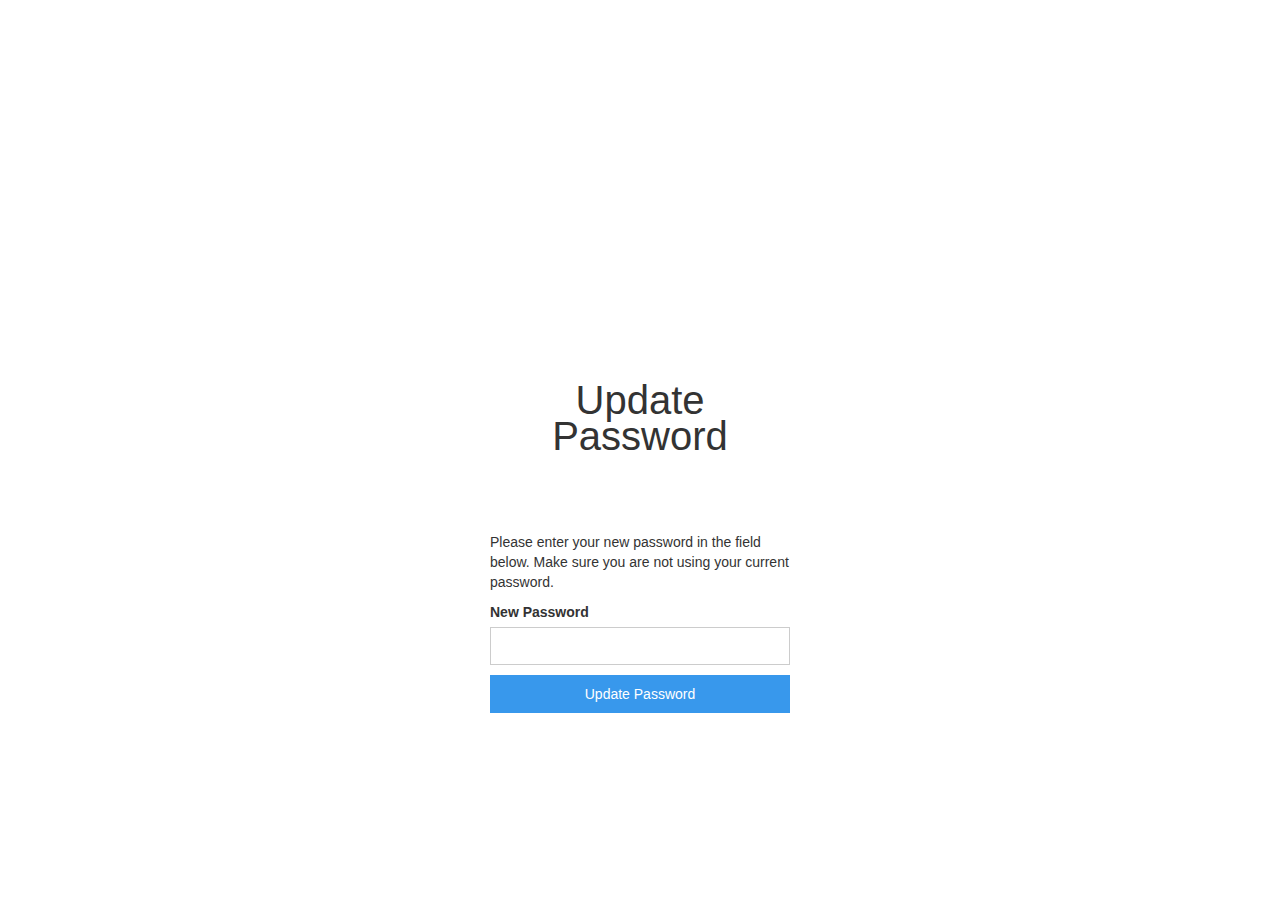
<file: update-password.html>
<!DOCTYPE html><!--  Last Published: Tue Sep 19 2023 15:49:59 GMT+0000 (Coordinated Universal Time)  -->
<html data-wf-page="64ecd618d6d5e8116c4ad0cb" data-wf-site="64d114bfdebe9b46e36cc723">
<head>
  <meta charset="utf-8">
  <title>Futurica Media</title>
  <meta content="width=device-width, initial-scale=1" name="viewport">
  <link href="css/normalize.css" rel="stylesheet" type="text/css">
  <link href="css/webflow.css" rel="stylesheet" type="text/css">
  <link href="css/futurica-media.webflow.css" rel="stylesheet" type="text/css">
  <script type="text/javascript">
      ! function(o, c) {
        var n = c.documentElement,
          t = " w-mod-";
        n.className += t + "js", ("ontouchstart" in o || o.DocumentTouch && c instanceof DocumentTouch) && (n.className += t + "touch")
      }(window, document);
    </script>
  <link href="images/favicon.ico" rel="shortcut icon" type="image/x-icon">
  <link href="images/webclip.png" rel="apple-touch-icon">
</head>
<body>
  <div class="w-users-userformpagewrap">
    <div class="w-users-userupdatepasswordformwrapper">
      <div tabindex="-1" class="w-users-userformsuccessstate w-form-success">
        <div class="w-users-userformheader"><img src="https://d3e54v103j8qbb.cloudfront.net/img/thumbs-up-72.cbcaec93bc.svg" loading="lazy" alt="">
          <h2>Password updated</h2>
        </div>
        <p>Your password was updated successfully. You were automatically logged in and can continue your session.</p>
        <a href="index.html" class="w-button">Go to Homepage</a>
      </div>
      <form method="post" data-wf-user-form-type="updatePassword">
        <div class="w-users-userformheader">
          <h2>Update Password</h2>
        </div>
        <p id="wf-update-password-paragraph">Please enter your new password in the field below. Make sure you are not using your current password.</p><label for="wf-update-password">New Password</label><input type="password" maxlength="256" placeholder="" name="Password" id="wf-update-password" aria-describedby="wf-update-password-paragraph" class="w-input" required="" data-wf-user-form-input-type="password"><input type="submit" value="Update Password" data-wait="Please wait..." class="w-users-userformbutton w-button">
      </form>
      <div style="display:none" data-wf-user-form-error="true" class="w-users-userformerrorstate w-form-fail">
        <div class="user-form-error-msg" wf-update-pw-form-general-error-error="There was an error updating your password. Please try again, or contact us if you continue to have problems." wf-update-pw-form-weak-password-error="Your password must be at least 8 characters.">There was an error updating your password. Please try again, or contact us if you continue to have problems.</div>
      </div>
    </div>
  </div>
  <script src="https://d3e54v103j8qbb.cloudfront.net/js/jquery-3.5.1.min.dc5e7f18c8.js?site=64d114bfdebe9b46e36cc723" type="text/javascript" integrity="sha256-9/aliU8dGd2tb6OSsuzixeV4y/faTqgFtohetphbbj0=" crossorigin="anonymous"></script>
  <script src="js/webflow.js" type="text/javascript"></script>
</body>
</html>
</file>
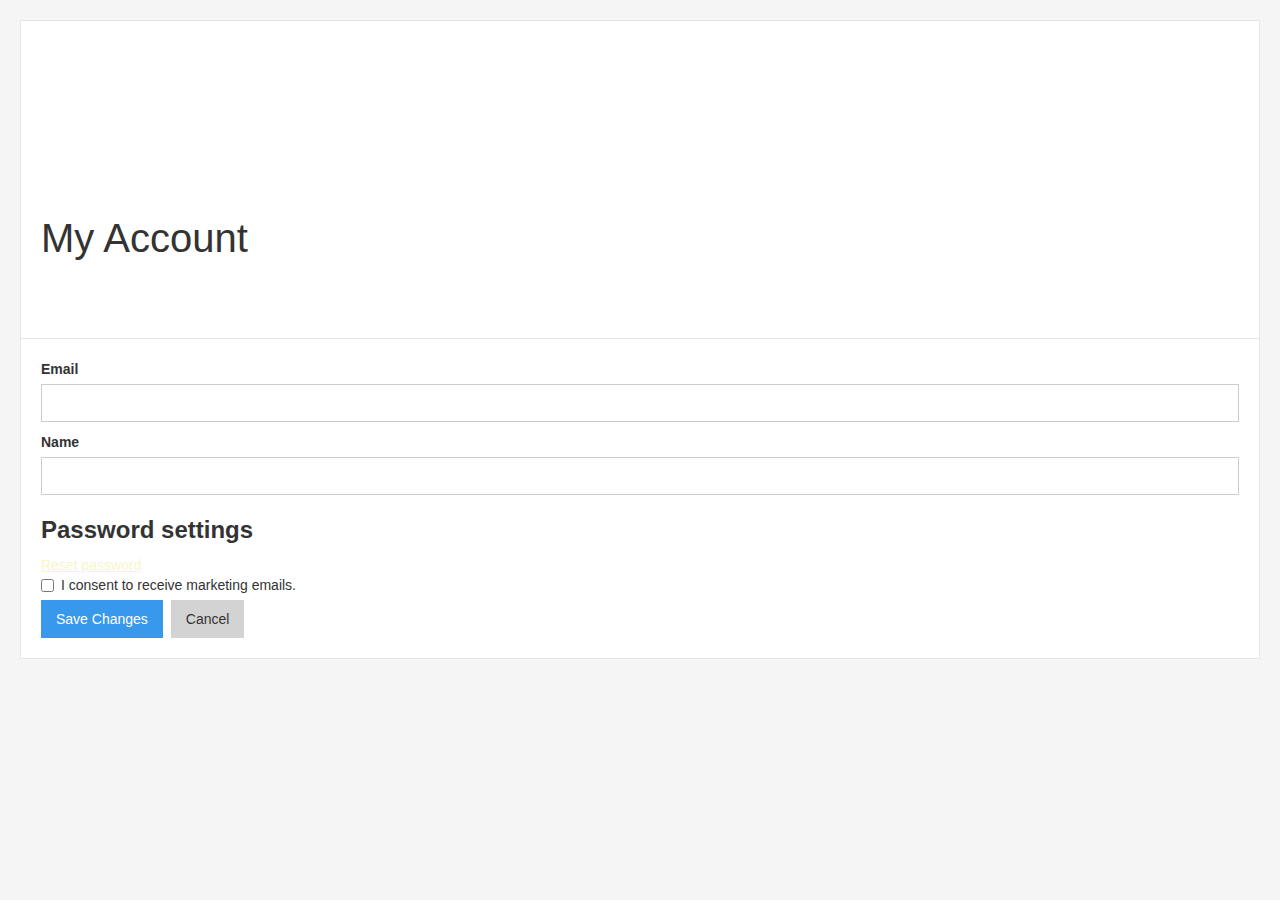
<file: user-account.html>
<!DOCTYPE html><!--  Last Published: Tue Sep 19 2023 15:49:59 GMT+0000 (Coordinated Universal Time)  -->
<html data-wf-page="64ecd618d6d5e8116c4ad0ef" data-wf-site="64d114bfdebe9b46e36cc723">
<head>
  <meta charset="utf-8">
  <title>Futurica Media</title>
  <meta content="width=device-width, initial-scale=1" name="viewport">
  <link href="css/normalize.css" rel="stylesheet" type="text/css">
  <link href="css/webflow.css" rel="stylesheet" type="text/css">
  <link href="css/futurica-media.webflow.css" rel="stylesheet" type="text/css">
  <script type="text/javascript">
      ! function(o, c) {
        var n = c.documentElement,
          t = " w-mod-";
        n.className += t + "js", ("ontouchstart" in o || o.DocumentTouch && c instanceof DocumentTouch) && (n.className += t + "touch")
      }(window, document);
    </script>
  <link href="images/favicon.ico" rel="shortcut icon" type="image/x-icon">
  <link href="images/webclip.png" rel="apple-touch-icon">
</head>
<body>
  <div class="w-users-useraccountwrapper" data-wf-user-account="true" data-wf-collection="site.siteUser">
    <div class="w-users-blockheader">
      <h2>My Account</h2>
    </div>
    <div class="w-users-blockcontent">
      <div>
        <form method="post" data-wf-user-form-type="userAccount"><label for="Email">Email</label><input type="email" disabled="" name="Email" id="wf-user-account-email" placeholder="" class="w-input w-input-disabled" autocomplete="username" required="" data-wf-user-form-input-type="email"><label for="Name">Name</label><input type="text" class="w-input" maxlength="256" name="" data-name="" data-wf-user-field="wf-user-field-name" placeholder="" fieldtype="data-wf-user-field-type" id="wf-user-account-name" required="">
          <h3>Password settings</h3>
          <a href="reset-password.html" class="w-inline-block">Reset password</a><label class="w-checkbox"><input type="checkbox" class="w-checkbox-input" name="" data-name="" data-wf-user-field="wf-user-field-accept-communications" placeholder="" id="wf-user-account-accept-communications"><span class="w-form-label">I consent to receive marketing emails.</span></label><input type="submit" value="Save Changes" data-wait="Saving..." class="w-users-useraccountformsavebutton w-button"><input type="reset" value="Cancel" class="w-users-useraccountformcancelbutton w-button">
        </form>
        <div tabindex="-1" class="w-users-userformsuccessstate w-form-success">
          <p>Your account was updated successfully.</p>
        </div>
        <div style="display:none" data-wf-user-form-error="true" class="w-form-fail">
          <div class="user-form-error-msg" wf-account-update-form-general-error-error="There was an error updating your account. Please try again, or contact us if you continue to have problems." wf-account-update-form-validation-failed-error="There was an error in some of the information provided.">There was an error updating your account. Please try again, or contact us if you continue to have problems.</div>
        </div>
      </div>
    </div>
  </div>
  <script src="https://d3e54v103j8qbb.cloudfront.net/js/jquery-3.5.1.min.dc5e7f18c8.js?site=64d114bfdebe9b46e36cc723" type="text/javascript" integrity="sha256-9/aliU8dGd2tb6OSsuzixeV4y/faTqgFtohetphbbj0=" crossorigin="anonymous"></script>
  <script src="js/webflow.js" type="text/javascript"></script>
</body>
</html>
</file>
<file: css/webflow.css>
@font-face {
  font-family: 'webflow-icons';
  src: url("[data-uri]") format('truetype');
  font-weight: normal;
  font-style: normal;
}
[class^="w-icon-"],
[class*=" w-icon-"] {
  /* use !important to prevent issues with browser extensions that change fonts */
  font-family: 'webflow-icons' !important;
  speak: none;
  font-style: normal;
  font-weight: normal;
  font-variant: normal;
  text-transform: none;
  line-height: 1;
  /* Better Font Rendering =========== */
  -webkit-font-smoothing: antialiased;
  -moz-osx-font-smoothing: grayscale;
}
.w-icon-slider-right:before {
  content: "\e600";
}
.w-icon-slider-left:before {
  content: "\e601";
}
.w-icon-nav-menu:before {
  content: "\e602";
}
.w-icon-arrow-down:before,
.w-icon-dropdown-toggle:before {
  content: "\e603";
}
.w-icon-file-upload-remove:before {
  content: "\e900";
}
.w-icon-file-upload-icon:before {
  content: "\e903";
}
* {
  -webkit-box-sizing: border-box;
  -moz-box-sizing: border-box;
  box-sizing: border-box;
}
html {
  height: 100%;
}
body {
  margin: 0;
  min-height: 100%;
  background-color: #fff;
  font-family: Arial, sans-serif;
  font-size: 14px;
  line-height: 20px;
  color: #333;
}
img {
  max-width: 100%;
  vertical-align: middle;
  display: inline-block;
}
html.w-mod-touch * {
  background-attachment: scroll !important;
}
.w-block {
  display: block;
}
.w-inline-block {
  max-width: 100%;
  display: inline-block;
}
.w-clearfix:before,
.w-clearfix:after {
  content: " ";
  display: table;
  grid-column-start: 1;
  grid-row-start: 1;
  grid-column-end: 2;
  grid-row-end: 2;
}
.w-clearfix:after {
  clear: both;
}
.w-hidden {
  display: none;
}
.w-button {
  display: inline-block;
  padding: 9px 15px;
  background-color: #3898EC;
  color: white;
  border: 0;
  line-height: inherit;
  text-decoration: none;
  cursor: pointer;
  border-radius: 0;
}
input.w-button {
  -webkit-appearance: button;
}
html[data-w-dynpage] [data-w-cloak] {
  color: transparent !important;
}
.w-webflow-badge,
.w-webflow-badge * {
  position: static;
  left: auto;
  top: auto;
  right: auto;
  bottom: auto;
  z-index: auto;
  display: block;
  visibility: visible;
  overflow: visible;
  overflow-x: visible;
  overflow-y: visible;
  box-sizing: border-box;
  width: auto;
  height: auto;
  max-height: none;
  max-width: none;
  min-height: 0;
  min-width: 0;
  margin: 0;
  padding: 0;
  float: none;
  clear: none;
  border: 0 none transparent;
  border-radius: 0;
  background: none;
  background-image: none;
  background-position: 0% 0%;
  background-size: auto auto;
  background-repeat: repeat;
  background-origin: padding-box;
  background-clip: border-box;
  background-attachment: scroll;
  background-color: transparent;
  box-shadow: none;
  opacity: 1;
  transform: none;
  transition: none;
  direction: ltr;
  font-family: inherit;
  font-weight: inherit;
  color: inherit;
  font-size: inherit;
  line-height: inherit;
  font-style: inherit;
  font-variant: inherit;
  text-align: inherit;
  letter-spacing: inherit;
  text-decoration: inherit;
  text-indent: 0;
  text-transform: inherit;
  list-style-type: disc;
  text-shadow: none;
  font-smoothing: auto;
  vertical-align: baseline;
  cursor: inherit;
  white-space: inherit;
  word-break: normal;
  word-spacing: normal;
  word-wrap: normal;
}
.w-webflow-badge {
  position: fixed !important;
  display: inline-block !important;
  visibility: visible !important;
  z-index: 2147483647 !important;
  top: auto !important;
  right: 12px !important;
  bottom: 12px !important;
  left: auto !important;
  color: #AAADB0 !important;
  background-color: #fff !important;
  border-radius: 3px !important;
  padding: 6px 8px 6px 6px !important;
  font-size: 12px !important;
  opacity: 1 !important;
  line-height: 14px !important;
  text-decoration: none !important;
  transform: none !important;
  margin: 0 !important;
  width: auto !important;
  height: auto !important;
  overflow: visible !important;
  white-space: nowrap;
  box-shadow: 0 0 0 1px rgba(0, 0, 0, 0.1), 0px 1px 3px rgba(0, 0, 0, 0.1);
  cursor: pointer;
}
.w-webflow-badge > img {
  display: inline-block !important;
  visibility: visible !important;
  opacity: 1 !important;
  vertical-align: middle !important;
}
h1,
h2,
h3,
h4,
h5,
h6 {
  font-weight: bold;
  margin-bottom: 10px;
}
h1 {
  font-size: 38px;
  line-height: 44px;
  margin-top: 20px;
}
h2 {
  font-size: 32px;
  line-height: 36px;
  margin-top: 20px;
}
h3 {
  font-size: 24px;
  line-height: 30px;
  margin-top: 20px;
}
h4 {
  font-size: 18px;
  line-height: 24px;
  margin-top: 10px;
}
h5 {
  font-size: 14px;
  line-height: 20px;
  margin-top: 10px;
}
h6 {
  font-size: 12px;
  line-height: 18px;
  margin-top: 10px;
}
p {
  margin-top: 0;
  margin-bottom: 10px;
}
blockquote {
  margin: 0 0 10px 0;
  padding: 10px 20px;
  border-left: 5px solid #E2E2E2;
  font-size: 18px;
  line-height: 22px;
}
figure {
  margin: 0;
  margin-bottom: 10px;
}
figcaption {
  margin-top: 5px;
  text-align: center;
}
ul,
ol {
  margin-top: 0px;
  margin-bottom: 10px;
  padding-left: 40px;
}
.w-list-unstyled {
  padding-left: 0;
  list-style: none;
}
.w-embed:before,
.w-embed:after {
  content: " ";
  display: table;
  grid-column-start: 1;
  grid-row-start: 1;
  grid-column-end: 2;
  grid-row-end: 2;
}
.w-embed:after {
  clear: both;
}
.w-video {
  width: 100%;
  position: relative;
  padding: 0;
}
.w-video iframe,
.w-video object,
.w-video embed {
  position: absolute;
  top: 0;
  left: 0;
  width: 100%;
  height: 100%;
  border: none;
}
fieldset {
  padding: 0;
  margin: 0;
  border: 0;
}
button,
[type='button'],
[type='reset'] {
  border: 0;
  cursor: pointer;
  -webkit-appearance: button;
}
.w-form {
  margin: 0 0 15px;
}
.w-form-done {
  display: none;
  padding: 20px;
  text-align: center;
  background-color: #dddddd;
}
.w-form-fail {
  display: none;
  margin-top: 10px;
  padding: 10px;
  background-color: #ffdede;
}
label {
  display: block;
  margin-bottom: 5px;
  font-weight: bold;
}
.w-input,
.w-select {
  display: block;
  width: 100%;
  height: 38px;
  padding: 8px 12px;
  margin-bottom: 10px;
  font-size: 14px;
  line-height: 1.42857143;
  color: #333333;
  vertical-align: middle;
  background-color: #ffffff;
  border: 1px solid #cccccc;
}
.w-input:-moz-placeholder,
.w-select:-moz-placeholder {
  color: #999;
}
.w-input::-moz-placeholder,
.w-select::-moz-placeholder {
  color: #999;
  opacity: 1;
}
.w-input::-webkit-input-placeholder,
.w-select::-webkit-input-placeholder {
  color: #999;
}
.w-input:focus,
.w-select:focus {
  border-color: #3898EC;
  outline: 0;
}
.w-input[disabled],
.w-select[disabled],
.w-input[readonly],
.w-select[readonly],
fieldset[disabled] .w-input,
fieldset[disabled] .w-select {
  cursor: not-allowed;
}
.w-input[disabled]:not(.w-input-disabled),
.w-select[disabled]:not(.w-input-disabled),
.w-input[readonly],
.w-select[readonly],
fieldset[disabled]:not(.w-input-disabled) .w-input,
fieldset[disabled]:not(.w-input-disabled) .w-select {
  background-color: #eeeeee;
}
textarea.w-input,
textarea.w-select {
  height: auto;
}
.w-select {
  background-color: #f3f3f3;
}
.w-select[multiple] {
  height: auto;
}
.w-form-label {
  display: inline-block;
  cursor: pointer;
  font-weight: normal;
  margin-bottom: 0px;
}
.w-radio {
  display: block;
  margin-bottom: 5px;
  padding-left: 20px;
}
.w-radio:before,
.w-radio:after {
  content: " ";
  display: table;
  grid-column-start: 1;
  grid-row-start: 1;
  grid-column-end: 2;
  grid-row-end: 2;
}
.w-radio:after {
  clear: both;
}
.w-radio-input {
  margin: 4px 0 0;
  line-height: normal;
  float: left;
  margin-left: -20px;
}
.w-radio-input {
  margin-top: 3px;
}
.w-file-upload {
  display: block;
  margin-bottom: 10px;
}
.w-file-upload-input {
  width: 0.1px;
  height: 0.1px;
  opacity: 0;
  overflow: hidden;
  position: absolute;
  z-index: -100;
}
.w-file-upload-default,
.w-file-upload-uploading,
.w-file-upload-success {
  display: inline-block;
  color: #333333;
}
.w-file-upload-error {
  display: block;
  margin-top: 10px;
}
.w-file-upload-default.w-hidden,
.w-file-upload-uploading.w-hidden,
.w-file-upload-error.w-hidden,
.w-file-upload-success.w-hidden {
  display: none;
}
.w-file-upload-uploading-btn {
  display: flex;
  font-size: 14px;
  font-weight: normal;
  cursor: pointer;
  margin: 0;
  padding: 8px 12px;
  border: 1px solid #cccccc;
  background-color: #fafafa;
}
.w-file-upload-file {
  display: flex;
  flex-grow: 1;
  justify-content: space-between;
  margin: 0;
  padding: 8px 9px 8px 11px;
  border: 1px solid #cccccc;
  background-color: #fafafa;
}
.w-file-upload-file-name {
  font-size: 14px;
  font-weight: normal;
  display: block;
}
.w-file-remove-link {
  margin-top: 3px;
  margin-left: 10px;
  width: auto;
  height: auto;
  padding: 3px;
  display: block;
  cursor: pointer;
}
.w-icon-file-upload-remove {
  margin: auto;
  font-size: 10px;
}
.w-file-upload-error-msg {
  display: inline-block;
  color: #ea384c;
  padding: 2px 0;
}
.w-file-upload-info {
  display: inline-block;
  line-height: 38px;
  padding: 0 12px;
}
.w-file-upload-label {
  display: inline-block;
  font-size: 14px;
  font-weight: normal;
  cursor: pointer;
  margin: 0;
  padding: 8px 12px;
  border: 1px solid #cccccc;
  background-color: #fafafa;
}
.w-icon-file-upload-icon,
.w-icon-file-upload-uploading {
  display: inline-block;
  margin-right: 8px;
  width: 20px;
}
.w-icon-file-upload-uploading {
  height: 20px;
}
.w-container {
  margin-left: auto;
  margin-right: auto;
  max-width: 940px;
}
.w-container:before,
.w-container:after {
  content: " ";
  display: table;
  grid-column-start: 1;
  grid-row-start: 1;
  grid-column-end: 2;
  grid-row-end: 2;
}
.w-container:after {
  clear: both;
}
.w-container .w-row {
  margin-left: -10px;
  margin-right: -10px;
}
.w-row:before,
.w-row:after {
  content: " ";
  display: table;
  grid-column-start: 1;
  grid-row-start: 1;
  grid-column-end: 2;
  grid-row-end: 2;
}
.w-row:after {
  clear: both;
}
.w-row .w-row {
  margin-left: 0;
  margin-right: 0;
}
.w-col {
  position: relative;
  float: left;
  width: 100%;
  min-height: 1px;
  padding-left: 10px;
  padding-right: 10px;
}
.w-col .w-col {
  padding-left: 0;
  padding-right: 0;
}
.w-col-1 {
  width: 8.33333333%;
}
.w-col-2 {
  width: 16.66666667%;
}
.w-col-3 {
  width: 25%;
}
.w-col-4 {
  width: 33.33333333%;
}
.w-col-5 {
  width: 41.66666667%;
}
.w-col-6 {
  width: 50%;
}
.w-col-7 {
  width: 58.33333333%;
}
.w-col-8 {
  width: 66.66666667%;
}
.w-col-9 {
  width: 75%;
}
.w-col-10 {
  width: 83.33333333%;
}
.w-col-11 {
  width: 91.66666667%;
}
.w-col-12 {
  width: 100%;
}
.w-hidden-main {
  display: none !important;
}
@media screen and (max-width: 991px) {
  .w-container {
    max-width: 728px;
  }
  .w-hidden-main {
    display: inherit !important;
  }
  .w-hidden-medium {
    display: none !important;
  }
  .w-col-medium-1 {
    width: 8.33333333%;
  }
  .w-col-medium-2 {
    width: 16.66666667%;
  }
  .w-col-medium-3 {
    width: 25%;
  }
  .w-col-medium-4 {
    width: 33.33333333%;
  }
  .w-col-medium-5 {
    width: 41.66666667%;
  }
  .w-col-medium-6 {
    width: 50%;
  }
  .w-col-medium-7 {
    width: 58.33333333%;
  }
  .w-col-medium-8 {
    width: 66.66666667%;
  }
  .w-col-medium-9 {
    width: 75%;
  }
  .w-col-medium-10 {
    width: 83.33333333%;
  }
  .w-col-medium-11 {
    width: 91.66666667%;
  }
  .w-col-medium-12 {
    width: 100%;
  }
  .w-col-stack {
    width: 100%;
    left: auto;
    right: auto;
  }
}
@media screen and (max-width: 767px) {
  .w-hidden-main {
    display: inherit !important;
  }
  .w-hidden-medium {
    display: inherit !important;
  }
  .w-hidden-small {
    display: none !important;
  }
  .w-row,
  .w-container .w-row {
    margin-left: 0;
    margin-right: 0;
  }
  .w-col {
    width: 100%;
    left: auto;
    right: auto;
  }
  .w-col-small-1 {
    width: 8.33333333%;
  }
  .w-col-small-2 {
    width: 16.66666667%;
  }
  .w-col-small-3 {
    width: 25%;
  }
  .w-col-small-4 {
    width: 33.33333333%;
  }
  .w-col-small-5 {
    width: 41.66666667%;
  }
  .w-col-small-6 {
    width: 50%;
  }
  .w-col-small-7 {
    width: 58.33333333%;
  }
  .w-col-small-8 {
    width: 66.66666667%;
  }
  .w-col-small-9 {
    width: 75%;
  }
  .w-col-small-10 {
    width: 83.33333333%;
  }
  .w-col-small-11 {
    width: 91.66666667%;
  }
  .w-col-small-12 {
    width: 100%;
  }
}
@media screen and (max-width: 479px) {
  .w-container {
    max-width: none;
  }
  .w-hidden-main {
    display: inherit !important;
  }
  .w-hidden-medium {
    display: inherit !important;
  }
  .w-hidden-small {
    display: inherit !important;
  }
  .w-hidden-tiny {
    display: none !important;
  }
  .w-col {
    width: 100%;
  }
  .w-col-tiny-1 {
    width: 8.33333333%;
  }
  .w-col-tiny-2 {
    width: 16.66666667%;
  }
  .w-col-tiny-3 {
    width: 25%;
  }
  .w-col-tiny-4 {
    width: 33.33333333%;
  }
  .w-col-tiny-5 {
    width: 41.66666667%;
  }
  .w-col-tiny-6 {
    width: 50%;
  }
  .w-col-tiny-7 {
    width: 58.33333333%;
  }
  .w-col-tiny-8 {
    width: 66.66666667%;
  }
  .w-col-tiny-9 {
    width: 75%;
  }
  .w-col-tiny-10 {
    width: 83.33333333%;
  }
  .w-col-tiny-11 {
    width: 91.66666667%;
  }
  .w-col-tiny-12 {
    width: 100%;
  }
}
.w-widget {
  position: relative;
}
.w-widget-map {
  width: 100%;
  height: 400px;
}
.w-widget-map label {
  width: auto;
  display: inline;
}
.w-widget-map img {
  max-width: inherit;
}
.w-widget-map .gm-style-iw {
  text-align: center;
}
.w-widget-map .gm-style-iw > button {
  display: none !important;
}
.w-widget-twitter {
  overflow: hidden;
}
.w-widget-twitter-count-shim {
  display: inline-block;
  vertical-align: top;
  position: relative;
  width: 28px;
  height: 20px;
  text-align: center;
  background: white;
  border: #758696 solid 1px;
  border-radius: 3px;
}
.w-widget-twitter-count-shim * {
  pointer-events: none;
  -webkit-user-select: none;
  -moz-user-select: none;
  -ms-user-select: none;
  user-select: none;
}
.w-widget-twitter-count-shim .w-widget-twitter-count-inner {
  position: relative;
  font-size: 15px;
  line-height: 12px;
  text-align: center;
  color: #999;
  font-family: serif;
}
.w-widget-twitter-count-shim .w-widget-twitter-count-clear {
  position: relative;
  display: block;
}
.w-widget-twitter-count-shim.w--large {
  width: 36px;
  height: 28px;
}
.w-widget-twitter-count-shim.w--large .w-widget-twitter-count-inner {
  font-size: 18px;
  line-height: 18px;
}
.w-widget-twitter-count-shim:not(.w--vertical) {
  margin-left: 5px;
  margin-right: 8px;
}
.w-widget-twitter-count-shim:not(.w--vertical).w--large {
  margin-left: 6px;
}
.w-widget-twitter-count-shim:not(.w--vertical):before,
.w-widget-twitter-count-shim:not(.w--vertical):after {
  top: 50%;
  left: 0;
  border: solid transparent;
  content: ' ';
  height: 0;
  width: 0;
  position: absolute;
  pointer-events: none;
}
.w-widget-twitter-count-shim:not(.w--vertical):before {
  border-color: rgba(117, 134, 150, 0);
  border-right-color: #5d6c7b;
  border-width: 4px;
  margin-left: -9px;
  margin-top: -4px;
}
.w-widget-twitter-count-shim:not(.w--vertical).w--large:before {
  border-width: 5px;
  margin-left: -10px;
  margin-top: -5px;
}
.w-widget-twitter-count-shim:not(.w--vertical):after {
  border-color: rgba(255, 255, 255, 0);
  border-right-color: white;
  border-width: 4px;
  margin-left: -8px;
  margin-top: -4px;
}
.w-widget-twitter-count-shim:not(.w--vertical).w--large:after {
  border-width: 5px;
  margin-left: -9px;
  margin-top: -5px;
}
.w-widget-twitter-count-shim.w--vertical {
  width: 61px;
  height: 33px;
  margin-bottom: 8px;
}
.w-widget-twitter-count-shim.w--vertical:before,
.w-widget-twitter-count-shim.w--vertical:after {
  top: 100%;
  left: 50%;
  border: solid transparent;
  content: ' ';
  height: 0;
  width: 0;
  position: absolute;
  pointer-events: none;
}
.w-widget-twitter-count-shim.w--vertical:before {
  border-color: rgba(117, 134, 150, 0);
  border-top-color: #5d6c7b;
  border-width: 5px;
  margin-left: -5px;
}
.w-widget-twitter-count-shim.w--vertical:after {
  border-color: rgba(255, 255, 255, 0);
  border-top-color: white;
  border-width: 4px;
  margin-left: -4px;
}
.w-widget-twitter-count-shim.w--vertical .w-widget-twitter-count-inner {
  font-size: 18px;
  line-height: 22px;
}
.w-widget-twitter-count-shim.w--vertical.w--large {
  width: 76px;
}
.w-background-video {
  position: relative;
  overflow: hidden;
  height: 500px;
  color: white;
}
.w-background-video > video {
  background-size: cover;
  background-position: 50% 50%;
  position: absolute;
  margin: auto;
  width: 100%;
  height: 100%;
  right: -100%;
  bottom: -100%;
  top: -100%;
  left: -100%;
  object-fit: cover;
  z-index: -100;
}
.w-background-video > video::-webkit-media-controls-start-playback-button {
  display: none !important;
  -webkit-appearance: none;
}
.w-background-video--control {
  position: absolute;
  bottom: 1em;
  right: 1em;
  background-color: transparent;
  padding: 0;
}
.w-background-video--control > [hidden] {
  display: none !important;
}
.w-slider {
  position: relative;
  height: 300px;
  text-align: center;
  background: #dddddd;
  clear: both;
  -webkit-tap-highlight-color: rgba(0, 0, 0, 0);
  tap-highlight-color: rgba(0, 0, 0, 0);
}
.w-slider-mask {
  position: relative;
  display: block;
  overflow: hidden;
  z-index: 1;
  left: 0;
  right: 0;
  height: 100%;
  white-space: nowrap;
}
.w-slide {
  position: relative;
  display: inline-block;
  vertical-align: top;
  width: 100%;
  height: 100%;
  white-space: normal;
  text-align: left;
}
.w-slider-nav {
  position: absolute;
  z-index: 2;
  top: auto;
  right: 0;
  bottom: 0;
  left: 0;
  margin: auto;
  padding-top: 10px;
  height: 40px;
  text-align: center;
  -webkit-tap-highlight-color: rgba(0, 0, 0, 0);
  tap-highlight-color: rgba(0, 0, 0, 0);
}
.w-slider-nav.w-round > div {
  border-radius: 100%;
}
.w-slider-nav.w-num > div {
  width: auto;
  height: auto;
  padding: 0.2em 0.5em;
  font-size: inherit;
  line-height: inherit;
}
.w-slider-nav.w-shadow > div {
  box-shadow: 0 0 3px rgba(51, 51, 51, 0.4);
}
.w-slider-nav-invert {
  color: #fff;
}
.w-slider-nav-invert > div {
  background-color: rgba(34, 34, 34, 0.4);
}
.w-slider-nav-invert > div.w-active {
  background-color: #222;
}
.w-slider-dot {
  position: relative;
  display: inline-block;
  width: 1em;
  height: 1em;
  background-color: rgba(255, 255, 255, 0.4);
  cursor: pointer;
  margin: 0 3px 0.5em;
  transition: background-color 100ms, color 100ms;
}
.w-slider-dot.w-active {
  background-color: #fff;
}
.w-slider-dot:focus {
  outline: none;
  box-shadow: 0px 0px 0px 2px #fff;
}
.w-slider-dot:focus.w-active {
  box-shadow: none;
}
.w-slider-arrow-left,
.w-slider-arrow-right {
  position: absolute;
  width: 80px;
  top: 0;
  right: 0;
  bottom: 0;
  left: 0;
  margin: auto;
  cursor: pointer;
  overflow: hidden;
  color: white;
  font-size: 40px;
  -webkit-tap-highlight-color: rgba(0, 0, 0, 0);
  tap-highlight-color: rgba(0, 0, 0, 0);
  -webkit-user-select: none;
  -moz-user-select: none;
  -ms-user-select: none;
  user-select: none;
}
.w-slider-arrow-left [class^='w-icon-'],
.w-slider-arrow-right [class^='w-icon-'],
.w-slider-arrow-left [class*=' w-icon-'],
.w-slider-arrow-right [class*=' w-icon-'] {
  position: absolute;
}
.w-slider-arrow-left:focus,
.w-slider-arrow-right:focus {
  outline: 0;
}
.w-slider-arrow-left {
  z-index: 3;
  right: auto;
}
.w-slider-arrow-right {
  z-index: 4;
  left: auto;
}
.w-icon-slider-left,
.w-icon-slider-right {
  top: 0;
  right: 0;
  bottom: 0;
  left: 0;
  margin: auto;
  width: 1em;
  height: 1em;
}
.w-slider-aria-label {
  border: 0;
  clip: rect(0 0 0 0);
  height: 1px;
  margin: -1px;
  overflow: hidden;
  padding: 0;
  position: absolute;
  width: 1px;
}
.w-slider-force-show {
  display: block !important;
}
.w-dropdown {
  display: inline-block;
  position: relative;
  text-align: left;
  margin-left: auto;
  margin-right: auto;
  z-index: 900;
}
.w-dropdown-btn,
.w-dropdown-toggle,
.w-dropdown-link {
  position: relative;
  vertical-align: top;
  text-decoration: none;
  color: #222222;
  padding: 20px;
  text-align: left;
  margin-left: auto;
  margin-right: auto;
  white-space: nowrap;
}
.w-dropdown-toggle {
  -webkit-user-select: none;
  -moz-user-select: none;
  -ms-user-select: none;
  user-select: none;
  display: inline-block;
  cursor: pointer;
  padding-right: 40px;
}
.w-dropdown-toggle:focus {
  outline: 0;
}
.w-icon-dropdown-toggle {
  position: absolute;
  top: 0;
  right: 0;
  bottom: 0;
  margin: auto;
  margin-right: 20px;
  width: 1em;
  height: 1em;
}
.w-dropdown-list {
  position: absolute;
  background: #dddddd;
  display: none;
  min-width: 100%;
}
.w-dropdown-list.w--open {
  display: block;
}
.w-dropdown-link {
  padding: 10px 20px;
  display: block;
  color: #222222;
}
.w-dropdown-link.w--current {
  color: #0082f3;
}
.w-dropdown-link:focus {
  outline: 0;
}
@media screen and (max-width: 767px) {
  .w-nav-brand {
    padding-left: 10px;
  }
}
/**
 * ## Note
 * Safari (on both iOS and OS X) does not handle viewport units (vh, vw) well.
 * For example percentage units do not work on descendants of elements that
 * have any dimensions expressed in viewport units. It also doesn’t handle them at
 * all in `calc()`.
 */
/**
 * Wrapper around all lightbox elements
 *
 * 1. Since the lightbox can receive focus, IE also gives it an outline.
 * 2. Fixes flickering on Chrome when a transition is in progress
 *    underneath the lightbox.
 */
.w-lightbox-backdrop {
  cursor: auto;
  font-style: normal;
  letter-spacing: normal;
  list-style: disc;
  text-indent: 0;
  text-shadow: none;
  text-transform: none;
  visibility: visible;
  white-space: normal;
  word-break: normal;
  word-spacing: normal;
  word-wrap: normal;
  position: fixed;
  top: 0;
  right: 0;
  bottom: 0;
  left: 0;
  color: #fff;
  font-family: "Helvetica Neue", Helvetica, Ubuntu, "Segoe UI", Verdana, sans-serif;
  font-size: 17px;
  line-height: 1.2;
  font-weight: 300;
  text-align: center;
  background: rgba(0, 0, 0, 0.9);
  z-index: 2000;
  outline: 0;
  /* 1 */
  opacity: 0;
  -webkit-user-select: none;
  -moz-user-select: none;
  -webkit-tap-highlight-color: transparent;
  -webkit-transform: translate(0, 0);
  /* 2 */
}
/**
 * Neat trick to bind the rubberband effect to our canvas instead of the whole
 * document on iOS. It also prevents a bug that causes the document underneath to scroll.
 */
.w-lightbox-backdrop,
.w-lightbox-container {
  height: 100%;
  overflow: auto;
  -webkit-overflow-scrolling: touch;
}
.w-lightbox-content {
  position: relative;
  height: 100vh;
  overflow: hidden;
}
.w-lightbox-view {
  position: absolute;
  width: 100vw;
  height: 100vh;
  opacity: 0;
}
.w-lightbox-view:before {
  content: "";
  height: 100vh;
}
/* .w-lightbox-content */
.w-lightbox-group,
.w-lightbox-group .w-lightbox-view,
.w-lightbox-group .w-lightbox-view:before {
  height: 86vh;
}
.w-lightbox-frame,
.w-lightbox-view:before {
  display: inline-block;
  vertical-align: middle;
}
/*
 * 1. Remove default margin set by user-agent on the <figure> element.
 */
.w-lightbox-figure {
  position: relative;
  margin: 0;
  /* 1 */
}
.w-lightbox-group .w-lightbox-figure {
  cursor: pointer;
}
/**
 * IE adds image dimensions as width and height attributes on the IMG tag,
 * but we need both width and height to be set to auto to enable scaling.
 */
.w-lightbox-img {
  width: auto;
  height: auto;
  max-width: none;
}
/**
 * 1. Reset if style is set by user on "All Images"
 */
.w-lightbox-image {
  display: block;
  float: none;
  /* 1 */
  max-width: 100vw;
  max-height: 100vh;
}
.w-lightbox-group .w-lightbox-image {
  max-height: 86vh;
}
.w-lightbox-caption {
  position: absolute;
  right: 0;
  bottom: 0;
  left: 0;
  padding: 0.5em 1em;
  background: rgba(0, 0, 0, 0.4);
  text-align: left;
  text-overflow: ellipsis;
  white-space: nowrap;
  overflow: hidden;
}
.w-lightbox-embed {
  position: absolute;
  top: 0;
  right: 0;
  bottom: 0;
  left: 0;
  width: 100%;
  height: 100%;
}
.w-lightbox-control {
  position: absolute;
  top: 0;
  width: 4em;
  background-size: 24px;
  background-repeat: no-repeat;
  background-position: center;
  cursor: pointer;
  -webkit-transition: all 0.3s;
  transition: all 0.3s;
}
.w-lightbox-left {
  display: none;
  bottom: 0;
  left: 0;
  /* <svg xmlns="http://www.w3.org/2000/svg" viewBox="-20 0 24 40" width="24" height="40"><g transform="rotate(45)"><path d="m0 0h5v23h23v5h-28z" opacity=".4"/><path d="m1 1h3v23h23v3h-26z" fill="#fff"/></g></svg> */
  background-image: url("[data-uri]");
}
.w-lightbox-right {
  display: none;
  right: 0;
  bottom: 0;
  /* <svg xmlns="http://www.w3.org/2000/svg" viewBox="-4 0 24 40" width="24" height="40"><g transform="rotate(45)"><path d="m0-0h28v28h-5v-23h-23z" opacity=".4"/><path d="m1 1h26v26h-3v-23h-23z" fill="#fff"/></g></svg> */
  background-image: url("[data-uri]");
}
/*
 * Without specifying the with and height inside the SVG, all versions of IE render the icon too small.
 * The bug does not seem to manifest itself if the elements are tall enough such as the above arrows.
 * (http://stackoverflow.com/questions/16092114/background-size-differs-in-internet-explorer)
 */
.w-lightbox-close {
  right: 0;
  height: 2.6em;
  /* <svg xmlns="http://www.w3.org/2000/svg" viewBox="-4 0 18 17" width="18" height="17"><g transform="rotate(45)"><path d="m0 0h7v-7h5v7h7v5h-7v7h-5v-7h-7z" opacity=".4"/><path d="m1 1h7v-7h3v7h7v3h-7v7h-3v-7h-7z" fill="#fff"/></g></svg> */
  background-image: url("[data-uri]");
  background-size: 18px;
}
/**
 * 1. All IE versions add extra space at the bottom without this.
 */
.w-lightbox-strip {
  position: absolute;
  bottom: 0;
  left: 0;
  right: 0;
  padding: 0 1vh;
  line-height: 0;
  /* 1 */
  white-space: nowrap;
  overflow-x: auto;
  overflow-y: hidden;
}
/*
 * 1. We use content-box to avoid having to do `width: calc(10vh + 2vw)`
 *    which doesn’t work in Safari anyway.
 * 2. Chrome renders images pixelated when switching to GPU. Making sure
 *    the parent is also rendered on the GPU (by setting translate3d for
 *    example) fixes this behavior.
 */
.w-lightbox-item {
  display: inline-block;
  width: 10vh;
  padding: 2vh 1vh;
  box-sizing: content-box;
  /* 1 */
  cursor: pointer;
  -webkit-transform: translate3d(0, 0, 0);
  /* 2 */
}
.w-lightbox-active {
  opacity: 0.3;
}
.w-lightbox-thumbnail {
  position: relative;
  height: 10vh;
  background: #222;
  overflow: hidden;
}
.w-lightbox-thumbnail-image {
  position: absolute;
  top: 0;
  left: 0;
}
.w-lightbox-thumbnail .w-lightbox-tall {
  top: 50%;
  width: 100%;
  -webkit-transform: translate(0, -50%);
  transform: translate(0, -50%);
}
.w-lightbox-thumbnail .w-lightbox-wide {
  left: 50%;
  height: 100%;
  -webkit-transform: translate(-50%, 0);
  transform: translate(-50%, 0);
}
/*
 * Spinner
 *
 * Absolute pixel values are used to avoid rounding errors that would cause
 * the white spinning element to be misaligned with the track.
 */
.w-lightbox-spinner {
  position: absolute;
  top: 50%;
  left: 50%;
  box-sizing: border-box;
  width: 40px;
  height: 40px;
  margin-top: -20px;
  margin-left: -20px;
  border: 5px solid rgba(0, 0, 0, 0.4);
  border-radius: 50%;
  -webkit-animation: spin 0.8s infinite linear;
  animation: spin 0.8s infinite linear;
}
.w-lightbox-spinner:after {
  content: "";
  position: absolute;
  top: -4px;
  right: -4px;
  bottom: -4px;
  left: -4px;
  border: 3px solid transparent;
  border-bottom-color: #fff;
  border-radius: 50%;
}
/*
 * Utility classes
 */
.w-lightbox-hide {
  display: none;
}
.w-lightbox-noscroll {
  overflow: hidden;
}
@media (min-width: 768px) {
  .w-lightbox-content {
    height: 96vh;
    margin-top: 2vh;
  }
  .w-lightbox-view,
  .w-lightbox-view:before {
    height: 96vh;
  }
  /* .w-lightbox-content */
  .w-lightbox-group,
  .w-lightbox-group .w-lightbox-view,
  .w-lightbox-group .w-lightbox-view:before {
    height: 84vh;
  }
  .w-lightbox-image {
    max-width: 96vw;
    max-height: 96vh;
  }
  .w-lightbox-group .w-lightbox-image {
    max-width: 82.3vw;
    max-height: 84vh;
  }
  .w-lightbox-left,
  .w-lightbox-right {
    display: block;
    opacity: 0.5;
  }
  .w-lightbox-close {
    opacity: 0.8;
  }
  .w-lightbox-control:hover {
    opacity: 1;
  }
}
.w-lightbox-inactive,
.w-lightbox-inactive:hover {
  opacity: 0;
}
.w-richtext:before,
.w-richtext:after {
  content: " ";
  display: table;
  grid-column-start: 1;
  grid-row-start: 1;
  grid-column-end: 2;
  grid-row-end: 2;
}
.w-richtext:after {
  clear: both;
}
.w-richtext[contenteditable="true"]:before,
.w-richtext[contenteditable="true"]:after {
  white-space: initial;
}
.w-richtext ol,
.w-richtext ul {
  overflow: hidden;
}
.w-richtext .w-richtext-figure-selected.w-richtext-figure-type-video div:after,
.w-richtext .w-richtext-figure-selected[data-rt-type="video"] div:after {
  outline: 2px solid #2895f7;
}
.w-richtext .w-richtext-figure-selected.w-richtext-figure-type-image div,
.w-richtext .w-richtext-figure-selected[data-rt-type="image"] div {
  outline: 2px solid #2895f7;
}
.w-richtext figure.w-richtext-figure-type-video > div:after,
.w-richtext figure[data-rt-type="video"] > div:after {
  content: '';
  position: absolute;
  display: none;
  left: 0;
  top: 0;
  right: 0;
  bottom: 0;
}
.w-richtext figure {
  position: relative;
  max-width: 60%;
}
.w-richtext figure > div:before {
  cursor: default!important;
}
.w-richtext figure img {
  width: 100%;
}
.w-richtext figure figcaption.w-richtext-figcaption-placeholder {
  opacity: 0.6;
}
.w-richtext figure div {
  /* fix incorrectly sized selection border in the data manager */
  font-size: 0px;
  color: transparent;
}
.w-richtext figure.w-richtext-figure-type-image,
.w-richtext figure[data-rt-type="image"] {
  display: table;
}
.w-richtext figure.w-richtext-figure-type-image > div,
.w-richtext figure[data-rt-type="image"] > div {
  display: inline-block;
}
.w-richtext figure.w-richtext-figure-type-image > figcaption,
.w-richtext figure[data-rt-type="image"] > figcaption {
  display: table-caption;
  caption-side: bottom;
}
.w-richtext figure.w-richtext-figure-type-video,
.w-richtext figure[data-rt-type="video"] {
  width: 60%;
  height: 0;
}
.w-richtext figure.w-richtext-figure-type-video iframe,
.w-richtext figure[data-rt-type="video"] iframe {
  position: absolute;
  top: 0;
  left: 0;
  width: 100%;
  height: 100%;
}
.w-richtext figure.w-richtext-figure-type-video > div,
.w-richtext figure[data-rt-type="video"] > div {
  width: 100%;
}
.w-richtext figure.w-richtext-align-center {
  margin-right: auto;
  margin-left: auto;
  clear: both;
}
.w-richtext figure.w-richtext-align-center.w-richtext-figure-type-image > div,
.w-richtext figure.w-richtext-align-center[data-rt-type="image"] > div {
  max-width: 100%;
}
.w-richtext figure.w-richtext-align-normal {
  clear: both;
}
.w-richtext figure.w-richtext-align-fullwidth {
  width: 100%;
  max-width: 100%;
  text-align: center;
  clear: both;
  display: block;
  margin-right: auto;
  margin-left: auto;
}
.w-richtext figure.w-richtext-align-fullwidth > div {
  display: inline-block;
  /* padding-bottom is used for aspect ratios in video figures
      we want the div to inherit that so hover/selection borders in the designer-canvas
      fit right*/
  padding-bottom: inherit;
}
.w-richtext figure.w-richtext-align-fullwidth > figcaption {
  display: block;
}
.w-richtext figure.w-richtext-align-floatleft {
  float: left;
  margin-right: 15px;
  clear: none;
}
.w-richtext figure.w-richtext-align-floatright {
  float: right;
  margin-left: 15px;
  clear: none;
}
.w-nav {
  position: relative;
  background: #dddddd;
  z-index: 1000;
}
.w-nav:before,
.w-nav:after {
  content: " ";
  display: table;
  grid-column-start: 1;
  grid-row-start: 1;
  grid-column-end: 2;
  grid-row-end: 2;
}
.w-nav:after {
  clear: both;
}
.w-nav-brand {
  position: relative;
  float: left;
  text-decoration: none;
  color: #333333;
}
.w-nav-link {
  position: relative;
  display: inline-block;
  vertical-align: top;
  text-decoration: none;
  color: #222222;
  padding: 20px;
  text-align: left;
  margin-left: auto;
  margin-right: auto;
}
.w-nav-link.w--current {
  color: #0082f3;
}
.w-nav-menu {
  position: relative;
  float: right;
}
[data-nav-menu-open] {
  display: block !important;
  position: absolute;
  top: 100%;
  left: 0;
  right: 0;
  background: #C8C8C8;
  text-align: center;
  overflow: visible;
  min-width: 200px;
}
.w--nav-link-open {
  display: block;
  position: relative;
}
.w-nav-overlay {
  position: absolute;
  overflow: hidden;
  display: none;
  top: 100%;
  left: 0;
  right: 0;
  width: 100%;
}
.w-nav-overlay [data-nav-menu-open] {
  top: 0;
}
.w-nav[data-animation="over-left"] .w-nav-overlay {
  width: auto;
}
.w-nav[data-animation="over-left"] .w-nav-overlay,
.w-nav[data-animation="over-left"] [data-nav-menu-open] {
  right: auto;
  z-index: 1;
  top: 0;
}
.w-nav[data-animation="over-right"] .w-nav-overlay {
  width: auto;
}
.w-nav[data-animation="over-right"] .w-nav-overlay,
.w-nav[data-animation="over-right"] [data-nav-menu-open] {
  left: auto;
  z-index: 1;
  top: 0;
}
.w-nav-button {
  position: relative;
  float: right;
  padding: 18px;
  font-size: 24px;
  display: none;
  cursor: pointer;
  -webkit-tap-highlight-color: rgba(0, 0, 0, 0);
  tap-highlight-color: rgba(0, 0, 0, 0);
  -webkit-user-select: none;
  -moz-user-select: none;
  -ms-user-select: none;
  user-select: none;
}
.w-nav-button:focus {
  outline: 0;
}
.w-nav-button.w--open {
  background-color: #C8C8C8;
  color: white;
}
.w-nav[data-collapse="all"] .w-nav-menu {
  display: none;
}
.w-nav[data-collapse="all"] .w-nav-button {
  display: block;
}
.w--nav-dropdown-open {
  display: block;
}
.w--nav-dropdown-toggle-open {
  display: block;
}
.w--nav-dropdown-list-open {
  position: static;
}
@media screen and (max-width: 991px) {
  .w-nav[data-collapse="medium"] .w-nav-menu {
    display: none;
  }
  .w-nav[data-collapse="medium"] .w-nav-button {
    display: block;
  }
}
@media screen and (max-width: 767px) {
  .w-nav[data-collapse="small"] .w-nav-menu {
    display: none;
  }
  .w-nav[data-collapse="small"] .w-nav-button {
    display: block;
  }
  .w-nav-brand {
    padding-left: 10px;
  }
}
@media screen and (max-width: 479px) {
  .w-nav[data-collapse="tiny"] .w-nav-menu {
    display: none;
  }
  .w-nav[data-collapse="tiny"] .w-nav-button {
    display: block;
  }
}
.w-tabs {
  position: relative;
}
.w-tabs:before,
.w-tabs:after {
  content: " ";
  display: table;
  grid-column-start: 1;
  grid-row-start: 1;
  grid-column-end: 2;
  grid-row-end: 2;
}
.w-tabs:after {
  clear: both;
}
.w-tab-menu {
  position: relative;
}
.w-tab-link {
  position: relative;
  display: inline-block;
  vertical-align: top;
  text-decoration: none;
  padding: 9px 30px;
  text-align: left;
  cursor: pointer;
  color: #222222;
  background-color: #dddddd;
}
.w-tab-link.w--current {
  background-color: #C8C8C8;
}
.w-tab-link:focus {
  outline: 0;
}
.w-tab-content {
  position: relative;
  display: block;
  overflow: hidden;
}
.w-tab-pane {
  position: relative;
  display: none;
}
.w--tab-active {
  display: block;
}
@media screen and (max-width: 479px) {
  .w-tab-link {
    display: block;
  }
}
.w-ix-emptyfix:after {
  content: "";
}
@keyframes spin {
  0% {
    transform: rotate(0deg);
  }
  100% {
    transform: rotate(360deg);
  }
}
.w-dyn-empty {
  padding: 10px;
  background-color: #dddddd;
}
.w-dyn-hide {
  display: none !important;
}
.w-dyn-bind-empty {
  display: none !important;
}
.w-condition-invisible {
  display: none !important;
}
.wf-layout-layout {
  display: grid;
}
</file>
<file: css/futurica-media.webflow.css>
.w-layout-blockcontainer {
  max-width: 940px;
  margin-left: auto;
  margin-right: auto;
  display: block;
}

.w-layout-vflex {
  flex-direction: column;
  align-items: flex-start;
  display: flex;
}

.w-users-userformpagewrap {
  height: 100vh;
  max-width: 340px;
  flex-direction: column;
  justify-content: center;
  align-items: stretch;
  margin-left: auto;
  margin-right: auto;
  display: flex;
}

.w-users-userloginformwrapper {
  margin-bottom: 0;
  padding-left: 20px;
  padding-right: 20px;
  position: relative;
}

.w-users-userformheader {
  text-align: center;
}

.w-users-userformbutton {
  width: 100%;
  text-align: center;
}

.w-users-userformfooter {
  justify-content: space-between;
  margin-top: 12px;
  display: flex;
}

.w-users-userformerrorstate {
  margin-left: 20px;
  margin-right: 20px;
  position: absolute;
  top: 100%;
  left: 0%;
  right: 0%;
}

.w-users-usersignupformwrapper {
  margin-bottom: 0;
  padding-left: 20px;
  padding-right: 20px;
  position: relative;
}

.w-users-userformsuccessstate {
  display: none;
}

.w-checkbox {
  margin-bottom: 5px;
  padding-left: 20px;
  display: block;
}

.w-checkbox:before {
  content: " ";
  grid-area: 1 / 1 / 2 / 2;
  display: table;
}

.w-checkbox:after {
  content: " ";
  clear: both;
  grid-area: 1 / 1 / 2 / 2;
  display: table;
}

.w-checkbox-input {
  float: left;
  margin: 4px 0 0 -20px;
  line-height: normal;
}

.w-checkbox-input--inputType-custom {
  width: 12px;
  height: 12px;
  border: 1px solid #ccc;
  border-radius: 2px;
}

.w-checkbox-input--inputType-custom.w--redirected-checked {
  background-color: #3898ec;
  background-image: url('https://d3e54v103j8qbb.cloudfront.net/static/custom-checkbox-checkmark.589d534424.svg');
  background-position: 50%;
  background-repeat: no-repeat;
  background-size: cover;
  border-color: #3898ec;
}

.w-checkbox-input--inputType-custom.w--redirected-focus {
  box-shadow: 0 0 3px 1px #3898ec;
}

.w-users-usersignupverificationmessage {
  display: none;
}

.w-users-userresetpasswordformwrapper, .w-users-userupdatepasswordformwrapper {
  margin-bottom: 0;
  padding-left: 20px;
  padding-right: 20px;
  position: relative;
}

.w-users-useraccountwrapper {
  width: 100%;
  min-height: 100vh;
  background-color: #f5f5f5;
  padding: 20px;
}

.w-users-blockheader {
  background-color: #fff;
  border: 1px solid #e6e6e6;
  justify-content: space-between;
  align-items: baseline;
  padding: 4px 20px;
  display: flex;
}

.w-users-blockcontent {
  background-color: #fff;
  border-bottom: 1px solid #e6e6e6;
  border-left: 1px solid #e6e6e6;
  border-right: 1px solid #e6e6e6;
  margin-bottom: 20px;
  padding: 20px;
}

.w-users-useraccountformsavebutton {
  text-align: center;
  margin-right: 8px;
}

.w-users-useraccountformcancelbutton {
  text-align: center;
  color: #333;
  background-color: #d3d3d3;
}

@media screen and (max-width: 991px) {
  .w-layout-blockcontainer {
    max-width: 728px;
  }
}

@media screen and (max-width: 767px) {
  .w-layout-blockcontainer {
    max-width: none;
  }
}

body {
  color: #333;
  font-family: Arial, Helvetica Neue, Helvetica, sans-serif;
  font-size: 14px;
  line-height: 20px;
}

h2 {
  text-align: center;
  margin-top: 195px;
  margin-bottom: 78px;
  font-family: Tahoma, Verdana, Segoe, sans-serif;
  font-size: 40px;
  font-weight: 400;
  line-height: 36px;
}

h4 {
  color: #fafad6;
  margin-top: 60px;
  margin-bottom: -38px;
  margin-left: -50px;
  font-family: Tahoma, Verdana, Segoe, sans-serif;
  font-size: 36px;
  font-weight: 700;
  line-height: 24px;
  text-decoration: overline;
}

h6 {
  margin-top: 10px;
  margin-bottom: 10px;
  font-size: 12px;
  font-weight: 700;
  line-height: 18px;
  display: none;
}

p {
  margin-bottom: 10px;
}

a {
  color: #f8f5ca;
  text-decoration: underline;
}

a:active {
  color: #121ce2;
}

a:visited {
  text-decoration: line-through;
}

.hero-heading-left {
  background-color: rgba(0, 0, 0, 0);
  border-bottom: 1px solid #e4ebf3;
  padding: 80px 30px;
  display: block;
  position: relative;
}

.container {
  width: 100%;
  max-width: 940px;
  margin-left: auto;
  margin-right: auto;
  padding-top: 0;
  display: block;
  transform: rotate(7deg);
}

.hero-wrapper {
  justify-content: space-between;
  align-items: center;
  display: flex;
}

.hero-split {
  max-width: 46%;
  flex-direction: column;
  justify-content: flex-start;
  align-items: flex-start;
  display: flex;
  transform: translate(0);
}

.margin-bottom-24px {
  margin-bottom: 24px;
}

.button-primary {
  color: #fff;
  letter-spacing: 2px;
  text-transform: uppercase;
  background-color: #1a1b1f;
  padding: 12px 25px;
  font-size: 12px;
  line-height: 20px;
  transition: all .2s;
}

.button-primary:hover {
  color: #fff;
  background-color: #32343a;
}

.button-primary:active {
  background-color: #43464d;
}

.shadow-two {
  width: 50px;
  height: 50%;
  max-width: none;
  mix-blend-mode: multiply;
  background-image: url('https://d3e54v103j8qbb.cloudfront.net/img/background-image.svg');
  background-position: 0 0;
  background-size: auto;
  border-radius: 11px;
  overflow: visible;
  box-shadow: 0 4px 24px rgba(150, 163, 181, .08);
}

.navbar-no-shadow {
  z-index: 10000;
  letter-spacing: 0;
  mix-blend-mode: normal;
  font-size: 30px;
  font-weight: 700;
  line-height: 30px;
  display: block;
  position: fixed;
  top: auto;
  bottom: 0%;
  left: 0%;
  right: auto;
}

.navbar-no-shadow-container {
  z-index: 5;
  width: 100%;
  max-width: 1140px;
  background-color: rgba(0, 0, 0, 0);
  margin-left: auto;
  margin-right: auto;
  padding: 20px;
}

.container-regular {
  width: 100%;
  max-width: 1260px;
  min-height: 30px;
  margin-left: auto;
  margin-right: auto;
}

.navbar-wrapper {
  justify-content: space-between;
  align-items: center;
  display: flex;
}

.navbar-brand {
  display: none;
}

.nav-menu {
  flex-direction: column;
  justify-content: flex-start;
  align-items: flex-start;
  margin-bottom: 0;
  padding-bottom: 0;
  padding-left: 0;
  font-style: normal;
}

.nav-link {
  color: #121ce2;
  letter-spacing: 2px;
  margin-left: 5px;
  margin-right: 5px;
  padding: 5px 10px;
  font-size: 26px;
  text-decoration: none;
  display: inline;
}

.nav-link:hover {
  font-style: italic;
}

.nav-link:active {
  color: #121ce2;
  font-style: italic;
  text-decoration: none;
}

.nav-link:focus {
  font-style: italic;
}

.nav-link:focus-visible {
  outline-offset: 0px;
  border-radius: 4px;
  outline: 2px solid #0050bd;
}

.nav-link[data-wf-focus-visible] {
  outline-offset: 0px;
  border-radius: 4px;
  outline: 2px solid #0050bd;
}

.nav-link.w--current {
  font-style: italic;
  text-decoration: line-through;
}

.nav-link.w--current:active {
  color: #121ce2;
  font-style: italic;
}

.nav-dropdown {
  margin-left: 5px;
  margin-right: 5px;
  display: none;
}

.nav-dropdown-toggle {
  color: #fff;
  letter-spacing: .25px;
  padding: 5px 30px 5px 10px;
  font-size: 14px;
  line-height: 20px;
}

.nav-dropdown-toggle:hover {
  color: rgba(26, 27, 31, .75);
}

.nav-dropdown-toggle:focus-visible {
  outline-offset: 0px;
  color: #0050bd;
  border-radius: 5px;
  outline: 2px solid #0050bd;
}

.nav-dropdown-toggle[data-wf-focus-visible] {
  outline-offset: 0px;
  color: #0050bd;
  border-radius: 5px;
  outline: 2px solid #0050bd;
}

.nav-dropdown-icon {
  margin-right: 10px;
}

.nav-dropdown-list {
  background-color: #fff;
  border-radius: 12px;
}

.nav-dropdown-list.w--open {
  padding-top: 10px;
  padding-bottom: 10px;
}

.nav-dropdown-link {
  padding-top: 5px;
  padding-bottom: 5px;
  font-size: 14px;
}

.nav-dropdown-link:focus-visible {
  outline-offset: 0px;
  color: #0050bd;
  border-radius: 5px;
  outline: 2px solid #0050bd;
}

.nav-dropdown-link[data-wf-focus-visible] {
  outline-offset: 0px;
  color: #0050bd;
  border-radius: 5px;
  outline: 2px solid #0050bd;
}

.nav-button-wrapper {
  margin-left: 120px;
}

.body {
  grid-column-gap: 16px;
  grid-row-gap: 16px;
  color: #121ce2;
  -webkit-text-fill-color: inherit;
  background-color: #000;
  background-clip: border-box;
  flex-flow: wrap;
  grid-template-rows: auto auto;
  grid-template-columns: 1fr 1fr;
  grid-auto-columns: 1fr;
  align-content: flex-start;
  align-items: flex-start;
  font-family: Tahoma, Verdana, Segoe, sans-serif;
  font-size: 20px;
  display: block;
}

.image {
  max-width: 60%;
  opacity: 1;
  outline-offset: 0px;
  mix-blend-mode: color-burn;
  outline: 3px #333;
}

.heading {
  color: #000;
  font-family: Times New Roman, TimesNewRoman, Times, Baskerville, Georgia, serif;
  font-style: italic;
}

.image-2 {
  height: auto;
  max-height: 100vh;
  max-width: none;
  outline-offset: 0px;
  mix-blend-mode: difference;
  outline: 0 #333;
  margin-left: auto;
  margin-right: auto;
  display: block;
  position: static;
}

.container-2 {
  max-height: 100%;
  max-width: 100%;
  display: none;
}

.div-block, .div-block-2, .container-3, .container-4 {
  display: none;
}

.section {
  max-height: 100vh;
  min-height: 100vh;
  min-width: auto;
  outline-offset: 0px;
  background-image: url('../images/FM_bg_hazmat_01.png.png');
  background-position: 50% 0;
  background-repeat: repeat-y;
  background-size: contain;
  background-attachment: scroll;
  outline: 0 #121ce2;
  flex: 1;
  order: 0;
  align-self: auto;
  margin-left: auto;
  margin-right: auto;
  overflow: visible;
  box-shadow: 0 0 rgba(0, 0, 0, .2);
}

.flex-block {
  display: none;
}

.fm-section-headline_textblock {
  float: none;
  color: #0707ee;
  text-align: right;
  letter-spacing: 3px;
  padding-top: 80px;
  padding-right: 40px;
  font-size: 40px;
  font-style: italic;
  font-weight: 700;
  line-height: 30px;
  text-decoration: line-through;
  position: static;
  top: 0%;
  bottom: auto;
  left: 0%;
  right: auto;
}

.fm-bg_div {
  z-index: -1;
  width: 100vw;
  height: 100vh;
  min-height: auto;
  min-width: auto;
  -webkit-text-fill-color: inherit;
  object-fit: cover;
  background-color: #000;
  background-image: url('../images/0855_PIERRE_BJORK.jpg');
  background-position: 50% 0;
  background-repeat: no-repeat;
  background-size: cover;
  background-attachment: scroll;
  background-clip: border-box;
  display: block;
  position: fixed;
  top: 0%;
  bottom: 0%;
  left: 0%;
  right: 0%;
  overflow: auto;
}

.flex-block-2 {
  display: none;
}

.fm-main-logo_back2top {
  z-index: 10000;
  max-width: 200px;
  min-height: 200px;
  min-width: 200px;
  mix-blend-mode: difference;
  background-image: url('../images/FM_logo_back2top.png.png');
  background-position: 50%;
  background-repeat: no-repeat;
  background-size: cover;
  display: block;
  position: fixed;
  top: 0%;
  bottom: auto;
  left: 0%;
  right: auto;
}

.image-3 {
  width: 20%;
  mix-blend-mode: color-dodge;
  display: none;
}

.section00 {
  min-height: 100vh;
  min-width: 100px;
  position: static;
  top: 0%;
  bottom: auto;
  left: 0%;
  right: auto;
}

.link-block {
  width: 180px;
  height: 200px;
  max-height: none;
  min-height: auto;
  min-width: auto;
  object-fit: fill;
  display: block;
  overflow: hidden;
}

.link-block-2 {
  width: 200px;
  height: 200px;
  background-image: url('../images/FM_logo_back2top.png.png');
  background-position: 0 0;
  background-repeat: no-repeat;
  background-size: cover;
  position: fixed;
}

.link-block-2.fm-main-logo_back2top {
  width: 300px;
  height: 300px;
  max-width: none;
  min-height: auto;
  min-width: auto;
  background-image: url('../images/FM_logoIcon_back2top.png.png');
  background-position: 50%;
  top: -3%;
  left: -3%;
}

.link-block-2.fm-main-logo_back2top.w--current {
  width: 300px;
  height: 300px;
  max-width: none;
  min-height: auto;
  min-width: auto;
  background-position: 0 0;
  background-size: cover;
  display: none;
  overflow: visible;
}

.paragraph {
  text-align: justify;
  margin-left: 20px;
  margin-right: 20px;
  display: none;
}

.fm-section1-text_div {
  z-index: 2;
  max-height: 50vh;
  max-width: 50vw;
  min-height: 50vh;
  min-width: 50vw;
  text-align: left;
  margin-top: -150px;
  margin-left: 40px;
  margin-right: 40px;
  display: block;
  position: relative;
  top: 0%;
  bottom: 0%;
  left: 35%;
  right: 0%;
  overflow: auto;
  transform: rotate(7deg);
}

.fm-section-text_paragraph_glos {
  outline-offset: 0px;
  color: #121ce2;
  text-align: center;
  background-image: linear-gradient(#121ce2, #3feb0a);
  border: 10px solid #f8f804;
  outline: 0 #fd05c3;
  margin-bottom: 0;
  padding-left: 4px;
  padding-right: 4px;
  font-size: 28px;
  font-style: italic;
  font-weight: 700;
  line-height: 30px;
  display: block;
}

.fm-section-textbg_blue {
  z-index: 0;
  max-height: 50px;
  max-width: 60vw;
  min-height: 50vh;
  min-width: 60vw;
  opacity: 1;
  -webkit-text-fill-color: inherit;
  mix-blend-mode: normal;
  background-color: #121ce2;
  background-image: radial-gradient(circle, #20df16, #121ce2);
  background-clip: border-box;
  display: none;
  position: relative;
  top: auto;
  right: -350px;
  overflow: visible;
  transform: rotate(7deg);
}

.div-block-5 {
  z-index: 1;
  max-height: 60vh;
  max-width: 50vw;
  min-height: 50vh;
  min-width: 35vw;
  background-color: #fff;
  display: none;
  position: relative;
  top: -350px;
  right: -450px;
  transform: rotate(7deg);
}

.image-4 {
  width: auto;
  position: static;
  top: 0;
  left: 0;
}

.fm-section-image_book {
  z-index: 500;
  width: 210px;
  background-color: #121ce2;
  border: 10px solid #f804ab;
  position: relative;
  top: 60px;
  left: 192px;
  transform: rotate(7deg);
}

.fm-divholder-section2 {
  margin-top: 90px;
  display: none;
}

.fm-section2-text_div {
  z-index: 2;
  max-height: 50vh;
  max-width: 50vw;
  min-height: 50vh;
  min-width: 50vw;
  text-align: left;
  margin-top: -240px;
  margin-left: 40px;
  margin-right: 40px;
  position: absolute;
  top: auto;
  bottom: auto;
  left: 35%;
  right: auto;
  overflow: auto;
  transform: rotate(7deg);
}

.paragraph-2 {
  display: none;
}

.div-block-6 {
  display: block;
}

.fm-section3-text_div {
  z-index: 2;
  max-height: 50vh;
  max-width: 50vw;
  min-height: 50vh;
  min-width: 50vw;
  text-align: left;
  border: 0 #f8f804;
  margin-top: -245px;
  margin-left: 40px;
  margin-right: 40px;
  position: absolute;
  top: auto;
  bottom: auto;
  left: 35%;
  right: auto;
  overflow: auto;
  transform: rotate(7deg);
}

.fm-section4-text_div {
  z-index: 2;
  max-height: 50vh;
  max-width: 50vw;
  min-height: 50vh;
  min-width: 50vw;
  text-align: left;
  border: 0 #f8f804;
  margin-top: 110px;
  margin-left: 40px;
  margin-right: 40px;
  position: absolute;
  top: auto;
  bottom: auto;
  left: 35%;
  right: auto;
  overflow: auto;
  transform: rotate(7deg);
}

.paragraph-3 {
  display: none;
}

.fm-section-text_paragraph {
  outline-offset: 0px;
  color: #f804ab;
  text-align: center;
  background-image: linear-gradient(#121ce2, #3feb0a);
  border: 10px solid #f8f804;
  outline: 0 #fd05c3;
  margin-bottom: 0;
  padding-left: 4px;
  padding-right: 4px;
  font-size: 28px;
  font-style: italic;
  font-weight: 700;
  line-height: 30px;
  display: block;
}

.fm-glossary_floater {
  z-index: 1000000;
  width: 100vw;
  height: 100vh;
  outline-offset: 0px;
  mix-blend-mode: normal;
  background-color: rgba(0, 0, 0, .66);
  outline: 0 #121ce2;
  display: none;
  position: fixed;
  top: 0%;
  bottom: 0%;
  left: 0%;
  right: 0%;
}

.fm-glossary_closebutton {
  width: 40px;
  height: 40px;
  background-color: #f804ab;
  margin-top: 10px;
  margin-left: auto;
  margin-right: 10px;
  display: block;
  position: static;
}

.fm-glossary-textcontainer {
  width: 80vw;
  height: 80vh;
  background-color: #000;
  margin-left: auto;
  margin-right: auto;
  position: relative;
  top: 0%;
  bottom: 0%;
  left: 0%;
  right: 0%;
}

.text-block {
  color: #121ce2;
  text-align: center;
  padding-top: 9px;
  font-size: 34px;
  font-weight: 700;
}

.fm-glossary_textstyle {
  height: 100%;
  color: #f8f5ca;
  text-align: justify;
  background-color: #02011f;
  background-image: radial-gradient(circle, #04022e, #02011f);
  padding-left: 15%;
  padding-right: 15%;
  font-family: Palatino Linotype, Book Antiqua, Palatino, serif;
  font-size: 20px;
  line-height: 25px;
  display: block;
  overflow: auto;
}

.fm-glossary_textstyle p {
  margin-bottom: 40px;
  font-size: 18px;
  line-height: 23px;
  display: block;
}

.languageflag_holder {
  position: fixed;
  top: auto;
  bottom: 0%;
  left: 0%;
  right: 0%;
}

.link-block-3 {
  width: 80px;
  float: right;
  background-color: #121ce2;
  border: 4px solid #121ce2;
  border-radius: 0;
  margin-top: 8px;
  margin-bottom: 18px;
  margin-right: 18px;
}

.languageflag_holder-en {
  position: fixed;
  top: auto;
  bottom: 0%;
  left: 0%;
  right: 0%;
}

.link-block-4 {
  width: 80px;
  float: right;
  background-color: #eb0a0e;
  border: 4px solid #121ce2;
  margin-top: 8px;
  margin-bottom: 18px;
  margin-right: 18px;
}

.fm-glossary_textstyle-svenska-copy {
  height: 100%;
  color: #f8f5ca;
  text-align: justify;
  background-color: #02011f;
  background-image: radial-gradient(circle, #04022e, #02011f);
  padding-left: 15%;
  padding-right: 15%;
  font-family: Palatino Linotype, Book Antiqua, Palatino, serif;
  font-size: 20px;
  line-height: 25px;
  display: block;
  overflow: auto;
}

.fm-glossary_textstyle-svenska-copy p {
  margin-bottom: 40px;
  font-size: 18px;
  line-height: 23px;
  display: block;
}

.paragraph-4 {
  display: none;
}

.fm-glossary_textstyle-copy {
  height: 100%;
  color: #f8f5ca;
  text-align: justify;
  background-color: #02011f;
  background-image: radial-gradient(circle, #04022e, #02011f);
  padding-left: 15%;
  padding-right: 15%;
  font-family: Palatino Linotype, Book Antiqua, Palatino, serif;
  font-size: 20px;
  line-height: 25px;
  display: none;
  overflow: auto;
}

.fm-glossary_textstyle-copy p {
  margin-bottom: 40px;
  font-size: 18px;
  line-height: 23px;
  display: block;
}

.utility-page-wrap {
  width: 100vw;
  height: 100vh;
  max-height: 100%;
  max-width: 100%;
  justify-content: center;
  align-items: center;
  display: flex;
}

.utility-page-content {
  width: 260px;
  text-align: center;
  flex-direction: column;
  display: flex;
}

@media screen and (max-width: 991px) {
  a {
    font-style: normal;
    text-decoration: underline;
  }

  .container {
    max-width: 728px;
  }

  .hero-wrapper {
    flex-direction: column;
    justify-content: flex-start;
    align-items: flex-start;
    margin-bottom: -40px;
  }

  .hero-split {
    max-width: 100%;
    margin-bottom: 40px;
  }

  .navbar-no-shadow {
    mix-blend-mode: normal;
    top: 0%;
    bottom: auto;
    left: 0%;
    right: auto;
  }

  .container-regular {
    width: 300px;
    letter-spacing: 2px;
  }

  .navbar-wrapper:focus {
    flex-direction: row;
  }

  .nav-menu-wrapper {
    background-color: rgba(0, 0, 0, 0);
    display: none;
  }

  .nav-menu {
    background-color: #f804ab;
    background-image: linear-gradient(#f804ab, #f8f804);
    flex-wrap: wrap;
    justify-content: space-around;
    align-items: center;
    padding-left: 0;
    font-size: 20px;
    line-height: 20px;
    display: flex;
  }

  .nav-link {
    padding-left: 5px;
    padding-right: 5px;
  }

  .nav-dropdown-list.shadow-three.w--open {
    position: absolute;
  }

  .nav-button-wrapper {
    width: 100%;
    margin-left: 0;
  }

  .menu-button {
    padding: 12px;
  }

  .menu-button.w--open {
    color: #fff;
    background-color: #a6b1bf;
  }

  .image-2 {
    mix-blend-mode: difference;
  }

  .section {
    mix-blend-mode: normal;
  }

  .fm-main-logo_back2top {
    top: auto;
    bottom: 0%;
    left: 0%;
    right: auto;
  }

  .list-item {
    margin-top: 10px;
  }

  .link-block-2.fm-main-logo_back2top {
    width: 250px;
    height: 250px;
    top: auto;
    bottom: 0%;
    left: 0%;
    right: auto;
  }

  .list-item-2 {
    margin-top: 10px;
  }

  .list-item-3 {
    margin-top: 10px;
    margin-bottom: 10px;
  }

  .list-item-4 {
    margin-top: 10px;
  }

  .fm-section-textbg_blue {
    right: -280px;
  }

  .fm-section-image_book {
    left: 100px;
  }

  .fm-glossary_textstyle {
    text-decoration: none;
  }

  .link-block-3, .link-block-4 {
    width: 60px;
  }

  .fm-glossary_textstyle-svenska-copy, .fm-glossary_textstyle-copy {
    text-decoration: none;
  }
}

@media screen and (max-width: 767px) {
  .hero-heading-left {
    padding: 60px 15px;
  }

  .navbar-no-shadow {
    top: 0%;
    bottom: auto;
    left: 0%;
    right: auto;
  }

  .navbar-brand {
    padding-left: 0;
  }

  .nav-menu {
    flex-direction: column;
    padding-bottom: 30px;
    padding-left: 0;
  }

  .nav-link {
    padding-top: 10px;
    padding-bottom: 10px;
    display: inline-block;
  }

  .nav-dropdown {
    flex-direction: column;
    align-items: center;
    display: flex;
  }

  .nav-dropdown-toggle {
    padding-top: 10px;
    padding-bottom: 10px;
  }

  .nav-dropdown-list.shadow-three {
    box-shadow: 0 8px 50px rgba(0, 0, 0, .05);
  }

  .nav-dropdown-list.shadow-three.w--open {
    position: relative;
  }

  .nav-dropdown-list.shadow-three.mobile-shadow-hide {
    box-shadow: none;
  }

  .mobile-margin-top-10 {
    margin-top: 10px;
  }

  .fm-section-text_paragraph_glos {
    font-size: 20px;
  }

  .fm-section-image_book {
    width: 160px;
    left: 88px;
  }

  .fm-section2-text_div, .fm-section3-text_div {
    margin-top: -210px;
  }

  .fm-section4-text_div {
    font-size: 14px;
  }

  .list-item-5 {
    display: none;
  }
}

@media screen and (max-width: 479px) {
  h2 {
    margin-top: 40px;
    margin-bottom: 40px;
    font-size: 26px;
  }

  h4 {
    margin-bottom: 20px;
    margin-left: -3px;
  }

  .container {
    max-width: none;
  }

  .navbar-no-shadow {
    top: 0%;
    bottom: auto;
    left: 0%;
    right: 0%;
  }

  .nav-menu {
    flex-direction: column;
  }

  .nav-button-wrapper {
    width: auto;
  }

  .image-2 {
    max-height: none;
    max-width: 100vw;
    object-fit: fill;
    overflow: hidden;
  }

  .section {
    max-height: none;
    min-height: 80vh;
    min-width: auto;
    object-fit: fill;
    overflow: visible;
  }

  .fm-section-headline_textblock {
    font-size: 24px;
    line-height: 24px;
  }

  .link-block-2.fm-main-logo_back2top {
    width: 200px;
    height: 200px;
    margin-left: auto;
    margin-right: auto;
    position: fixed;
    bottom: -40px;
    left: 20vw;
    right: 25vw;
  }

  .fm-section1-text_div {
    max-width: 80vw;
    min-width: 80vw;
    margin-top: -180px;
    margin-left: auto;
    margin-right: auto;
    left: 0%;
  }

  .fm-section-text_paragraph_glos {
    font-size: 18px;
    line-height: 26px;
  }

  .fm-section-textbg_blue {
    max-width: 95vw;
    min-width: 95vw;
    top: -300px;
    right: auto;
  }

  .fm-section-image_book {
    display: none;
  }

  .fm-section2-text_div, .fm-section3-text_div {
    max-width: 80vw;
    min-width: 80vw;
    margin-top: 20px;
    margin-left: auto;
    margin-right: auto;
    position: relative;
    left: 0%;
  }

  .fm-section4-text_div {
    max-width: 80vw;
    min-width: 80vw;
    margin: 20px auto 40px;
    position: relative;
    left: 0%;
  }

  .fm-section-text_paragraph {
    font-size: 22px;
    line-height: 26px;
  }

  .fm-glossary-textcontainer {
    width: 90vw;
    height: 90vh;
  }

  .fm-glossary_textstyle {
    padding-left: 5%;
    padding-right: 5%;
    font-size: 12px;
  }

  .fm-glossary_textstyle p {
    font-size: 14px;
    line-height: 20px;
  }

  .link-block-3, .link-block-4 {
    width: 40px;
  }

  .fm-glossary_textstyle-svenska-copy {
    padding-left: 5%;
    padding-right: 5%;
    font-size: 12px;
  }

  .fm-glossary_textstyle-svenska-copy p {
    font-size: 14px;
    line-height: 20px;
  }

  .fm-glossary_textstyle-copy {
    padding-left: 5%;
    padding-right: 5%;
    font-size: 12px;
  }

  .fm-glossary_textstyle-copy p {
    font-size: 14px;
    line-height: 20px;
  }
}
</file>
